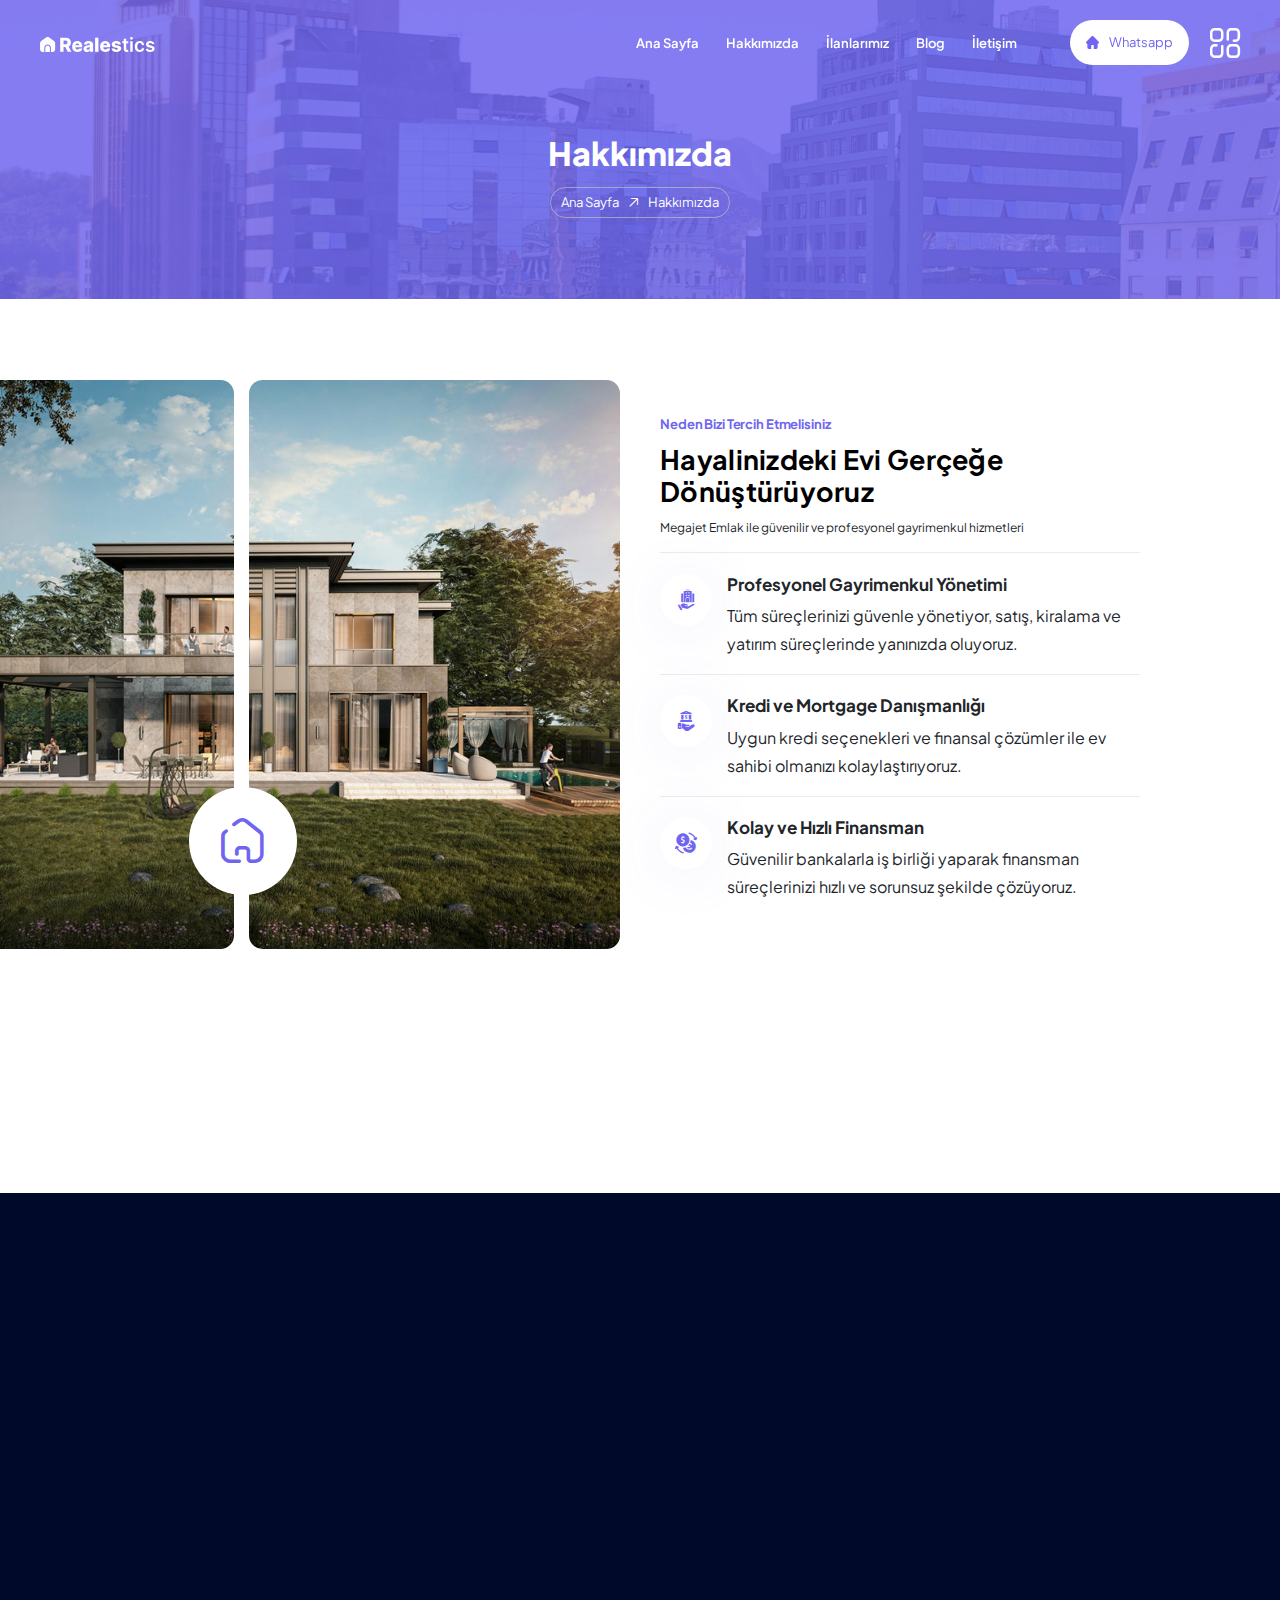
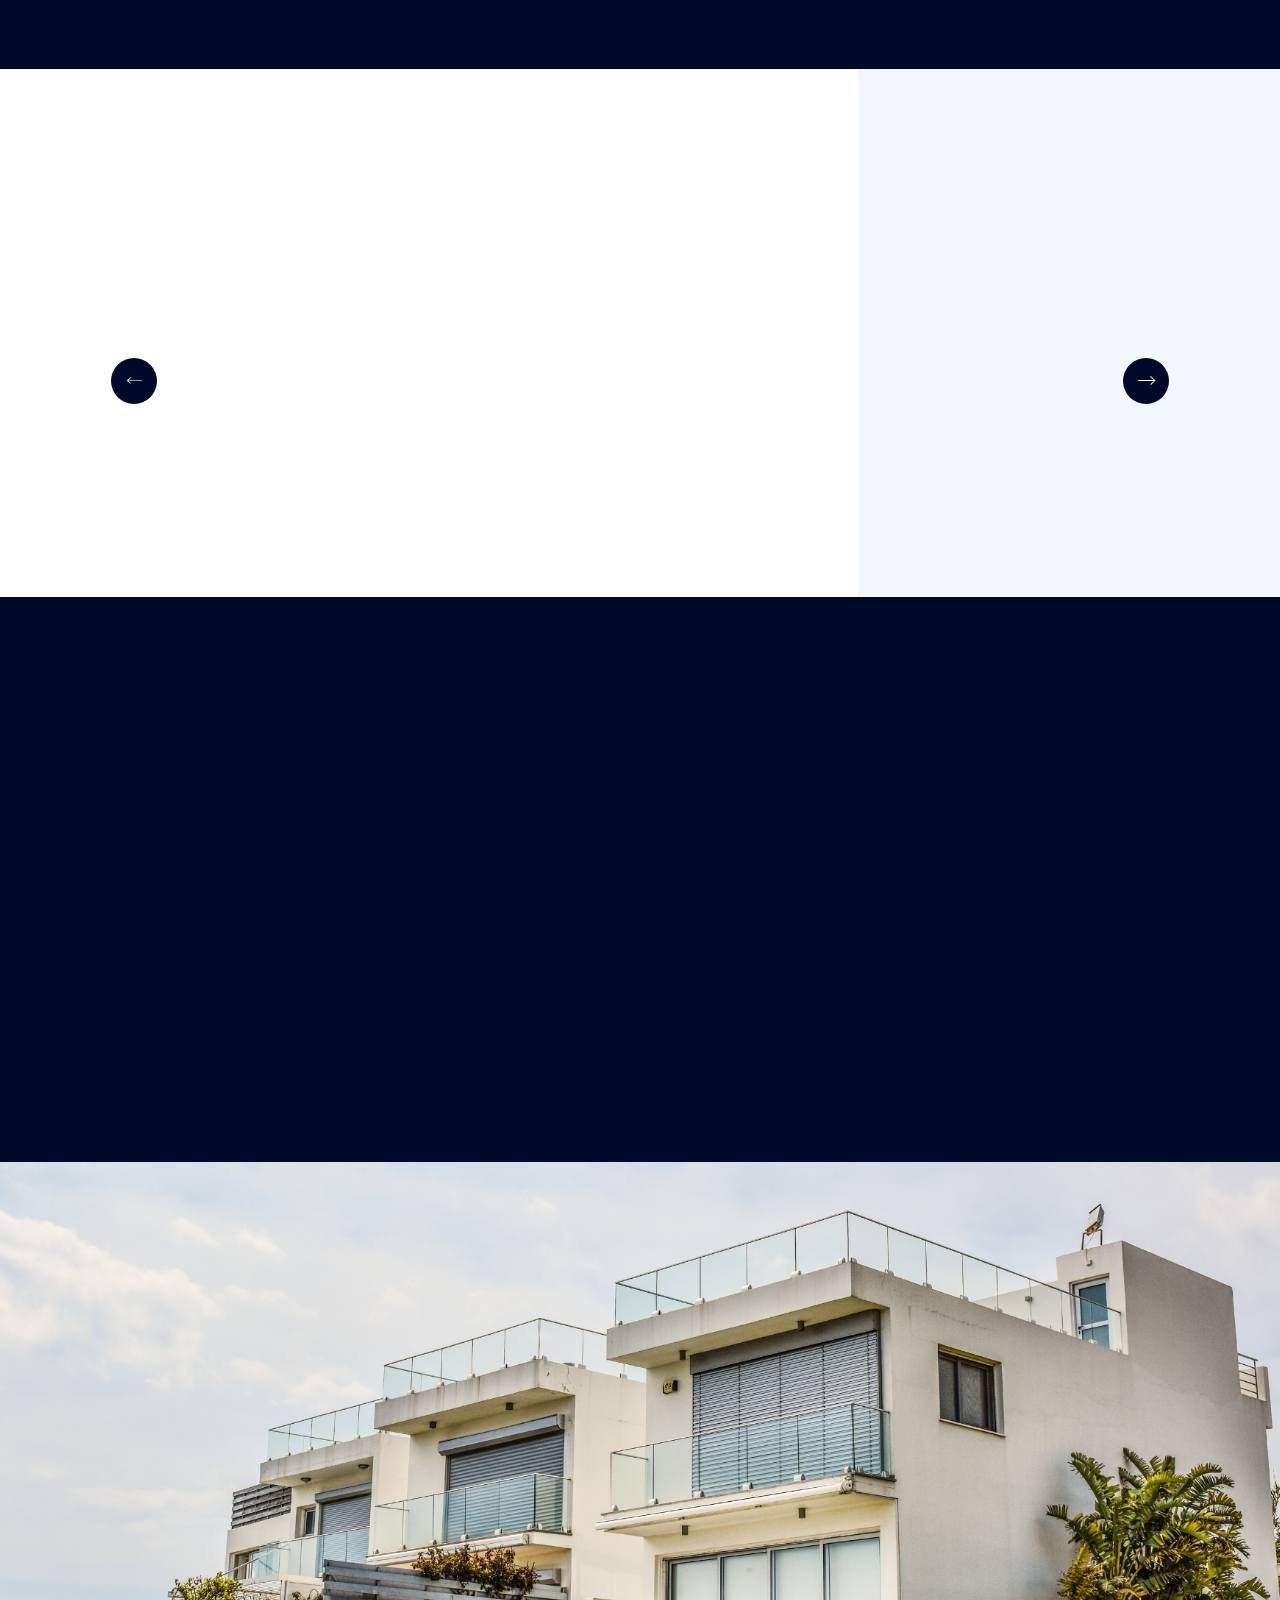
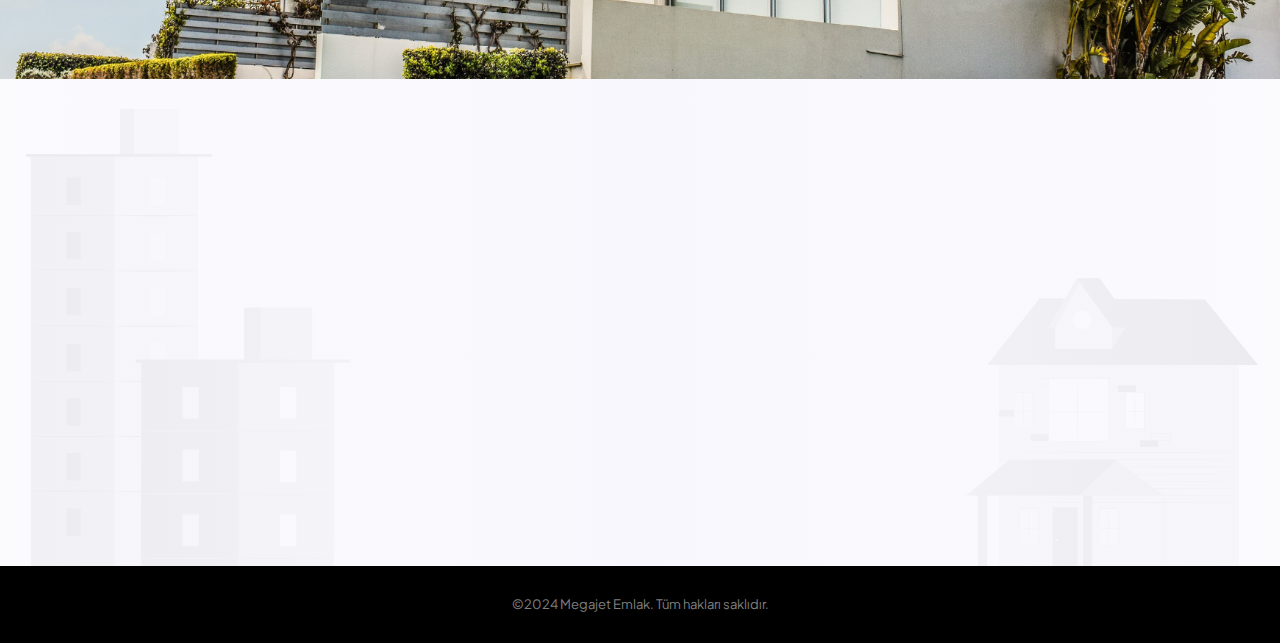
<file: about.html>
<!DOCTYPE html>
<html lang="en">

<head>
    <meta charset="UTF-8">
    <meta name="viewport" content="width=device-width, initial-scale=1.0">
    <title>Megajet - Hakkımızda</title>

    <!-- libraries CSS -->
    <link rel="stylesheet" href="assets/icon/flaticon_real_estate.css">
    <link rel="stylesheet" href="assets/vendor/bootstrap/bootstrap.min.css">
    <link rel="stylesheet" href="assets/vendor/splide/splide.min.css">
    <link rel="stylesheet" href="assets/vendor/swiper/swiper-bundle.min.css">
    <link rel="stylesheet" href="assets/vendor/slim-select/slimselect.css">
    <link rel="stylesheet" href="assets/vendor/animate-wow/animate.min.css">

    <!-- custom CSS -->
    <link rel="stylesheet" href="assets/css/style.css">
</head>

<body>
    <div class="preloader" id="preloader">
        <div class="loader"></div>
    </div>


    <!-- SIDEBAR SECTION START -->
    <div class="ul-sidebar">
      <!-- header -->
      <div class="ul-sidebar-header">
        <div class="ul-sidebar-header-logo">
          <a href="index.html">
            <img src="assets/img/logo-dark.svg" alt="logo" class="logo" />
          </a>
        </div>
        <!-- sidebar closer -->
        <button class="ul-sidebar-closer">
          <i class="flaticon-close"></i>
        </button>
      </div>

      <div class="ul-sidebar-header-nav-wrapper d-block d-lg-none"></div>

      <p class="ul-sidebar-descr d-none d-lg-flex">
        Sakarya, Serdivan merkezli uzman gayrimenkul ofisiniz. Güvenilir, şeffaf
        ve profesyonel yaklaşımımızla; daire, arsa, ofis ve ticari mülklerin
        alım, satım ve kiralama süreçlerinde yanınızdayız. Konumumuz itibarıyla
        kolay erişim sağlarken; engelli dostu ofisimiz, güvenli ve modern hizmet
        sunar.
      </p>

      <div class="ul-sidebar-slider-wrapper d-none d-lg-flex">
        <div class="ul-sidebar-slider-nav ul-slider-nav">
          <button class="prev"><i class="flaticon-arrow"></i></button>
          <button class="next"><i class="flaticon-right-arrow"></i></button>
        </div>

        <div class="slider-wrapper">
          <div class="ul-sidebar-slider swiper">
            <div class="swiper-wrapper">
              <!-- single project -->
              <div class="swiper-slide">
                <div class="ul-project">
                  <div class="ul-project-img">
                    <img src="assets/img/project-3.jpg" alt="Project Image" />
                  </div>
                  <div class="ul-project-txt">
                    <span class="ul-project-tag">2 Gün Önce</span>
                    <div class="top">
                      <div class="left">
                        <span class="ul-project-price"
                          ><span class="number">22.500 TL</span>/Ay</span
                        >
                        <a href="project-details.html" class="ul-project-title"
                          >Kemalpaşa Mah.</a
                        >
                        <p class="ul-project-location">
                          Sakarya / Serdivan / Kemalpaşa Mh.
                        </p>
                      </div>
                      <div class="right">
                        <button class="ul-project-add-to-favorites-btn">
                          <i class="flaticon-heart"></i>
                        </button>
                      </div>
                    </div>

                    <!-- bottom -->
                    <div class="ul-project-infos ul-featured-property-infos">
                      <!-- single info -->
                      <div class="ul-project-info ul-featured-property-info">
                        <span class="icon"
                          ><i class="flaticon-bed-color"></i
                        ></span>
                        <span class="text">2 Yatak Odası</span>
                      </div>
                      <!-- single info -->
                      <div class="ul-project-info ul-featured-property-info">
                        <span class="icon"><i class="flaticon-bath"></i></span>
                        <span class="text">1 Banyo</span>
                      </div>
                    </div>
                  </div>
                </div>
              </div>

              <!-- single project -->
              <div class="swiper-slide">
                <div class="ul-project">
                  <div class="ul-project-img">
                    <img src="assets/img/project-1.jpg" alt="Project Image" />
                  </div>
                  <div class="ul-project-txt">
                    <span class="ul-project-tag">1 Gün Önce</span>
                    <div class="top">
                      <div class="left">
                        <span class="ul-project-price"
                          ><span class="number">25.000 TL</span>/Ay</span
                        >
                        <a href="project-details.html" class="ul-project-title"
                          >Köprübaşı Mah.</a
                        >
                        <p class="ul-project-location">
                           Sakarya / Serdivan / Köprübaşı Mh.
                        </p>
                      </div>
                      <div class="right">
                        <button class="ul-project-add-to-favorites-btn">
                          <i class="flaticon-heart"></i>
                        </button>
                      </div>
                    </div>

                    <!-- bottom -->
                    <div class="ul-project-infos ul-featured-property-infos">
                      <!-- single info -->
                      <div class="ul-project-info ul-featured-property-info">
                        <span class="icon"
                          ><i class="flaticon-bed-color"></i
                        ></span>
                        <span class="text">2 Yatak Odası</span>
                      </div>
                      <!-- single info -->
                      <div class="ul-project-info ul-featured-property-info">
                        <span class="icon"><i class="flaticon-bath"></i></span>
                        <span class="text">1 Banyo</span>
                      </div>
                    </div>
                  </div>
                </div>
              </div>

              <!-- single project -->
              <div class="swiper-slide">
                <div class="ul-project">
                  <div class="ul-project-img">
                    <img src="assets/img/project-4.jpg" alt="Project Image" />
                  </div>
                  <div class="ul-project-txt">
                    <span class="ul-project-tag">2 Gün Önce</span>
                    <div class="top">
                      <div class="left">
                        <span class="ul-project-price"
                          ><span class="number">17.000 TL</span>/Ay</span
                        >
                        <a href="project-details.html" class="ul-project-title"
                          >Kemalpaşa Mah.</a
                        >
                        <p class="ul-project-location">
                          Sakarya / Serdivan / Kemalpaşa Mh.
                        </p>
                      </div>
                      <div class="right">
                        <button class="ul-project-add-to-favorites-btn">
                          <i class="flaticon-heart"></i>
                        </button>
                      </div>
                    </div>

                    <!-- bottom -->
                    <div class="ul-project-infos ul-featured-property-infos">
                      <!-- single info -->
                      <div class="ul-project-info ul-featured-property-info">
                        <span class="icon"
                          ><i class="flaticon-bed-color"></i
                        ></span>
                        <span class="text">1 Yatak Odası</span>
                      </div>
                      <!-- single info -->
                      <div class="ul-project-info ul-featured-property-info">
                        <span class="icon"><i class="flaticon-bath"></i></span>
                        <span class="text">1 Banyo</span>
                      </div>
                    </div>
                  </div>
                </div>
              </div>
            </div>
          </div>
        </div>
      </div>

      <!-- sidebar footer -->
      <div class="ul-sidebar-footer">
        <span class="ul-sidebar-footer-title">Bizi Takip Edin Edin</span>

        <div class="ul-sidebar-footer-social">
          <a href="#"><i class="flaticon-facebook"></i></a>
          <a href="#"><i class="flaticon-twitter"></i></a>
          <a href="#"><i class="flaticon-instagram"></i></a>
          <a href="#"><i class="flaticon-linkedin"></i></a>
        </div>
      </div>
    </div>
    <!-- SIDEBAR SECTION END -->

    <!-- SEARCH MODAL SECTION START -->
    <div class="ul-search-form-wrapper flex-grow-1 flex-shrink-0">
        <button class="ul-search-closer"><i class="flaticon-close"></i></button>

        <form action="#" class="ul-search-form">
            <div class="ul-search-form-right">
                <input type="search" name="search" id="ul-search" placeholder="Search Here">
                <button type="submit"><span class="icon"><i class="flaticon-search"></i></span></button>
            </div>
        </form>
    </div>
    <!-- SEARCH MODAL SECTION END -->

     <!-- HEADER SECTION START -->
    <header class="ul-header ul-header--home">
      <div class="ul-header-bottom">
        <div class="ul-header-bottom-wrapper">
          <!-- header left -->
          <div class="header-bottom-left">
            <div class="logo-container">
              <a href="index.html" class="d-inline-block"
                ><img src="assets/img/logo.svg" alt="logo" class="logo"
              /></a>
            </div>
          </div>

          <!-- header nav -->
          <div class="ul-header-nav-wrapper">
            <div class="to-go-to-sidebar-in-mobile">
              <nav class="ul-header-nav">
                <div class="has-sub-menu">
                  <a href="index.html">Ana Sayfa</a>
                </div>
                <a href="about.html">Hakkımızda</a>
                <div class="has-sub-menu">
                  <a href="projects.html">İlanlarımız</a>
                </div>

                <div class="has-sub-menu">
                  <a href="blog.html">Blog</a>

                </div>
                <a href="contact.html">İletişim</a>
              </nav>
            </div>
          </div>

          <!-- actions -->
          <div class="ul-header-actions">
            
            <a href="#" class="add-property-btn d-xxs-none"
              ><i class="flaticon-home"></i>Whatsapp</a
            >
            <button class="ul-header-sidebar-opener">
              <i class="flaticon-menu-button"></i>
            </button>
          </div>

          <!-- sidebar opener -->
          <div class="d-none">
            <button class="ul-header-sidebar-opener">
              <i class="flaticon-menu-button"></i>
            </button>
          </div>
        </div>
      </div>
    </header>
    <!-- HEADER SECTION END -->


    <main>
        <!-- BREADCRUMB SECTION START -->
        <div class="ul-breadcrumb">
            <div class="wow animate__fadeInUp">
                <h2 class="ul-breadcrumb-title">Hakkımızda</h2>
                <div class="ul-breadcrumb-nav">
                    <a href="index.html">Ana Sayfa</a>
                    <span class="separator"><i class="flaticon-aro-left"></i></span>
                    <span class="current-page">Hakkımızda</span>
                </div>
            </div>
        </div>
        <!-- BREADCRUMB SECTION END -->

        <div class="ul-inner-page-content-wrapper">
            <!-- WHY CHOOSE US SECTION START -->
<section class="ul-why-choose-us wow animate__fadeInUp">
  <div class="ul-inner-page-container">
    <div class="row row-cols-lg-2 row-cols-1 align-items-center">
      <div class="col">
        <div class="ul-why-choose-us-imgs">
          <div class="img">
            <img src="assets/img/why-choose-img-1.jpg" alt="Megajet Emlak">
          </div>
          <div class="img">
            <img src="assets/img/why-choose-img-2.jpg" alt="Megajet Emlak">
            <!-- icon -->
            <div class="icon"><i class="flaticon-home-agreement"></i></div>
          </div>
        </div>
      </div>

      <!-- txt -->
      <div class="col">
        <div class="ul-why-choose-us-txt">
          <span class="ul-section-sub-title">Neden Bizi Tercih Etmelisiniz</span>
          <h2 class="ul-section-title">Hayalinizdeki Evi Gerçeğe Dönüştürüyoruz</h2>
          <p class="ul-why-choose-us-heading-descr">Megajet Emlak ile güvenilir ve profesyonel gayrimenkul hizmetleri</p>

          <div class="ul-why-choose-us-list">
            <div class="ul-why-choose-us-list-item">
              <div class="icon"><i class="flaticon-property"></i></div>
              <div class="txt">
                <h3 class="ul-why-choose-us-list-item-title">Profesyonel Gayrimenkul Yönetimi</h3>
                <p class="ul-why-choose-us-list-item-descr">
                  Tüm süreçlerinizi güvenle yönetiyor, satış, kiralama ve yatırım süreçlerinde yanınızda oluyoruz.
                </p>
              </div>
            </div>

            <div class="ul-why-choose-us-list-item">
              <div class="icon"><i class="flaticon-list-1"></i></div>
              <div class="txt">
                <h3 class="ul-why-choose-us-list-item-title">Kredi ve Mortgage Danışmanlığı</h3>
                <p class="ul-why-choose-us-list-item-descr">
                  Uygun kredi seçenekleri ve finansal çözümler ile ev sahibi olmanızı kolaylaştırıyoruz.
                </p>
              </div>
            </div>

            <div class="ul-why-choose-us-list-item">
              <div class="icon"><i class="flaticon-change"></i></div>
              <div class="txt">
                <h3 class="ul-why-choose-us-list-item-title">Kolay ve Hızlı Finansman</h3>
                <p class="ul-why-choose-us-list-item-descr">
                  Güvenilir bankalarla iş birliği yaparak finansman süreçlerinizi hızlı ve sorunsuz şekilde çözüyoruz.
                </p>
              </div>
            </div>
          </div>
        </div>
      </div>

    </div>
  </div>
</section>
<!-- WHY CHOOSE US SECTION END -->



            <!-- PARTNERS SECTION START -->
            <div class="ul-inner-page-container ul-section-spacing">
                <div class="wow animate__fadeInUp">
                    <div class="ul-partners-slider swiper">
                        <div class="swiper-wrapper align-items-center">
                            <!-- single slide -->
                            <div class="swiper-slide">
                                <img src="assets/img/partner-1.png" alt="Parter Logo">
                            </div>
                            <!-- single slide -->
                            <div class="swiper-slide">
                                <img src="assets/img/partner-2.png" alt="Parter Logo">
                            </div>
                            <!-- single slide -->
                            <div class="swiper-slide">
                                <img src="assets/img/partner-3.png" alt="Parter Logo">
                            </div>
                            <!-- single slide -->
                            <div class="swiper-slide">
                                <img src="assets/img/partner-4.png" alt="Parter Logo">
                            </div>
                            <!-- single slide -->
                            <div class="swiper-slide">
                                <img src="assets/img/partner-5.png" alt="Parter Logo">
                            </div>
                            <!-- single slide -->
                            <div class="swiper-slide">
                                <img src="assets/img/partner-6.png" alt="Parter Logo">
                            </div>
                            <!-- single slide -->
                            <div class="swiper-slide">
                                <img src="assets/img/partner-1.png" alt="Parter Logo">
                            </div>
                        </div>
                    </div>
                </div>
            </div>
            <!-- PARTNERS SECTION END -->


           <!-- ABOUT SECTION START -->
<section class="ul-about ul-inner-about ul-section-spacing">
  <div class="ul-inner-page-container my-0 wow animate__fadeInUp">
    <div class="row row-cols-lg-2 row-cols-1 align-items-center ul-bs-row">
      <!-- txt -->
      <div class="col">
        <div class="ul-about-txt ul-inner-about-txt">
          <h2 class="ul-section-title">Megajet Emlak’a Hoş Geldiniz</h2>
          <div>
            <p>
              Yıllardır sektörde edindiğimiz tecrübemizle, hayalinizdeki evi bulmanız için profesyonel çözümler sunuyoruz. Güvenilir, şeffaf ve müşteri odaklı yaklaşımımız ile sizlere en doğru yatırımı yapmanızda rehberlik ediyoruz.
            </p>
            <p>
              Uzman ekibimiz; satış, kiralama ve yatırım süreçlerinde daima yanınızda olup, ihtiyaçlarınıza uygun en iyi gayrimenkul seçeneklerini sunar. Megajet Emlak ile ev sahibi olmak artık çok daha kolay.
            </p>
          </div>

          <div class="ul-about-txt-bottom ul-inner-about-txt-bottom">
            <ul class="ul-inner-about-list">
              <li><i class="flaticon-read-more-icon"></i> Profesyonel ve güvenilir danışmanlık</li>
              <li><i class="flaticon-read-more-icon"></i> Geniş portföy seçenekleri</li>
              <li><i class="flaticon-read-more-icon"></i> 7/24 destek ve acil çözüm hizmeti</li>
            </ul>

            <div class="ul-about-stats ul-inner-about-stats">
              <div class="ul-about-stat ul-inner-about-stat">
                <span class="number">30k+</span>
                <span class="txt">Mutlu Müşteri</span>
              </div>
              <div class="ul-about-stat ul-inner-about-stat">
                <span class="number">700+</span>
                <span class="txt">Tamamlanan Konut</span>
              </div>
            </div>
          </div>
        </div>
      </div>

      <!-- img -->
      <div class="col">
        <div class="ul-about-img ul-inner-about-img">
          <img src="assets/img/about-img.jpg" alt="Megajet Emlak Hakkımızda">
        </div>
      </div>
    </div>
  </div>
</section>
<!-- ABOUT SECTION END -->



            <!-- TEAM SECTION START -->
<section class="ul-team ul-section-spacing">
  <div class="ul-inner-page-container wow animate__fadeInUp">
    <!-- heading -->
    <div class="ul-section-heading">
      <div class="left">
        <span class="ul-section-sub-title">Uzman Kadromuz</span>
        <h2 class="ul-section-title">Megajet Emlak Ekibimizle Tanışın</h2>
      </div>

      <div class="right flex-shrink-0">
        <a href="team.html" class="ul-btn">Tüm Ekibi Gör</a>
      </div>
    </div>

    <!-- team slider -->
    <div class="ul-team-slider swiper">
      <div class="swiper-wrapper">
        <!-- single team -->
        <div class="swiper-slide">
          <div class="ul-team-card">
            <div class="ul-team-card-img">
              <img src="assets/img/team-1.jpg" alt="Ekip Üyesi">
            </div>

            <div class="ul-team-card-txt">
              <div class="ul-team-card-socials">
                <div class="ul-team-card-socials-links">
                  <a href="#"><i class="flaticon-facebook"></i></a>
                  <a href="#"><i class="flaticon-twitter"></i></a>
                  <a href="#"><i class="flaticon-linkedin"></i></a>
                  <a href="#"><i class="flaticon-instagram"></i></a>
                </div>
                <div class="ul-team-card-socials-icon"><i class="flaticon-share"></i></div>
              </div>
              <h4 class="ul-team-card-title"><a href="team-details.html">Ahmet Yılmaz</a></h4>
              <span class="ul-team-card-subtitle">Tel: <a href="tel:+905555555555">+90 555 555 55 55</a></span>
            </div>
          </div>
        </div>

        <!-- single team -->
        <div class="swiper-slide">
          <div class="ul-team-card">
            <div class="ul-team-card-img">
              <img src="assets/img/team-2.jpg" alt="Ekip Üyesi">
            </div>

            <div class="ul-team-card-txt">
              <div class="ul-team-card-socials">
                <div class="ul-team-card-socials-links">
                  <a href="#"><i class="flaticon-facebook"></i></a>
                  <a href="#"><i class="flaticon-twitter"></i></a>
                  <a href="#"><i class="flaticon-linkedin"></i></a>
                  <a href="#"><i class="flaticon-instagram"></i></a>
                </div>
                <div class="ul-team-card-socials-icon"><i class="flaticon-share"></i></div>
              </div>
              <h4 class="ul-team-card-title"><a href="team-details.html">Elif Demir</a></h4>
              <span class="ul-team-card-subtitle">Tel: <a href="tel:+905444444444">+90 544 444 44 44</a></span>
            </div>
          </div>
        </div>

        <!-- single team -->
        <div class="swiper-slide">
          <div class="ul-team-card">
            <div class="ul-team-card-img">
              <img src="assets/img/team-3.jpg" alt="Ekip Üyesi">
            </div>

            <div class="ul-team-card-txt">
              <div class="ul-team-card-socials">
                <div class="ul-team-card-socials-links">
                  <a href="#"><i class="flaticon-facebook"></i></a>
                  <a href="#"><i class="flaticon-twitter"></i></a>
                  <a href="#"><i class="flaticon-linkedin"></i></a>
                  <a href="#"><i class="flaticon-instagram"></i></a>
                </div>
                <div class="ul-team-card-socials-icon"><i class="flaticon-share"></i></div>
              </div>
              <h4 class="ul-team-card-title"><a href="team-details.html">Mehmet Kaya</a></h4>
              <span class="ul-team-card-subtitle">Tel: <a href="tel:+905333333333">+90 533 333 33 33</a></span>
            </div>
          </div>
        </div>

        <!-- single team -->
        <div class="swiper-slide">
          <div class="ul-team-card">
            <div class="ul-team-card-img">
              <img src="assets/img/team-1.jpg" alt="Ekip Üyesi">
            </div>

            <div class="ul-team-card-txt">
              <div class="ul-team-card-socials">
                <div class="ul-team-card-socials-links">
                  <a href="#"><i class="flaticon-facebook"></i></a>
                  <a href="#"><i class="flaticon-twitter"></i></a>
                  <a href="#"><i class="flaticon-linkedin"></i></a>
                  <a href="#"><i class="flaticon-instagram"></i></a>
                </div>
                <div class="ul-team-card-socials-icon"><i class="flaticon-share"></i></div>
              </div>
              <h4 class="ul-team-card-title"><a href="team-details.html">Ayşe Karaca</a></h4>
              <span class="ul-team-card-subtitle">Tel: <a href="tel:+905322222222">+90 532 222 22 22</a></span>
            </div>
          </div>
        </div>
      </div>

      <!-- team slider nav -->
      <div class="ul-team-slider-nav ul-slider-nav">
        <button class="prev"><i class="flaticon-arrow"></i></button>
        <button class="next"><i class="flaticon-right-arrow"></i></button>
      </div>
    </div>
  </div>

  <!-- vectors -->
  <div class="ul-section-vectors ul-team-vectors">
    <img src="assets/img/team-vector-1.png" alt="vektör" class="wow animate__fadeInLeft">
    <img src="assets/img/team-vector-2.png" alt="vektör" class="wow animate__fadeInRight">
  </div>
</section>
<!-- TEAM SECTION END -->



            <!-- MÜŞTERİ YORUMLARI BÖLÜMÜ START -->
<section class="ul-inner-testimonial overflow-hidden ul-section-spacing">
    <div class="ul-inner-page-container wow animate__fadeInUp">
        <div class="ul-section-heading text-center justify-content-center">
            <div>
                <span class="ul-section-sub-title">Müşteri Yorumları</span>
                <h2 class="ul-section-title">Son Müşteri Geri Bildirimleri</h2>
            </div>
        </div>

        <!-- slider -->
        <div class="ul-inner-testimonial-slider swiper">
            <div class="swiper-wrapper">
                <!-- single review -->
                <div class="swiper-slide">
                    <div class="ul-inner-testimony">
                        <div class="ul-inner-testimony-rating">
                            <i class="flaticon-star"></i>
                            <i class="flaticon-star"></i>
                            <i class="flaticon-star"></i>
                            <i class="flaticon-star"></i>
                            <i class="flaticon-star"></i>
                        </div>
                        <p class="ul-inner-testimony-descr">Megajet Emlak sayesinde hayalimdeki evi çok kısa sürede buldum. Profesyonel ekip her aşamada yanımızdaydı.</p>
                        <div class="ul-inner-testimony-bottom">
                            <div class="ul-inner-testimony-reviewer">
                                <div class="reviewer-image"><img src="assets/img/reviewer-img-2.png" alt="Müşteri Görseli"></div>
                                <div>
                                    <h3 class="reviewer-name">Ahmet Yılmaz</h3>
                                    <span class="reviewer-role">Mühendis</span>
                                </div>
                            </div>
                            <!-- icon -->
                            <div class="ul-inner-testimony-icon"><i class="flaticon-quote"></i></div>
                        </div>
                    </div>
                </div>

                <!-- single review -->
                <div class="swiper-slide">
                    <div class="ul-inner-testimony">
                        <div class="ul-inner-testimony-rating">
                            <i class="flaticon-star"></i>
                            <i class="flaticon-star"></i>
                            <i class="flaticon-star"></i>
                            <i class="flaticon-star"></i>
                            <i class="flaticon-star"></i>
                        </div>
                        <p class="ul-inner-testimony-descr">Güvenilir ve hızlı hizmetleri sayesinde yatırım amaçlı arsa alımımı gönül rahatlığıyla gerçekleştirdim.</p>
                        <div class="ul-inner-testimony-bottom">
                            <div class="ul-inner-testimony-reviewer">
                                <div class="reviewer-image"><img src="assets/img/reviewer-img-3.png" alt="Müşteri Görseli"></div>
                                <div>
                                    <h3 class="reviewer-name">Elif Demir</h3>
                                    <span class="reviewer-role">Öğretmen</span>
                                </div>
                            </div>
                            <!-- icon -->
                            <div class="ul-inner-testimony-icon"><i class="flaticon-quote"></i></div>
                        </div>
                    </div>
                </div>

                <!-- single review -->
                <div class="swiper-slide">
                    <div class="ul-inner-testimony">
                        <div class="ul-inner-testimony-rating">
                            <i class="flaticon-star"></i>
                            <i class="flaticon-star"></i>
                            <i class="flaticon-star"></i>
                            <i class="flaticon-star"></i>
                            <i class="flaticon-star"></i>
                        </div>
                        <p class="ul-inner-testimony-descr">İlk evimizi Megajet Emlak ile aldık. Hem uygun fiyat hem de güvenilir bir süreç yaşadık, teşekkür ederiz.</p>
                        <div class="ul-inner-testimony-bottom">
                            <div class="ul-inner-testimony-reviewer">
                                <div class="reviewer-image"><img src="assets/img/reviewer-img-1.png" alt="Müşteri Görseli"></div>
                                <div>
                                    <h3 class="reviewer-name">Mehmet Kaya</h3>
                                    <span class="reviewer-role">Yazılım Uzmanı</span>
                                </div>
                            </div>
                            <!-- icon -->
                            <div class="ul-inner-testimony-icon"><i class="flaticon-quote"></i></div>
                        </div>
                    </div>
                </div>
            </div>
        </div>

        <!-- pagination -->
        <div class="ul-slider-action-wrapper ul-inner-testimonial-slider-action-wrapper">
            <button class="ul-inner-testimonial-slider-prev">Önceki</button>
            <div class="ul-slider-pagination-progress ul-inner-testimonial-slider-pagination flex-shrink-0"></div>
            <button class="ul-inner-testimonial-slider-next">Sonraki</button>
        </div>
    </div>
</section>
<!-- MÜŞTERİ YORUMLARI BÖLÜMÜ END -->



           <!-- ÖZELLİKLER BÖLÜMÜ START -->
<section class="ul-features ul-section-spacing">
    <div class="ul-inner-page-container">
        <div class="ul-features-content wow animate__fadeInUp">
            <div class="row ul-bs-row">
                <!-- section heading -->
                <div class="col-lg-3">
                    <div class="ul-section-heading ul-features-heading">
                        <div>
                            <span class="ul-section-sub-title">Hizmetlerimiz</span>
                            <h2 class="ul-section-title">Öne Çıkan Özellikler</h2>
                            <a href="projects.html" class="ul-features-heading-btn ul-btn">İlan Ekle</a>
                        </div>

                        <!-- vector -->
                        <img src="assets/img/features-vector.svg" alt="vektör" class="vector wow animate__fadeInLeft">
                    </div>
                </div>

                <!-- features -->
                <div class="col-lg-9">
                    <div class="ul-features-slider swiper">
                        <div class="swiper-wrapper">
                            <!-- single feature -->
                            <div class="swiper-slide">
                                <div class="ul-feature">
                                    <div class="ul-feature-icon"><i class="flaticon-buildings"></i></div>
                                    <div class="ul-feature-txt">
                                        <h3 class="ul-feature-title"><a href="projects.html">Depo & İşyeri</a></h3>
                                        <span class="ul-feature-sub-title">4 İlan</span>
                                    </div>
                                </div>
                            </div>

                            <!-- single feature -->
                            <div class="swiper-slide">
                                <div class="ul-feature">
                                    <div class="ul-feature-icon"><i class="flaticon-building"></i></div>
                                    <div class="ul-feature-txt">
                                        <h3 class="ul-feature-title"><a href="projects.html">Konut Projeleri</a></h3>
                                        <span class="ul-feature-sub-title">5 İlan</span>
                                    </div>
                                </div>
                            </div>

                            <!-- single feature -->
                            <div class="swiper-slide">
                                <div class="ul-feature">
                                    <div class="ul-feature-icon"><i class="flaticon-house-1"></i></div>
                                    <div class="ul-feature-txt">
                                        <h3 class="ul-feature-title"><a href="projects.html">Villa</a></h3>
                                        <span class="ul-feature-sub-title">8 İlan</span>
                                    </div>
                                </div>
                            </div>

                            <!-- single feature -->
                            <div class="swiper-slide">
                                <div class="ul-feature">
                                    <div class="ul-feature-icon"><i class="flaticon-building"></i></div>
                                    <div class="ul-feature-txt">
                                        <h3 class="ul-feature-title"><a href="projects.html">Arsa & Tarla</a></h3>
                                        <span class="ul-feature-sub-title">6 İlan</span>
                                    </div>
                                </div>
                            </div>
                        </div>
                    </div>

                    <!-- slider navigation -->
                    <div class="ul-slider-action-wrapper ul-features-slider-action-wrapper">
                        <button class="ul-features-slider-prev">Önceki</button>
                        <div class="ul-slider-pagination-progress ul-features-slider-pagination flex-shrink-0"></div>
                        <button class="ul-features-slider-next">Sonraki</button>
                    </div>
                </div>
            </div>
        </div>
    </div>
</section>
<!-- ÖZELLİKLER BÖLÜMÜ END -->



            
        </div>
    </main>


    <!-- FOOTER SECTION START -->
<footer class="ul-footer">
  <div class="ul-footer-top">
    <div class="ul-container">
      <div class="ul-footer-top-wrapper wow animate__fadeInUp">

        <!-- Firma Hakkında -->
        <div class="ul-footer-about">
          <a href="index.html">
            <img src="assets/img/logo-dark.svg" alt="Megajet Emlak Logo" />
          </a>
          <p class="ul-footer-about-txt">
            Türkiye’nin dört bir yanında binlerce satış ve kiralık ilanı ile size hayalinizdeki evi bulmanızda yardımcı oluyoruz.
          </p>
          <div class="ul-footer-socials">
            <a href="#"><i class="flaticon-facebook"></i></a>
            <a href="#"><i class="flaticon-instagram"></i></a>
            <a href="#"><i class="flaticon-twitter"></i></a>
            <a href="#"><i class="flaticon-linkedin"></i></a>
          </div>
        </div>

        <!-- Sütun 1 -->
        <div class="single-column">
          <div class="ul-footer-widget">
            <h3 class="ul-footer-widget-title">EV SAT</h3>
            <div class="ul-footer-widget-links">
              <a href="#">Teklif Al</a>
              <a href="pricing.html">Fiyatlandırma</a>
              <a href="#">Müşteri Yorumları</a>
              <a href="#">Başarı Hikayeleri</a>
            </div>
          </div>
          <div class="ul-footer-widget">
            <h3 class="ul-footer-widget-title">EV AL</h3>
            <div class="ul-footer-widget-links">
              <a href="pricing.html">Satılık Evler</a>
              <a href="#">Kredi & Finansman</a>
            </div>
          </div>
        </div>

        <!-- Sütun 2 -->
        <div class="single-column">
          <div class="ul-footer-widget">
            <h3 class="ul-footer-widget-title">AL, SAT VE KİRALA</h3>
            <div class="ul-footer-widget-links">
              <a href="#">Gayrimenkul Al & Sat</a>
              <a href="#">Kiralık Evler</a>
              <a href="#">Yatırım Projeleri</a>
            </div>
          </div>
          <div class="ul-footer-widget">
            <h3 class="ul-footer-widget-title">ŞARTLAR & GİZLİLİK</h3>
            <div class="ul-footer-widget-links">
              <a href="#">Güven & Güvenlik</a>
              <a href="#">Kullanım Şartları</a>
              <a href="#">Gizlilik Politikası</a>
            </div>
          </div>
        </div>

        <!-- Sütun 3 -->
        <div class="single-column">
          <div class="ul-footer-widget">
            <h3 class="ul-footer-widget-title">HAKKIMIZDA</h3>
            <div class="ul-footer-widget-links">
              <a href="#">Şirket</a>
              <a href="how-it-works.html">Nasıl Çalışır</a>
              <a href="contact.html">İletişim</a>
              <a href="#">Yatırımcılar</a>
            </div>
          </div>
          <div class="ul-footer-widget">
            <h3 class="ul-footer-widget-title">KAYNAKLAR</h3>
            <div class="ul-footer-widget-links">
              <a href="blog.html">Blog</a>
              <a href="#">Rehber</a>
              <a href="#">SSS</a>
              <a href="#">Yardım Merkezi</a>
            </div>
          </div>
        </div>

      </div>
    </div>
  </div>

  <!-- footer bottom -->
  <div class="ul-footer-bottom">
    <p class="copyright-txt">
      &copy;2024 Megajet Emlak. Tüm hakları saklıdır.
    </p>
  </div>

  <!-- vector -->
  <div class="ul-footer-vectors">
    <img src="assets/img/footer-vector-img-1.png" alt="Footer Image" class="ul-footer-vector-1"/>
    <img src="assets/img/footer-vector-img-2.png" alt="Footer Image" class="ul-footer-vector-2"/>
  </div>
</footer>
<!-- FOOTER SECTION END -->



    <!-- libraries JS -->
    <script src="assets/vendor/bootstrap/bootstrap.bundle.min.js"></script>
    <script src="assets/vendor/splide/splide.min.js"></script>
    <script src="assets/vendor/splide/splide-extension-auto-scroll.min.js"></script>
    <script src="assets/vendor/swiper/swiper-bundle.min.js"></script>
    <script src="assets/vendor/slim-select/slimselect.min.js"></script>
    <script src="assets/vendor/animate-wow/wow.min.js"></script>
    <script src="assets/vendor/splittype/index.min.js"></script>
    <script src="assets/vendor/mixitup/mixitup.min.js"></script>
    <script src="assets/vendor/fslightbox/fslightbox.js"></script>

    <!-- custom JS -->
    <script src="assets/js/main.js"></script>
</body>

</html>
</file>
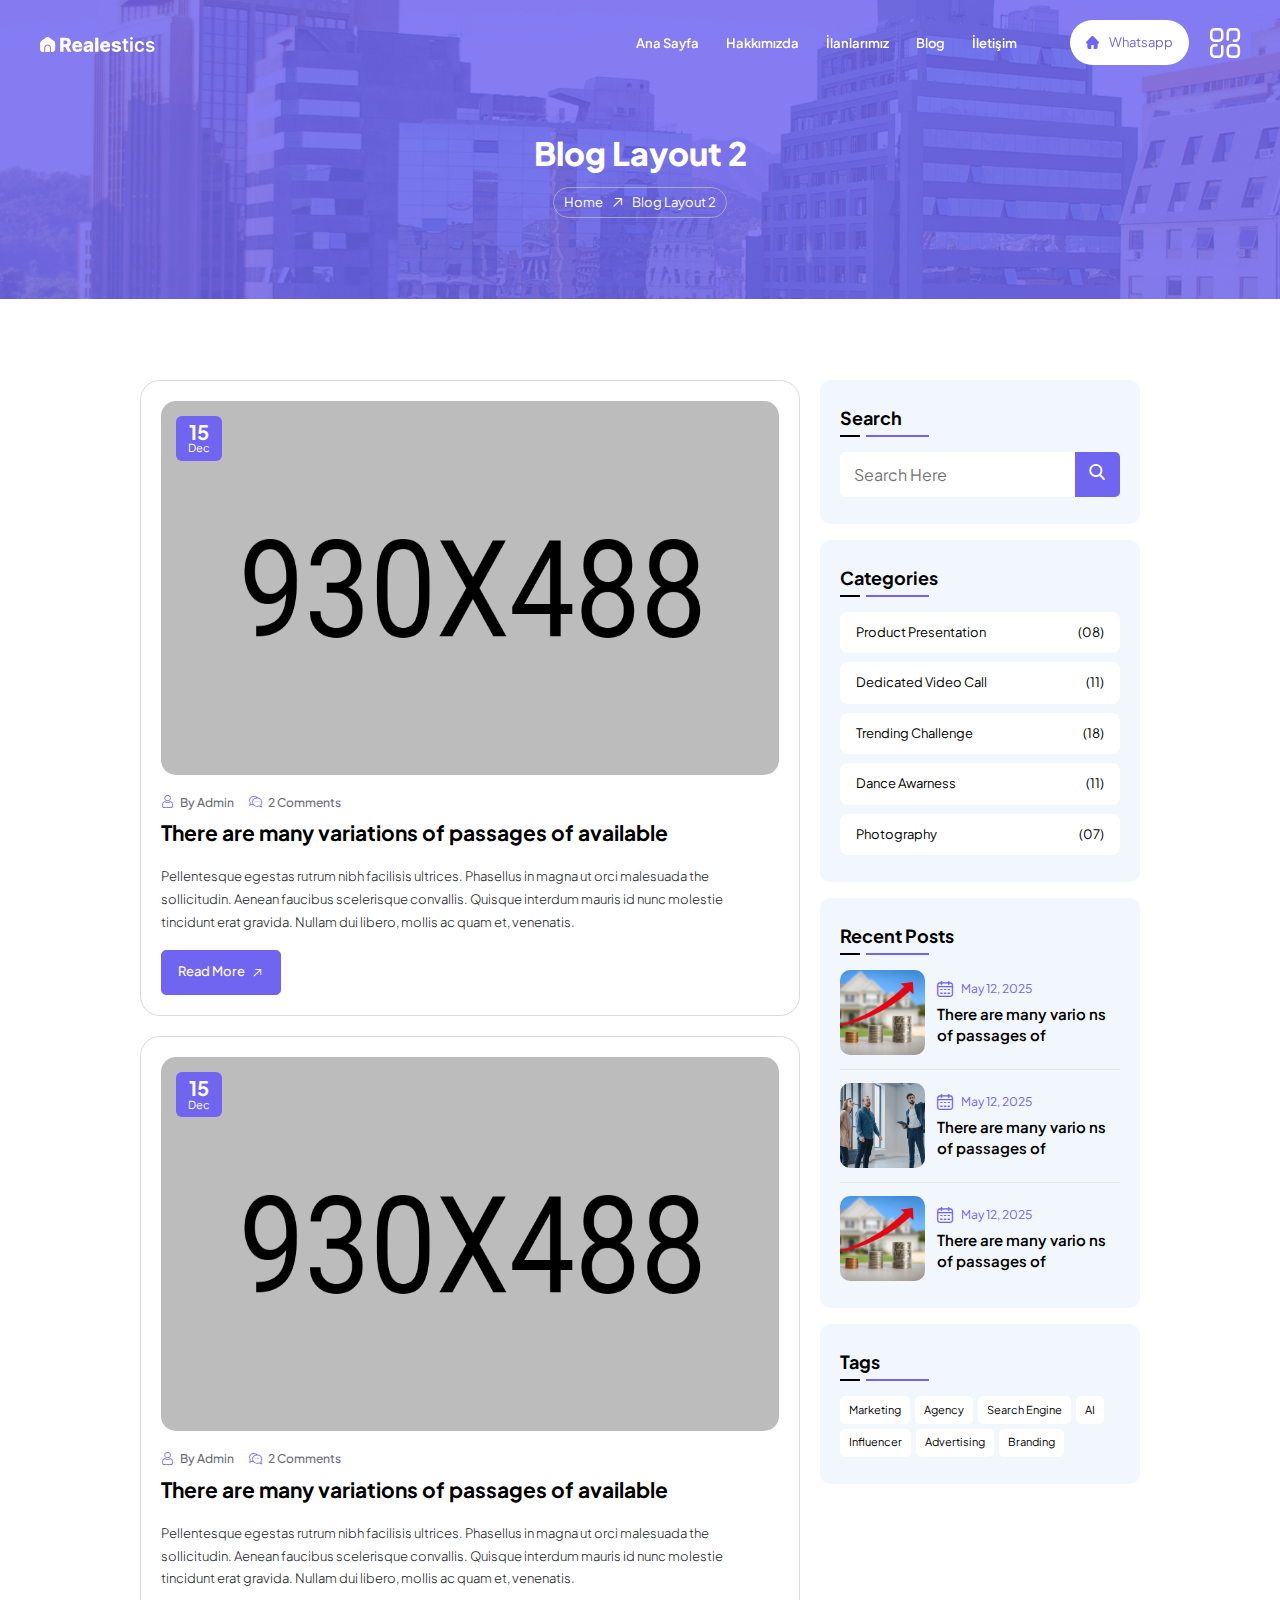
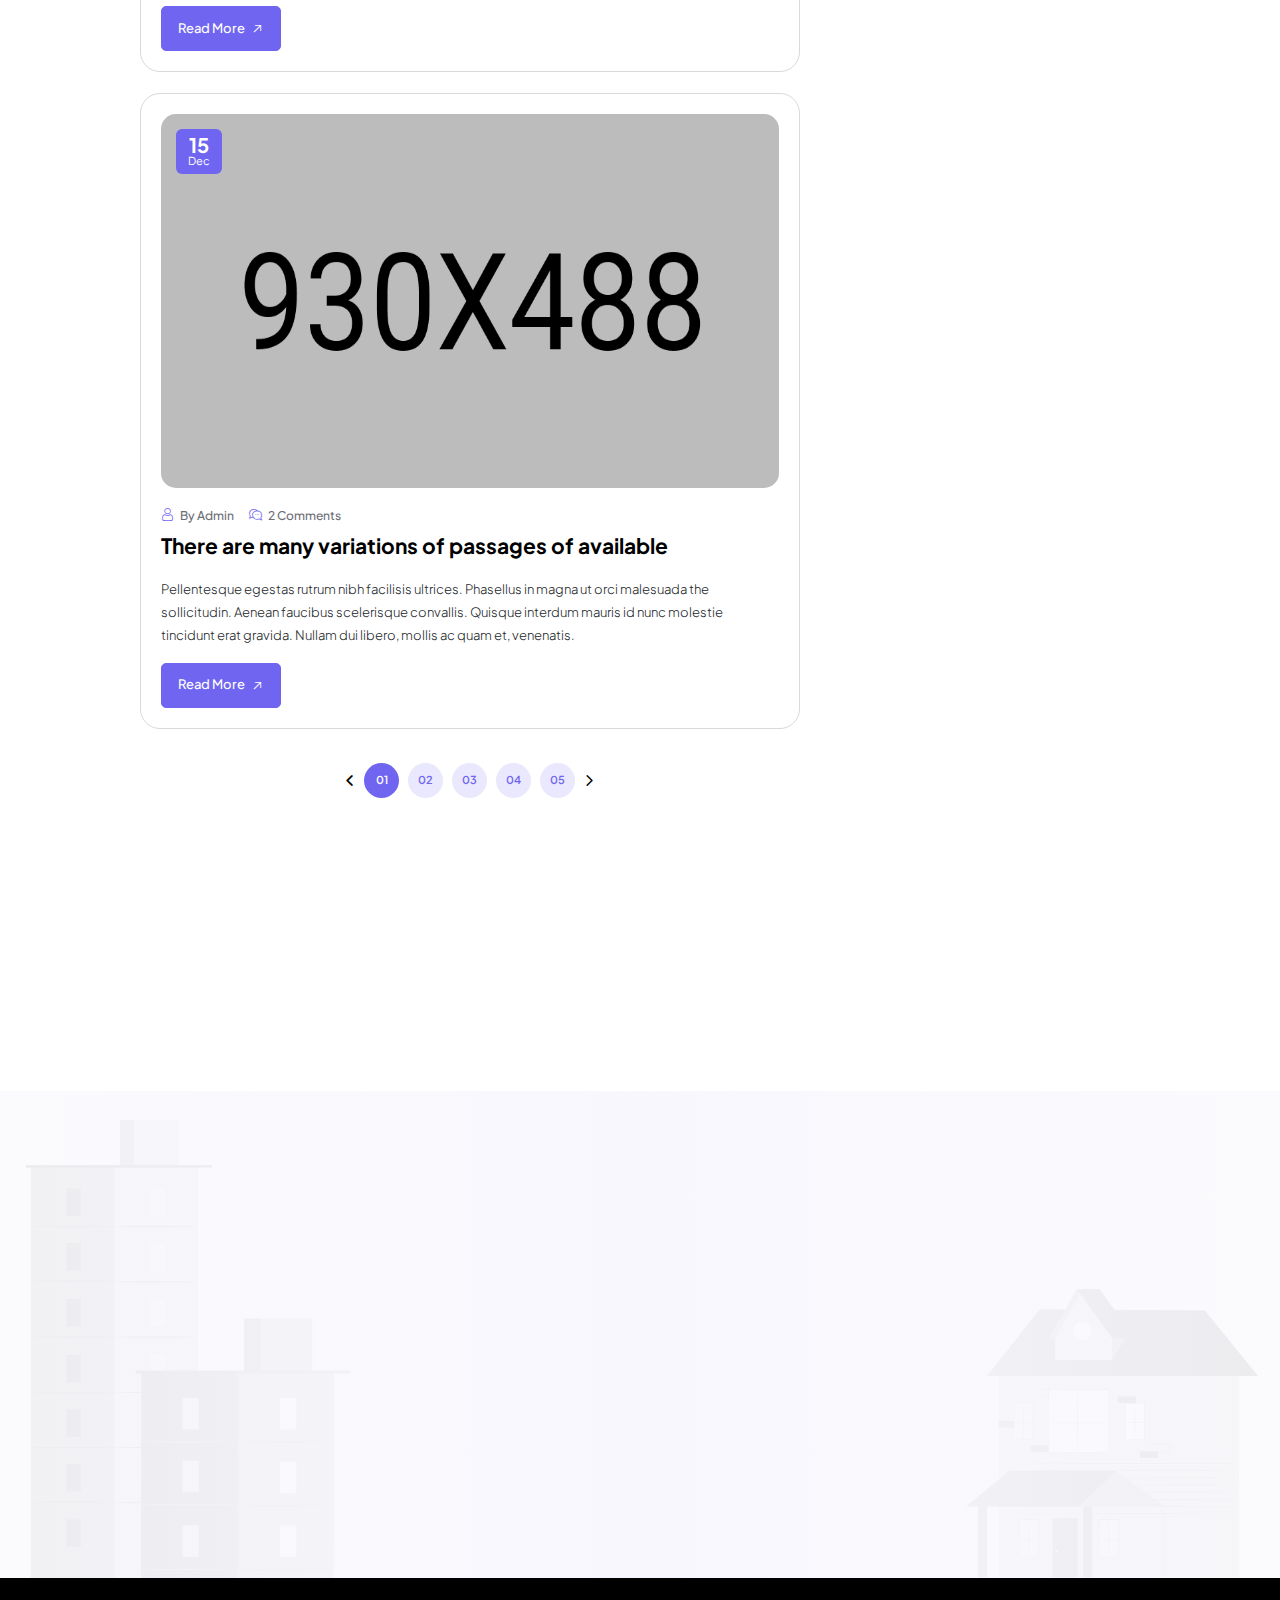
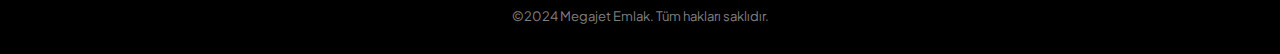
<file: blog-2.html>
<!DOCTYPE html>
<html lang="en">

<head>
    <meta charset="UTF-8">
    <meta name="viewport" content="width=device-width, initial-scale=1.0">
    <title>Realestics - Real Estate HTML Template</title>

    <!-- libraries CSS -->
    <link rel="stylesheet" href="assets/icon/flaticon_real_estate.css">
    <link rel="stylesheet" href="assets/vendor/bootstrap/bootstrap.min.css">
    <link rel="stylesheet" href="assets/vendor/splide/splide.min.css">
    <link rel="stylesheet" href="assets/vendor/swiper/swiper-bundle.min.css">
    <link rel="stylesheet" href="assets/vendor/slim-select/slimselect.css">
    <link rel="stylesheet" href="assets/vendor/animate-wow/animate.min.css">

    <!-- custom CSS -->
    <link rel="stylesheet" href="assets/css/style.css">
</head>

<body>
    <div class="preloader" id="preloader">
        <div class="loader"></div>
    </div>


    <!-- SIDEBAR SECTION START -->
    <div class="ul-sidebar">
      <!-- header -->
      <div class="ul-sidebar-header">
        <div class="ul-sidebar-header-logo">
          <a href="index.html">
            <img src="assets/img/logo-dark.svg" alt="logo" class="logo" />
          </a>
        </div>
        <!-- sidebar closer -->
        <button class="ul-sidebar-closer">
          <i class="flaticon-close"></i>
        </button>
      </div>

      <div class="ul-sidebar-header-nav-wrapper d-block d-lg-none"></div>

      <p class="ul-sidebar-descr d-none d-lg-flex">
        Sakarya, Serdivan merkezli uzman gayrimenkul ofisiniz. Güvenilir, şeffaf
        ve profesyonel yaklaşımımızla; daire, arsa, ofis ve ticari mülklerin
        alım, satım ve kiralama süreçlerinde yanınızdayız. Konumumuz itibarıyla
        kolay erişim sağlarken; engelli dostu ofisimiz, güvenli ve modern hizmet
        sunar.
      </p>

      <div class="ul-sidebar-slider-wrapper d-none d-lg-flex">
        <div class="ul-sidebar-slider-nav ul-slider-nav">
          <button class="prev"><i class="flaticon-arrow"></i></button>
          <button class="next"><i class="flaticon-right-arrow"></i></button>
        </div>

        <div class="slider-wrapper">
          <div class="ul-sidebar-slider swiper">
            <div class="swiper-wrapper">
              <!-- single project -->
              <div class="swiper-slide">
                <div class="ul-project">
                  <div class="ul-project-img">
                    <img src="assets/img/project-3.jpg" alt="Project Image" />
                  </div>
                  <div class="ul-project-txt">
                    <span class="ul-project-tag">2 Gün Önce</span>
                    <div class="top">
                      <div class="left">
                        <span class="ul-project-price"
                          ><span class="number">22.500 TL</span>/Ay</span
                        >
                        <a href="project-details.html" class="ul-project-title"
                          >Kemalpaşa Mah.</a
                        >
                        <p class="ul-project-location">
                          Sakarya / Serdivan / Kemalpaşa Mh.
                        </p>
                      </div>
                      <div class="right">
                        <button class="ul-project-add-to-favorites-btn">
                          <i class="flaticon-heart"></i>
                        </button>
                      </div>
                    </div>

                    <!-- bottom -->
                    <div class="ul-project-infos ul-featured-property-infos">
                      <!-- single info -->
                      <div class="ul-project-info ul-featured-property-info">
                        <span class="icon"
                          ><i class="flaticon-bed-color"></i
                        ></span>
                        <span class="text">2 Yatak Odası</span>
                      </div>
                      <!-- single info -->
                      <div class="ul-project-info ul-featured-property-info">
                        <span class="icon"><i class="flaticon-bath"></i></span>
                        <span class="text">1 Banyo</span>
                      </div>
                    </div>
                  </div>
                </div>
              </div>

              <!-- single project -->
              <div class="swiper-slide">
                <div class="ul-project">
                  <div class="ul-project-img">
                    <img src="assets/img/project-1.jpg" alt="Project Image" />
                  </div>
                  <div class="ul-project-txt">
                    <span class="ul-project-tag">1 Gün Önce</span>
                    <div class="top">
                      <div class="left">
                        <span class="ul-project-price"
                          ><span class="number">25.000 TL</span>/Ay</span
                        >
                        <a href="project-details.html" class="ul-project-title"
                          >Köprübaşı Mah.</a
                        >
                        <p class="ul-project-location">
                           Sakarya / Serdivan / Köprübaşı Mh.
                        </p>
                      </div>
                      <div class="right">
                        <button class="ul-project-add-to-favorites-btn">
                          <i class="flaticon-heart"></i>
                        </button>
                      </div>
                    </div>

                    <!-- bottom -->
                    <div class="ul-project-infos ul-featured-property-infos">
                      <!-- single info -->
                      <div class="ul-project-info ul-featured-property-info">
                        <span class="icon"
                          ><i class="flaticon-bed-color"></i
                        ></span>
                        <span class="text">2 Yatak Odası</span>
                      </div>
                      <!-- single info -->
                      <div class="ul-project-info ul-featured-property-info">
                        <span class="icon"><i class="flaticon-bath"></i></span>
                        <span class="text">1 Banyo</span>
                      </div>
                    </div>
                  </div>
                </div>
              </div>

              <!-- single project -->
              <div class="swiper-slide">
                <div class="ul-project">
                  <div class="ul-project-img">
                    <img src="assets/img/project-4.jpg" alt="Project Image" />
                  </div>
                  <div class="ul-project-txt">
                    <span class="ul-project-tag">2 Gün Önce</span>
                    <div class="top">
                      <div class="left">
                        <span class="ul-project-price"
                          ><span class="number">17.000 TL</span>/Ay</span
                        >
                        <a href="project-details.html" class="ul-project-title"
                          >Kemalpaşa Mah.</a
                        >
                        <p class="ul-project-location">
                          Sakarya / Serdivan / Kemalpaşa Mh.
                        </p>
                      </div>
                      <div class="right">
                        <button class="ul-project-add-to-favorites-btn">
                          <i class="flaticon-heart"></i>
                        </button>
                      </div>
                    </div>

                    <!-- bottom -->
                    <div class="ul-project-infos ul-featured-property-infos">
                      <!-- single info -->
                      <div class="ul-project-info ul-featured-property-info">
                        <span class="icon"
                          ><i class="flaticon-bed-color"></i
                        ></span>
                        <span class="text">1 Yatak Odası</span>
                      </div>
                      <!-- single info -->
                      <div class="ul-project-info ul-featured-property-info">
                        <span class="icon"><i class="flaticon-bath"></i></span>
                        <span class="text">1 Banyo</span>
                      </div>
                    </div>
                  </div>
                </div>
              </div>
            </div>
          </div>
        </div>
      </div>

      <!-- sidebar footer -->
      <div class="ul-sidebar-footer">
        <span class="ul-sidebar-footer-title">Bizi Takip Edin Edin</span>

        <div class="ul-sidebar-footer-social">
          <a href="#"><i class="flaticon-facebook"></i></a>
          <a href="#"><i class="flaticon-twitter"></i></a>
          <a href="#"><i class="flaticon-instagram"></i></a>
          <a href="#"><i class="flaticon-linkedin"></i></a>
        </div>
      </div>
    </div>
    <!-- SIDEBAR SECTION END -->

    <!-- SEARCH MODAL SECTION START -->
    <div class="ul-search-form-wrapper flex-grow-1 flex-shrink-0">
        <button class="ul-search-closer"><i class="flaticon-close"></i></button>

        <form action="#" class="ul-search-form">
            <div class="ul-search-form-right">
                <input type="search" name="search" id="ul-search" placeholder="Search Here">
                <button type="submit"><span class="icon"><i class="flaticon-search"></i></span></button>
            </div>
        </form>
    </div>
    <!-- SEARCH MODAL SECTION END -->

     <!-- HEADER SECTION START -->
    <header class="ul-header ul-header--home">
      <div class="ul-header-bottom">
        <div class="ul-header-bottom-wrapper">
          <!-- header left -->
          <div class="header-bottom-left">
            <div class="logo-container">
              <a href="index.html" class="d-inline-block"
                ><img src="assets/img/logo.svg" alt="logo" class="logo"
              /></a>
            </div>
          </div>

          <!-- header nav -->
          <div class="ul-header-nav-wrapper">
            <div class="to-go-to-sidebar-in-mobile">
              <nav class="ul-header-nav">
                <div class="has-sub-menu">
                  <a href="index.html">Ana Sayfa</a>
                </div>
                <a href="about.html">Hakkımızda</a>
                <div class="has-sub-menu">
                  <a href="projects.html">İlanlarımız</a>
                </div>

                <div class="has-sub-menu">
                  <a href="blog.html">Blog</a>

                </div>
                <a href="contact.html">İletişim</a>
              </nav>
            </div>
          </div>

          <!-- actions -->
          <div class="ul-header-actions">
            
            <a href="#" class="add-property-btn d-xxs-none"
              ><i class="flaticon-home"></i>Whatsapp</a
            >
            <button class="ul-header-sidebar-opener">
              <i class="flaticon-menu-button"></i>
            </button>
          </div>

          <!-- sidebar opener -->
          <div class="d-none">
            <button class="ul-header-sidebar-opener">
              <i class="flaticon-menu-button"></i>
            </button>
          </div>
        </div>
      </div>
    </header>
    <!-- HEADER SECTION END -->


    <main>
        <!-- BREADCRUMB SECTION START -->
        <div class="ul-breadcrumb">
            <div class="wow animate__fadeInUp">
                <h2 class="ul-breadcrumb-title">Blog Layout 2</h2>
                <div class="ul-breadcrumb-nav">
                    <a href="index.html">Home</a>
                    <span class="separator"><i class="flaticon-aro-left"></i></span>
                    <span class="current-page">Blog Layout 2</span>
                </div>
            </div>
        </div>
        <!-- BREADCRUMB SECTION END -->


        <!-- BLOG SECTION START -->
        <div class="ul-inner-page-container">
            <div class="ul-inner-page-content-wrapper">
                <div class="row ul-bs-row gy-5">
                    <!-- left/blogs -->
                    <div class="col-lg-8 col-md-7">
                        <!-- blogs -->
                        <div>
                            <!-- single blog -->
                            <div class="ul-blog-wrapper ul-blog--inner-2">
                                <div class="ul-blog">
                                    <div class="ul-blog-img">
                                        <img src="assets/img/project-details-img-big-4.jpg" alt="Blog Image">
                                        <!-- date -->
                                        <div class="date">
                                            <span class="number">15</span>
                                            <span class="txt">Dec</span>
                                        </div>
                                    </div>

                                    <div class="ul-blog-txt">
                                        <div class="ul-blog-infos">
                                            <!-- single info -->
                                            <div class="ul-blog-info">
                                                <span class="icon"><i class="flaticon-user-1"></i></span>
                                                <span class="text">By Admin</span>
                                            </div>
                                            <!-- single info -->
                                            <div class="ul-blog-info">
                                                <span class="icon"><i class="flaticon-bubble-chat"></i></span>
                                                <span class="text">2 Comments</span>
                                            </div>
                                        </div>
                                        <a href="blog-details.html" class="ul-blog-title">There are many variations of passages of available</a>
                                        <p class="ul-blog-excerpt">Pellentesque egestas rutrum nibh facilisis ultrices. Phasellus in magna ut orci malesuada the sollicitudin. Aenean faucibus scelerisque convallis. Quisque interdum mauris id nunc molestie tincidunt erat gravida. Nullam dui libero, mollis ac quam et, venenatis.</p>
                                        <a href="blog-details.html" class="ul-btn ul-blog-btn">Read More <span class="icon"><i class="flaticon-aro-left"></i></span></a>
                                    </div>
                                </div>
                            </div>
                            <!-- single blog -->
                            <div class="ul-blog-wrapper ul-blog--inner-2">
                                <div class="ul-blog">
                                    <div class="ul-blog-img">
                                        <img src="assets/img/project-details-img-big-3.jpg" alt="Blog Image">
                                        <!-- date -->
                                        <div class="date">
                                            <span class="number">15</span>
                                            <span class="txt">Dec</span>
                                        </div>
                                    </div>

                                    <div class="ul-blog-txt">
                                        <div class="ul-blog-infos">
                                            <!-- single info -->
                                            <div class="ul-blog-info">
                                                <span class="icon"><i class="flaticon-user-1"></i></span>
                                                <span class="text">By Admin</span>
                                            </div>
                                            <!-- single info -->
                                            <div class="ul-blog-info">
                                                <span class="icon"><i class="flaticon-bubble-chat"></i></span>
                                                <span class="text">2 Comments</span>
                                            </div>
                                        </div>
                                        <a href="blog-details.html" class="ul-blog-title">There are many variations of passages of available</a>
                                        <p class="ul-blog-excerpt">Pellentesque egestas rutrum nibh facilisis ultrices. Phasellus in magna ut orci malesuada the sollicitudin. Aenean faucibus scelerisque convallis. Quisque interdum mauris id nunc molestie tincidunt erat gravida. Nullam dui libero, mollis ac quam et, venenatis.</p>
                                        <a href="blog-details.html" class="ul-btn ul-blog-btn">Read More <span class="icon"><i class="flaticon-aro-left"></i></span></a>
                                    </div>
                                </div>
                            </div>
                            <!-- single blog -->
                            <div class="ul-blog-wrapper ul-blog--inner-2">
                                <div class="ul-blog">
                                    <div class="ul-blog-img">
                                        <img src="assets/img/project-details-img-big-1.jpg" alt="Blog Image">
                                        <!-- date -->
                                        <div class="date">
                                            <span class="number">15</span>
                                            <span class="txt">Dec</span>
                                        </div>
                                    </div>

                                    <div class="ul-blog-txt">
                                        <div class="ul-blog-infos">
                                            <!-- single info -->
                                            <div class="ul-blog-info">
                                                <span class="icon"><i class="flaticon-user-1"></i></span>
                                                <span class="text">By Admin</span>
                                            </div>
                                            <!-- single info -->
                                            <div class="ul-blog-info">
                                                <span class="icon"><i class="flaticon-bubble-chat"></i></span>
                                                <span class="text">2 Comments</span>
                                            </div>
                                        </div>
                                        <a href="blog-details.html" class="ul-blog-title">There are many variations of passages of available</a>
                                        <p class="ul-blog-excerpt">Pellentesque egestas rutrum nibh facilisis ultrices. Phasellus in magna ut orci malesuada the sollicitudin. Aenean faucibus scelerisque convallis. Quisque interdum mauris id nunc molestie tincidunt erat gravida. Nullam dui libero, mollis ac quam et, venenatis.</p>
                                        <a href="blog-details.html" class="ul-btn ul-blog-btn">Read More <span class="icon"><i class="flaticon-aro-left"></i></span></a>
                                    </div>
                                </div>
                            </div>
                        </div>

                        <!-- pagination -->
                        <div class="ul-pagination mt-0 border-top-0">
                            <ul>
                                <li><a href="#"><i class="flaticon-left-arrow"></i></a></li>
                                <li class="pages">
                                    <a href="#" class="active">01</a>
                                    <a href="#">02</a>
                                    <a href="#">03</a>
                                    <a href="#">04</a>
                                    <a href="#">05</a>
                                </li>
                                <li><a href="#"><i class="flaticon-next-1"></i></a></li>
                            </ul>
                        </div>
                    </div>

                    <!-- sidebar -->
                    <div class="col-lg-4 col-md-5">
                        <div class="ul-blog-sidebar">
                            <!-- single widget /search -->
                            <div class="ul-blog-sidebar-widget ul-blog-sidebar-search">
                                <h3 class="ul-blog-sidebar-widget-title ul-service-details-sidebar-widget-title">Search</h3>
                                <div class="ul-blog-sidebar-widget-content">
                                    <form action="#" class="ul-blog-search-form">
                                        <input type="search" name="blog-search" id="ul-blog-search" placeholder="Search Here">
                                        <button type="submit"><span class="icon"><i class="flaticon-search"></i></span></button>
                                    </form>
                                </div>
                            </div>

                            <!-- single widget / Categories -->
                            <div class="ul-blog-sidebar-widget categories">
                                <h3 class="ul-blog-sidebar-widget-title ul-service-details-sidebar-widget-title">Categories</h3>
                                <div class="ul-blog-sidebar-widget-content">
                                    <div class="ul-blog-sidebar-categories">
                                        <a href="blog.html">Product Presentation <span>(08)</span></a>
                                        <a href="blog.html">Dedicated Video Call <span>(11)</span></a>
                                        <a href="blog.html">Trending Challenge <span>(18)</span></a>
                                        <a href="blog.html">Dance Awarness <span>(11)</span></a>
                                        <a href="blog.html">Photography <span>(07)</span></a>
                                    </div>
                                </div>
                            </div>

                            <!-- single widget / Recent Posts -->
                            <div class="ul-blog-sidebar-widget posts">
                                <h3 class="ul-blog-sidebar-widget-title ul-service-details-sidebar-widget-title">Recent Posts</h3>
                                <div class="ul-blog-sidebar-widget-content">
                                    <div class="ul-blog-sidebar-posts">
                                        <!-- single post -->
                                        <div class="ul-blog-sidebar-post">
                                            <div class="img">
                                                <img src="assets/img/blog-2.jpg" alt="Post Image">
                                            </div>

                                            <div class="txt">
                                                <span class="date">
                                                    <span class="icon"><i class="flaticon-calendar"></i></span>
                                                    <span>May 12, 2025</span>
                                                </span>

                                                <h4 class="title"><a href="blog-details.html">There are many vario ns of passages of</a></h4>
                                            </div>
                                        </div>

                                        <!-- single post -->
                                        <div class="ul-blog-sidebar-post">
                                            <div class="img">
                                                <img src="assets/img/blog-1.jpg" alt="Post Image">
                                            </div>

                                            <div class="txt">
                                                <span class="date">
                                                    <span class="icon"><i class="flaticon-calendar"></i></span>
                                                    <span>May 12, 2025</span>
                                                </span>

                                                <h4 class="title"><a href="blog-details.html">There are many vario ns of passages of</a></h4>
                                            </div>
                                        </div>

                                        <!-- single post -->
                                        <div class="ul-blog-sidebar-post">
                                            <div class="img">
                                                <img src="assets/img/blog-2.jpg" alt="Post Image">
                                            </div>

                                            <div class="txt">
                                                <span class="date">
                                                    <span class="icon"><i class="flaticon-calendar"></i></span>
                                                    <span>May 12, 2025</span>
                                                </span>

                                                <h4 class="title"><a href="blog-details.html">There are many vario ns of passages of</a></h4>
                                            </div>
                                        </div>
                                    </div>
                                </div>
                            </div>

                            <!-- single widget / Recommended Topics -->
                            <div class="ul-blog-sidebar-widget tags">
                                <h3 class="ul-blog-sidebar-widget-title ul-service-details-sidebar-widget-title">Tags</h3>
                                <div class="ul-blog-sidebar-widget-content">
                                    <div class="ul-blog-sidebar-tags">
                                        <a href="blog-2.html">Marketing</a>
                                        <a href="blog-2.html">Agency</a>
                                        <a href="blog-2.html">Search Engine</a>
                                        <a href="blog-2.html">AI</a>
                                        <a href="blog-2.html">Influencer</a>
                                        <a href="blog-2.html">Advertising</a>
                                        <a href="blog-2.html">Branding</a>
                                    </div>
                                </div>
                            </div>
                        </div>
                    </div>
                </div>
            </div>
        </div>
        <!-- BLOG SECTION END -->



        <!-- APP AD SECTION START -->
        <div class="ul-app-ad wow animate__fadeInUp">
            <div class="ul-app-ad-container">
                <div class="ul-app-ad-content">
                    <div class="row align-items-start gy-5">
                        <!-- txt -->
                        <div class="col-lg-7">
                            <div class="ul-app-ad-txt">
                                <span class="ul-section-sub-title">Download App</span>
                                <h2 class="ul-section-title">Download Our Real Estate Mobile App <span class="colored">15% Off</span></h2>
                                <div class="ul-app-ad-btns">
                                    <button>
                                        <i class="flaticon-play"></i>
                                        <span>
                                            <span class="sub-title">Get in on</span>
                                            <span class="title">Apps Store</span>
                                        </span>
                                    </button>
                                    <button>
                                        <i class="flaticon-play"></i>
                                        <span>
                                            <span class="sub-title">Get in on</span>
                                            <span class="title">Google Play</span>
                                        </span>
                                    </button>
                                </div>
                            </div>
                        </div>

                        <!-- img -->
                        <div class="col-lg-5">
                            <div class="ul-app-ad-imgs">
                                <div class="ul-app-ad-img">
                                    <!-- qr code -->
                                    <img src="assets/img/app-ad-qr-code.jpg" alt="QR Code" class="ul-app-ad-qr-code">
                                    <!-- app screenshot 1 -->
                                    <img src="assets/img/app-ad-ss-1.png" alt="App screenshot" class="ul-app-ad-ss-1">
                                </div>
                                <div class="ul-app-ad-img">
                                    <!-- app screenshot 2 -->
                                    <img src="assets/img/app-ad-ss-2.png" alt="App Screenshot" class="ul-app-ad-ss-2">
                                </div>

                                <!-- vector -->
                                <img src="assets/img/app-ad-img-vector.svg" alt="vector" class="vector">
                            </div>
                        </div>
                    </div>
                </div>
            </div>
        </div>
        <!-- APP AD SECTION END -->
    </main>


    <!-- FOOTER SECTION START -->
<footer class="ul-footer">
  <div class="ul-footer-top">
    <div class="ul-container">
      <div class="ul-footer-top-wrapper wow animate__fadeInUp">

        <!-- Firma Hakkında -->
        <div class="ul-footer-about">
          <a href="index.html">
            <img src="assets/img/logo-dark.svg" alt="Megajet Emlak Logo" />
          </a>
          <p class="ul-footer-about-txt">
            Türkiye’nin dört bir yanında binlerce satış ve kiralık ilanı ile size hayalinizdeki evi bulmanızda yardımcı oluyoruz.
          </p>
          <div class="ul-footer-socials">
            <a href="#"><i class="flaticon-facebook"></i></a>
            <a href="#"><i class="flaticon-instagram"></i></a>
            <a href="#"><i class="flaticon-twitter"></i></a>
            <a href="#"><i class="flaticon-linkedin"></i></a>
          </div>
        </div>

        <!-- Sütun 1 -->
        <div class="single-column">
          <div class="ul-footer-widget">
            <h3 class="ul-footer-widget-title">EV SAT</h3>
            <div class="ul-footer-widget-links">
              <a href="#">Teklif Al</a>
              <a href="pricing.html">Fiyatlandırma</a>
              <a href="#">Müşteri Yorumları</a>
              <a href="#">Başarı Hikayeleri</a>
            </div>
          </div>
          <div class="ul-footer-widget">
            <h3 class="ul-footer-widget-title">EV AL</h3>
            <div class="ul-footer-widget-links">
              <a href="pricing.html">Satılık Evler</a>
              <a href="#">Kredi & Finansman</a>
            </div>
          </div>
        </div>

        <!-- Sütun 2 -->
        <div class="single-column">
          <div class="ul-footer-widget">
            <h3 class="ul-footer-widget-title">AL, SAT VE KİRALA</h3>
            <div class="ul-footer-widget-links">
              <a href="#">Gayrimenkul Al & Sat</a>
              <a href="#">Kiralık Evler</a>
              <a href="#">Yatırım Projeleri</a>
            </div>
          </div>
          <div class="ul-footer-widget">
            <h3 class="ul-footer-widget-title">ŞARTLAR & GİZLİLİK</h3>
            <div class="ul-footer-widget-links">
              <a href="#">Güven & Güvenlik</a>
              <a href="#">Kullanım Şartları</a>
              <a href="#">Gizlilik Politikası</a>
            </div>
          </div>
        </div>

        <!-- Sütun 3 -->
        <div class="single-column">
          <div class="ul-footer-widget">
            <h3 class="ul-footer-widget-title">HAKKIMIZDA</h3>
            <div class="ul-footer-widget-links">
              <a href="#">Şirket</a>
              <a href="how-it-works.html">Nasıl Çalışır</a>
              <a href="contact.html">İletişim</a>
              <a href="#">Yatırımcılar</a>
            </div>
          </div>
          <div class="ul-footer-widget">
            <h3 class="ul-footer-widget-title">KAYNAKLAR</h3>
            <div class="ul-footer-widget-links">
              <a href="blog.html">Blog</a>
              <a href="#">Rehber</a>
              <a href="#">SSS</a>
              <a href="#">Yardım Merkezi</a>
            </div>
          </div>
        </div>

      </div>
    </div>
  </div>

  <!-- footer bottom -->
  <div class="ul-footer-bottom">
    <p class="copyright-txt">
      &copy;2024 Megajet Emlak. Tüm hakları saklıdır.
    </p>
  </div>

  <!-- vector -->
  <div class="ul-footer-vectors">
    <img src="assets/img/footer-vector-img-1.png" alt="Footer Image" class="ul-footer-vector-1"/>
    <img src="assets/img/footer-vector-img-2.png" alt="Footer Image" class="ul-footer-vector-2"/>
  </div>
</footer>
<!-- FOOTER SECTION END -->



    <!-- libraries JS -->
    <script src="assets/vendor/bootstrap/bootstrap.bundle.min.js"></script>
    <script src="assets/vendor/splide/splide.min.js"></script>
    <script src="assets/vendor/splide/splide-extension-auto-scroll.min.js"></script>
    <script src="assets/vendor/swiper/swiper-bundle.min.js"></script>
    <script src="assets/vendor/slim-select/slimselect.min.js"></script>
    <script src="assets/vendor/animate-wow/wow.min.js"></script>
    <script src="assets/vendor/splittype/index.min.js"></script>
    <script src="assets/vendor/mixitup/mixitup.min.js"></script>
    <script src="assets/vendor/fslightbox/fslightbox.js"></script>

    <!-- custom JS -->
    <script src="assets/js/main.js"></script>
</body>

</html>
</file>
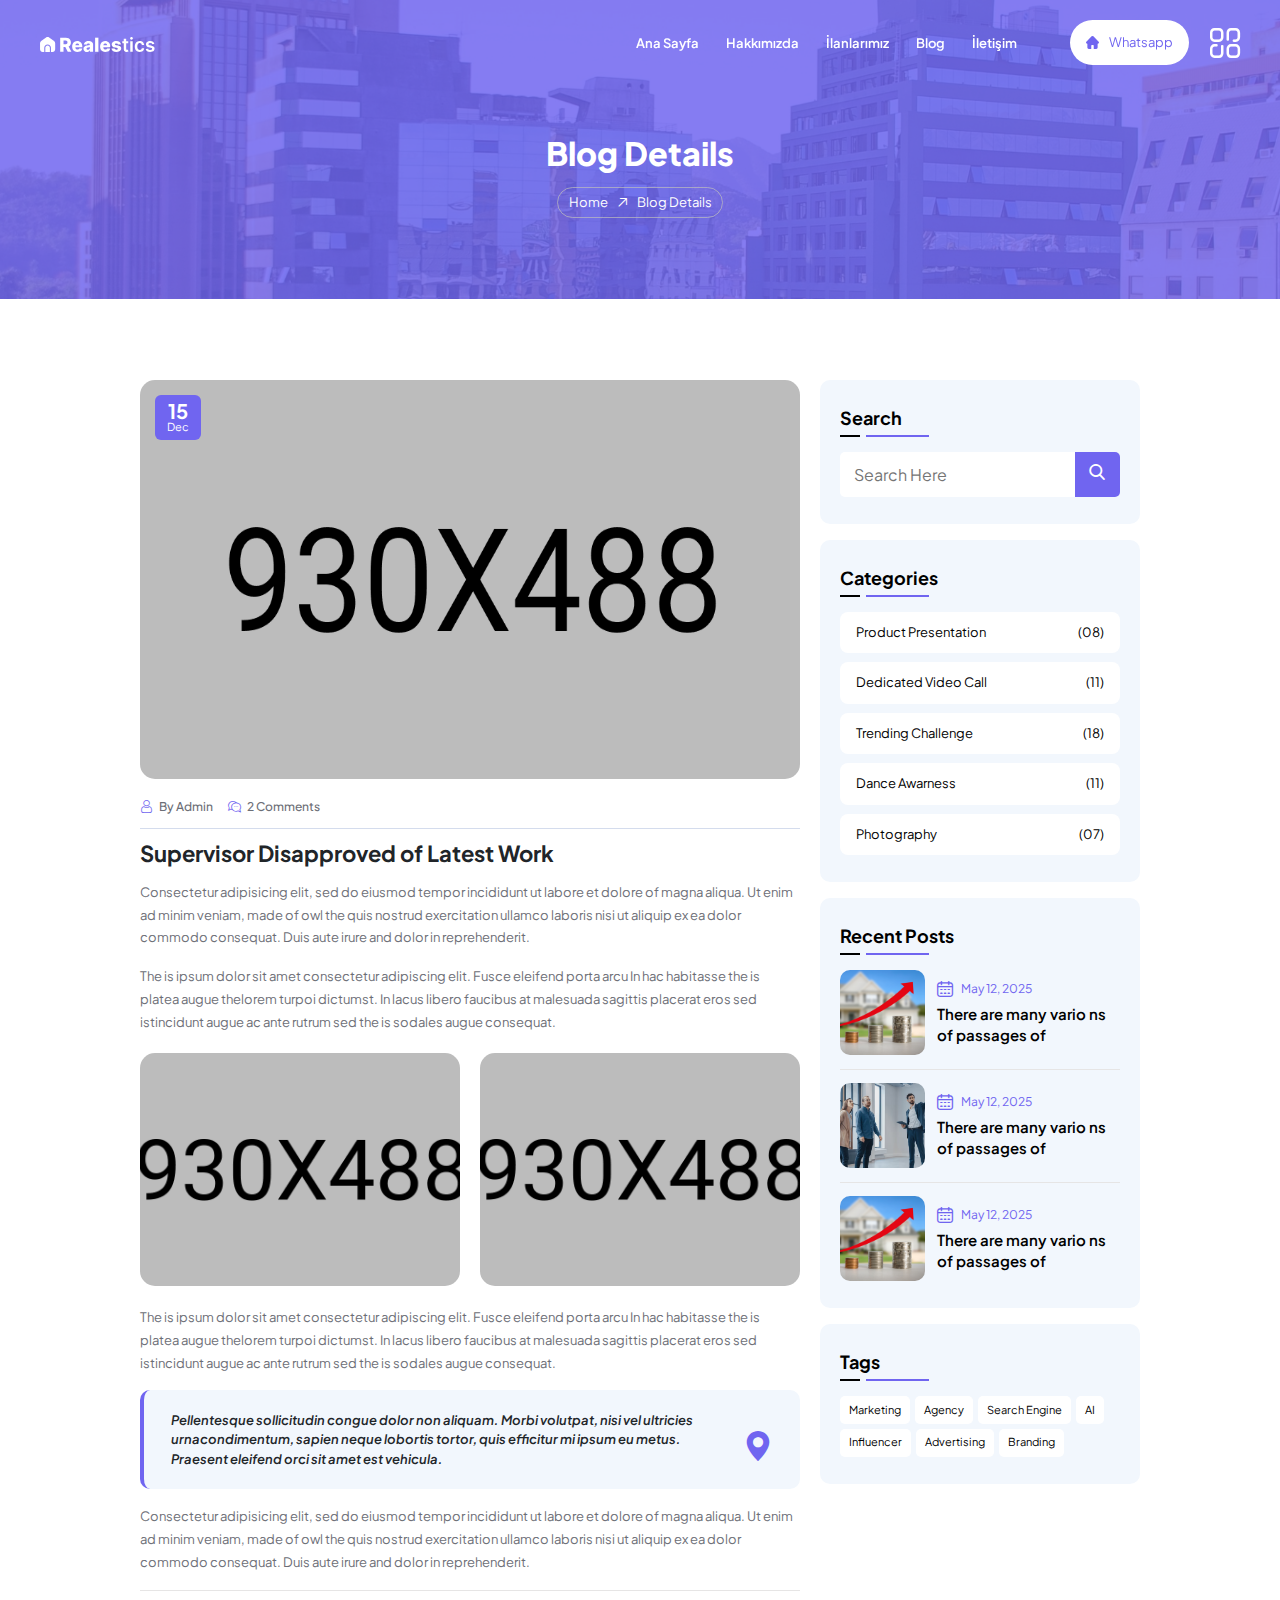
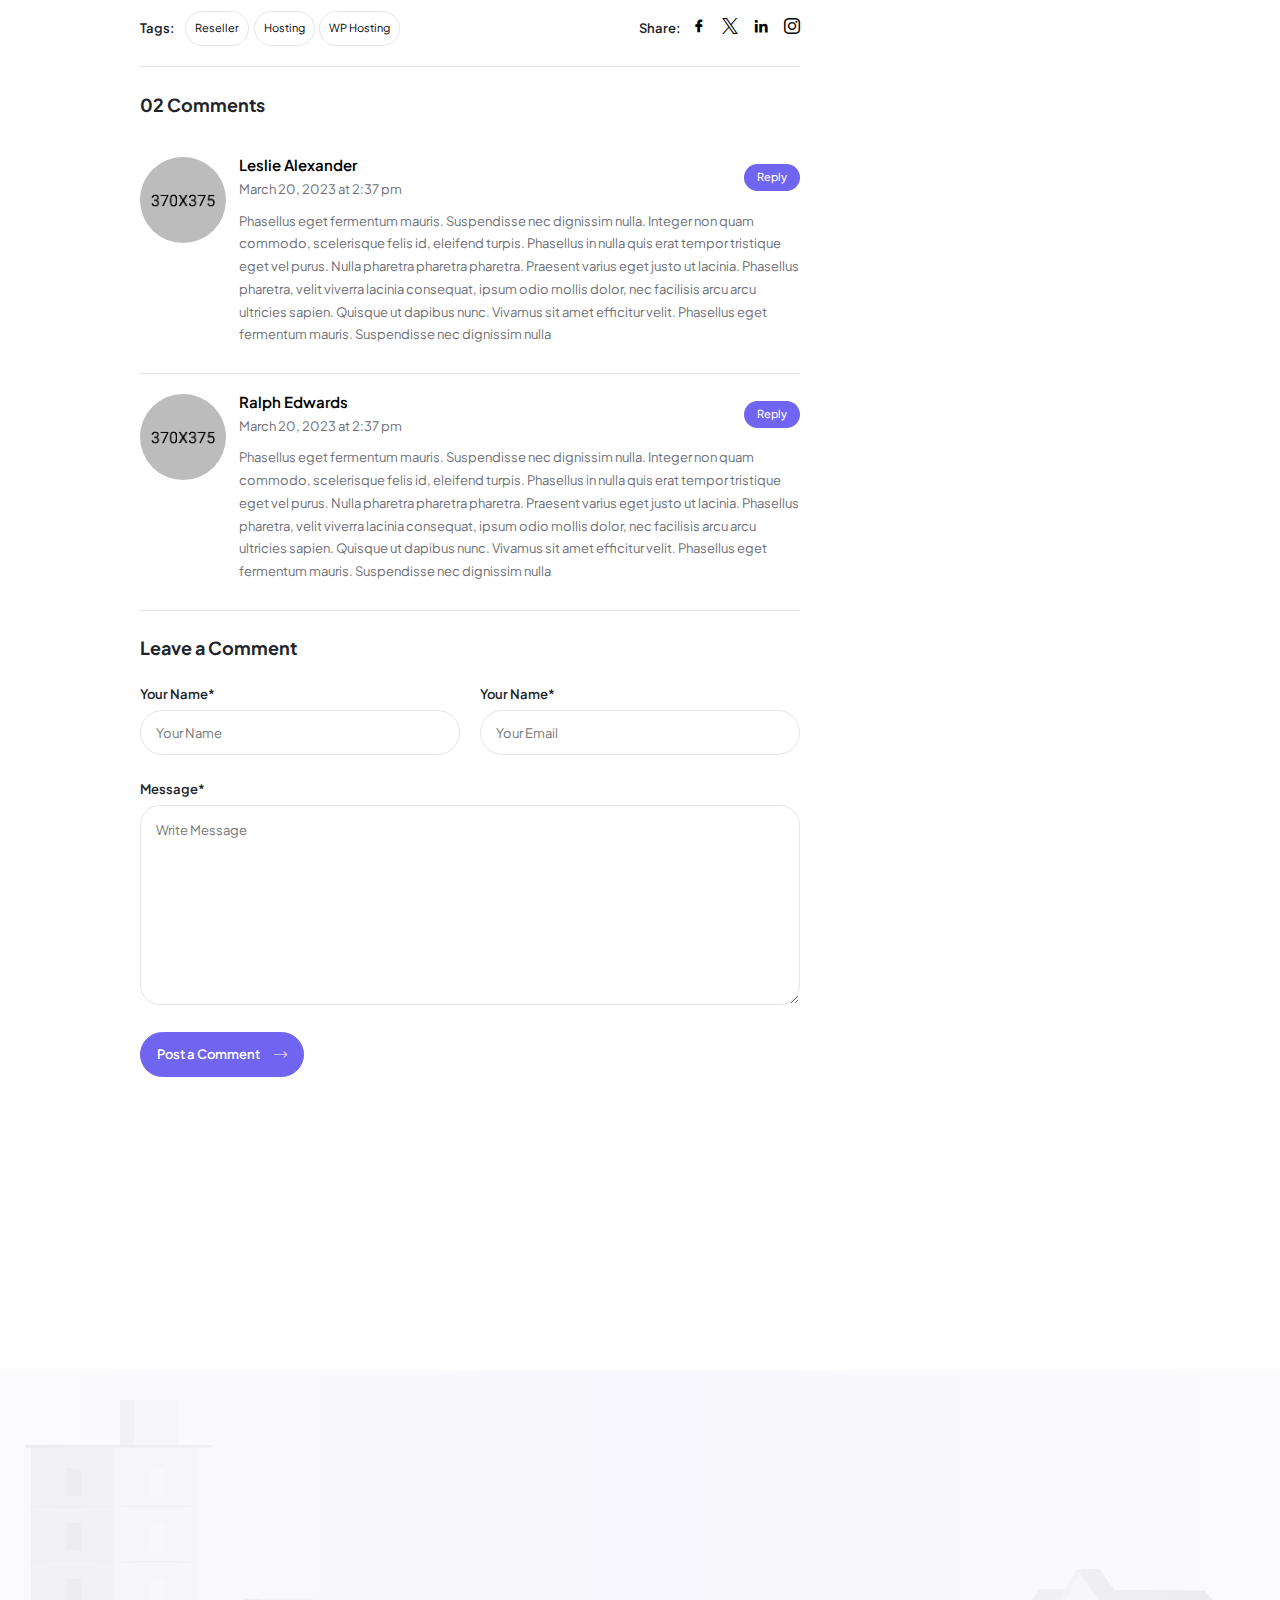
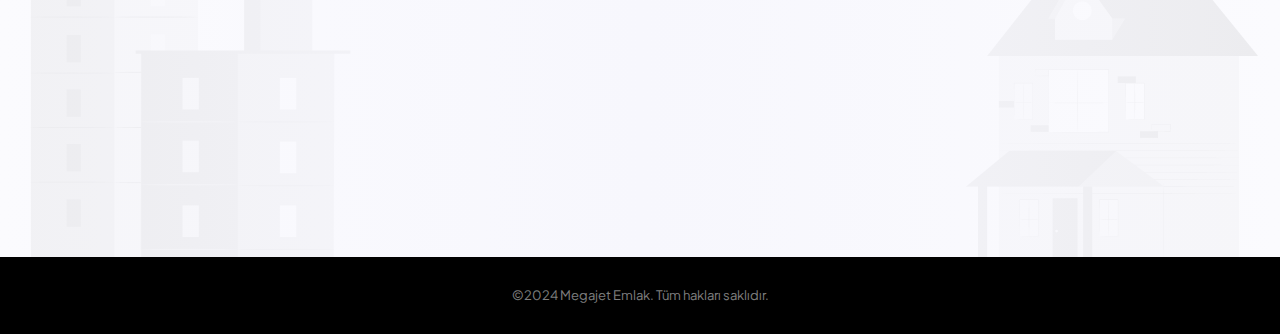
<file: blog-details.html>
<!DOCTYPE html>
<html lang="en">

<head>
    <meta charset="UTF-8">
    <meta name="viewport" content="width=device-width, initial-scale=1.0">
    <title>Realestics - Real Estate HTML Template</title>

    <!-- libraries CSS -->
    <link rel="stylesheet" href="assets/icon/flaticon_real_estate.css">
    <link rel="stylesheet" href="assets/vendor/bootstrap/bootstrap.min.css">
    <link rel="stylesheet" href="assets/vendor/splide/splide.min.css">
    <link rel="stylesheet" href="assets/vendor/swiper/swiper-bundle.min.css">
    <link rel="stylesheet" href="assets/vendor/slim-select/slimselect.css">
    <link rel="stylesheet" href="assets/vendor/animate-wow/animate.min.css">

    <!-- custom CSS -->
    <link rel="stylesheet" href="assets/css/style.css">
</head>

<body>
    <div class="preloader" id="preloader">
        <div class="loader"></div>
    </div>


    <!-- SIDEBAR SECTION START -->
    <div class="ul-sidebar">
      <!-- header -->
      <div class="ul-sidebar-header">
        <div class="ul-sidebar-header-logo">
          <a href="index.html">
            <img src="assets/img/logo-dark.svg" alt="logo" class="logo" />
          </a>
        </div>
        <!-- sidebar closer -->
        <button class="ul-sidebar-closer">
          <i class="flaticon-close"></i>
        </button>
      </div>

      <div class="ul-sidebar-header-nav-wrapper d-block d-lg-none"></div>

      <p class="ul-sidebar-descr d-none d-lg-flex">
        Sakarya, Serdivan merkezli uzman gayrimenkul ofisiniz. Güvenilir, şeffaf
        ve profesyonel yaklaşımımızla; daire, arsa, ofis ve ticari mülklerin
        alım, satım ve kiralama süreçlerinde yanınızdayız. Konumumuz itibarıyla
        kolay erişim sağlarken; engelli dostu ofisimiz, güvenli ve modern hizmet
        sunar.
      </p>

      <div class="ul-sidebar-slider-wrapper d-none d-lg-flex">
        <div class="ul-sidebar-slider-nav ul-slider-nav">
          <button class="prev"><i class="flaticon-arrow"></i></button>
          <button class="next"><i class="flaticon-right-arrow"></i></button>
        </div>

        <div class="slider-wrapper">
          <div class="ul-sidebar-slider swiper">
            <div class="swiper-wrapper">
              <!-- single project -->
              <div class="swiper-slide">
                <div class="ul-project">
                  <div class="ul-project-img">
                    <img src="assets/img/project-3.jpg" alt="Project Image" />
                  </div>
                  <div class="ul-project-txt">
                    <span class="ul-project-tag">2 Gün Önce</span>
                    <div class="top">
                      <div class="left">
                        <span class="ul-project-price"
                          ><span class="number">22.500 TL</span>/Ay</span
                        >
                        <a href="project-details.html" class="ul-project-title"
                          >Kemalpaşa Mah.</a
                        >
                        <p class="ul-project-location">
                          Sakarya / Serdivan / Kemalpaşa Mh.
                        </p>
                      </div>
                      <div class="right">
                        <button class="ul-project-add-to-favorites-btn">
                          <i class="flaticon-heart"></i>
                        </button>
                      </div>
                    </div>

                    <!-- bottom -->
                    <div class="ul-project-infos ul-featured-property-infos">
                      <!-- single info -->
                      <div class="ul-project-info ul-featured-property-info">
                        <span class="icon"
                          ><i class="flaticon-bed-color"></i
                        ></span>
                        <span class="text">2 Yatak Odası</span>
                      </div>
                      <!-- single info -->
                      <div class="ul-project-info ul-featured-property-info">
                        <span class="icon"><i class="flaticon-bath"></i></span>
                        <span class="text">1 Banyo</span>
                      </div>
                    </div>
                  </div>
                </div>
              </div>

              <!-- single project -->
              <div class="swiper-slide">
                <div class="ul-project">
                  <div class="ul-project-img">
                    <img src="assets/img/project-1.jpg" alt="Project Image" />
                  </div>
                  <div class="ul-project-txt">
                    <span class="ul-project-tag">1 Gün Önce</span>
                    <div class="top">
                      <div class="left">
                        <span class="ul-project-price"
                          ><span class="number">25.000 TL</span>/Ay</span
                        >
                        <a href="project-details.html" class="ul-project-title"
                          >Köprübaşı Mah.</a
                        >
                        <p class="ul-project-location">
                           Sakarya / Serdivan / Köprübaşı Mh.
                        </p>
                      </div>
                      <div class="right">
                        <button class="ul-project-add-to-favorites-btn">
                          <i class="flaticon-heart"></i>
                        </button>
                      </div>
                    </div>

                    <!-- bottom -->
                    <div class="ul-project-infos ul-featured-property-infos">
                      <!-- single info -->
                      <div class="ul-project-info ul-featured-property-info">
                        <span class="icon"
                          ><i class="flaticon-bed-color"></i
                        ></span>
                        <span class="text">2 Yatak Odası</span>
                      </div>
                      <!-- single info -->
                      <div class="ul-project-info ul-featured-property-info">
                        <span class="icon"><i class="flaticon-bath"></i></span>
                        <span class="text">1 Banyo</span>
                      </div>
                    </div>
                  </div>
                </div>
              </div>

              <!-- single project -->
              <div class="swiper-slide">
                <div class="ul-project">
                  <div class="ul-project-img">
                    <img src="assets/img/project-4.jpg" alt="Project Image" />
                  </div>
                  <div class="ul-project-txt">
                    <span class="ul-project-tag">2 Gün Önce</span>
                    <div class="top">
                      <div class="left">
                        <span class="ul-project-price"
                          ><span class="number">17.000 TL</span>/Ay</span
                        >
                        <a href="project-details.html" class="ul-project-title"
                          >Kemalpaşa Mah.</a
                        >
                        <p class="ul-project-location">
                          Sakarya / Serdivan / Kemalpaşa Mh.
                        </p>
                      </div>
                      <div class="right">
                        <button class="ul-project-add-to-favorites-btn">
                          <i class="flaticon-heart"></i>
                        </button>
                      </div>
                    </div>

                    <!-- bottom -->
                    <div class="ul-project-infos ul-featured-property-infos">
                      <!-- single info -->
                      <div class="ul-project-info ul-featured-property-info">
                        <span class="icon"
                          ><i class="flaticon-bed-color"></i
                        ></span>
                        <span class="text">1 Yatak Odası</span>
                      </div>
                      <!-- single info -->
                      <div class="ul-project-info ul-featured-property-info">
                        <span class="icon"><i class="flaticon-bath"></i></span>
                        <span class="text">1 Banyo</span>
                      </div>
                    </div>
                  </div>
                </div>
              </div>
            </div>
          </div>
        </div>
      </div>

      <!-- sidebar footer -->
      <div class="ul-sidebar-footer">
        <span class="ul-sidebar-footer-title">Bizi Takip Edin Edin</span>

        <div class="ul-sidebar-footer-social">
          <a href="#"><i class="flaticon-facebook"></i></a>
          <a href="#"><i class="flaticon-twitter"></i></a>
          <a href="#"><i class="flaticon-instagram"></i></a>
          <a href="#"><i class="flaticon-linkedin"></i></a>
        </div>
      </div>
    </div>
    <!-- SIDEBAR SECTION END -->

    <!-- SEARCH MODAL SECTION START -->
    <div class="ul-search-form-wrapper flex-grow-1 flex-shrink-0">
        <button class="ul-search-closer"><i class="flaticon-close"></i></button>

        <form action="#" class="ul-search-form">
            <div class="ul-search-form-right">
                <input type="search" name="search" id="ul-search" placeholder="Search Here">
                <button type="submit"><span class="icon"><i class="flaticon-search"></i></span></button>
            </div>
        </form>
    </div>
    <!-- SEARCH MODAL SECTION END -->

     <!-- HEADER SECTION START -->
    <header class="ul-header ul-header--home">
      <div class="ul-header-bottom">
        <div class="ul-header-bottom-wrapper">
          <!-- header left -->
          <div class="header-bottom-left">
            <div class="logo-container">
              <a href="index.html" class="d-inline-block"
                ><img src="assets/img/logo.svg" alt="logo" class="logo"
              /></a>
            </div>
          </div>

          <!-- header nav -->
          <div class="ul-header-nav-wrapper">
            <div class="to-go-to-sidebar-in-mobile">
              <nav class="ul-header-nav">
                <div class="has-sub-menu">
                  <a href="index.html">Ana Sayfa</a>
                </div>
                <a href="about.html">Hakkımızda</a>
                <div class="has-sub-menu">
                  <a href="projects.html">İlanlarımız</a>
                </div>

                <div class="has-sub-menu">
                  <a href="blog.html">Blog</a>

                </div>
                <a href="contact.html">İletişim</a>
              </nav>
            </div>
          </div>

          <!-- actions -->
          <div class="ul-header-actions">
            
            <a href="#" class="add-property-btn d-xxs-none"
              ><i class="flaticon-home"></i>Whatsapp</a
            >
            <button class="ul-header-sidebar-opener">
              <i class="flaticon-menu-button"></i>
            </button>
          </div>

          <!-- sidebar opener -->
          <div class="d-none">
            <button class="ul-header-sidebar-opener">
              <i class="flaticon-menu-button"></i>
            </button>
          </div>
        </div>
      </div>
    </header>
    <!-- HEADER SECTION END -->


    <main>
        <!-- BREADCRUMB SECTION START -->
        <div class="ul-breadcrumb">
            <div class="wow animate__fadeInUp">
                <h2 class="ul-breadcrumb-title">Blog Details</h2>
                <div class="ul-breadcrumb-nav">
                    <a href="index.html">Home</a>
                    <span class="separator"><i class="flaticon-aro-left"></i></span>
                    <span class="current-page">Blog Details</span>
                </div>
            </div>
        </div>
        <!-- BREADCRUMB SECTION END -->


        <!-- BLOG SECTION START -->
        <div class="ul-inner-page-container">
            <div class="ul-inner-page-content-wrapper">
                <div class="row ul-bs-row gy-5">
                    <!-- left/blog details -->
                    <div class="col-lg-8 col-md-7">
                        <div class="ul-blog-details ul-blog--inner-2 mb-0">
                            <div class="ul-blog">
                                <div class="ul-blog-img">
                                    <img src="assets/img/project-details-img-big-4.jpg" alt="Blog Image">
                                    <!-- date -->
                                    <div class="date">
                                        <span class="number">15</span>
                                        <span class="txt">Dec</span>
                                    </div>
                                </div>

                                <div class="ul-blog-txt">
                                    <div class="ul-blog-infos">
                                        <!-- single info -->
                                        <div class="ul-blog-info">
                                            <span class="icon"><i class="flaticon-user-1"></i></span>
                                            <span class="text">By Admin</span>
                                        </div>
                                        <!-- single info -->
                                        <div class="ul-blog-info">
                                            <span class="icon"><i class="flaticon-bubble-chat"></i></span>
                                            <span class="text">2 Comments</span>
                                        </div>
                                    </div>
                                    <h3 class="ul-blog-details-title">Supervisor Disapproved of Latest Work</h3>
                                    <p class="ul-blog-details-descr">Consectetur adipisicing elit, sed do eiusmod tempor incididunt ut labore et dolore of magna aliqua. Ut enim ad minim veniam, made of owl the quis nostrud exercitation ullamco laboris nisi ut aliquip ex ea dolor commodo consequat. Duis aute irure and dolor in reprehenderit.</p>
                                    <p class="ul-blog-details-descr">The is ipsum dolor sit amet consectetur adipiscing elit. Fusce eleifend porta arcu In hac habitasse the is platea augue thelorem turpoi dictumst. In lacus libero faucibus at malesuada sagittis placerat eros sed istincidunt augue ac ante rutrum sed the is sodales augue consequat.</p>
                                    <div class="ul-blog-details-inner-img">
                                        <img src="assets/img/project-details-img-big-2.jpg" alt="Image">
                                        <img src="assets/img/project-details-img-big-3.jpg" alt="Image">
                                    </div>
                                    <p>The is ipsum dolor sit amet consectetur adipiscing elit. Fusce eleifend porta arcu In hac habitasse the is platea augue thelorem turpoi dictumst. In lacus libero faucibus at malesuada sagittis placerat eros sed istincidunt augue ac ante rutrum sed the is sodales augue consequat.</p>
                                    <blockquote>Pellentesque sollicitudin congue dolor non aliquam. Morbi volutpat, nisi vel ultricies urnacondimentum, sapien neque lobortis tortor, quis efficitur mi ipsum eu metus. Praesent eleifend orci sit amet est vehicula.</blockquote>
                                    <p>Consectetur adipisicing elit, sed do eiusmod tempor incididunt ut labore et dolore of magna aliqua. Ut enim ad minim veniam, made of owl the quis nostrud exercitation ullamco laboris nisi ut aliquip ex ea dolor commodo consequat. Duis aute irure and dolor in reprehenderit.</p>
                                </div>

                                <!-- actions -->
                                <div class="ul-blog-details-actions">
                                    <!-- tags -->
                                    <div class="tags-wrapper">
                                        <h4 class="actions-title">Tags: </h4>
                                        <div class="ul-blog-sidebar-tags tags">
                                            <a href="#">Reseller</a>
                                            <a href="#">Hosting</a>
                                            <a href="#">WP Hosting</a>
                                        </div>
                                    </div>

                                    <!-- share -->
                                    <div class="shares-wrapper">
                                        <h4 class="actions-title">Share: </h4>
                                        <div class="share-options">
                                            <a href="#"><i class="flaticon-facebook"></i></a>
                                            <a href="#"><i class="flaticon-twitter"></i></a>
                                            <a href="#"><i class="flaticon-linkedin"></i></a>
                                            <a href="#"><i class="flaticon-instagram"></i></a>
                                        </div>
                                    </div>
                                </div>

                                <div class="ul-blog-details-bottom">
                                    <!-- reviews -->
                                    <div class="ul-blog-details-reviews">
                                        <h3 class="ul-blog-details-inner-title">02 Comments</h3>

                                        <!-- single review -->
                                        <div class="ul-blog-details-review">
                                            <!-- reviewer image -->
                                            <div class="ul-blog-details-review-reviewer-img">
                                                <img src="assets/img/team-1.jpg" alt="Reviewer Image">
                                            </div>

                                            <div class="ul-blog-details-review-txt">
                                                <div class="header">
                                                    <div class="left">
                                                        <h4 class="reviewer-name">Leslie Alexander</h4>
                                                        <h5 class="review-date">March 20, 2023 at 2:37 pm</h5>
                                                    </div>

                                                    <div class="right"><button class="ul-blog-details-review-reply-btn">Reply</button></div>
                                                </div>

                                                <p>Phasellus eget fermentum mauris. Suspendisse nec dignissim nulla. Integer non quam commodo, scelerisque felis id, eleifend turpis. Phasellus in nulla quis erat tempor tristique eget vel purus. Nulla pharetra pharetra pharetra. Praesent varius eget justo ut lacinia. Phasellus pharetra, velit viverra lacinia consequat, ipsum odio mollis dolor, nec facilisis arcu arcu ultricies sapien. Quisque ut dapibus nunc. Vivamus sit amet efficitur velit. Phasellus eget fermentum mauris. Suspendisse nec dignissim nulla</p>
                                            </div>
                                        </div>

                                        <!-- single review -->
                                        <div class="ul-blog-details-review">
                                            <!-- reviewer image -->
                                            <div class="ul-blog-details-review-reviewer-img">
                                                <img src="assets/img/team-2.jpg" alt="Reviewer Image">
                                            </div>

                                            <div class="ul-blog-details-review-txt">
                                                <div class="header">
                                                    <div class="left">
                                                        <h4 class="reviewer-name">Ralph Edwards</h4>
                                                        <h5 class="review-date">March 20, 2023 at 2:37 pm</h5>
                                                    </div>

                                                    <div class="right">
                                                        <button class="ul-blog-details-review-reply-btn">Reply</button>
                                                    </div>
                                                </div>

                                                <p>Phasellus eget fermentum mauris. Suspendisse nec dignissim nulla. Integer non quam commodo, scelerisque felis id, eleifend turpis. Phasellus in nulla quis erat tempor tristique eget vel purus. Nulla pharetra pharetra pharetra. Praesent varius eget justo ut lacinia. Phasellus pharetra, velit viverra lacinia consequat, ipsum odio mollis dolor, nec facilisis arcu arcu ultricies sapien. Quisque ut dapibus nunc. Vivamus sit amet efficitur velit. Phasellus eget fermentum mauris. Suspendisse nec dignissim nulla</p>
                                            </div>
                                        </div>
                                    </div>

                                    <!-- review form -->
                                    <div class="ul-blog-details-review-form-wrapper">
                                        <h3 class="ul-blog-details-inner-title ul-blog-details-comment-form-title">Leave a Comment</h3>

                                        <form class="ul-blog-details-review-form">
                                            <div class="row row-cols-2 row-cols-xxs-1 ul-bs-row">
                                                <div class="form-group">
                                                    <label for="comment-name">Your Name*</label>
                                                    <input type="text" name="comment-name" id="comment-name" placeholder="Your Name">
                                                </div>

                                                <div class="form-group">
                                                    <label for="comment-email">Your Name*</label>
                                                    <input type="email" name="comment-email" id="comment-email" placeholder="Your Email">
                                                </div>

                                                <div class="form-group col-12">
                                                    <label for="comment-message">Message*</label>
                                                    <textarea name="comment-message" id="comment-message" placeholder="Write Message"></textarea>
                                                </div>
                                            </div>

                                            <div class="form-group">
                                                <button type="submit" class="ul-btn">Post a Comment <i class="flaticon-right-arrow"></i></button>
                                            </div>
                                        </form>
                                    </div>
                                </div>
                            </div>
                        </div>
                    </div>

                    <!-- sidebar -->
                    <div class="col-lg-4 col-md-5">
                        <div class="ul-blog-sidebar">
                            <!-- single widget /search -->
                            <div class="ul-blog-sidebar-widget ul-blog-sidebar-search">
                                <h3 class="ul-blog-sidebar-widget-title ul-service-details-sidebar-widget-title">Search</h3>
                                <div class="ul-blog-sidebar-widget-content">
                                    <form action="#" class="ul-blog-search-form">
                                        <input type="search" name="blog-search" id="ul-blog-search" placeholder="Search Here">
                                        <button type="submit"><span class="icon"><i class="flaticon-search"></i></span></button>
                                    </form>
                                </div>
                            </div>

                            <!-- single widget / Categories -->
                            <div class="ul-blog-sidebar-widget categories">
                                <h3 class="ul-blog-sidebar-widget-title ul-service-details-sidebar-widget-title">Categories</h3>
                                <div class="ul-blog-sidebar-widget-content">
                                    <div class="ul-blog-sidebar-categories">
                                        <a href="blog.html">Product Presentation <span>(08)</span></a>
                                        <a href="blog.html">Dedicated Video Call <span>(11)</span></a>
                                        <a href="blog.html">Trending Challenge <span>(18)</span></a>
                                        <a href="blog.html">Dance Awarness <span>(11)</span></a>
                                        <a href="blog.html">Photography <span>(07)</span></a>
                                    </div>
                                </div>
                            </div>

                            <!-- single widget / Recent Posts -->
                            <div class="ul-blog-sidebar-widget posts">
                                <h3 class="ul-blog-sidebar-widget-title ul-service-details-sidebar-widget-title">Recent Posts</h3>
                                <div class="ul-blog-sidebar-widget-content">
                                    <div class="ul-blog-sidebar-posts">
                                        <!-- single post -->
                                        <div class="ul-blog-sidebar-post">
                                            <div class="img">
                                                <img src="assets/img/blog-2.jpg" alt="Post Image">
                                            </div>

                                            <div class="txt">
                                                <span class="date">
                                                    <span class="icon"><i class="flaticon-calendar"></i></span>
                                                    <span>May 12, 2025</span>
                                                </span>

                                                <h4 class="title"><a href="blog-details.html">There are many vario ns of passages of</a></h4>
                                            </div>
                                        </div>

                                        <!-- single post -->
                                        <div class="ul-blog-sidebar-post">
                                            <div class="img">
                                                <img src="assets/img/blog-1.jpg" alt="Post Image">
                                            </div>

                                            <div class="txt">
                                                <span class="date">
                                                    <span class="icon"><i class="flaticon-calendar"></i></span>
                                                    <span>May 12, 2025</span>
                                                </span>

                                                <h4 class="title"><a href="blog-details.html">There are many vario ns of passages of</a></h4>
                                            </div>
                                        </div>

                                        <!-- single post -->
                                        <div class="ul-blog-sidebar-post">
                                            <div class="img">
                                                <img src="assets/img/blog-2.jpg" alt="Post Image">
                                            </div>

                                            <div class="txt">
                                                <span class="date">
                                                    <span class="icon"><i class="flaticon-calendar"></i></span>
                                                    <span>May 12, 2025</span>
                                                </span>

                                                <h4 class="title"><a href="blog-details.html">There are many vario ns of passages of</a></h4>
                                            </div>
                                        </div>
                                    </div>
                                </div>
                            </div>

                            <!-- single widget / Recommended Topics -->
                            <div class="ul-blog-sidebar-widget tags">
                                <h3 class="ul-blog-sidebar-widget-title ul-service-details-sidebar-widget-title">Tags</h3>
                                <div class="ul-blog-sidebar-widget-content">
                                    <div class="ul-blog-sidebar-tags">
                                        <a href="blog-2.html">Marketing</a>
                                        <a href="blog-2.html">Agency</a>
                                        <a href="blog-2.html">Search Engine</a>
                                        <a href="blog-2.html">AI</a>
                                        <a href="blog-2.html">Influencer</a>
                                        <a href="blog-2.html">Advertising</a>
                                        <a href="blog-2.html">Branding</a>
                                    </div>
                                </div>
                            </div>
                        </div>
                    </div>
                </div>
            </div>
        </div>
        <!-- BLOG SECTION END -->



        <!-- APP AD SECTION START -->
        <div class="ul-app-ad wow animate__fadeInUp">
            <div class="ul-app-ad-container">
                <div class="ul-app-ad-content">
                    <div class="row align-items-start gy-5">
                        <!-- txt -->
                        <div class="col-lg-7">
                            <div class="ul-app-ad-txt">
                                <span class="ul-section-sub-title">Download App</span>
                                <h2 class="ul-section-title">Download Our Real Estate Mobile App <span class="colored">15% Off</span></h2>
                                <div class="ul-app-ad-btns">
                                    <button>
                                        <i class="flaticon-play"></i>
                                        <span>
                                            <span class="sub-title">Get in on</span>
                                            <span class="title">Apps Store</span>
                                        </span>
                                    </button>
                                    <button>
                                        <i class="flaticon-play"></i>
                                        <span>
                                            <span class="sub-title">Get in on</span>
                                            <span class="title">Google Play</span>
                                        </span>
                                    </button>
                                </div>
                            </div>
                        </div>

                        <!-- img -->
                        <div class="col-lg-5">
                            <div class="ul-app-ad-imgs">
                                <div class="ul-app-ad-img">
                                    <!-- qr code -->
                                    <img src="assets/img/app-ad-qr-code.jpg" alt="QR Code" class="ul-app-ad-qr-code">
                                    <!-- app screenshot 1 -->
                                    <img src="assets/img/app-ad-ss-1.png" alt="App screenshot" class="ul-app-ad-ss-1">
                                </div>
                                <div class="ul-app-ad-img">
                                    <!-- app screenshot 2 -->
                                    <img src="assets/img/app-ad-ss-2.png" alt="App Screenshot" class="ul-app-ad-ss-2">
                                </div>

                                <!-- vector -->
                                <img src="assets/img/app-ad-img-vector.svg" alt="vector" class="vector">
                            </div>
                        </div>
                    </div>
                </div>
            </div>
        </div>
        <!-- APP AD SECTION END -->
    </main>


    <!-- FOOTER SECTION START -->
<footer class="ul-footer">
  <div class="ul-footer-top">
    <div class="ul-container">
      <div class="ul-footer-top-wrapper wow animate__fadeInUp">

        <!-- Firma Hakkında -->
        <div class="ul-footer-about">
          <a href="index.html">
            <img src="assets/img/logo-dark.svg" alt="Megajet Emlak Logo" />
          </a>
          <p class="ul-footer-about-txt">
            Türkiye’nin dört bir yanında binlerce satış ve kiralık ilanı ile size hayalinizdeki evi bulmanızda yardımcı oluyoruz.
          </p>
          <div class="ul-footer-socials">
            <a href="#"><i class="flaticon-facebook"></i></a>
            <a href="#"><i class="flaticon-instagram"></i></a>
            <a href="#"><i class="flaticon-twitter"></i></a>
            <a href="#"><i class="flaticon-linkedin"></i></a>
          </div>
        </div>

        <!-- Sütun 1 -->
        <div class="single-column">
          <div class="ul-footer-widget">
            <h3 class="ul-footer-widget-title">EV SAT</h3>
            <div class="ul-footer-widget-links">
              <a href="#">Teklif Al</a>
              <a href="pricing.html">Fiyatlandırma</a>
              <a href="#">Müşteri Yorumları</a>
              <a href="#">Başarı Hikayeleri</a>
            </div>
          </div>
          <div class="ul-footer-widget">
            <h3 class="ul-footer-widget-title">EV AL</h3>
            <div class="ul-footer-widget-links">
              <a href="pricing.html">Satılık Evler</a>
              <a href="#">Kredi & Finansman</a>
            </div>
          </div>
        </div>

        <!-- Sütun 2 -->
        <div class="single-column">
          <div class="ul-footer-widget">
            <h3 class="ul-footer-widget-title">AL, SAT VE KİRALA</h3>
            <div class="ul-footer-widget-links">
              <a href="#">Gayrimenkul Al & Sat</a>
              <a href="#">Kiralık Evler</a>
              <a href="#">Yatırım Projeleri</a>
            </div>
          </div>
          <div class="ul-footer-widget">
            <h3 class="ul-footer-widget-title">ŞARTLAR & GİZLİLİK</h3>
            <div class="ul-footer-widget-links">
              <a href="#">Güven & Güvenlik</a>
              <a href="#">Kullanım Şartları</a>
              <a href="#">Gizlilik Politikası</a>
            </div>
          </div>
        </div>

        <!-- Sütun 3 -->
        <div class="single-column">
          <div class="ul-footer-widget">
            <h3 class="ul-footer-widget-title">HAKKIMIZDA</h3>
            <div class="ul-footer-widget-links">
              <a href="#">Şirket</a>
              <a href="how-it-works.html">Nasıl Çalışır</a>
              <a href="contact.html">İletişim</a>
              <a href="#">Yatırımcılar</a>
            </div>
          </div>
          <div class="ul-footer-widget">
            <h3 class="ul-footer-widget-title">KAYNAKLAR</h3>
            <div class="ul-footer-widget-links">
              <a href="blog.html">Blog</a>
              <a href="#">Rehber</a>
              <a href="#">SSS</a>
              <a href="#">Yardım Merkezi</a>
            </div>
          </div>
        </div>

      </div>
    </div>
  </div>

  <!-- footer bottom -->
  <div class="ul-footer-bottom">
    <p class="copyright-txt">
      &copy;2024 Megajet Emlak. Tüm hakları saklıdır.
    </p>
  </div>

  <!-- vector -->
  <div class="ul-footer-vectors">
    <img src="assets/img/footer-vector-img-1.png" alt="Footer Image" class="ul-footer-vector-1"/>
    <img src="assets/img/footer-vector-img-2.png" alt="Footer Image" class="ul-footer-vector-2"/>
  </div>
</footer>
<!-- FOOTER SECTION END -->



    <!-- libraries JS -->
    <script src="assets/vendor/bootstrap/bootstrap.bundle.min.js"></script>
    <script src="assets/vendor/splide/splide.min.js"></script>
    <script src="assets/vendor/splide/splide-extension-auto-scroll.min.js"></script>
    <script src="assets/vendor/swiper/swiper-bundle.min.js"></script>
    <script src="assets/vendor/slim-select/slimselect.min.js"></script>
    <script src="assets/vendor/animate-wow/wow.min.js"></script>
    <script src="assets/vendor/splittype/index.min.js"></script>
    <script src="assets/vendor/mixitup/mixitup.min.js"></script>
    <script src="assets/vendor/fslightbox/fslightbox.js"></script>

    <!-- custom JS -->
    <script src="assets/js/main.js"></script>
</body>

</html>
</file>
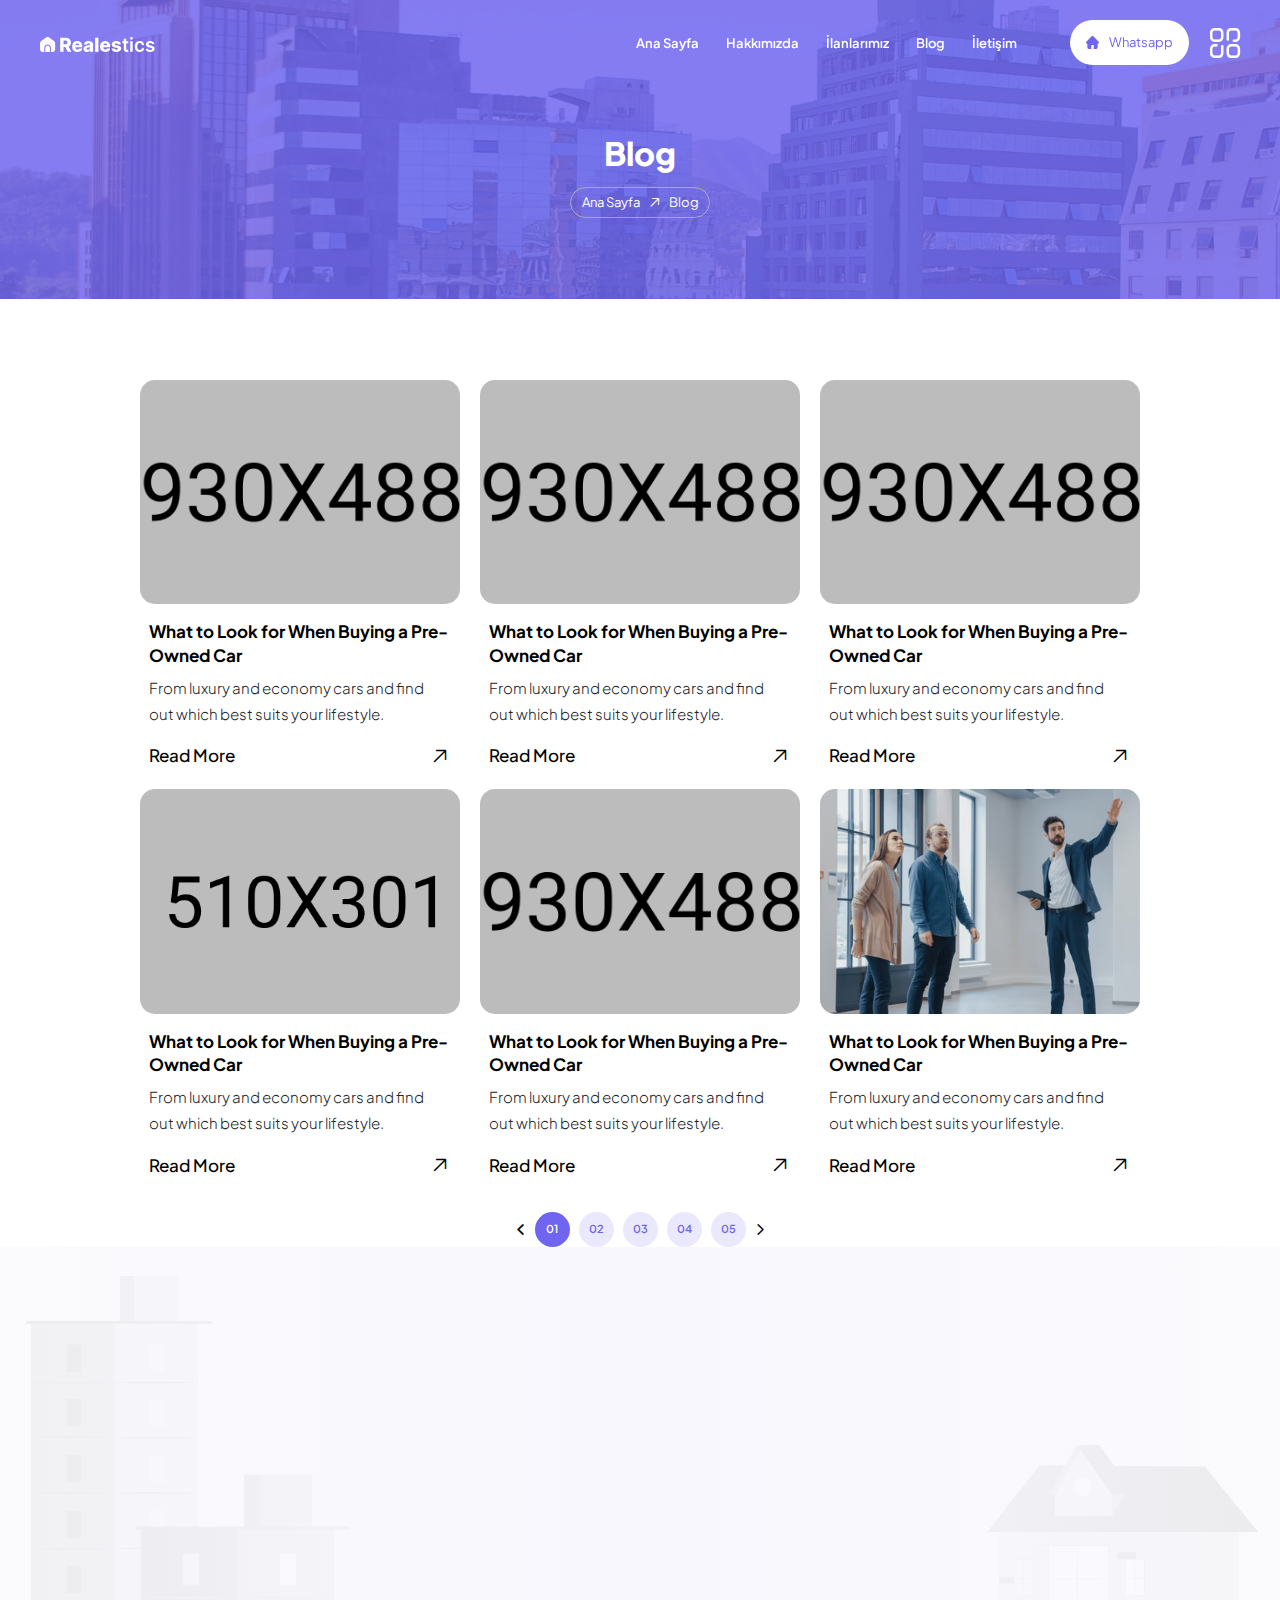
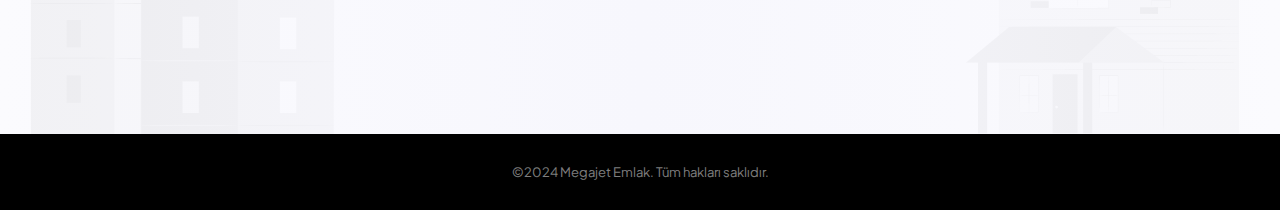
<file: blog.html>
<!DOCTYPE html>
<html lang="en">

<head>
    <meta charset="UTF-8">
    <meta name="viewport" content="width=device-width, initial-scale=1.0">
    <title>Megajet - Blog</title>

    <!-- libraries CSS -->
    <link rel="stylesheet" href="assets/icon/flaticon_real_estate.css">
    <link rel="stylesheet" href="assets/vendor/bootstrap/bootstrap.min.css">
    <link rel="stylesheet" href="assets/vendor/splide/splide.min.css">
    <link rel="stylesheet" href="assets/vendor/swiper/swiper-bundle.min.css">
    <link rel="stylesheet" href="assets/vendor/slim-select/slimselect.css">
    <link rel="stylesheet" href="assets/vendor/animate-wow/animate.min.css">

    <!-- custom CSS -->
    <link rel="stylesheet" href="assets/css/style.css">
</head>

<body>
    <div class="preloader" id="preloader">
        <div class="loader"></div>
    </div>


    <!-- SIDEBAR SECTION START -->
    <div class="ul-sidebar">
      <!-- header -->
      <div class="ul-sidebar-header">
        <div class="ul-sidebar-header-logo">
          <a href="index.html">
            <img src="assets/img/logo-dark.svg" alt="logo" class="logo" />
          </a>
        </div>
        <!-- sidebar closer -->
        <button class="ul-sidebar-closer">
          <i class="flaticon-close"></i>
        </button>
      </div>

      <div class="ul-sidebar-header-nav-wrapper d-block d-lg-none"></div>

      <p class="ul-sidebar-descr d-none d-lg-flex">
        Sakarya, Serdivan merkezli uzman gayrimenkul ofisiniz. Güvenilir, şeffaf
        ve profesyonel yaklaşımımızla; daire, arsa, ofis ve ticari mülklerin
        alım, satım ve kiralama süreçlerinde yanınızdayız. Konumumuz itibarıyla
        kolay erişim sağlarken; engelli dostu ofisimiz, güvenli ve modern hizmet
        sunar.
      </p>

      <div class="ul-sidebar-slider-wrapper d-none d-lg-flex">
        <div class="ul-sidebar-slider-nav ul-slider-nav">
          <button class="prev"><i class="flaticon-arrow"></i></button>
          <button class="next"><i class="flaticon-right-arrow"></i></button>
        </div>

        <div class="slider-wrapper">
          <div class="ul-sidebar-slider swiper">
            <div class="swiper-wrapper">
              <!-- single project -->
              <div class="swiper-slide">
                <div class="ul-project">
                  <div class="ul-project-img">
                    <img src="assets/img/project-3.jpg" alt="Project Image" />
                  </div>
                  <div class="ul-project-txt">
                    <span class="ul-project-tag">2 Gün Önce</span>
                    <div class="top">
                      <div class="left">
                        <span class="ul-project-price"
                          ><span class="number">22.500 TL</span>/Ay</span
                        >
                        <a href="project-details.html" class="ul-project-title"
                          >Kemalpaşa Mah.</a
                        >
                        <p class="ul-project-location">
                          Sakarya / Serdivan / Kemalpaşa Mh.
                        </p>
                      </div>
                      <div class="right">
                        <button class="ul-project-add-to-favorites-btn">
                          <i class="flaticon-heart"></i>
                        </button>
                      </div>
                    </div>

                    <!-- bottom -->
                    <div class="ul-project-infos ul-featured-property-infos">
                      <!-- single info -->
                      <div class="ul-project-info ul-featured-property-info">
                        <span class="icon"
                          ><i class="flaticon-bed-color"></i
                        ></span>
                        <span class="text">2 Yatak Odası</span>
                      </div>
                      <!-- single info -->
                      <div class="ul-project-info ul-featured-property-info">
                        <span class="icon"><i class="flaticon-bath"></i></span>
                        <span class="text">1 Banyo</span>
                      </div>
                    </div>
                  </div>
                </div>
              </div>

              <!-- single project -->
              <div class="swiper-slide">
                <div class="ul-project">
                  <div class="ul-project-img">
                    <img src="assets/img/project-1.jpg" alt="Project Image" />
                  </div>
                  <div class="ul-project-txt">
                    <span class="ul-project-tag">1 Gün Önce</span>
                    <div class="top">
                      <div class="left">
                        <span class="ul-project-price"
                          ><span class="number">25.000 TL</span>/Ay</span
                        >
                        <a href="project-details.html" class="ul-project-title"
                          >Köprübaşı Mah.</a
                        >
                        <p class="ul-project-location">
                           Sakarya / Serdivan / Köprübaşı Mh.
                        </p>
                      </div>
                      <div class="right">
                        <button class="ul-project-add-to-favorites-btn">
                          <i class="flaticon-heart"></i>
                        </button>
                      </div>
                    </div>

                    <!-- bottom -->
                    <div class="ul-project-infos ul-featured-property-infos">
                      <!-- single info -->
                      <div class="ul-project-info ul-featured-property-info">
                        <span class="icon"
                          ><i class="flaticon-bed-color"></i
                        ></span>
                        <span class="text">2 Yatak Odası</span>
                      </div>
                      <!-- single info -->
                      <div class="ul-project-info ul-featured-property-info">
                        <span class="icon"><i class="flaticon-bath"></i></span>
                        <span class="text">1 Banyo</span>
                      </div>
                    </div>
                  </div>
                </div>
              </div>

              <!-- single project -->
              <div class="swiper-slide">
                <div class="ul-project">
                  <div class="ul-project-img">
                    <img src="assets/img/project-4.jpg" alt="Project Image" />
                  </div>
                  <div class="ul-project-txt">
                    <span class="ul-project-tag">2 Gün Önce</span>
                    <div class="top">
                      <div class="left">
                        <span class="ul-project-price"
                          ><span class="number">17.000 TL</span>/Ay</span
                        >
                        <a href="project-details.html" class="ul-project-title"
                          >Kemalpaşa Mah.</a
                        >
                        <p class="ul-project-location">
                          Sakarya / Serdivan / Kemalpaşa Mh.
                        </p>
                      </div>
                      <div class="right">
                        <button class="ul-project-add-to-favorites-btn">
                          <i class="flaticon-heart"></i>
                        </button>
                      </div>
                    </div>

                    <!-- bottom -->
                    <div class="ul-project-infos ul-featured-property-infos">
                      <!-- single info -->
                      <div class="ul-project-info ul-featured-property-info">
                        <span class="icon"
                          ><i class="flaticon-bed-color"></i
                        ></span>
                        <span class="text">1 Yatak Odası</span>
                      </div>
                      <!-- single info -->
                      <div class="ul-project-info ul-featured-property-info">
                        <span class="icon"><i class="flaticon-bath"></i></span>
                        <span class="text">1 Banyo</span>
                      </div>
                    </div>
                  </div>
                </div>
              </div>
            </div>
          </div>
        </div>
      </div>

      <!-- sidebar footer -->
      <div class="ul-sidebar-footer">
        <span class="ul-sidebar-footer-title">Bizi Takip Edin Edin</span>

        <div class="ul-sidebar-footer-social">
          <a href="#"><i class="flaticon-facebook"></i></a>
          <a href="#"><i class="flaticon-twitter"></i></a>
          <a href="#"><i class="flaticon-instagram"></i></a>
          <a href="#"><i class="flaticon-linkedin"></i></a>
        </div>
      </div>
    </div>
    <!-- SIDEBAR SECTION END -->

    <!-- SEARCH MODAL SECTION START -->
    <div class="ul-search-form-wrapper flex-grow-1 flex-shrink-0">
        <button class="ul-search-closer"><i class="flaticon-close"></i></button>

        <form action="#" class="ul-search-form">
            <div class="ul-search-form-right">
                <input type="search" name="search" id="ul-search" placeholder="Search Here">
                <button type="submit"><span class="icon"><i class="flaticon-search"></i></span></button>
            </div>
        </form>
    </div>
    <!-- SEARCH MODAL SECTION END -->

     <!-- HEADER SECTION START -->
    <header class="ul-header ul-header--home">
      <div class="ul-header-bottom">
        <div class="ul-header-bottom-wrapper">
          <!-- header left -->
          <div class="header-bottom-left">
            <div class="logo-container">
              <a href="index.html" class="d-inline-block"
                ><img src="assets/img/logo.svg" alt="logo" class="logo"
              /></a>
            </div>
          </div>

          <!-- header nav -->
          <div class="ul-header-nav-wrapper">
            <div class="to-go-to-sidebar-in-mobile">
              <nav class="ul-header-nav">
                <div class="has-sub-menu">
                  <a href="index.html">Ana Sayfa</a>
                </div>
                <a href="about.html">Hakkımızda</a>
                <div class="has-sub-menu">
                  <a href="projects.html">İlanlarımız</a>
                </div>

                <div class="has-sub-menu">
                  <a href="blog.html">Blog</a>

                </div>
                <a href="contact.html">İletişim</a>
              </nav>
            </div>
          </div>

          <!-- actions -->
          <div class="ul-header-actions">
            
            <a href="#" class="add-property-btn d-xxs-none"
              ><i class="flaticon-home"></i>Whatsapp</a
            >
            <button class="ul-header-sidebar-opener">
              <i class="flaticon-menu-button"></i>
            </button>
          </div>

          <!-- sidebar opener -->
          <div class="d-none">
            <button class="ul-header-sidebar-opener">
              <i class="flaticon-menu-button"></i>
            </button>
          </div>
        </div>
      </div>
    </header>
    <!-- HEADER SECTION END -->


    <main>
        <!-- BREADCRUMB SECTION START -->
        <div class="ul-breadcrumb">
            <div class="wow animate__fadeInUp">
                <h2 class="ul-breadcrumb-title">Blog</h2>
                <div class="ul-breadcrumb-nav">
                    <a href="index.html">Ana Sayfa</a>
                    <span class="separator"><i class="flaticon-aro-left"></i></span>
                    <span class="current-page">Blog</span>
                </div>
            </div>
        </div>
        <!-- BREADCRUMB SECTION END -->


        <!-- BLOG SECTION START -->
        <div class="ul-inner-page-container">
            <div class="ul-inner-page-content-wrapper">
                <!-- blogs -->
                <div class="row ul-bs-row row-cols-md-3 row-cols-2 row-cols-xxs-1">
                    <!-- blog -->
                    <div class="col">
                        <div class="ul-blog ul-blog--inner">
                            <div class="ul-blog-img">
                                <img src="assets/img/project-details-img-big-1.jpg" alt="Article Image">
                            </div>
                            <div class="ul-blog-txt">
                                <h3 class="ul-blog-title"><a href="blog-details.html">What to Look for When Buying a Pre-Owned Car</a></h3>
                                <p class="ul-blog-descr">From luxury and economy cars and find out which best suits your lifestyle.</p>
                                <a href="blog-details.html" class="ul-blog-btn"><span class="txt">Read More</span> <span class="icon"><i class="flaticon-aro-left"></i></span></a>
                            </div>
                        </div>
                    </div>
                    <!-- blog -->
                    <div class="col">
                        <div class="ul-blog ul-blog--inner">
                            <div class="ul-blog-img">
                                <img src="assets/img/project-details-img-big-2.jpg" alt="Article Image">
                            </div>
                            <div class="ul-blog-txt">
                                <h3 class="ul-blog-title"><a href="blog-details.html">What to Look for When Buying a Pre-Owned Car</a></h3>
                                <p class="ul-blog-descr">From luxury and economy cars and find out which best suits your lifestyle.</p>
                                <a href="blog-details.html" class="ul-blog-btn"><span class="txt">Read More</span> <span class="icon"><i class="flaticon-aro-left"></i></span></a>
                            </div>
                        </div>
                    </div>
                    <!-- blog -->
                    <div class="col">
                        <div class="ul-blog ul-blog--inner">
                            <div class="ul-blog-img">
                                <img src="assets/img/project-details-img-big-3.jpg" alt="Article Image">
                            </div>
                            <div class="ul-blog-txt">
                                <h3 class="ul-blog-title"><a href="blog-details.html">What to Look for When Buying a Pre-Owned Car</a></h3>
                                <p class="ul-blog-descr">From luxury and economy cars and find out which best suits your lifestyle.</p>
                                <a href="blog-details.html" class="ul-blog-btn"><span class="txt">Read More</span> <span class="icon"><i class="flaticon-aro-left"></i></span></a>
                            </div>
                        </div>
                    </div>
                    <!-- blog -->
                    <div class="col">
                        <div class="ul-blog ul-blog--inner">
                            <div class="ul-blog-img">
                                <img src="assets/img/service-details-2.jpg" alt="Article Image">
                            </div>
                            <div class="ul-blog-txt">
                                <h3 class="ul-blog-title"><a href="blog-details.html">What to Look for When Buying a Pre-Owned Car</a></h3>
                                <p class="ul-blog-descr">From luxury and economy cars and find out which best suits your lifestyle.</p>
                                <a href="blog-details.html" class="ul-blog-btn"><span class="txt">Read More</span> <span class="icon"><i class="flaticon-aro-left"></i></span></a>
                            </div>
                        </div>
                    </div>
                    <!-- blog -->
                    <div class="col">
                        <div class="ul-blog ul-blog--inner">
                            <div class="ul-blog-img">
                                <img src="assets/img/project-details-img-big-4.jpg" alt="Article Image">
                            </div>
                            <div class="ul-blog-txt">
                                <h3 class="ul-blog-title"><a href="blog-details.html">What to Look for When Buying a Pre-Owned Car</a></h3>
                                <p class="ul-blog-descr">From luxury and economy cars and find out which best suits your lifestyle.</p>
                                <a href="blog-details.html" class="ul-blog-btn"><span class="txt">Read More</span> <span class="icon"><i class="flaticon-aro-left"></i></span></a>
                            </div>
                        </div>
                    </div>
                    <!-- blog -->
                    <div class="col">
                        <div class="ul-blog ul-blog--inner">
                            <div class="ul-blog-img">
                                <img src="assets/img/blog-1.jpg" alt="Article Image">
                            </div>
                            <div class="ul-blog-txt">
                                <h3 class="ul-blog-title"><a href="blog-details.html">What to Look for When Buying a Pre-Owned Car</a></h3>
                                <p class="ul-blog-descr">From luxury and economy cars and find out which best suits your lifestyle.</p>
                                <a href="blog-details.html" class="ul-blog-btn"><span class="txt">Read More</span> <span class="icon"><i class="flaticon-aro-left"></i></span></a>
                            </div>
                        </div>
                    </div>
                </div>

                <!-- pagination -->
                <div class="ul-pagination mt-0 border-top-0">
                    <ul>
                        <li><a href="#"><i class="flaticon-left-arrow"></i></a></li>
                        <li class="pages">
                            <a href="#" class="active">01</a>
                            <a href="#">02</a>
                            <a href="#">03</a>
                            <a href="#">04</a>
                            <a href="#">05</a>
                        </li>
                        <li><a href="#"><i class="flaticon-next-1"></i></a></li>
                    </ul>
                </div>
            </div>
        </div>
        <!-- BLOG SECTION END -->



        
    </main>


    <!-- FOOTER SECTION START -->
<footer class="ul-footer">
  <div class="ul-footer-top">
    <div class="ul-container">
      <div class="ul-footer-top-wrapper wow animate__fadeInUp">

        <!-- Firma Hakkında -->
        <div class="ul-footer-about">
          <a href="index.html">
            <img src="assets/img/logo-dark.svg" alt="Megajet Emlak Logo" />
          </a>
          <p class="ul-footer-about-txt">
            Türkiye’nin dört bir yanında binlerce satış ve kiralık ilanı ile size hayalinizdeki evi bulmanızda yardımcı oluyoruz.
          </p>
          <div class="ul-footer-socials">
            <a href="#"><i class="flaticon-facebook"></i></a>
            <a href="#"><i class="flaticon-instagram"></i></a>
            <a href="#"><i class="flaticon-twitter"></i></a>
            <a href="#"><i class="flaticon-linkedin"></i></a>
          </div>
        </div>

        <!-- Sütun 1 -->
        <div class="single-column">
          <div class="ul-footer-widget">
            <h3 class="ul-footer-widget-title">EV SAT</h3>
            <div class="ul-footer-widget-links">
              <a href="#">Teklif Al</a>
              <a href="pricing.html">Fiyatlandırma</a>
              <a href="#">Müşteri Yorumları</a>
              <a href="#">Başarı Hikayeleri</a>
            </div>
          </div>
          <div class="ul-footer-widget">
            <h3 class="ul-footer-widget-title">EV AL</h3>
            <div class="ul-footer-widget-links">
              <a href="pricing.html">Satılık Evler</a>
              <a href="#">Kredi & Finansman</a>
            </div>
          </div>
        </div>

        <!-- Sütun 2 -->
        <div class="single-column">
          <div class="ul-footer-widget">
            <h3 class="ul-footer-widget-title">AL, SAT VE KİRALA</h3>
            <div class="ul-footer-widget-links">
              <a href="#">Gayrimenkul Al & Sat</a>
              <a href="#">Kiralık Evler</a>
              <a href="#">Yatırım Projeleri</a>
            </div>
          </div>
          <div class="ul-footer-widget">
            <h3 class="ul-footer-widget-title">ŞARTLAR & GİZLİLİK</h3>
            <div class="ul-footer-widget-links">
              <a href="#">Güven & Güvenlik</a>
              <a href="#">Kullanım Şartları</a>
              <a href="#">Gizlilik Politikası</a>
            </div>
          </div>
        </div>

        <!-- Sütun 3 -->
        <div class="single-column">
          <div class="ul-footer-widget">
            <h3 class="ul-footer-widget-title">HAKKIMIZDA</h3>
            <div class="ul-footer-widget-links">
              <a href="#">Şirket</a>
              <a href="how-it-works.html">Nasıl Çalışır</a>
              <a href="contact.html">İletişim</a>
              <a href="#">Yatırımcılar</a>
            </div>
          </div>
          <div class="ul-footer-widget">
            <h3 class="ul-footer-widget-title">KAYNAKLAR</h3>
            <div class="ul-footer-widget-links">
              <a href="blog.html">Blog</a>
              <a href="#">Rehber</a>
              <a href="#">SSS</a>
              <a href="#">Yardım Merkezi</a>
            </div>
          </div>
        </div>

      </div>
    </div>
  </div>

  <!-- footer bottom -->
  <div class="ul-footer-bottom">
    <p class="copyright-txt">
      &copy;2024 Megajet Emlak. Tüm hakları saklıdır.
    </p>
  </div>

  <!-- vector -->
  <div class="ul-footer-vectors">
    <img src="assets/img/footer-vector-img-1.png" alt="Footer Image" class="ul-footer-vector-1"/>
    <img src="assets/img/footer-vector-img-2.png" alt="Footer Image" class="ul-footer-vector-2"/>
  </div>
</footer>
<!-- FOOTER SECTION END -->



    <!-- libraries JS -->
    <script src="assets/vendor/bootstrap/bootstrap.bundle.min.js"></script>
    <script src="assets/vendor/splide/splide.min.js"></script>
    <script src="assets/vendor/splide/splide-extension-auto-scroll.min.js"></script>
    <script src="assets/vendor/swiper/swiper-bundle.min.js"></script>
    <script src="assets/vendor/slim-select/slimselect.min.js"></script>
    <script src="assets/vendor/animate-wow/wow.min.js"></script>
    <script src="assets/vendor/splittype/index.min.js"></script>
    <script src="assets/vendor/mixitup/mixitup.min.js"></script>
    <script src="assets/vendor/fslightbox/fslightbox.js"></script>

    <!-- custom JS -->
    <script src="assets/js/main.js"></script>
</body>

</html>
</file>
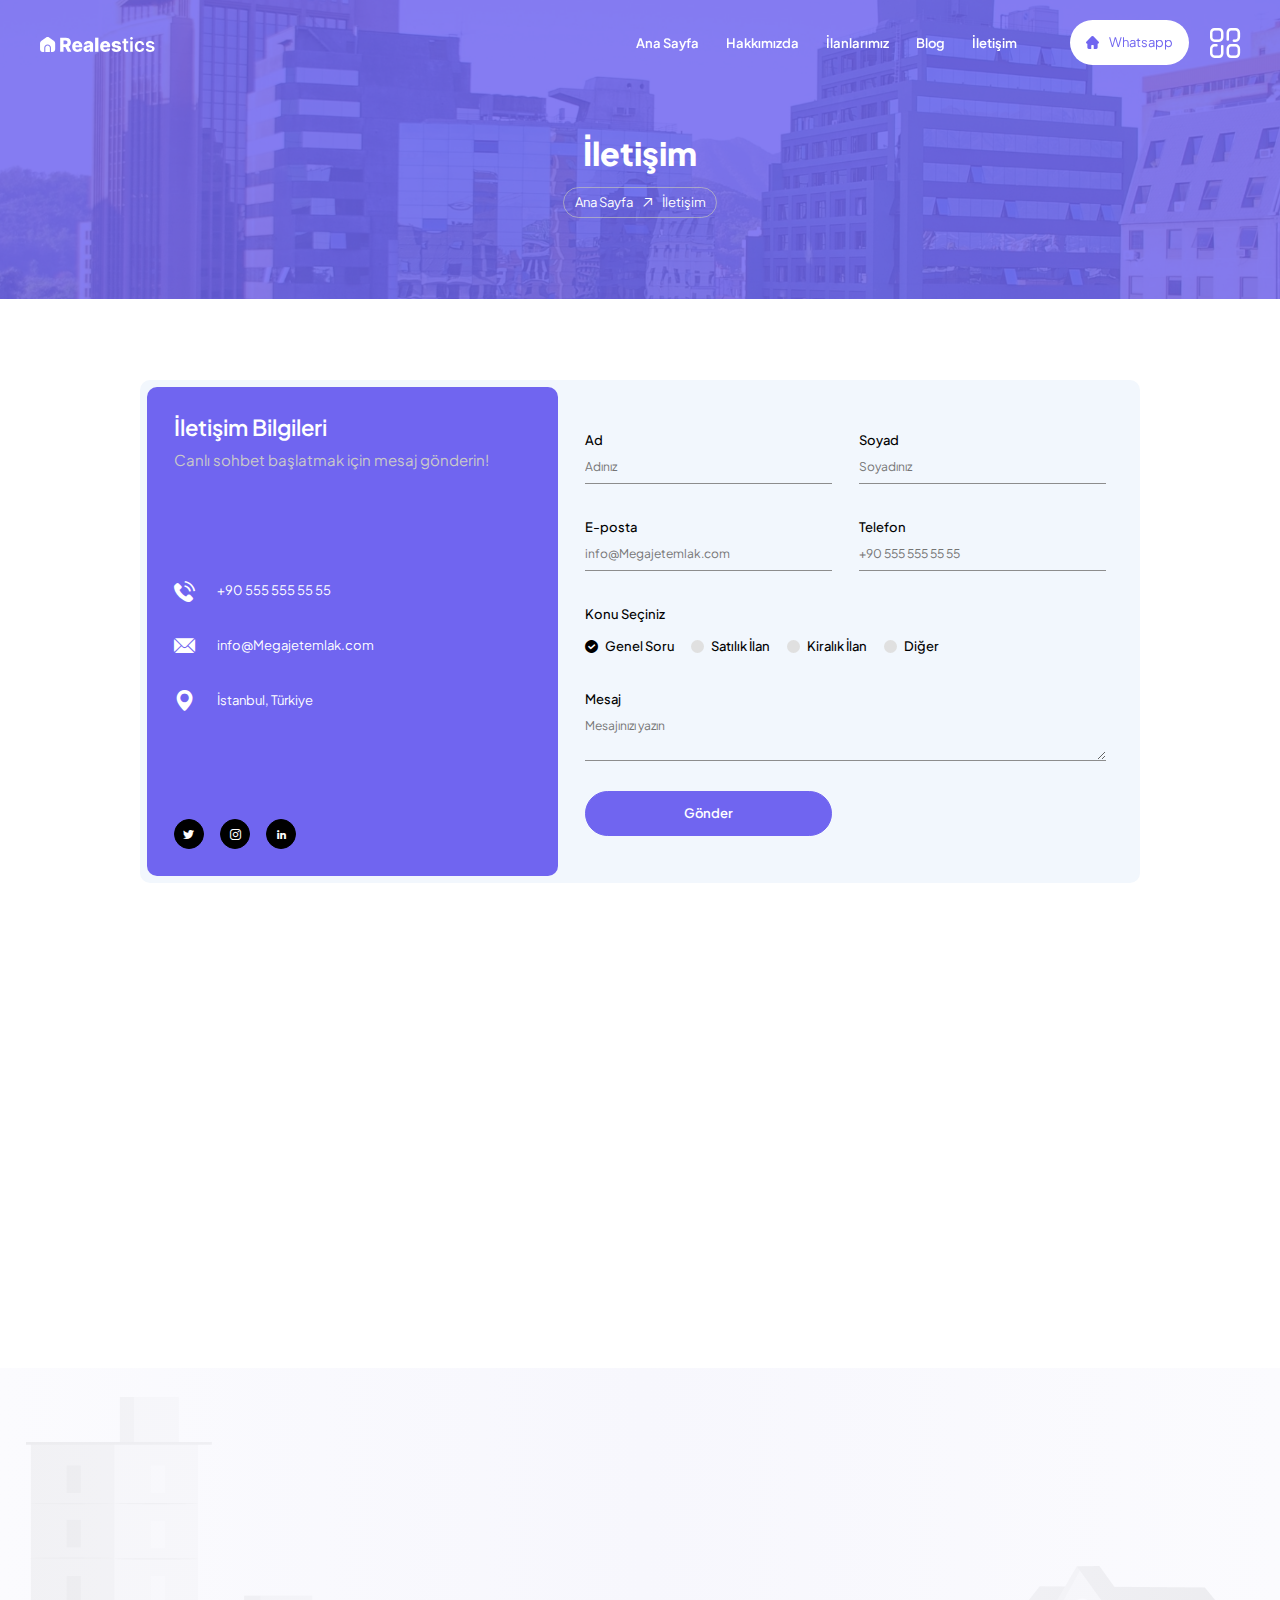
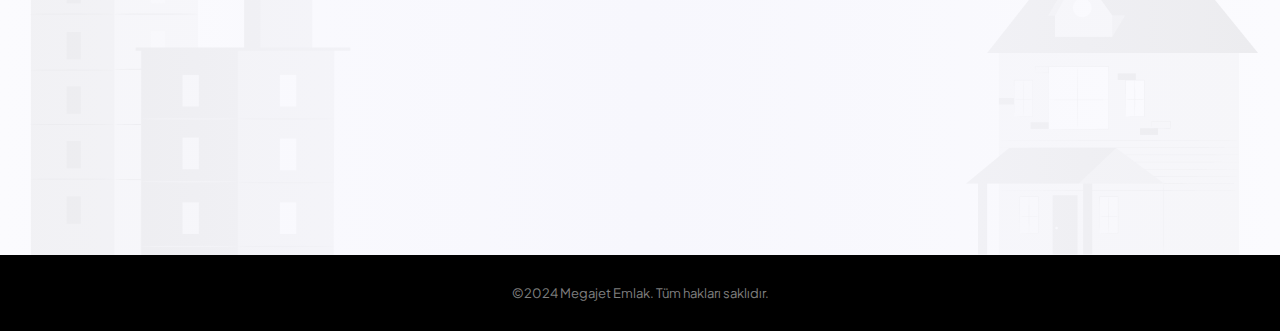
<file: contact.html>
<!DOCTYPE html>
<html lang="en">

<head>
    <meta charset="UTF-8">
    <meta name="viewport" content="width=device-width, initial-scale=1.0">
    <title>Megajet - İletişim</title>

    <!-- libraries CSS -->
    <link rel="stylesheet" href="assets/icon/flaticon_real_estate.css">
    <link rel="stylesheet" href="assets/vendor/bootstrap/bootstrap.min.css">
    <link rel="stylesheet" href="assets/vendor/splide/splide.min.css">
    <link rel="stylesheet" href="assets/vendor/swiper/swiper-bundle.min.css">
    <link rel="stylesheet" href="assets/vendor/slim-select/slimselect.css">
    <link rel="stylesheet" href="assets/vendor/animate-wow/animate.min.css">

    <!-- custom CSS -->
    <link rel="stylesheet" href="assets/css/style.css">
</head>

<body>
    <div class="preloader" id="preloader">
        <div class="loader"></div>
    </div>


    <!-- SIDEBAR SECTION START -->
    <div class="ul-sidebar">
      <!-- header -->
      <div class="ul-sidebar-header">
        <div class="ul-sidebar-header-logo">
          <a href="index.html">
            <img src="assets/img/logo-dark.svg" alt="logo" class="logo" />
          </a>
        </div>
        <!-- sidebar closer -->
        <button class="ul-sidebar-closer">
          <i class="flaticon-close"></i>
        </button>
      </div>

      <div class="ul-sidebar-header-nav-wrapper d-block d-lg-none"></div>

      <p class="ul-sidebar-descr d-none d-lg-flex">
        Sakarya, Serdivan merkezli uzman gayrimenkul ofisiniz. Güvenilir, şeffaf
        ve profesyonel yaklaşımımızla; daire, arsa, ofis ve ticari mülklerin
        alım, satım ve kiralama süreçlerinde yanınızdayız. Konumumuz itibarıyla
        kolay erişim sağlarken; engelli dostu ofisimiz, güvenli ve modern hizmet
        sunar.
      </p>

      <div class="ul-sidebar-slider-wrapper d-none d-lg-flex">
        <div class="ul-sidebar-slider-nav ul-slider-nav">
          <button class="prev"><i class="flaticon-arrow"></i></button>
          <button class="next"><i class="flaticon-right-arrow"></i></button>
        </div>

        <div class="slider-wrapper">
          <div class="ul-sidebar-slider swiper">
            <div class="swiper-wrapper">
              <!-- single project -->
              <div class="swiper-slide">
                <div class="ul-project">
                  <div class="ul-project-img">
                    <img src="assets/img/project-3.jpg" alt="Project Image" />
                  </div>
                  <div class="ul-project-txt">
                    <span class="ul-project-tag">2 Gün Önce</span>
                    <div class="top">
                      <div class="left">
                        <span class="ul-project-price"
                          ><span class="number">22.500 TL</span>/Ay</span
                        >
                        <a href="project-details.html" class="ul-project-title"
                          >Kemalpaşa Mah.</a
                        >
                        <p class="ul-project-location">
                          Sakarya / Serdivan / Kemalpaşa Mh.
                        </p>
                      </div>
                      <div class="right">
                        <button class="ul-project-add-to-favorites-btn">
                          <i class="flaticon-heart"></i>
                        </button>
                      </div>
                    </div>

                    <!-- bottom -->
                    <div class="ul-project-infos ul-featured-property-infos">
                      <!-- single info -->
                      <div class="ul-project-info ul-featured-property-info">
                        <span class="icon"
                          ><i class="flaticon-bed-color"></i
                        ></span>
                        <span class="text">2 Yatak Odası</span>
                      </div>
                      <!-- single info -->
                      <div class="ul-project-info ul-featured-property-info">
                        <span class="icon"><i class="flaticon-bath"></i></span>
                        <span class="text">1 Banyo</span>
                      </div>
                    </div>
                  </div>
                </div>
              </div>

              <!-- single project -->
              <div class="swiper-slide">
                <div class="ul-project">
                  <div class="ul-project-img">
                    <img src="assets/img/project-1.jpg" alt="Project Image" />
                  </div>
                  <div class="ul-project-txt">
                    <span class="ul-project-tag">1 Gün Önce</span>
                    <div class="top">
                      <div class="left">
                        <span class="ul-project-price"
                          ><span class="number">25.000 TL</span>/Ay</span
                        >
                        <a href="project-details.html" class="ul-project-title"
                          >Köprübaşı Mah.</a
                        >
                        <p class="ul-project-location">
                           Sakarya / Serdivan / Köprübaşı Mh.
                        </p>
                      </div>
                      <div class="right">
                        <button class="ul-project-add-to-favorites-btn">
                          <i class="flaticon-heart"></i>
                        </button>
                      </div>
                    </div>

                    <!-- bottom -->
                    <div class="ul-project-infos ul-featured-property-infos">
                      <!-- single info -->
                      <div class="ul-project-info ul-featured-property-info">
                        <span class="icon"
                          ><i class="flaticon-bed-color"></i
                        ></span>
                        <span class="text">2 Yatak Odası</span>
                      </div>
                      <!-- single info -->
                      <div class="ul-project-info ul-featured-property-info">
                        <span class="icon"><i class="flaticon-bath"></i></span>
                        <span class="text">1 Banyo</span>
                      </div>
                    </div>
                  </div>
                </div>
              </div>

              <!-- single project -->
              <div class="swiper-slide">
                <div class="ul-project">
                  <div class="ul-project-img">
                    <img src="assets/img/project-4.jpg" alt="Project Image" />
                  </div>
                  <div class="ul-project-txt">
                    <span class="ul-project-tag">2 Gün Önce</span>
                    <div class="top">
                      <div class="left">
                        <span class="ul-project-price"
                          ><span class="number">17.000 TL</span>/Ay</span
                        >
                        <a href="project-details.html" class="ul-project-title"
                          >Kemalpaşa Mah.</a
                        >
                        <p class="ul-project-location">
                          Sakarya / Serdivan / Kemalpaşa Mh.
                        </p>
                      </div>
                      <div class="right">
                        <button class="ul-project-add-to-favorites-btn">
                          <i class="flaticon-heart"></i>
                        </button>
                      </div>
                    </div>

                    <!-- bottom -->
                    <div class="ul-project-infos ul-featured-property-infos">
                      <!-- single info -->
                      <div class="ul-project-info ul-featured-property-info">
                        <span class="icon"
                          ><i class="flaticon-bed-color"></i
                        ></span>
                        <span class="text">1 Yatak Odası</span>
                      </div>
                      <!-- single info -->
                      <div class="ul-project-info ul-featured-property-info">
                        <span class="icon"><i class="flaticon-bath"></i></span>
                        <span class="text">1 Banyo</span>
                      </div>
                    </div>
                  </div>
                </div>
              </div>
            </div>
          </div>
        </div>
      </div>

      <!-- sidebar footer -->
      <div class="ul-sidebar-footer">
        <span class="ul-sidebar-footer-title">Bizi Takip Edin Edin</span>

        <div class="ul-sidebar-footer-social">
          <a href="#"><i class="flaticon-facebook"></i></a>
          <a href="#"><i class="flaticon-twitter"></i></a>
          <a href="#"><i class="flaticon-instagram"></i></a>
          <a href="#"><i class="flaticon-linkedin"></i></a>
        </div>
      </div>
    </div>
    <!-- SIDEBAR SECTION END -->

    <!-- SEARCH MODAL SECTION START -->
    <div class="ul-search-form-wrapper flex-grow-1 flex-shrink-0">
        <button class="ul-search-closer"><i class="flaticon-close"></i></button>

        <form action="#" class="ul-search-form">
            <div class="ul-search-form-right">
                <input type="search" name="search" id="ul-search" placeholder="Search Here">
                <button type="submit"><span class="icon"><i class="flaticon-search"></i></span></button>
            </div>
        </form>
    </div>
    <!-- SEARCH MODAL SECTION END -->

     <!-- HEADER SECTION START -->
    <header class="ul-header ul-header--home">
      <div class="ul-header-bottom">
        <div class="ul-header-bottom-wrapper">
          <!-- header left -->
          <div class="header-bottom-left">
            <div class="logo-container">
              <a href="index.html" class="d-inline-block"
                ><img src="assets/img/logo.svg" alt="logo" class="logo"
              /></a>
            </div>
          </div>

          <!-- header nav -->
          <div class="ul-header-nav-wrapper">
            <div class="to-go-to-sidebar-in-mobile">
              <nav class="ul-header-nav">
                <div class="has-sub-menu">
                  <a href="index.html">Ana Sayfa</a>
                </div>
                <a href="about.html">Hakkımızda</a>
                <div class="has-sub-menu">
                  <a href="projects.html">İlanlarımız</a>
                </div>

                <div class="has-sub-menu">
                  <a href="blog.html">Blog</a>

                </div>
                <a href="contact.html">İletişim</a>
              </nav>
            </div>
          </div>

          <!-- actions -->
          <div class="ul-header-actions">
            
            <a href="#" class="add-property-btn d-xxs-none"
              ><i class="flaticon-home"></i>Whatsapp</a
            >
            <button class="ul-header-sidebar-opener">
              <i class="flaticon-menu-button"></i>
            </button>
          </div>

          <!-- sidebar opener -->
          <div class="d-none">
            <button class="ul-header-sidebar-opener">
              <i class="flaticon-menu-button"></i>
            </button>
          </div>
        </div>
      </div>
    </header>
    <!-- HEADER SECTION END -->


    <main>
        <!-- BREADCRUMB SECTION START -->
        <div class="ul-breadcrumb">
            <div class="wow animate__fadeInUp">
                <h2 class="ul-breadcrumb-title">İletişim</h2>
                <div class="ul-breadcrumb-nav">
                    <a href="index.html">Ana Sayfa</a>
                    <span class="separator"><i class="flaticon-aro-left"></i></span>
                    <span class="current-page">İletişim</span>
                </div>
            </div>
        </div>
        <!-- BREADCRUMB SECTION END -->


        <!-- İLETİŞİM BÖLÜMÜ START -->
<div class="ul-inner-page-content-wrapper">
    <div class="ul-inner-page-container">
        <div class="ul-contact">
            <div class="row g-0">
                <!-- iletişim bilgileri -->
                <div class="col-md-5">
                    <div class="ul-contact-infos-wrapper">
                        <div class="heading">
                            <h3 class="ul-contact-infos-title">İletişim Bilgileri</h3>
                            <span class="ul-contact-infos-sub-title">Canlı sohbet başlatmak için mesaj gönderin!</span>
                        </div>

                        <!-- bilgiler -->
                        <div class="ul-contact-infos">
                            <a href="tel:+905555555555" class="ul-contact-info"><i class="flaticon-telephone"></i> +90 555 555 55 55</a>
                            <a href="mailto:info@Megajetemlak.com" class="ul-contact-info"><i class="flaticon-mail"></i> info@Megajetemlak.com</a>
                            <div class="ul-contact-info">
                                <i class="flaticon-location-pin"></i>
                                <span class="txt">İstanbul, Türkiye</span>
                            </div>
                        </div>

                        <!-- sosyal medya -->
                        <div class="ul-contact-socials">
                            <a href="#"><i class="flaticon-twitter-1"></i></a>
                            <a href="#"><i class="flaticon-instagram"></i></a>
                            <a href="#"><i class="flaticon-linkedin"></i></a>
                        </div>
                    </div>
                </div>

                <!-- form -->
                <div class="col-md-7">
                    <div class="ul-contact-form-wrapper">
                        <form action="#">
                            <div class="form-group">
                                <label for="contact-first-name">Ad</label>
                                <input type="text" name="contact-first-name" id="contact-first-name" placeholder="Adınız">
                            </div>

                            <div class="form-group">
                                <label for="contact-last-name">Soyad</label>
                                <input type="text" name="contact-last-name" id="contact-last-name" placeholder="Soyadınız">
                            </div>

                            <div class="form-group">
                                <label for="contact-email">E-posta</label>
                                <input type="email" name="contact-email" id="contact-email" placeholder="info@Megajetemlak.com">
                            </div>

                            <div class="form-group">
                                <label for="contact-phone">Telefon</label>
                                <input type="tel" name="contact-phone" id="contact-phone" placeholder="+90 555 555 55 55">
                            </div>

                            <div class="form-group">
                                <span class="contact-inner-title">Konu Seçiniz</span>
                                <div class="ul-contact-form-subjects">
                                    <div class="ul-radio">
                                        <label for="contact-subject-1">
                                            <input type="radio" name="contact-subject" id="contact-subject-1" checked>
                                            <span class="checkmark"><i class="flaticon-check-2"></i></span>
                                            <span class="txt">Genel Soru</span>
                                        </label>
                                    </div>
                                    <div class="ul-radio">
                                        <label for="contact-subject-2">
                                            <input type="radio" name="contact-subject" id="contact-subject-2">
                                            <span class="checkmark"><i class="flaticon-check-2"></i></span>
                                            <span class="txt">Satılık İlan</span>
                                        </label>
                                    </div>
                                    <div class="ul-radio">
                                        <label for="contact-subject-3">
                                            <input type="radio" name="contact-subject" id="contact-subject-3">
                                            <span class="checkmark"><i class="flaticon-check-2"></i></span>
                                            <span class="txt">Kiralık İlan</span>
                                        </label>
                                    </div>
                                    <div class="ul-radio">
                                        <label for="contact-subject-4">
                                            <input type="radio" name="contact-subject" id="contact-subject-4">
                                            <span class="checkmark"><i class="flaticon-check-2"></i></span>
                                            <span class="txt">Diğer</span>
                                        </label>
                                    </div>
                                </div>
                            </div>

                            <div class="form-group">
                                <label for="contact-message">Mesaj</label>
                                <textarea name="contact-message" id="contact-message" placeholder="Mesajınızı yazın"></textarea>
                            </div>

                            <button class="ul-btn">Gönder</button>
                        </form>
                    </div>
                </div>
            </div>
        </div>
    </div>
</div>

<!-- Google Maps iframe -->
<iframe 
    src="https://www.google.com/maps/embed?pb=!1m18!1m12!1m3!1d3021.537208676815!2d30.318299415204967!3d40.78280177932437!2m3!1f0!2f0!3f0!3m2!1i1024!2i768!4f13.1!3m3!1m2!1s0x14ccad1b5f163f3d%3A0xfde55d9e67a6865c!2sSerdivan%2C%20Sakarya!5e0!3m2!1str!2str!4v1732511385236!5m2!1str!2str" 
    allowfullscreen="" 
    loading="lazy" 
    referrerpolicy="no-referrer-when-downgrade" 
    class="ul-contact-map">
</iframe>
<!-- İLETİŞİM BÖLÜMÜ END -->





        
    </main>


    <!-- FOOTER SECTION START -->
<footer class="ul-footer">
  <div class="ul-footer-top">
    <div class="ul-container">
      <div class="ul-footer-top-wrapper wow animate__fadeInUp">

        <!-- Firma Hakkında -->
        <div class="ul-footer-about">
          <a href="index.html">
            <img src="assets/img/logo-dark.svg" alt="Megajet Emlak Logo" />
          </a>
          <p class="ul-footer-about-txt">
            Türkiye’nin dört bir yanında binlerce satış ve kiralık ilanı ile size hayalinizdeki evi bulmanızda yardımcı oluyoruz.
          </p>
          <div class="ul-footer-socials">
            <a href="#"><i class="flaticon-facebook"></i></a>
            <a href="#"><i class="flaticon-instagram"></i></a>
            <a href="#"><i class="flaticon-twitter"></i></a>
            <a href="#"><i class="flaticon-linkedin"></i></a>
          </div>
        </div>

        <!-- Sütun 1 -->
        <div class="single-column">
          <div class="ul-footer-widget">
            <h3 class="ul-footer-widget-title">EV SAT</h3>
            <div class="ul-footer-widget-links">
              <a href="#">Teklif Al</a>
              <a href="pricing.html">Fiyatlandırma</a>
              <a href="#">Müşteri Yorumları</a>
              <a href="#">Başarı Hikayeleri</a>
            </div>
          </div>
          <div class="ul-footer-widget">
            <h3 class="ul-footer-widget-title">EV AL</h3>
            <div class="ul-footer-widget-links">
              <a href="pricing.html">Satılık Evler</a>
              <a href="#">Kredi & Finansman</a>
            </div>
          </div>
        </div>

        <!-- Sütun 2 -->
        <div class="single-column">
          <div class="ul-footer-widget">
            <h3 class="ul-footer-widget-title">AL, SAT VE KİRALA</h3>
            <div class="ul-footer-widget-links">
              <a href="#">Gayrimenkul Al & Sat</a>
              <a href="#">Kiralık Evler</a>
              <a href="#">Yatırım Projeleri</a>
            </div>
          </div>
          <div class="ul-footer-widget">
            <h3 class="ul-footer-widget-title">ŞARTLAR & GİZLİLİK</h3>
            <div class="ul-footer-widget-links">
              <a href="#">Güven & Güvenlik</a>
              <a href="#">Kullanım Şartları</a>
              <a href="#">Gizlilik Politikası</a>
            </div>
          </div>
        </div>

        <!-- Sütun 3 -->
        <div class="single-column">
          <div class="ul-footer-widget">
            <h3 class="ul-footer-widget-title">HAKKIMIZDA</h3>
            <div class="ul-footer-widget-links">
              <a href="#">Şirket</a>
              <a href="how-it-works.html">Nasıl Çalışır</a>
              <a href="contact.html">İletişim</a>
              <a href="#">Yatırımcılar</a>
            </div>
          </div>
          <div class="ul-footer-widget">
            <h3 class="ul-footer-widget-title">KAYNAKLAR</h3>
            <div class="ul-footer-widget-links">
              <a href="blog.html">Blog</a>
              <a href="#">Rehber</a>
              <a href="#">SSS</a>
              <a href="#">Yardım Merkezi</a>
            </div>
          </div>
        </div>

      </div>
    </div>
  </div>

  <!-- footer bottom -->
  <div class="ul-footer-bottom">
    <p class="copyright-txt">
      &copy;2024 Megajet Emlak. Tüm hakları saklıdır.
    </p>
  </div>

  <!-- vector -->
  <div class="ul-footer-vectors">
    <img src="assets/img/footer-vector-img-1.png" alt="Footer Image" class="ul-footer-vector-1"/>
    <img src="assets/img/footer-vector-img-2.png" alt="Footer Image" class="ul-footer-vector-2"/>
  </div>
</footer>
<!-- FOOTER SECTION END -->



    <!-- libraries JS -->
    <script src="assets/vendor/bootstrap/bootstrap.bundle.min.js"></script>
    <script src="assets/vendor/splide/splide.min.js"></script>
    <script src="assets/vendor/splide/splide-extension-auto-scroll.min.js"></script>
    <script src="assets/vendor/swiper/swiper-bundle.min.js"></script>
    <script src="assets/vendor/slim-select/slimselect.min.js"></script>
    <script src="assets/vendor/animate-wow/wow.min.js"></script>
    <script src="assets/vendor/splittype/index.min.js"></script>
    <script src="assets/vendor/mixitup/mixitup.min.js"></script>
    <script src="assets/vendor/fslightbox/fslightbox.js"></script>

    <!-- custom JS -->
    <script src="assets/js/main.js"></script>
</body>

</html>
</file>
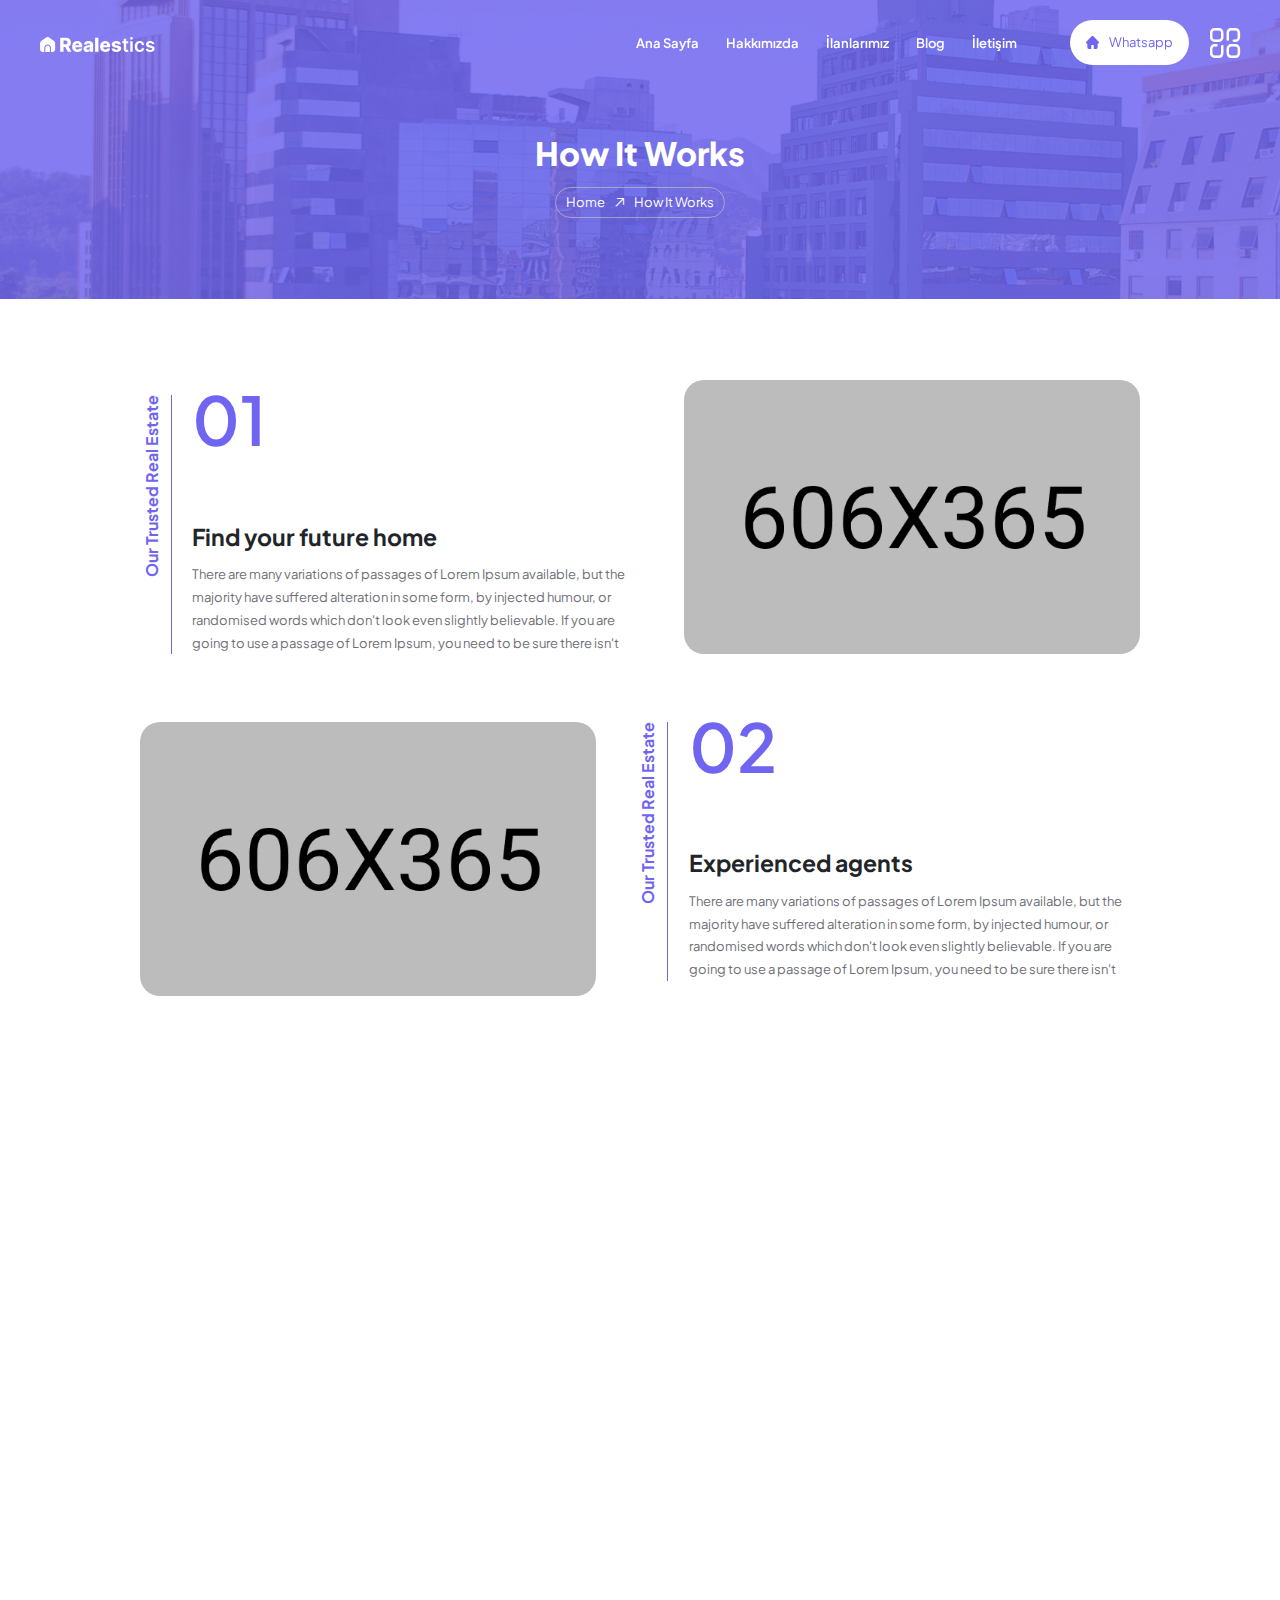
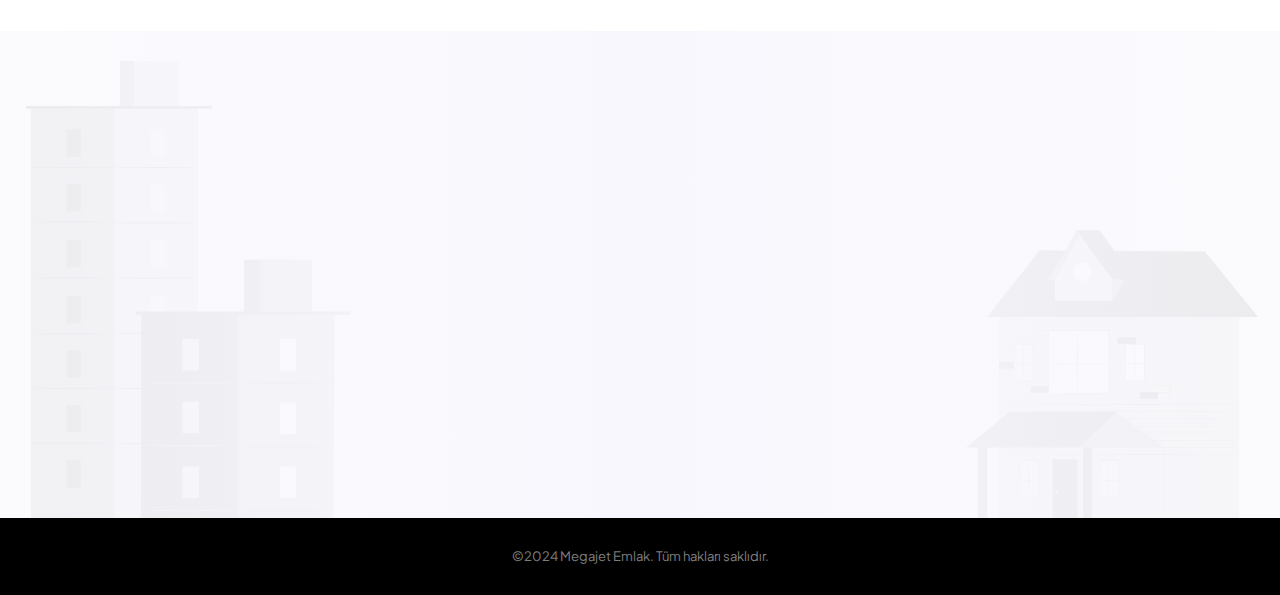
<file: how-it-works.html>
<!DOCTYPE html>
<html lang="en">

<head>
    <meta charset="UTF-8">
    <meta name="viewport" content="width=device-width, initial-scale=1.0">
    <title>Realestics - Real Estate HTML Template</title>

    <!-- libraries CSS -->
    <link rel="stylesheet" href="assets/icon/flaticon_real_estate.css">
    <link rel="stylesheet" href="assets/vendor/bootstrap/bootstrap.min.css">
    <link rel="stylesheet" href="assets/vendor/splide/splide.min.css">
    <link rel="stylesheet" href="assets/vendor/swiper/swiper-bundle.min.css">
    <link rel="stylesheet" href="assets/vendor/slim-select/slimselect.css">
    <link rel="stylesheet" href="assets/vendor/animate-wow/animate.min.css">

    <!-- custom CSS -->
    <link rel="stylesheet" href="assets/css/style.css">
</head>

<body>
    <div class="preloader" id="preloader">
        <div class="loader"></div>
    </div>


    <!-- SIDEBAR SECTION START -->
    <div class="ul-sidebar">
      <!-- header -->
      <div class="ul-sidebar-header">
        <div class="ul-sidebar-header-logo">
          <a href="index.html">
            <img src="assets/img/logo-dark.svg" alt="logo" class="logo" />
          </a>
        </div>
        <!-- sidebar closer -->
        <button class="ul-sidebar-closer">
          <i class="flaticon-close"></i>
        </button>
      </div>

      <div class="ul-sidebar-header-nav-wrapper d-block d-lg-none"></div>

      <p class="ul-sidebar-descr d-none d-lg-flex">
        Sakarya, Serdivan merkezli uzman gayrimenkul ofisiniz. Güvenilir, şeffaf
        ve profesyonel yaklaşımımızla; daire, arsa, ofis ve ticari mülklerin
        alım, satım ve kiralama süreçlerinde yanınızdayız. Konumumuz itibarıyla
        kolay erişim sağlarken; engelli dostu ofisimiz, güvenli ve modern hizmet
        sunar.
      </p>

      <div class="ul-sidebar-slider-wrapper d-none d-lg-flex">
        <div class="ul-sidebar-slider-nav ul-slider-nav">
          <button class="prev"><i class="flaticon-arrow"></i></button>
          <button class="next"><i class="flaticon-right-arrow"></i></button>
        </div>

        <div class="slider-wrapper">
          <div class="ul-sidebar-slider swiper">
            <div class="swiper-wrapper">
              <!-- single project -->
              <div class="swiper-slide">
                <div class="ul-project">
                  <div class="ul-project-img">
                    <img src="assets/img/project-3.jpg" alt="Project Image" />
                  </div>
                  <div class="ul-project-txt">
                    <span class="ul-project-tag">2 Gün Önce</span>
                    <div class="top">
                      <div class="left">
                        <span class="ul-project-price"
                          ><span class="number">22.500 TL</span>/Ay</span
                        >
                        <a href="project-details.html" class="ul-project-title"
                          >Kemalpaşa Mah.</a
                        >
                        <p class="ul-project-location">
                          Sakarya / Serdivan / Kemalpaşa Mh.
                        </p>
                      </div>
                      <div class="right">
                        <button class="ul-project-add-to-favorites-btn">
                          <i class="flaticon-heart"></i>
                        </button>
                      </div>
                    </div>

                    <!-- bottom -->
                    <div class="ul-project-infos ul-featured-property-infos">
                      <!-- single info -->
                      <div class="ul-project-info ul-featured-property-info">
                        <span class="icon"
                          ><i class="flaticon-bed-color"></i
                        ></span>
                        <span class="text">2 Yatak Odası</span>
                      </div>
                      <!-- single info -->
                      <div class="ul-project-info ul-featured-property-info">
                        <span class="icon"><i class="flaticon-bath"></i></span>
                        <span class="text">1 Banyo</span>
                      </div>
                    </div>
                  </div>
                </div>
              </div>

              <!-- single project -->
              <div class="swiper-slide">
                <div class="ul-project">
                  <div class="ul-project-img">
                    <img src="assets/img/project-1.jpg" alt="Project Image" />
                  </div>
                  <div class="ul-project-txt">
                    <span class="ul-project-tag">1 Gün Önce</span>
                    <div class="top">
                      <div class="left">
                        <span class="ul-project-price"
                          ><span class="number">25.000 TL</span>/Ay</span
                        >
                        <a href="project-details.html" class="ul-project-title"
                          >Köprübaşı Mah.</a
                        >
                        <p class="ul-project-location">
                           Sakarya / Serdivan / Köprübaşı Mh.
                        </p>
                      </div>
                      <div class="right">
                        <button class="ul-project-add-to-favorites-btn">
                          <i class="flaticon-heart"></i>
                        </button>
                      </div>
                    </div>

                    <!-- bottom -->
                    <div class="ul-project-infos ul-featured-property-infos">
                      <!-- single info -->
                      <div class="ul-project-info ul-featured-property-info">
                        <span class="icon"
                          ><i class="flaticon-bed-color"></i
                        ></span>
                        <span class="text">2 Yatak Odası</span>
                      </div>
                      <!-- single info -->
                      <div class="ul-project-info ul-featured-property-info">
                        <span class="icon"><i class="flaticon-bath"></i></span>
                        <span class="text">1 Banyo</span>
                      </div>
                    </div>
                  </div>
                </div>
              </div>

              <!-- single project -->
              <div class="swiper-slide">
                <div class="ul-project">
                  <div class="ul-project-img">
                    <img src="assets/img/project-4.jpg" alt="Project Image" />
                  </div>
                  <div class="ul-project-txt">
                    <span class="ul-project-tag">2 Gün Önce</span>
                    <div class="top">
                      <div class="left">
                        <span class="ul-project-price"
                          ><span class="number">17.000 TL</span>/Ay</span
                        >
                        <a href="project-details.html" class="ul-project-title"
                          >Kemalpaşa Mah.</a
                        >
                        <p class="ul-project-location">
                          Sakarya / Serdivan / Kemalpaşa Mh.
                        </p>
                      </div>
                      <div class="right">
                        <button class="ul-project-add-to-favorites-btn">
                          <i class="flaticon-heart"></i>
                        </button>
                      </div>
                    </div>

                    <!-- bottom -->
                    <div class="ul-project-infos ul-featured-property-infos">
                      <!-- single info -->
                      <div class="ul-project-info ul-featured-property-info">
                        <span class="icon"
                          ><i class="flaticon-bed-color"></i
                        ></span>
                        <span class="text">1 Yatak Odası</span>
                      </div>
                      <!-- single info -->
                      <div class="ul-project-info ul-featured-property-info">
                        <span class="icon"><i class="flaticon-bath"></i></span>
                        <span class="text">1 Banyo</span>
                      </div>
                    </div>
                  </div>
                </div>
              </div>
            </div>
          </div>
        </div>
      </div>

      <!-- sidebar footer -->
      <div class="ul-sidebar-footer">
        <span class="ul-sidebar-footer-title">Bizi Takip Edin Edin</span>

        <div class="ul-sidebar-footer-social">
          <a href="#"><i class="flaticon-facebook"></i></a>
          <a href="#"><i class="flaticon-twitter"></i></a>
          <a href="#"><i class="flaticon-instagram"></i></a>
          <a href="#"><i class="flaticon-linkedin"></i></a>
        </div>
      </div>
    </div>
    <!-- SIDEBAR SECTION END -->

    <!-- SEARCH MODAL SECTION START -->
    <div class="ul-search-form-wrapper flex-grow-1 flex-shrink-0">
        <button class="ul-search-closer"><i class="flaticon-close"></i></button>

        <form action="#" class="ul-search-form">
            <div class="ul-search-form-right">
                <input type="search" name="search" id="ul-search" placeholder="Search Here">
                <button type="submit"><span class="icon"><i class="flaticon-search"></i></span></button>
            </div>
        </form>
    </div>
    <!-- SEARCH MODAL SECTION END -->

     <!-- HEADER SECTION START -->
    <header class="ul-header ul-header--home">
      <div class="ul-header-bottom">
        <div class="ul-header-bottom-wrapper">
          <!-- header left -->
          <div class="header-bottom-left">
            <div class="logo-container">
              <a href="index.html" class="d-inline-block"
                ><img src="assets/img/logo.svg" alt="logo" class="logo"
              /></a>
            </div>
          </div>

          <!-- header nav -->
          <div class="ul-header-nav-wrapper">
            <div class="to-go-to-sidebar-in-mobile">
              <nav class="ul-header-nav">
                <div class="has-sub-menu">
                  <a href="index.html">Ana Sayfa</a>
                </div>
                <a href="about.html">Hakkımızda</a>
                <div class="has-sub-menu">
                  <a href="projects.html">İlanlarımız</a>
                </div>

                <div class="has-sub-menu">
                  <a href="blog.html">Blog</a>

                </div>
                <a href="contact.html">İletişim</a>
              </nav>
            </div>
          </div>

          <!-- actions -->
          <div class="ul-header-actions">
            
            <a href="#" class="add-property-btn d-xxs-none"
              ><i class="flaticon-home"></i>Whatsapp</a
            >
            <button class="ul-header-sidebar-opener">
              <i class="flaticon-menu-button"></i>
            </button>
          </div>

          <!-- sidebar opener -->
          <div class="d-none">
            <button class="ul-header-sidebar-opener">
              <i class="flaticon-menu-button"></i>
            </button>
          </div>
        </div>
      </div>
    </header>
    <!-- HEADER SECTION END -->


    <main>
        <!-- BREADCRUMB SECTION START -->
        <div class="ul-breadcrumb">
            <div class="wow animate__fadeInUp">
                <h2 class="ul-breadcrumb-title">How It Works</h2>
                <div class="ul-breadcrumb-nav">
                    <a href="index.html">Home</a>
                    <span class="separator"><i class="flaticon-aro-left"></i></span>
                    <span class="current-page">How It Works</span>
                </div>
            </div>
        </div>
        <!-- BREADCRUMB SECTION END -->

        <div class="ul-inner-page-content-wrapper">
            <div class="ul-inner-page-container">
                <!-- single step -->
                <div class="ul-hiw-step wow animate__fadeInUp">
                    <!-- txt -->
                    <div class="ul-hiw-step-txt">
                        <div class="ul-hiw-step-txt-wrapper">
                            <span class="ul-hiw-step-vertical-txt">Our Trusted Real Estate</span>
                            <div class="ul-hiw-step-txt-right">
                                <span class="ul-hiw-step-number">01</span>
                                <h3 class="ul-hiw-step-title">Find your future home</h3>
                                <p class="ul-hiw-step-descr">There are many variations of passages of Lorem Ipsum available, but the majority have suffered alteration in some form, by injected humour, or randomised words which don't look even slightly believable. If you are going to use a passage of Lorem Ipsum, you need to be sure there isn't</p>
                            </div>
                        </div>
                    </div>

                    <!-- img -->
                    <div class="ul-hiw-step-img"><img src="assets/img/hiw-1.jpg" alt="Process Image"></div>
                </div>

                <!-- single step -->
                <div class="ul-hiw-step wow animate__fadeInUp">
                    <!-- txt -->
                    <div class="ul-hiw-step-txt">
                        <div class="ul-hiw-step-txt-wrapper">
                            <span class="ul-hiw-step-vertical-txt">Our Trusted Real Estate</span>
                            <div class="ul-hiw-step-txt-right">
                                <span class="ul-hiw-step-number">02</span>
                                <h3 class="ul-hiw-step-title">Experienced agents</h3>
                                <p class="ul-hiw-step-descr">There are many variations of passages of Lorem Ipsum available, but the majority have suffered alteration in some form, by injected humour, or randomised words which don't look even slightly believable. If you are going to use a passage of Lorem Ipsum, you need to be sure there isn't</p>
                            </div>
                        </div>
                    </div>

                    <!-- img -->
                    <div class="ul-hiw-step-img"><img src="assets/img/hiw-2.jpg" alt="Process Image"></div>
                </div>

                <!-- single step -->
                <div class="ul-hiw-step wow animate__fadeInUp">
                    <!-- txt -->
                    <div class="ul-hiw-step-txt">
                        <div class="ul-hiw-step-txt-wrapper">
                            <span class="ul-hiw-step-vertical-txt">Our Trusted Real Estate</span>
                            <div class="ul-hiw-step-txt-right">
                                <span class="ul-hiw-step-number">03</span>
                                <h3 class="ul-hiw-step-title">Buy or rent homes</h3>
                                <p class="ul-hiw-step-descr">There are many variations of passages of Lorem Ipsum available, but the majority have suffered alteration in some form, by injected humour, or randomised words which don't look even slightly believable. If you are going to use a passage of Lorem Ipsum, you need to be sure there isn't</p>
                            </div>
                        </div>
                    </div>

                    <!-- img -->
                    <div class="ul-hiw-step-img"><img src="assets/img/hiw-3.jpg" alt="Process Image"></div>
                </div>
            </div>
        </div>



        <!-- APP AD SECTION START -->
        <div class="ul-app-ad wow animate__fadeInUp">
            <div class="ul-app-ad-container">
                <div class="ul-app-ad-content">
                    <div class="row align-items-start gy-5">
                        <!-- txt -->
                        <div class="col-lg-7">
                            <div class="ul-app-ad-txt">
                                <span class="ul-section-sub-title">Download App</span>
                                <h2 class="ul-section-title">Download Our Real Estate Mobile App <span class="colored">15% Off</span></h2>
                                <div class="ul-app-ad-btns">
                                    <button>
                                        <i class="flaticon-play"></i>
                                        <span>
                                            <span class="sub-title">Get in on</span>
                                            <span class="title">Apps Store</span>
                                        </span>
                                    </button>
                                    <button>
                                        <i class="flaticon-play"></i>
                                        <span>
                                            <span class="sub-title">Get in on</span>
                                            <span class="title">Google Play</span>
                                        </span>
                                    </button>
                                </div>
                            </div>
                        </div>

                        <!-- img -->
                        <div class="col-lg-5">
                            <div class="ul-app-ad-imgs">
                                <div class="ul-app-ad-img">
                                    <!-- qr code -->
                                    <img src="assets/img/app-ad-qr-code.jpg" alt="QR Code" class="ul-app-ad-qr-code">
                                    <!-- app screenshot 1 -->
                                    <img src="assets/img/app-ad-ss-1.png" alt="App screenshot" class="ul-app-ad-ss-1">
                                </div>
                                <div class="ul-app-ad-img">
                                    <!-- app screenshot 2 -->
                                    <img src="assets/img/app-ad-ss-2.png" alt="App Screenshot" class="ul-app-ad-ss-2">
                                </div>

                                <!-- vector -->
                                <img src="assets/img/app-ad-img-vector.svg" alt="vector" class="vector">
                            </div>
                        </div>
                    </div>
                </div>
            </div>
        </div>
        <!-- APP AD SECTION END -->
    </main>


    <!-- FOOTER SECTION START -->
<footer class="ul-footer">
  <div class="ul-footer-top">
    <div class="ul-container">
      <div class="ul-footer-top-wrapper wow animate__fadeInUp">

        <!-- Firma Hakkında -->
        <div class="ul-footer-about">
          <a href="index.html">
            <img src="assets/img/logo-dark.svg" alt="Megajet Emlak Logo" />
          </a>
          <p class="ul-footer-about-txt">
            Türkiye’nin dört bir yanında binlerce satış ve kiralık ilanı ile size hayalinizdeki evi bulmanızda yardımcı oluyoruz.
          </p>
          <div class="ul-footer-socials">
            <a href="#"><i class="flaticon-facebook"></i></a>
            <a href="#"><i class="flaticon-instagram"></i></a>
            <a href="#"><i class="flaticon-twitter"></i></a>
            <a href="#"><i class="flaticon-linkedin"></i></a>
          </div>
        </div>

        <!-- Sütun 1 -->
        <div class="single-column">
          <div class="ul-footer-widget">
            <h3 class="ul-footer-widget-title">EV SAT</h3>
            <div class="ul-footer-widget-links">
              <a href="#">Teklif Al</a>
              <a href="pricing.html">Fiyatlandırma</a>
              <a href="#">Müşteri Yorumları</a>
              <a href="#">Başarı Hikayeleri</a>
            </div>
          </div>
          <div class="ul-footer-widget">
            <h3 class="ul-footer-widget-title">EV AL</h3>
            <div class="ul-footer-widget-links">
              <a href="pricing.html">Satılık Evler</a>
              <a href="#">Kredi & Finansman</a>
            </div>
          </div>
        </div>

        <!-- Sütun 2 -->
        <div class="single-column">
          <div class="ul-footer-widget">
            <h3 class="ul-footer-widget-title">AL, SAT VE KİRALA</h3>
            <div class="ul-footer-widget-links">
              <a href="#">Gayrimenkul Al & Sat</a>
              <a href="#">Kiralık Evler</a>
              <a href="#">Yatırım Projeleri</a>
            </div>
          </div>
          <div class="ul-footer-widget">
            <h3 class="ul-footer-widget-title">ŞARTLAR & GİZLİLİK</h3>
            <div class="ul-footer-widget-links">
              <a href="#">Güven & Güvenlik</a>
              <a href="#">Kullanım Şartları</a>
              <a href="#">Gizlilik Politikası</a>
            </div>
          </div>
        </div>

        <!-- Sütun 3 -->
        <div class="single-column">
          <div class="ul-footer-widget">
            <h3 class="ul-footer-widget-title">HAKKIMIZDA</h3>
            <div class="ul-footer-widget-links">
              <a href="#">Şirket</a>
              <a href="how-it-works.html">Nasıl Çalışır</a>
              <a href="contact.html">İletişim</a>
              <a href="#">Yatırımcılar</a>
            </div>
          </div>
          <div class="ul-footer-widget">
            <h3 class="ul-footer-widget-title">KAYNAKLAR</h3>
            <div class="ul-footer-widget-links">
              <a href="blog.html">Blog</a>
              <a href="#">Rehber</a>
              <a href="#">SSS</a>
              <a href="#">Yardım Merkezi</a>
            </div>
          </div>
        </div>

      </div>
    </div>
  </div>

  <!-- footer bottom -->
  <div class="ul-footer-bottom">
    <p class="copyright-txt">
      &copy;2024 Megajet Emlak. Tüm hakları saklıdır.
    </p>
  </div>

  <!-- vector -->
  <div class="ul-footer-vectors">
    <img src="assets/img/footer-vector-img-1.png" alt="Footer Image" class="ul-footer-vector-1"/>
    <img src="assets/img/footer-vector-img-2.png" alt="Footer Image" class="ul-footer-vector-2"/>
  </div>
</footer>
<!-- FOOTER SECTION END -->



    <!-- libraries JS -->
    <script src="assets/vendor/bootstrap/bootstrap.bundle.min.js"></script>
    <script src="assets/vendor/splide/splide.min.js"></script>
    <script src="assets/vendor/splide/splide-extension-auto-scroll.min.js"></script>
    <script src="assets/vendor/swiper/swiper-bundle.min.js"></script>
    <script src="assets/vendor/slim-select/slimselect.min.js"></script>
    <script src="assets/vendor/animate-wow/wow.min.js"></script>
    <script src="assets/vendor/splittype/index.min.js"></script>
    <script src="assets/vendor/mixitup/mixitup.min.js"></script>
    <script src="assets/vendor/fslightbox/fslightbox.js"></script>

    <!-- custom JS -->
    <script src="assets/js/main.js"></script>
</body>

</html>
</file>
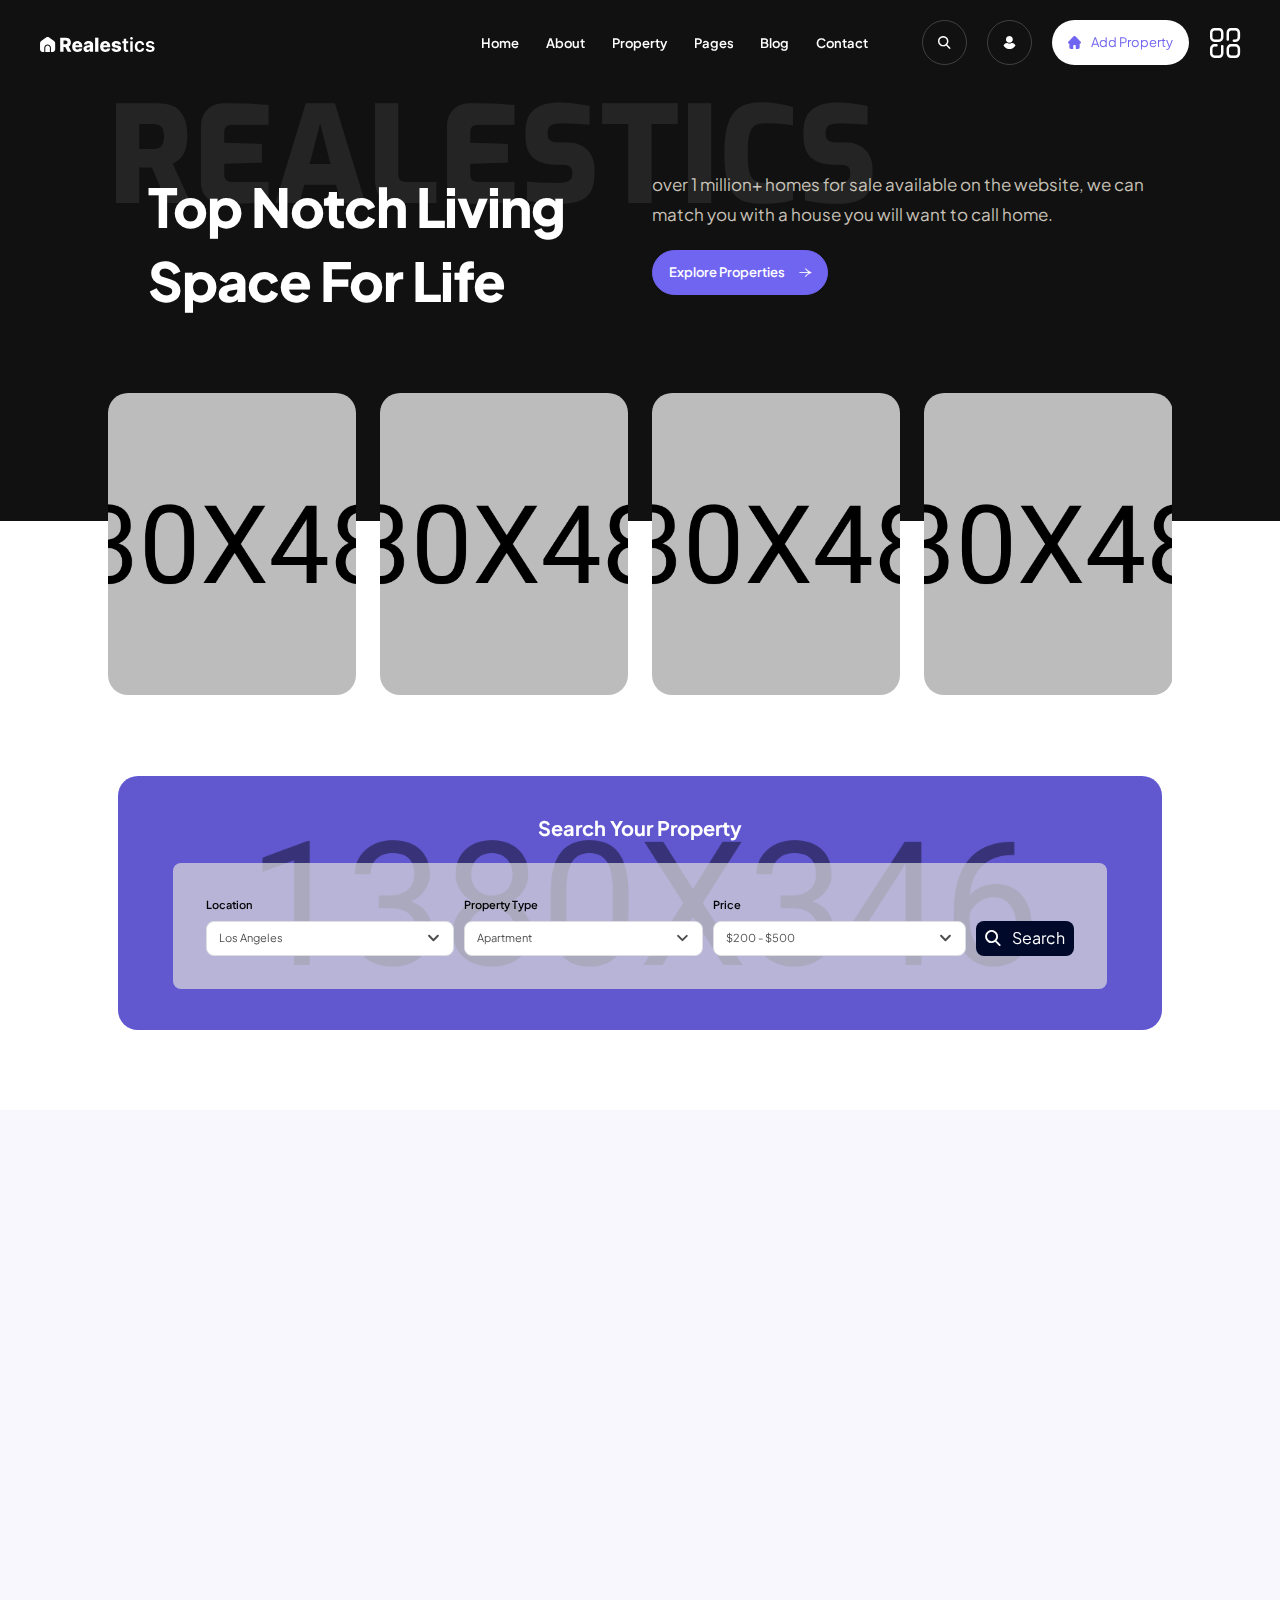
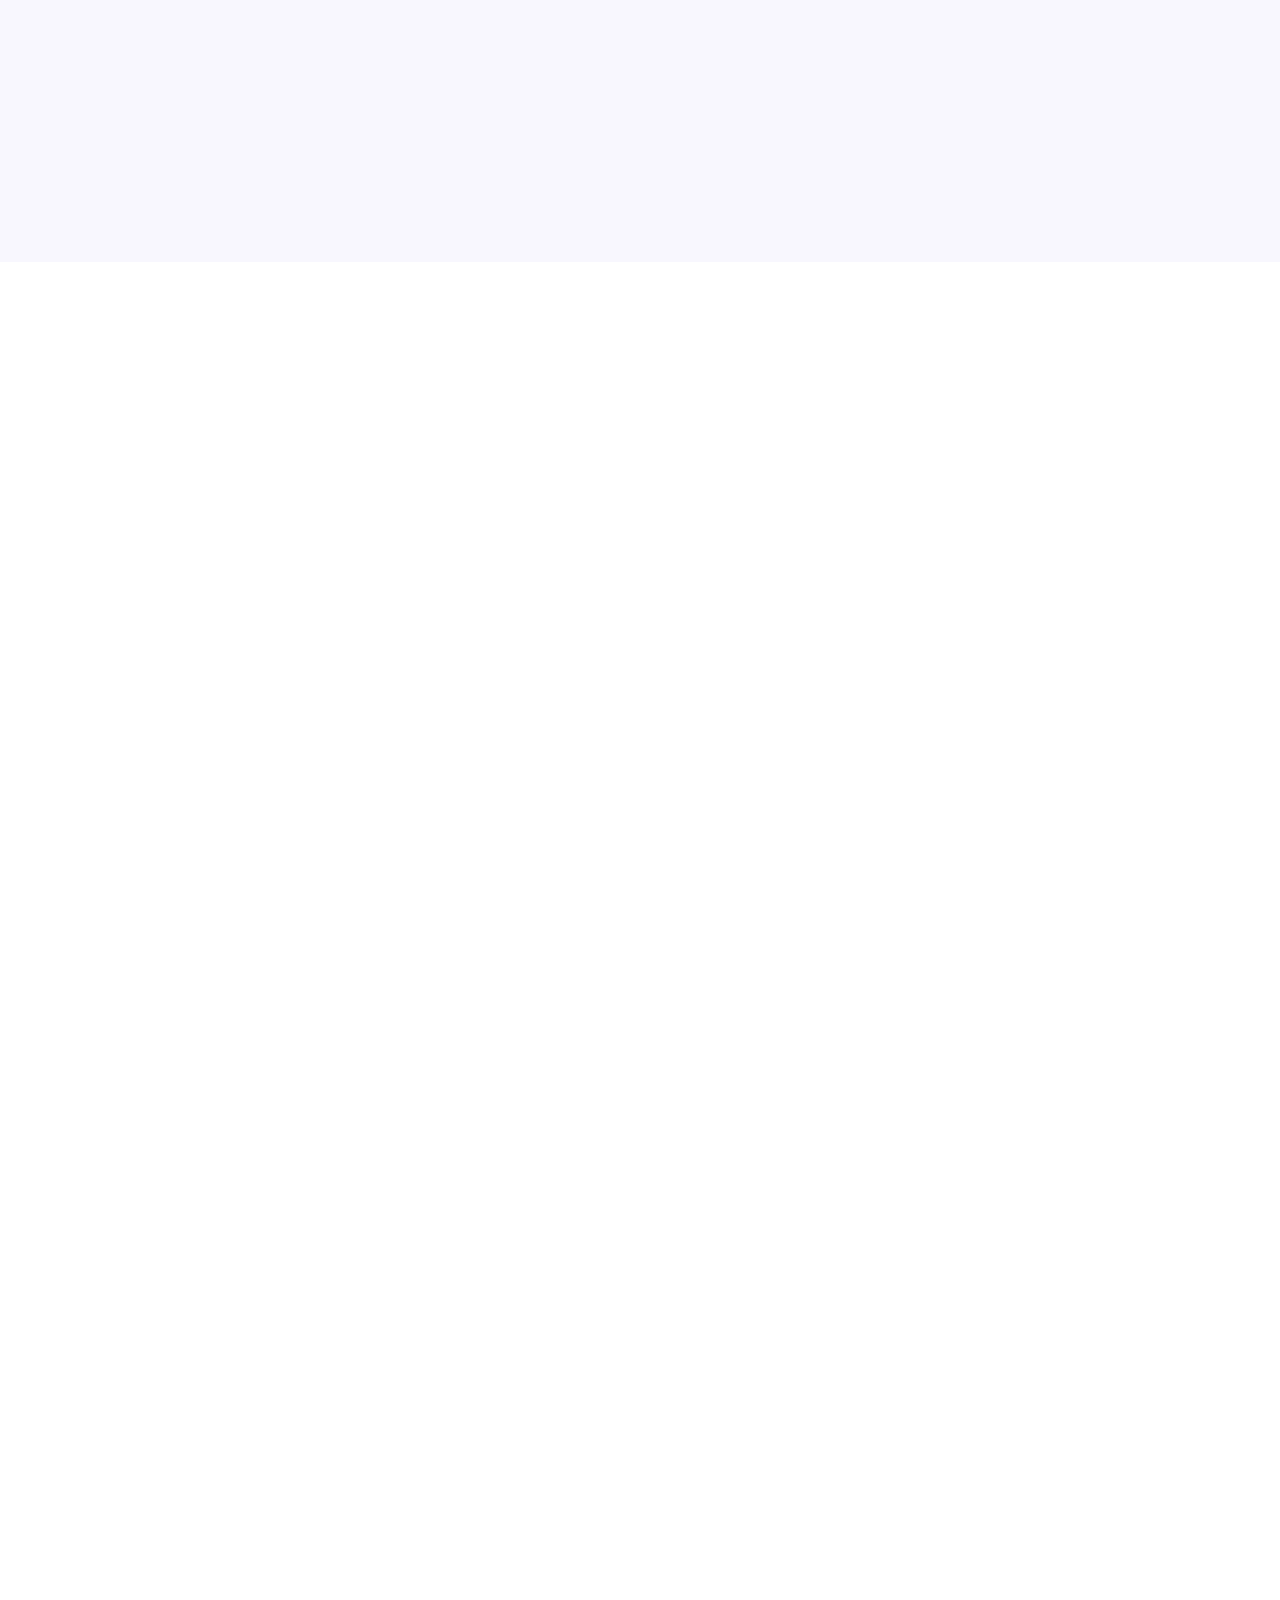
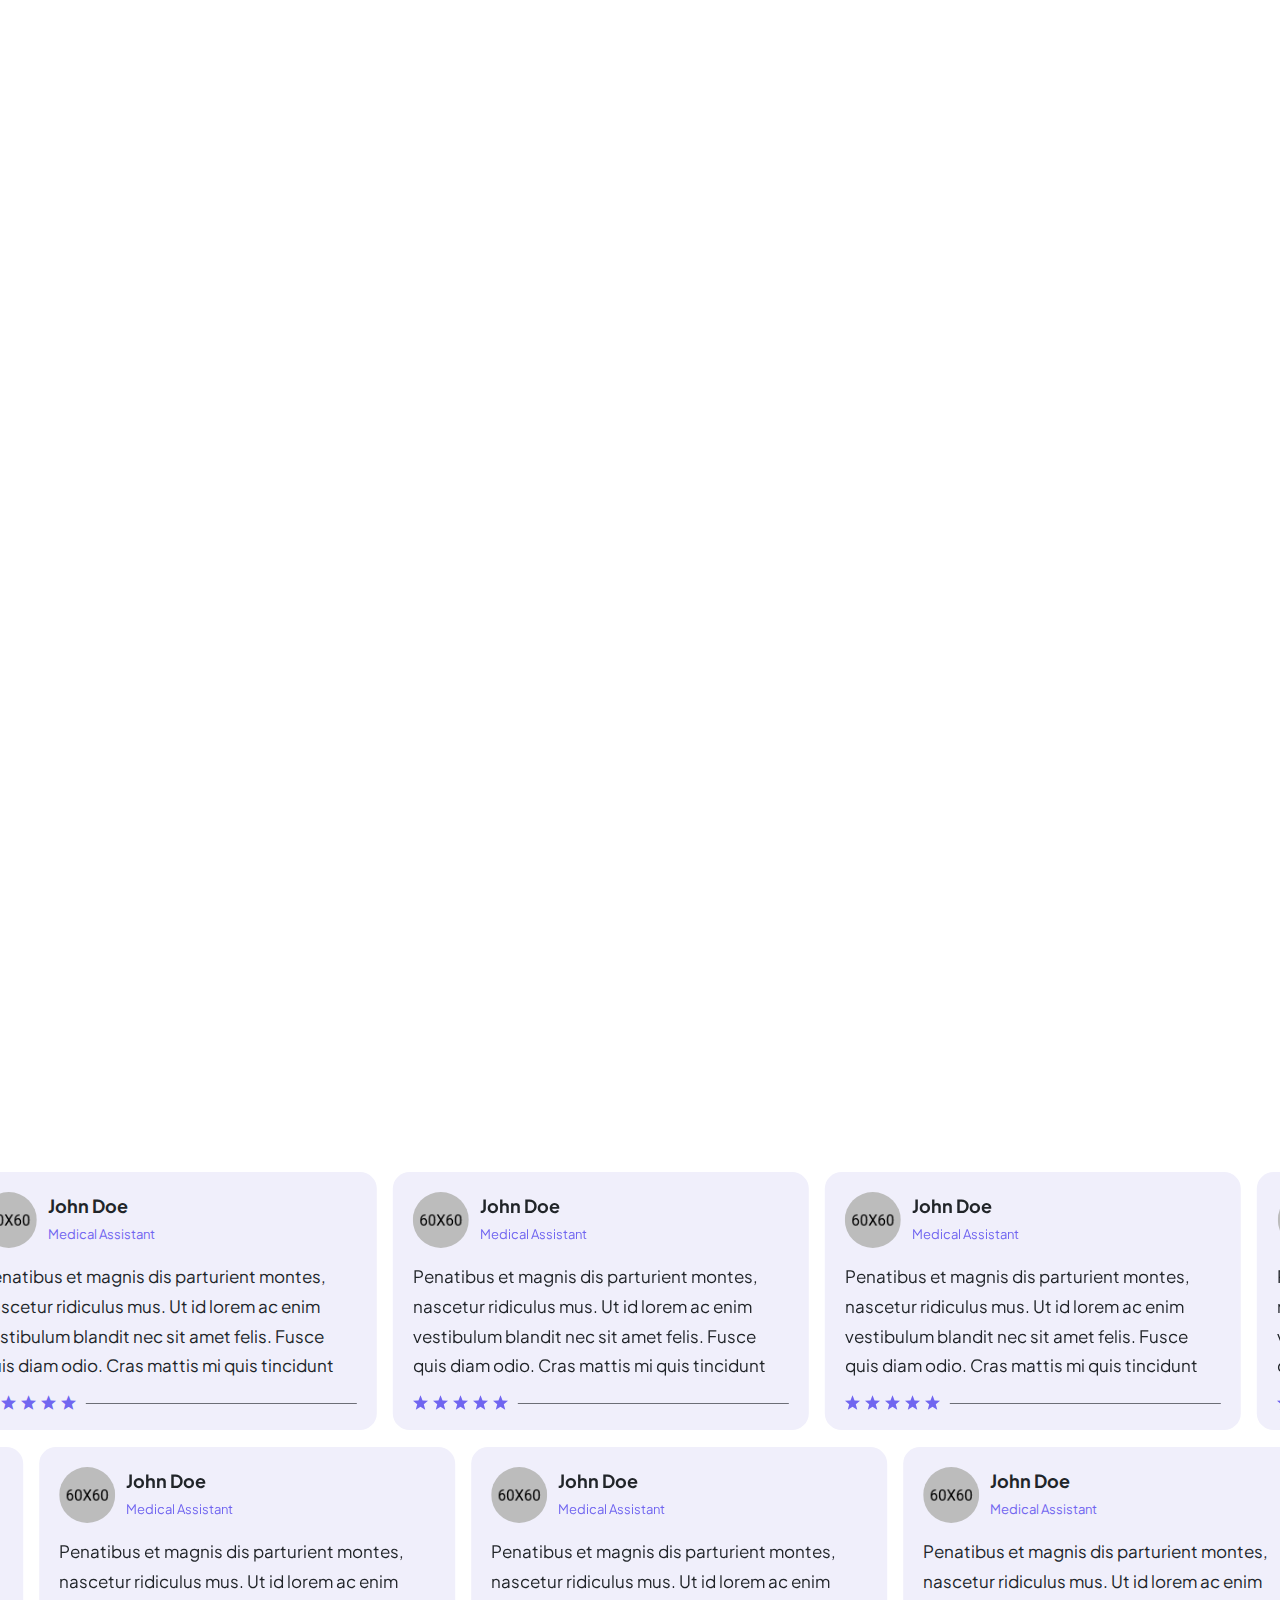
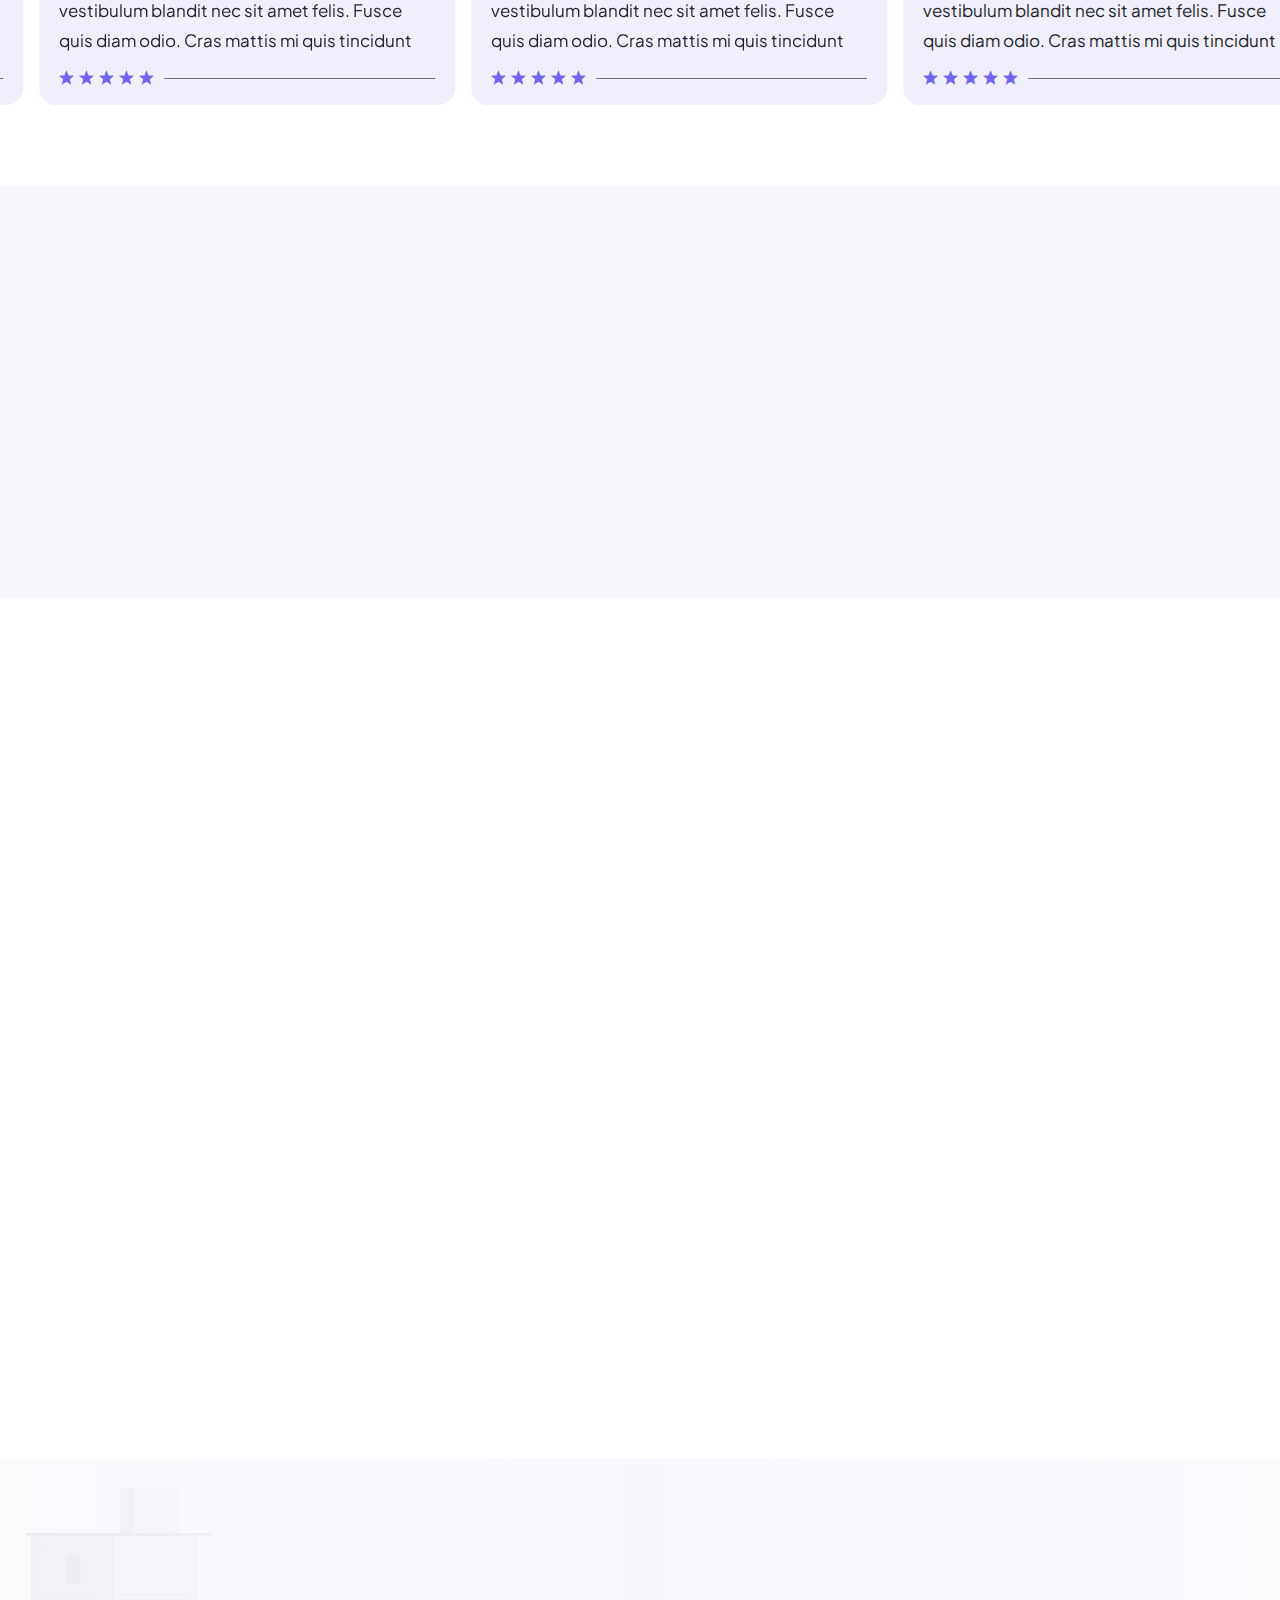
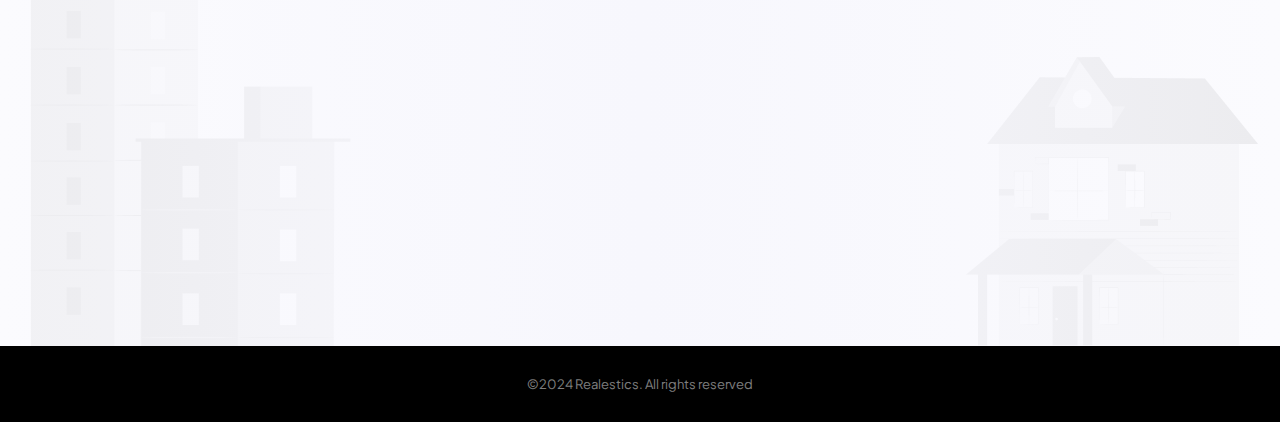
<file: index-2.html>
<!DOCTYPE html>
<html lang="en">
  <head>
    <meta charset="UTF-8" />
    <meta name="viewport" content="width=device-width, initial-scale=1.0" />
    <title>Realestics - Real Estate HTML Template</title>

    <!-- libraries CSS -->
    <link rel="stylesheet" href="assets/icon/flaticon_real_estate.css" />
    <link rel="stylesheet" href="assets/vendor/bootstrap/bootstrap.min.css" />
    <link rel="stylesheet" href="assets/vendor/splide/splide.min.css" />
    <link rel="stylesheet" href="assets/vendor/swiper/swiper-bundle.min.css" />
    <link rel="stylesheet" href="assets/vendor/slim-select/slimselect.css" />
    <link rel="stylesheet" href="assets/vendor/animate-wow/animate.min.css" />

    <!-- custom CSS -->
    <link rel="stylesheet" href="assets/css/style.css" />
  </head>

  <body>
    <div class="preloader" id="preloader">
      <div class="loader"></div>
    </div>

    <!-- SIDEBAR SECTION START -->
    <div class="ul-sidebar">
      <!-- header -->
      <div class="ul-sidebar-header">
        <div class="ul-sidebar-header-logo">
          <a href="index.html">
            <img src="assets/img/logo-dark.svg" alt="logo" class="logo" />
          </a>
        </div>
        <!-- sidebar closer -->
        <button class="ul-sidebar-closer">
          <i class="flaticon-close"></i>
        </button>
      </div>

      <div class="ul-sidebar-header-nav-wrapper d-block d-lg-none"></div>

      <p class="ul-sidebar-descr d-none d-lg-flex">
        Lorem ipsum dolor sit amet consectetur adipisicing elit. Quo magni quis
        illum iste, omnis sapiente, voluptatum tempora id culpa exercitationem
        sint sequi officia labore inventore corporis consequuntur dolor numquam,
        ea cupiditate ipsa dignissimos nostrum. Laboriosam voluptatem qui
        assumenda nostrum nesciunt, illum iste id nulla unde facilis, explicabo
        officia. Quae, officia.
      </p>

      <div class="ul-sidebar-slider-wrapper d-none d-lg-flex">
        <div class="ul-sidebar-slider-nav ul-slider-nav">
          <button class="prev"><i class="flaticon-arrow"></i></button>
          <button class="next"><i class="flaticon-right-arrow"></i></button>
        </div>

        <div class="slider-wrapper">
          <div class="ul-sidebar-slider swiper">
            <div class="swiper-wrapper">
              <!-- single project -->
              <div class="swiper-slide">
                <div class="ul-project">
                  <div class="ul-project-img">
                    <img src="assets/img/project-3.jpg" alt="Project Image" />
                  </div>
                  <div class="ul-project-txt">
                    <span class="ul-project-tag">Popular</span>
                    <div class="top">
                      <div class="left">
                        <span class="ul-project-price"
                          ><span class="number">$4,500</span>/Month</span
                        >
                        <a href="project-details.html" class="ul-project-title"
                          >Faulkner Ave</a
                        >
                        <p class="ul-project-location">
                          2821 Lake Sevilla, Palm Harbor, TX
                        </p>
                      </div>
                      <div class="right">
                        <button class="ul-project-add-to-favorites-btn">
                          <i class="flaticon-heart"></i>
                        </button>
                      </div>
                    </div>

                    <!-- bottom -->
                    <div class="ul-project-infos ul-featured-property-infos">
                      <!-- single info -->
                      <div class="ul-project-info ul-featured-property-info">
                        <span class="icon"
                          ><i class="flaticon-bed-color"></i
                        ></span>
                        <span class="text">3 Beds</span>
                      </div>
                      <!-- single info -->
                      <div class="ul-project-info ul-featured-property-info">
                        <span class="icon"><i class="flaticon-bath"></i></span>
                        <span class="text">2 Bathrooms</span>
                      </div>
                    </div>
                  </div>
                </div>
              </div>

              <!-- single project -->
              <div class="swiper-slide">
                <div class="ul-project">
                  <div class="ul-project-img">
                    <img src="assets/img/project-1.jpg" alt="Project Image" />
                  </div>
                  <div class="ul-project-txt">
                    <span class="ul-project-tag">Popular</span>
                    <div class="top">
                      <div class="left">
                        <span class="ul-project-price"
                          ><span class="number">$4,500</span>/Month</span
                        >
                        <a href="project-details.html" class="ul-project-title"
                          >Palm Harbor</a
                        >
                        <p class="ul-project-location">
                          2821 Lake Sevilla, Palm Harbor, TX
                        </p>
                      </div>
                      <div class="right">
                        <button class="ul-project-add-to-favorites-btn">
                          <i class="flaticon-heart"></i>
                        </button>
                      </div>
                    </div>

                    <!-- bottom -->
                    <div class="ul-project-infos ul-featured-property-infos">
                      <!-- single info -->
                      <div class="ul-project-info ul-featured-property-info">
                        <span class="icon"
                          ><i class="flaticon-bed-color"></i
                        ></span>
                        <span class="text">3 Beds</span>
                      </div>
                      <!-- single info -->
                      <div class="ul-project-info ul-featured-property-info">
                        <span class="icon"><i class="flaticon-bath"></i></span>
                        <span class="text">2 Bathrooms</span>
                      </div>
                    </div>
                  </div>
                </div>
              </div>

              <!-- single project -->
              <div class="swiper-slide">
                <div class="ul-project">
                  <div class="ul-project-img">
                    <img src="assets/img/project-4.jpg" alt="Project Image" />
                  </div>
                  <div class="ul-project-txt">
                    <span class="ul-project-tag">Popular</span>
                    <div class="top">
                      <div class="left">
                        <span class="ul-project-price"
                          ><span class="number">$4,500</span>/Month</span
                        >
                        <a href="project-details.html" class="ul-project-title"
                          >St. Crystal</a
                        >
                        <p class="ul-project-location">
                          2821 Lake Sevilla, Palm Harbor, TX
                        </p>
                      </div>
                      <div class="right">
                        <button class="ul-project-add-to-favorites-btn">
                          <i class="flaticon-heart"></i>
                        </button>
                      </div>
                    </div>

                    <!-- bottom -->
                    <div class="ul-project-infos ul-featured-property-infos">
                      <!-- single info -->
                      <div class="ul-project-info ul-featured-property-info">
                        <span class="icon"
                          ><i class="flaticon-bed-color"></i
                        ></span>
                        <span class="text">3 Beds</span>
                      </div>
                      <!-- single info -->
                      <div class="ul-project-info ul-featured-property-info">
                        <span class="icon"><i class="flaticon-bath"></i></span>
                        <span class="text">2 Bathrooms</span>
                      </div>
                    </div>
                  </div>
                </div>
              </div>
            </div>
          </div>
        </div>
      </div>

      <!-- sidebar footer -->
      <div class="ul-sidebar-footer">
        <span class="ul-sidebar-footer-title">Follow us</span>

        <div class="ul-sidebar-footer-social">
          <a href="#"><i class="flaticon-facebook"></i></a>
          <a href="#"><i class="flaticon-twitter"></i></a>
          <a href="#"><i class="flaticon-instagram"></i></a>
          <a href="#"><i class="flaticon-linkedin"></i></a>
        </div>
      </div>
    </div>
    <!-- SIDEBAR SECTION END -->

    <!-- SEARCH MODAL SECTION START -->
    <div class="ul-search-form-wrapper flex-grow-1 flex-shrink-0">
      <button class="ul-search-closer"><i class="flaticon-close"></i></button>

      <form action="#" class="ul-search-form">
        <div class="ul-search-form-right">
          <input
            type="search"
            name="search"
            id="ul-search"
            placeholder="Search Here"
          />
          <button type="submit">
            <span class="icon"><i class="flaticon-search"></i></span>
          </button>
        </div>
      </form>
    </div>
    <!-- SEARCH MODAL SECTION END -->

    <!-- HEADER SECTION START -->
    <header class="ul-header ul-header--home">
      <div class="ul-header-bottom">
        <div class="ul-header-bottom-wrapper">
          <!-- header left -->
          <div class="header-bottom-left">
            <div class="logo-container">
              <a href="index.html" class="d-inline-block"
                ><img src="assets/img/logo.svg" alt="logo" class="logo"
              /></a>
            </div>
          </div>

          <!-- header nav -->
          <div class="ul-header-nav-wrapper">
            <div class="to-go-to-sidebar-in-mobile">
              <nav class="ul-header-nav">
                <div class="has-sub-menu">
                  <a role="button">Home</a>

                  <div class="ul-header-submenu">
                    <ul>
                      <li><a href="index.html">Home 1</a></li>
                      <li><a href="index-2.html">Home 2</a></li>
                    </ul>
                  </div>
                </div>
                <a href="about.html">About</a>
                <div class="has-sub-menu">
                  <a role="button">Property</a>

                  <div class="ul-header-submenu">
                    <ul>
                      <li><a href="projects.html">Properties</a></li>
                      <li>
                        <a href="project-details.html">Property Details</a>
                      </li>
                    </ul>
                  </div>
                </div>

                <div class="has-sub-menu">
                  <a role="button">Pages</a>

                  <div class="ul-header-submenu">
                    <ul>
                      <li><a href="services.html">Services</a></li>
                      <li>
                        <a href="service-details.html">Service Details</a>
                      </li>
                      <li><a href="team.html">Team</a></li>
                      <li><a href="team-details.html">Team Details</a></li>
                      <li><a href="how-it-works.html">How it works Page</a></li>
                      <li><a href="pricing.html">Pricing Page</a></li>
                    </ul>
                  </div>
                </div>
                <div class="has-sub-menu">
                  <a role="button">Blog</a>

                  <div class="ul-header-submenu">
                    <ul>
                      <li><a href="blog.html">Blogs</a></li>
                      <li><a href="blog-2.html">Blog layout 2</a></li>
                      <li><a href="blog-details.html">Blog Details</a></li>
                    </ul>
                  </div>
                </div>
                <a href="contact.html">Contact</a>
              </nav>
            </div>
          </div>

          <!-- actions -->
          <div class="ul-header-actions">
            <button class="ul-header-search-opener">
              <i class="flaticon-search"></i>
            </button>
            <button><i class="flaticon-user"></i></button>
            <a href="#" class="add-property-btn d-xxs-none"
              ><i class="flaticon-home"></i> Add Property</a
            >
            <button class="ul-header-sidebar-opener">
              <i class="flaticon-menu-button"></i>
            </button>
          </div>

          <!-- sidebar opener -->
          <div class="d-none">
            <button class="ul-header-sidebar-opener">
              <i class="flaticon-menu-button"></i>
            </button>
          </div>
        </div>
      </div>
    </header>
    <!-- HEADER SECTION END -->

    <main>
      <!-- BANNER SECTION START -->
      <section class="ul-banner ul-2-banner">
        <div class="ul-2-banner-container">
          <!-- top -->
          <div class="ul-2-banner-txt wow animate__fadeInUp">
            <div class="row align-items-xxl-end align-items-center">
              <div class="col-xxl-7 col-md-6">
                <h1 class="ul-2-banner-title mb-0">
                  Top Notch Living Space For Life
                </h1>
                <span class="ul-2-banner-shadow-title">REALESTICS</span>
              </div>

              <div class="col-xxl-5 col-md-6">
                <p class="ul-2-banner-descr">
                  over 1 million+ homes for sale available on the website, we
                  can match you with a house you will want to call home.
                </p>
                <a href="#" class="ul-btn"
                  >Explore Properties <i class="flaticon-read-more-icon"></i
                ></a>
              </div>
            </div>
          </div>

          <!-- bottom -->
          <div class="ul-2-banner-slider swiper wow animate__fadeInUp">
            <div class="swiper-wrapper">
              <!-- single slide -->
              <div class="swiper-slide">
                <div class="ul-2-banner-slide">
                  <img
                    src="assets/img/project-details-img-big-1.jpg"
                    alt="Image"
                  />
                  <a href="project-details.html"
                    ><i class="flaticon-read-more-icon"></i
                  ></a>
                </div>
              </div>
              <!-- single slide -->
              <div class="swiper-slide">
                <div class="ul-2-banner-slide">
                  <img
                    src="assets/img/project-details-img-big-2.jpg"
                    alt="Image"
                  />
                  <a href="project-details.html"
                    ><i class="flaticon-read-more-icon"></i
                  ></a>
                </div>
              </div>
              <!-- single slide -->
              <div class="swiper-slide">
                <div class="ul-2-banner-slide">
                  <img
                    src="assets/img/project-details-img-big-3.jpg"
                    alt="Image"
                  />
                  <a href="project-details.html"
                    ><i class="flaticon-read-more-icon"></i
                  ></a>
                </div>
              </div>
              <!-- single slide -->
              <div class="swiper-slide">
                <div class="ul-2-banner-slide">
                  <img
                    src="assets/img/project-details-img-big-4.jpg"
                    alt="Image"
                  />
                  <a href="project-details.html"
                    ><i class="flaticon-read-more-icon"></i
                  ></a>
                </div>
              </div>
              <!-- single slide -->
              <div class="swiper-slide">
                <div class="ul-2-banner-slide">
                  <img
                    src="assets/img/featured-properties-bg.jpg"
                    alt="Image"
                  />
                  <a href="project-details.html"
                    ><i class="flaticon-read-more-icon"></i
                  ></a>
                </div>
              </div>
            </div>
          </div>
        </div>
      </section>
      <!-- BANNER SECTION END -->

      <!-- PROPERTY FILTER SEARCH SECTION START -->
      <section class="ul-property-filter-search ul-section-spacing">
        <div class="ul-property-filter-search-container">
          <h3
            class="ul-property-filter-search-title text-center wow animate__fadeInUp"
          >
            Search Your Property
          </h3>
          <form
            action="#"
            class="ul-property-filter-search-form wow animate__fadeInUp"
          >
            <div class="form-group">
              <label for="filter-location">Location</label>
              <select name="location" id="filter-location">
                <option value="los-angeles">Los Angeles</option>
                <option value="new-york">New York</option>
                <option value="san-francisco">San Francisco</option>
                <option value="san-diego">San Diego</option>
                <option value="san-jose">San Jose</option>
                <option value="san-bernardino">San Bernardino</option>
              </select>
            </div>
            <div class="form-group">
              <label for="filter-property-type">Property Type</label>
              <select name="property-type" id="filter-property-type">
                <option value="apartment">Apartment</option>
                <option value="office">Office</option>
                <option value="villa">Villa</option>
              </select>
            </div>
            <div class="form-group">
              <label for="filter-price">Price</label>
              <select name="price" id="filter-price">
                <option value="200-500">$200 - $500</option>
                <option value="500-1000">$500 - $1000</option>
                <option value="1000-1500">$1000 - $1500</option>
              </select>
            </div>

            <button type="submit">
              <span class="icon"><i class="flaticon-search"></i></span> Search
            </button>
          </form>
        </div>
      </section>
      <!-- PROPERTY FILTER SEARCH SECTION END -->

      <!-- ABOUT SECTION START -->
      <section class="ul-2-about ul-section-spacing">
        <div class="ul-container">
          <!-- about stats -->
          <div class="ul-2-about-stats wow animate__fadeInUp">
            <div class="ul-2-about-stat">
              <span class="number">1200+</span>
              <span class="txt">Total Construction</span>
            </div>
            <div class="ul-2-about-stat">
              <span class="number">110+</span>
              <span class="txt">Apartio Rooms</span>
            </div>
            <div class="ul-2-about-stat">
              <span class="number">190+</span>
              <span class="txt">Apartments Sold</span>
            </div>
            <div class="ul-2-about-stat">
              <span class="number">560+</span>
              <span class="txt">Total Area Sq</span>
            </div>
          </div>

          <!-- about content -->
          <div
            class="row row-cols-lg-2 row-cols-1 align-items-end wow animate__fadeInUp"
          >
            <div class="col">
              <div class="ul-2-about-txt">
                <!-- section heading -->
                <div
                  class="ul-section-heading ul-2-section-heading align-items-end"
                >
                  <div class="left">
                    <span class="ul-2-section-sub-title">ABOUT US</span>
                    <h2 class="ul-2-section-title">
                      We Bring Dream Homes To Reality
                    </h2>
                    <p class="ul-section-descr">
                      We offer perfect real estate services
                    </p>
                  </div>
                </div>
                <div class="ul-2-about-points">
                  <!-- single point -->
                  <div class="ul-2-about-point">
                    <div class="ul-2-about-point-icon">
                      <i class="flaticon-property"></i>
                    </div>
                    <div class="ul-2-about-point-txt">
                      <h3 class="ul-2-about-point-title">
                        Property Management
                      </h3>
                      <p class="ul-2-about-point-descr">
                        Nullam sollicitudin blandit eros eu pretium. Nullam
                        maximus ultricies auctor.
                      </p>
                    </div>
                  </div>
                  <!-- single point -->
                  <div class="ul-2-about-point">
                    <div class="ul-2-about-point-icon">
                      <i class="flaticon-list-1"></i>
                    </div>
                    <div class="ul-2-about-point-txt">
                      <h3 class="ul-2-about-point-title">Mortgage Services</h3>
                      <p class="ul-2-about-point-descr">
                        Nullam sollicitudin blandit eros eu pretium. Nullam
                        maximus ultricies auctor.
                      </p>
                    </div>
                  </div>
                  <!-- single point -->
                  <div class="ul-2-about-point">
                    <div class="ul-2-about-point-icon">
                      <i class="flaticon-change"></i>
                    </div>
                    <div class="ul-2-about-point-txt">
                      <h3 class="ul-2-about-point-title">
                        Financing made easy
                      </h3>
                      <p class="ul-2-about-point-descr">
                        Nullam sollicitudin blandit eros eu pretium. Nullam
                        maximus ultricies auctor.
                      </p>
                    </div>
                  </div>
                </div>
              </div>
            </div>

            <!-- img -->
            <div class="col">
              <div class="ul-2-about-img">
                <img
                  src="assets/img/featured-properties-bg.jpg"
                  alt="Image"
                  class="main-img"
                />
                <div class="ul-2-about-img-stats">
                  <span class="number">2097+</span>
                  <span class="text">Satisfied Clients</span>
                  <div class="client-imgs">
                    <img src="assets/img/team-1.jpg" alt="Client Image" />
                    <img src="assets/img/team-2.jpg" alt="Client Image" />
                    <img src="assets/img/team-3.jpg" alt="Client Image" />
                    <div class="icon"><i class="flaticon-aro-left"></i></div>
                  </div>
                </div>
              </div>
            </div>
          </div>
        </div>
      </section>
      <!-- ABOUT SECTION END -->

      <!-- PROPERTIES SECTION START -->
      <section class="ul-2-properties ul-section-spacing pb-0">
        <div class="ul-container">
          <!-- section heading -->
          <div
            class="ul-section-heading ul-2-section-heading align-items-end wow animate__fadeInUp"
          >
            <div class="left">
              <span class="ul-2-section-sub-title">OUR PROPERTY</span>
              <h2 class="ul-2-section-title">
                We Bring Dream Homes To Reality
              </h2>
            </div>

            <div class="right">
              <a href="blog.html" class="ul-btn ul-2-blogs-heading-btn"
                >Explore Properties <i class="flaticon-read-more-icon"></i
              ></a>
            </div>
          </div>

          <!-- properties -->
          <div class="ul-2-properties-wrapper">
            <!-- single property -->
            <div class="ul-2-property wow animate__fadeInUp">
              <div class="ul-2-property-img">
                <img
                  src="assets/img/project-details-img-big-1.jpg"
                  alt="Image"
                />
              </div>
              <div class="ul-2-property-txt">
                <div class="left">
                  <h3 class="ul-2-property-title">
                    <a href="project-details.html">Blue Horizon Residences</a>
                  </h3>
                  <p class="ul-2-property-location">
                    2821 Lake Sevilla, Palm Harbor, TX
                  </p>
                  <div
                    class="ul-project-infos ul-featured-property-infos justify-content-start"
                  >
                    <!-- single info -->
                    <div class="ul-project-info">
                      <span class="icon"
                        ><i class="flaticon-bed-color"></i
                      ></span>
                      <span class="text">3 Beds</span>
                    </div>
                    <!-- single info -->
                    <div class="ul-project-info">
                      <span class="icon"><i class="flaticon-bath"></i></span>
                      <span class="text">2 Bathrooms</span>
                    </div>
                    <!-- single info -->
                    <div class="ul-project-info">
                      <span class="icon"><i class="flaticon-scale"></i></span>
                      <span class="text">6x7.5 m²</span>
                    </div>
                  </div>
                </div>

                <div class="right">
                  <div class="ul-2-property-price">
                    <span class="title">Price</span>
                    <span class="number">$102500</span>
                  </div>
                </div>
              </div>
            </div>

            <!-- single property -->
            <div class="ul-2-property wow animate__fadeInUp">
              <div class="ul-2-property-img">
                <img
                  src="assets/img/project-details-img-big-2.jpg"
                  alt="Image"
                />
              </div>
              <div class="ul-2-property-txt">
                <div class="left">
                  <h3 class="ul-2-property-title">
                    <a href="project-details.html">Blue Horizon Residences</a>
                  </h3>
                  <p class="ul-2-property-location">
                    2821 Lake Sevilla, Palm Harbor, TX
                  </p>
                  <div
                    class="ul-project-infos ul-featured-property-infos justify-content-start"
                  >
                    <!-- single info -->
                    <div class="ul-project-info">
                      <span class="icon"
                        ><i class="flaticon-bed-color"></i
                      ></span>
                      <span class="text">3 Beds</span>
                    </div>
                    <!-- single info -->
                    <div class="ul-project-info">
                      <span class="icon"><i class="flaticon-bath"></i></span>
                      <span class="text">2 Bathrooms</span>
                    </div>
                    <!-- single info -->
                    <div class="ul-project-info">
                      <span class="icon"><i class="flaticon-scale"></i></span>
                      <span class="text">6x7.5 m²</span>
                    </div>
                  </div>
                </div>

                <div class="right">
                  <div class="ul-2-property-price">
                    <span class="title">Price</span>
                    <span class="number">$102500</span>
                  </div>
                </div>
              </div>
            </div>

            <!-- single property -->
            <div class="ul-2-property wow animate__fadeInUp">
              <div class="ul-2-property-img">
                <img
                  src="assets/img/project-details-img-big-3.jpg"
                  alt="Image"
                />
              </div>
              <div class="ul-2-property-txt">
                <div class="left">
                  <h3 class="ul-2-property-title">
                    <a href="project-details.html">Blue Horizon Residences</a>
                  </h3>
                  <p class="ul-2-property-location">
                    2821 Lake Sevilla, Palm Harbor, TX
                  </p>
                  <div
                    class="ul-project-infos ul-featured-property-infos justify-content-start"
                  >
                    <!-- single info -->
                    <div class="ul-project-info">
                      <span class="icon"
                        ><i class="flaticon-bed-color"></i
                      ></span>
                      <span class="text">3 Beds</span>
                    </div>
                    <!-- single info -->
                    <div class="ul-project-info">
                      <span class="icon"><i class="flaticon-bath"></i></span>
                      <span class="text">2 Bathrooms</span>
                    </div>
                    <!-- single info -->
                    <div class="ul-project-info">
                      <span class="icon"><i class="flaticon-scale"></i></span>
                      <span class="text">6x7.5 m²</span>
                    </div>
                  </div>
                </div>

                <div class="right">
                  <div class="ul-2-property-price">
                    <span class="title">Price</span>
                    <span class="number">$102500</span>
                  </div>
                </div>
              </div>
            </div>

            <!-- single property -->
            <div class="ul-2-property wow animate__fadeInUp">
              <div class="ul-2-property-img">
                <img
                  src="assets/img/project-details-img-big-4.jpg"
                  alt="Image"
                />
              </div>
              <div class="ul-2-property-txt">
                <div class="left">
                  <h3 class="ul-2-property-title">
                    <a href="project-details.html">Blue Horizon Residences</a>
                  </h3>
                  <p class="ul-2-property-location">
                    2821 Lake Sevilla, Palm Harbor, TX
                  </p>
                  <div
                    class="ul-project-infos ul-featured-property-infos justify-content-start"
                  >
                    <!-- single info -->
                    <div class="ul-project-info">
                      <span class="icon"
                        ><i class="flaticon-bed-color"></i
                      ></span>
                      <span class="text">3 Beds</span>
                    </div>
                    <!-- single info -->
                    <div class="ul-project-info">
                      <span class="icon"><i class="flaticon-bath"></i></span>
                      <span class="text">2 Bathrooms</span>
                    </div>
                    <!-- single info -->
                    <div class="ul-project-info">
                      <span class="icon"><i class="flaticon-scale"></i></span>
                      <span class="text">6x7.5 m²</span>
                    </div>
                  </div>
                </div>

                <div class="right">
                  <div class="ul-2-property-price">
                    <span class="title">Price</span>
                    <span class="number">$102500</span>
                  </div>
                </div>
              </div>
            </div>
          </div>
        </div>
      </section>
      <!-- PROPERTIES SECTION END -->

      <!-- TESTIMONIAL SECTION START -->
      <section
        class="ul-2-testimonial ul-section-spacing wow animate__fadeInUp"
      >
        <!-- section heading -->
        <div class="ul-container">
          <div class="ul-section-heading ul-2-section-heading align-items-end">
            <div class="left">
              <span class="ul-2-section-sub-title">TESTIMONIALS</span>
              <h2 class="ul-2-section-title">What Our Clients Say?</h2>
            </div>

            <div class="right ul-2-testimonial-rating">
              <span class="title">1200+ Clients Rating</span>
              <div class="rating">
                <span class="average">4.9</span>
                <div class="stars">
                  <i class="flaticon-star"></i>
                  <i class="flaticon-star"></i>
                  <i class="flaticon-star"></i>
                  <i class="flaticon-star"></i>
                  <i class="flaticon-star"></i>
                </div>
              </div>
            </div>
          </div>
        </div>

        <!-- testimonial slider -->
        <div class="splide" id="ul-2-testimonial-slider">
          <div class="splide__track">
            <ul class="splide__list">
              <!-- single testimonial -->
              <li class="splide__slide">
                <div class="ul-2-testimony">
                  <div class="ul-2-testimony-reviewer">
                    <div class="reviewer-img">
                      <img
                        src="assets/img/reviewer-img-1.png"
                        alt="Testimonial Image"
                      />
                    </div>
                    <div class="reviewer-info">
                      <span class="reviewer-name">John Doe</span>
                      <span class="reviewer-label">Medical Assistant</span>
                    </div>
                  </div>
                  <p class="ul-2-testimony-descr">
                    Penatibus et magnis dis parturient montes, nascetur
                    ridiculus mus. Ut id lorem ac enim vestibulum blandit nec
                    sit amet felis. Fusce quis diam odio. Cras mattis mi quis
                    tincidunt
                  </p>
                  <div class="ul-2-testimony-rating">
                    <i class="flaticon-star"></i>
                    <i class="flaticon-star"></i>
                    <i class="flaticon-star"></i>
                    <i class="flaticon-star"></i>
                    <i class="flaticon-star"></i>
                  </div>
                </div>
              </li>
              <!-- single testimonial -->
              <li class="splide__slide">
                <div class="ul-2-testimony">
                  <div class="ul-2-testimony-reviewer">
                    <div class="reviewer-img">
                      <img
                        src="assets/img/reviewer-img-2.png"
                        alt="Testimonial Image"
                      />
                    </div>
                    <div class="reviewer-info">
                      <span class="reviewer-name">John Doe</span>
                      <span class="reviewer-label">Medical Assistant</span>
                    </div>
                  </div>
                  <p class="ul-2-testimony-descr">
                    Penatibus et magnis dis parturient montes, nascetur
                    ridiculus mus. Ut id lorem ac enim vestibulum blandit nec
                    sit amet felis. Fusce quis diam odio. Cras mattis mi quis
                    tincidunt
                  </p>
                  <div class="ul-2-testimony-rating">
                    <i class="flaticon-star"></i>
                    <i class="flaticon-star"></i>
                    <i class="flaticon-star"></i>
                    <i class="flaticon-star"></i>
                    <i class="flaticon-star"></i>
                  </div>
                </div>
              </li>
              <!-- single testimonial -->
              <li class="splide__slide">
                <div class="ul-2-testimony">
                  <div class="ul-2-testimony-reviewer">
                    <div class="reviewer-img">
                      <img
                        src="assets/img/reviewer-img-3.png"
                        alt="Testimonial Image"
                      />
                    </div>
                    <div class="reviewer-info">
                      <span class="reviewer-name">John Doe</span>
                      <span class="reviewer-label">Medical Assistant</span>
                    </div>
                  </div>
                  <p class="ul-2-testimony-descr">
                    Penatibus et magnis dis parturient montes, nascetur
                    ridiculus mus. Ut id lorem ac enim vestibulum blandit nec
                    sit amet felis. Fusce quis diam odio. Cras mattis mi quis
                    tincidunt
                  </p>
                  <div class="ul-2-testimony-rating">
                    <i class="flaticon-star"></i>
                    <i class="flaticon-star"></i>
                    <i class="flaticon-star"></i>
                    <i class="flaticon-star"></i>
                    <i class="flaticon-star"></i>
                  </div>
                </div>
              </li>
            </ul>
          </div>
        </div>

        <!-- testimonial slider right to left -->
        <div class="splide" id="ul-2-testimonial-slider-2">
          <div class="splide__track">
            <ul class="splide__list">
              <!-- single testimonial -->
              <li class="splide__slide">
                <div class="ul-2-testimony">
                  <div class="ul-2-testimony-reviewer">
                    <div class="reviewer-img">
                      <img
                        src="assets/img/reviewer-img-1.png"
                        alt="Testimonial Image"
                      />
                    </div>
                    <div class="reviewer-info">
                      <span class="reviewer-name">John Doe</span>
                      <span class="reviewer-label">Medical Assistant</span>
                    </div>
                  </div>
                  <p class="ul-2-testimony-descr">
                    Penatibus et magnis dis parturient montes, nascetur
                    ridiculus mus. Ut id lorem ac enim vestibulum blandit nec
                    sit amet felis. Fusce quis diam odio. Cras mattis mi quis
                    tincidunt
                  </p>
                  <div class="ul-2-testimony-rating">
                    <i class="flaticon-star"></i>
                    <i class="flaticon-star"></i>
                    <i class="flaticon-star"></i>
                    <i class="flaticon-star"></i>
                    <i class="flaticon-star"></i>
                  </div>
                </div>
              </li>
              <!-- single testimonial -->
              <li class="splide__slide">
                <div class="ul-2-testimony">
                  <div class="ul-2-testimony-reviewer">
                    <div class="reviewer-img">
                      <img
                        src="assets/img/reviewer-img-2.png"
                        alt="Testimonial Image"
                      />
                    </div>
                    <div class="reviewer-info">
                      <span class="reviewer-name">John Doe</span>
                      <span class="reviewer-label">Medical Assistant</span>
                    </div>
                  </div>
                  <p class="ul-2-testimony-descr">
                    Penatibus et magnis dis parturient montes, nascetur
                    ridiculus mus. Ut id lorem ac enim vestibulum blandit nec
                    sit amet felis. Fusce quis diam odio. Cras mattis mi quis
                    tincidunt
                  </p>
                  <div class="ul-2-testimony-rating">
                    <i class="flaticon-star"></i>
                    <i class="flaticon-star"></i>
                    <i class="flaticon-star"></i>
                    <i class="flaticon-star"></i>
                    <i class="flaticon-star"></i>
                  </div>
                </div>
              </li>
              <!-- single testimonial -->
              <li class="splide__slide">
                <div class="ul-2-testimony">
                  <div class="ul-2-testimony-reviewer">
                    <div class="reviewer-img">
                      <img
                        src="assets/img/reviewer-img-3.png"
                        alt="Testimonial Image"
                      />
                    </div>
                    <div class="reviewer-info">
                      <span class="reviewer-name">John Doe</span>
                      <span class="reviewer-label">Medical Assistant</span>
                    </div>
                  </div>
                  <p class="ul-2-testimony-descr">
                    Penatibus et magnis dis parturient montes, nascetur
                    ridiculus mus. Ut id lorem ac enim vestibulum blandit nec
                    sit amet felis. Fusce quis diam odio. Cras mattis mi quis
                    tincidunt
                  </p>
                  <div class="ul-2-testimony-rating">
                    <i class="flaticon-star"></i>
                    <i class="flaticon-star"></i>
                    <i class="flaticon-star"></i>
                    <i class="flaticon-star"></i>
                    <i class="flaticon-star"></i>
                  </div>
                </div>
              </li>
            </ul>
          </div>
        </div>
      </section>
      <!-- TESTIMONIAL SECTION END -->

      <!-- STATS SECTION START -->
      <div class="ul-stats ul-2-stats ul-section-spacing">
        <!-- <div class="ul-container"> -->
        <div class="ul-stats-wrapper wow animate__fadeInUp">
          <div class="ul-stats-item">
            <i class="flaticon-excavator"></i>
            <span class="number">260+</span>
            <span class="txt">Total Construction</span>
          </div>
          <div class="ul-stats-item">
            <i class="flaticon-interior-design"></i>
            <span class="number">110+</span>
            <span class="txt">Apartio Rooms</span>
          </div>
          <div class="ul-stats-item">
            <i class="flaticon-buildings"></i>
            <span class="number">190+</span>
            <span class="txt">Apartments Sold</span>
          </div>
          <div class="ul-stats-item">
            <i class="flaticon-map"></i>
            <span class="number">560+</span>
            <span class="txt">Total Area Sq</span>
          </div>
        </div>
        <!-- </div> -->
      </div>
      <!-- STATS SECTION END -->

      <!-- BLOG SECTION START -->
      <section class="ul-2-blogs ul-section-spacing pb-0">
        <div class="ul-container wow animate__fadeInUp">
          <!-- section heading -->
          <div class="ul-section-heading ul-2-section-heading align-items-end">
            <div class="left">
              <span class="ul-2-section-sub-title">Latest News</span>
              <h2 class="ul-2-section-title">Our Latest News & Blog</h2>
            </div>

            <div class="right">
              <a href="blog.html" class="ul-btn ul-2-blogs-heading-btn"
                >View All News <i class="flaticon-read-more-icon"></i
              ></a>
            </div>
          </div>

          <div class="row row-cols-md-3 row-cols-2 row-cols-xxs-1 ul-bs-row">
            <!-- single blog -->
            <div class="col">
              <div class="ul-2-blog">
                <div class="ul-2-blog-img">
                  <img
                    src="assets/img/project-details-img-big-1.jpg"
                    alt="Blog Image"
                  />
                </div>
                <div class="ul-2-blog-content">
                  <div class="ul-2-blog-meta">
                    <span class="ul-2-blog-author"
                      ><i class="flaticon-user-1"></i> Admin</span
                    >
                    <span class="ul-2-blog-date"
                      ><i class="flaticon-calendar"></i> May 25, 2021</span
                    >
                  </div>
                  <h3 class="ul-2-blog-title">
                    <a href="blog-details.html"
                      >What to Look for When Buying a Pre-Owned Car.</a
                    >
                  </h3>
                  <a class="ul-2-blog-btn" href="blog-details.html"
                    >Read More <i class="flaticon-read-more-icon"></i
                  ></a>
                </div>
              </div>
            </div>

            <!-- single blog -->
            <div class="col">
              <div class="ul-2-blog">
                <div class="ul-2-blog-img">
                  <img
                    src="assets/img/project-details-img-big-2.jpg"
                    alt="Blog Image"
                  />
                </div>
                <div class="ul-2-blog-content">
                  <div class="ul-2-blog-meta">
                    <span class="ul-2-blog-author"
                      ><i class="flaticon-user-1"></i> Admin</span
                    >
                    <span class="ul-2-blog-date"
                      ><i class="flaticon-calendar"></i> May 25, 2021</span
                    >
                  </div>
                  <h3 class="ul-2-blog-title">
                    <a href="blog-details.html"
                      >What to Look for When Buying a Pre-Owned Car.</a
                    >
                  </h3>
                  <a class="ul-2-blog-btn" href="blog-details.html"
                    >Read More <i class="flaticon-read-more-icon"></i
                  ></a>
                </div>
              </div>
            </div>

            <!-- single blog -->
            <div class="col">
              <div class="ul-2-blog">
                <div class="ul-2-blog-img">
                  <img
                    src="assets/img/project-details-img-big-3.jpg"
                    alt="Blog Image"
                  />
                </div>
                <div class="ul-2-blog-content">
                  <div class="ul-2-blog-meta">
                    <span class="ul-2-blog-author"
                      ><i class="flaticon-user-1"></i> Admin</span
                    >
                    <span class="ul-2-blog-date"
                      ><i class="flaticon-calendar"></i> May 25, 2021</span
                    >
                  </div>
                  <h3 class="ul-2-blog-title">
                    <a href="blog-details.html"
                      >What to Look for When Buying a Pre-Owned Car.</a
                    >
                  </h3>
                  <a class="ul-2-blog-btn" href="blog-details.html"
                    >Read More <i class="flaticon-read-more-icon"></i
                  ></a>
                </div>
              </div>
            </div>
          </div>
        </div>
      </section>
      <!-- BLOG SECTION END -->

      <!-- APP AD SECTION START -->
      <div class="ul-app-ad wow animate__fadeInUp">
        <div class="ul-app-ad-container">
          <div class="ul-app-ad-content">
            <div class="row align-items-start gy-5">
              <!-- txt -->
              <div class="col-lg-7">
                <div class="ul-app-ad-txt">
                  <span class="ul-section-sub-title">Download App</span>
                  <h2 class="ul-section-title">
                    Download Our Real Estate Mobile App
                    <span class="colored">15% Off</span>
                  </h2>
                  <div class="ul-app-ad-btns">
                    <button>
                      <i class="flaticon-play"></i>
                      <span>
                        <span class="sub-title">Get in on</span>
                        <span class="title">Apps Store</span>
                      </span>
                    </button>
                    <button>
                      <i class="flaticon-play"></i>
                      <span>
                        <span class="sub-title">Get in on</span>
                        <span class="title">Google Play</span>
                      </span>
                    </button>
                  </div>
                </div>
              </div>

              <!-- img -->
              <div class="col-lg-5">
                <div class="ul-app-ad-imgs">
                  <div class="ul-app-ad-img">
                    <!-- qr code -->
                    <img
                      src="assets/img/app-ad-qr-code.jpg"
                      alt="QR Code"
                      class="ul-app-ad-qr-code"
                    />
                    <!-- app screenshot 1 -->
                    <img
                      src="assets/img/app-ad-ss-1.png"
                      alt="App screenshot"
                      class="ul-app-ad-ss-1"
                    />
                  </div>
                  <div class="ul-app-ad-img">
                    <!-- app screenshot 2 -->
                    <img
                      src="assets/img/app-ad-ss-2.png"
                      alt="App Screenshot"
                      class="ul-app-ad-ss-2"
                    />
                  </div>

                  <!-- vector -->
                  <img
                    src="assets/img/app-ad-img-vector.svg"
                    alt="vector"
                    class="vector"
                  />
                </div>
              </div>
            </div>
          </div>
        </div>
      </div>
      <!-- APP AD SECTION END -->
    </main>

    <!-- FOOTER SECTION START -->
    <footer class="ul-footer">
      <div class="ul-footer-top">
        <div class="ul-container">
          <div class="ul-footer-top-wrapper wow animate__fadeInUp">
            <!-- <div class="row ul-bs-row"> -->
            <!-- <div class="col-4"> -->
            <div class="ul-footer-about">
              <a href="index.html"
                ><img src="assets/img/logo-dark.svg" alt="logo"
              /></a>
              <p class="ul-footer-about-txt">
                over 1 million+ homes for sale available on the website, we can
                match you with a house you will want to call home.
              </p>
              <div class="ul-footer-socials">
                <a href="#"><i class="flaticon-facebook"></i></a>
                <a href="#"><i class="flaticon-instagram"></i></a>
                <a href="#"><i class="flaticon-twitter"></i></a>
                <a href="#"><i class="flaticon-linkedin"></i></a>
              </div>
            </div>
            <!-- </div> -->

            <!-- <div class="col-7"> -->
            <div class="single-column">
              <div class="ul-footer-widget">
                <h3 class="ul-footer-widget-title">SELL A HOME</h3>

                <div class="ul-footer-widget-links">
                  <a href="#">Request an offer</a>
                  <a href="pricing.html">Pricing</a>
                  <a href="#">Reviews</a>
                  <a href="#">Stories</a>
                </div>
              </div>
              <div class="ul-footer-widget">
                <h3 class="ul-footer-widget-title">BUY A HOME</h3>

                <div class="ul-footer-widget-links">
                  <a href="pricing.html">Buy</a>
                  <a href="#">Finance</a>
                </div>
              </div>
            </div>
            <div class="single-column">
              <div class="ul-footer-widget">
                <h3 class="ul-footer-widget-title">BUY, RENT AND SELL</h3>

                <div class="ul-footer-widget-links">
                  <a href="#">Buy and sell properties</a>
                  <a href="#">Rent home</a>
                  <a href="#">Builder trade-up</a>
                </div>
              </div>
              <div class="ul-footer-widget">
                <h3 class="ul-footer-widget-title">TERMS & PRIVACY</h3>

                <div class="ul-footer-widget-links">
                  <a href="#">Trust & Safety</a>
                  <a href="#">Terms of Service</a>
                  <a href="#">Privacy Policy</a>
                </div>
              </div>
            </div>
            <div class="single-column">
              <div class="ul-footer-widget">
                <h3 class="ul-footer-widget-title">ABOUT</h3>

                <div class="ul-footer-widget-links">
                  <a href="#">Company</a>
                  <a href="how-it-works.html">How it works</a>
                  <a href="contact.html">Contact</a>
                  <a href="#">Investors</a>
                </div>
              </div>
              <div class="ul-footer-widget">
                <h3 class="ul-footer-widget-title">RESOURCES</h3>

                <div class="ul-footer-widget-links">
                  <a href="blog.html">Blog</a>
                  <a href="#">Guide</a>
                  <a href="#">FAQ</a>
                  <a href="#">Help Center</a>
                </div>
              </div>
            </div>
            <!-- </div> -->
            <!-- </div> -->
          </div>
        </div>
      </div>

      <!-- footer bottom -->
      <div class="ul-footer-bottom">
        <p class="copyright-txt">&copy;2024 Realestics. All rights reserved</p>
      </div>

      <!-- vector -->
      <div class="ul-footer-vectors">
        <img
          src="assets/img/footer-vector-img-1.png"
          alt="Footer Image"
          class="ul-footer-vector-1"
        />
        <img
          src="assets/img/footer-vector-img-2.png"
          alt="Footer Image"
          class="ul-footer-vector-2"
        />
      </div>
    </footer>
    <!-- FOOTER SECTION END -->

    <!-- libraries JS -->
    <script src="assets/vendor/bootstrap/bootstrap.bundle.min.js"></script>
    <script src="assets/vendor/splide/splide.min.js"></script>
    <script src="assets/vendor/splide/splide-extension-auto-scroll.min.js"></script>
    <script src="assets/vendor/swiper/swiper-bundle.min.js"></script>
    <script src="assets/vendor/slim-select/slimselect.min.js"></script>
    <script src="assets/vendor/animate-wow/wow.min.js"></script>
    <script src="assets/vendor/splittype/index.min.js"></script>
    <script src="assets/vendor/mixitup/mixitup.min.js"></script>
    <script src="assets/vendor/fslightbox/fslightbox.js"></script>

    <!-- custom JS -->
    <script src="assets/js/main.js"></script>
    <script src="assets/js/tab.js"></script>
    <!-- <script src="assets/js/countdown.js"></script> -->
  </body>
</html>
</file>
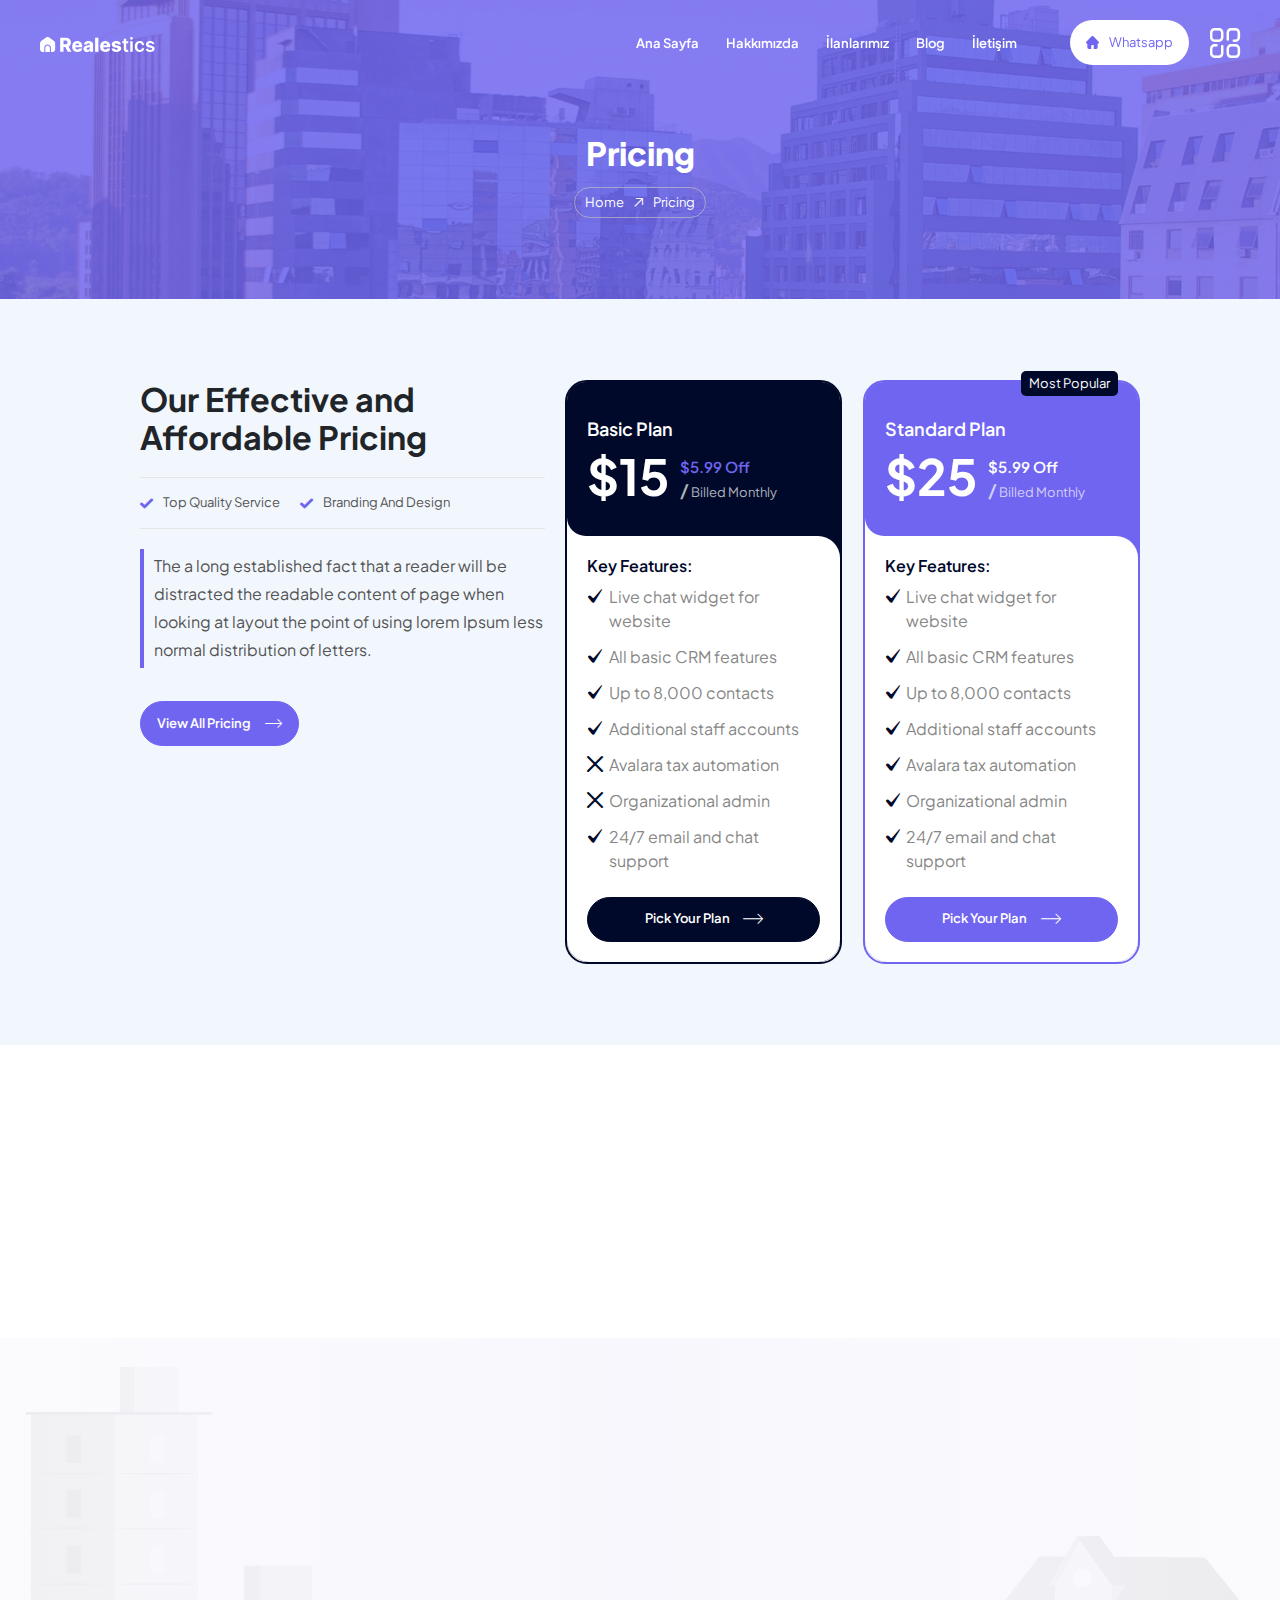
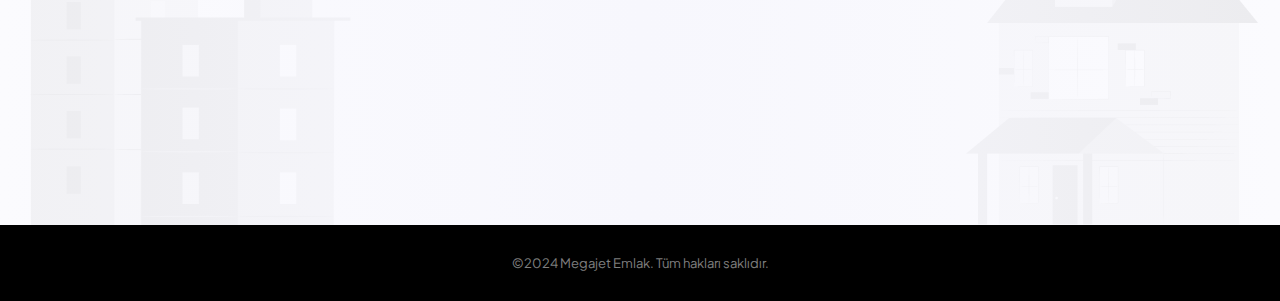
<file: pricing.html>
<!DOCTYPE html>
<html lang="en">

<head>
    <meta charset="UTF-8">
    <meta name="viewport" content="width=device-width, initial-scale=1.0">
    <title>Realestics - Real Estate HTML Template</title>

    <!-- libraries CSS -->
    <link rel="stylesheet" href="assets/icon/flaticon_real_estate.css">
    <link rel="stylesheet" href="assets/vendor/bootstrap/bootstrap.min.css">
    <link rel="stylesheet" href="assets/vendor/splide/splide.min.css">
    <link rel="stylesheet" href="assets/vendor/swiper/swiper-bundle.min.css">
    <link rel="stylesheet" href="assets/vendor/slim-select/slimselect.css">
    <link rel="stylesheet" href="assets/vendor/animate-wow/animate.min.css">

    <!-- custom CSS -->
    <link rel="stylesheet" href="assets/css/style.css">
</head>

<body>
    <div class="preloader" id="preloader">
        <div class="loader"></div>
    </div>


    <!-- SIDEBAR SECTION START -->
    <div class="ul-sidebar">
      <!-- header -->
      <div class="ul-sidebar-header">
        <div class="ul-sidebar-header-logo">
          <a href="index.html">
            <img src="assets/img/logo-dark.svg" alt="logo" class="logo" />
          </a>
        </div>
        <!-- sidebar closer -->
        <button class="ul-sidebar-closer">
          <i class="flaticon-close"></i>
        </button>
      </div>

      <div class="ul-sidebar-header-nav-wrapper d-block d-lg-none"></div>

      <p class="ul-sidebar-descr d-none d-lg-flex">
        Sakarya, Serdivan merkezli uzman gayrimenkul ofisiniz. Güvenilir, şeffaf
        ve profesyonel yaklaşımımızla; daire, arsa, ofis ve ticari mülklerin
        alım, satım ve kiralama süreçlerinde yanınızdayız. Konumumuz itibarıyla
        kolay erişim sağlarken; engelli dostu ofisimiz, güvenli ve modern hizmet
        sunar.
      </p>

      <div class="ul-sidebar-slider-wrapper d-none d-lg-flex">
        <div class="ul-sidebar-slider-nav ul-slider-nav">
          <button class="prev"><i class="flaticon-arrow"></i></button>
          <button class="next"><i class="flaticon-right-arrow"></i></button>
        </div>

        <div class="slider-wrapper">
          <div class="ul-sidebar-slider swiper">
            <div class="swiper-wrapper">
              <!-- single project -->
              <div class="swiper-slide">
                <div class="ul-project">
                  <div class="ul-project-img">
                    <img src="assets/img/project-3.jpg" alt="Project Image" />
                  </div>
                  <div class="ul-project-txt">
                    <span class="ul-project-tag">2 Gün Önce</span>
                    <div class="top">
                      <div class="left">
                        <span class="ul-project-price"
                          ><span class="number">22.500 TL</span>/Ay</span
                        >
                        <a href="project-details.html" class="ul-project-title"
                          >Kemalpaşa Mah.</a
                        >
                        <p class="ul-project-location">
                          Sakarya / Serdivan / Kemalpaşa Mh.
                        </p>
                      </div>
                      <div class="right">
                        <button class="ul-project-add-to-favorites-btn">
                          <i class="flaticon-heart"></i>
                        </button>
                      </div>
                    </div>

                    <!-- bottom -->
                    <div class="ul-project-infos ul-featured-property-infos">
                      <!-- single info -->
                      <div class="ul-project-info ul-featured-property-info">
                        <span class="icon"
                          ><i class="flaticon-bed-color"></i
                        ></span>
                        <span class="text">2 Yatak Odası</span>
                      </div>
                      <!-- single info -->
                      <div class="ul-project-info ul-featured-property-info">
                        <span class="icon"><i class="flaticon-bath"></i></span>
                        <span class="text">1 Banyo</span>
                      </div>
                    </div>
                  </div>
                </div>
              </div>

              <!-- single project -->
              <div class="swiper-slide">
                <div class="ul-project">
                  <div class="ul-project-img">
                    <img src="assets/img/project-1.jpg" alt="Project Image" />
                  </div>
                  <div class="ul-project-txt">
                    <span class="ul-project-tag">1 Gün Önce</span>
                    <div class="top">
                      <div class="left">
                        <span class="ul-project-price"
                          ><span class="number">25.000 TL</span>/Ay</span
                        >
                        <a href="project-details.html" class="ul-project-title"
                          >Köprübaşı Mah.</a
                        >
                        <p class="ul-project-location">
                           Sakarya / Serdivan / Köprübaşı Mh.
                        </p>
                      </div>
                      <div class="right">
                        <button class="ul-project-add-to-favorites-btn">
                          <i class="flaticon-heart"></i>
                        </button>
                      </div>
                    </div>

                    <!-- bottom -->
                    <div class="ul-project-infos ul-featured-property-infos">
                      <!-- single info -->
                      <div class="ul-project-info ul-featured-property-info">
                        <span class="icon"
                          ><i class="flaticon-bed-color"></i
                        ></span>
                        <span class="text">2 Yatak Odası</span>
                      </div>
                      <!-- single info -->
                      <div class="ul-project-info ul-featured-property-info">
                        <span class="icon"><i class="flaticon-bath"></i></span>
                        <span class="text">1 Banyo</span>
                      </div>
                    </div>
                  </div>
                </div>
              </div>

              <!-- single project -->
              <div class="swiper-slide">
                <div class="ul-project">
                  <div class="ul-project-img">
                    <img src="assets/img/project-4.jpg" alt="Project Image" />
                  </div>
                  <div class="ul-project-txt">
                    <span class="ul-project-tag">2 Gün Önce</span>
                    <div class="top">
                      <div class="left">
                        <span class="ul-project-price"
                          ><span class="number">17.000 TL</span>/Ay</span
                        >
                        <a href="project-details.html" class="ul-project-title"
                          >Kemalpaşa Mah.</a
                        >
                        <p class="ul-project-location">
                          Sakarya / Serdivan / Kemalpaşa Mh.
                        </p>
                      </div>
                      <div class="right">
                        <button class="ul-project-add-to-favorites-btn">
                          <i class="flaticon-heart"></i>
                        </button>
                      </div>
                    </div>

                    <!-- bottom -->
                    <div class="ul-project-infos ul-featured-property-infos">
                      <!-- single info -->
                      <div class="ul-project-info ul-featured-property-info">
                        <span class="icon"
                          ><i class="flaticon-bed-color"></i
                        ></span>
                        <span class="text">1 Yatak Odası</span>
                      </div>
                      <!-- single info -->
                      <div class="ul-project-info ul-featured-property-info">
                        <span class="icon"><i class="flaticon-bath"></i></span>
                        <span class="text">1 Banyo</span>
                      </div>
                    </div>
                  </div>
                </div>
              </div>
            </div>
          </div>
        </div>
      </div>

      <!-- sidebar footer -->
      <div class="ul-sidebar-footer">
        <span class="ul-sidebar-footer-title">Bizi Takip Edin Edin</span>

        <div class="ul-sidebar-footer-social">
          <a href="#"><i class="flaticon-facebook"></i></a>
          <a href="#"><i class="flaticon-twitter"></i></a>
          <a href="#"><i class="flaticon-instagram"></i></a>
          <a href="#"><i class="flaticon-linkedin"></i></a>
        </div>
      </div>
    </div>
    <!-- SIDEBAR SECTION END -->

    <!-- SEARCH MODAL SECTION START -->
    <div class="ul-search-form-wrapper flex-grow-1 flex-shrink-0">
        <button class="ul-search-closer"><i class="flaticon-close"></i></button>

        <form action="#" class="ul-search-form">
            <div class="ul-search-form-right">
                <input type="search" name="search" id="ul-search" placeholder="Search Here">
                <button type="submit"><span class="icon"><i class="flaticon-search"></i></span></button>
            </div>
        </form>
    </div>
    <!-- SEARCH MODAL SECTION END -->

     <!-- HEADER SECTION START -->
    <header class="ul-header ul-header--home">
      <div class="ul-header-bottom">
        <div class="ul-header-bottom-wrapper">
          <!-- header left -->
          <div class="header-bottom-left">
            <div class="logo-container">
              <a href="index.html" class="d-inline-block"
                ><img src="assets/img/logo.svg" alt="logo" class="logo"
              /></a>
            </div>
          </div>

          <!-- header nav -->
          <div class="ul-header-nav-wrapper">
            <div class="to-go-to-sidebar-in-mobile">
              <nav class="ul-header-nav">
                <div class="has-sub-menu">
                  <a href="index.html">Ana Sayfa</a>
                </div>
                <a href="about.html">Hakkımızda</a>
                <div class="has-sub-menu">
                  <a href="projects.html">İlanlarımız</a>
                </div>

                <div class="has-sub-menu">
                  <a href="blog.html">Blog</a>

                </div>
                <a href="contact.html">İletişim</a>
              </nav>
            </div>
          </div>

          <!-- actions -->
          <div class="ul-header-actions">
            
            <a href="#" class="add-property-btn d-xxs-none"
              ><i class="flaticon-home"></i>Whatsapp</a
            >
            <button class="ul-header-sidebar-opener">
              <i class="flaticon-menu-button"></i>
            </button>
          </div>

          <!-- sidebar opener -->
          <div class="d-none">
            <button class="ul-header-sidebar-opener">
              <i class="flaticon-menu-button"></i>
            </button>
          </div>
        </div>
      </div>
    </header>
    <!-- HEADER SECTION END -->


    <main>
        <!-- BREADCRUMB SECTION START -->
        <div class="ul-breadcrumb">
            <div class="wow animate__fadeInUp">
                <h2 class="ul-breadcrumb-title">Pricing</h2>
                <div class="ul-breadcrumb-nav">
                    <a href="index.html">Home</a>
                    <span class="separator"><i class="flaticon-aro-left"></i></span>
                    <span class="current-page">Pricing</span>
                </div>
            </div>
        </div>
        <!-- BREADCRUMB SECTION END -->


        <!-- PRICING section START -->
        <section class="ul-pricing ul-section-spacing">
            <div class="ul-inner-page-container">
                <div class="row ul-bs-row">
                    <!-- text -->
                    <div class="col-lg-5">
                        <div class="ul-pricing-txt">
                            <h2 class="ul-pricing-title">Our Effective and Affordable Pricing</h2>
                            <ul class="ul-pricing-checks">
                                <li class="ul-pricing-check"><i class="flaticon-check"></i> Top Quality Service</li>
                                <li class="ul-pricing-check"><i class="flaticon-check"></i> Branding And Design</li>
                            </ul>
                            <p class="ul-pricing-descr">The a long established fact that a reader will be distracted the readable content of page when looking at layout the point of using lorem Ipsum less normal distribution of letters.</p>
                            <a href="#" class="ul-btn">View All Pricing <i class="flaticon-right-arrow"></i></a>
                        </div>
                    </div>

                    <!-- packages  -->
                    <div class="col-lg-7">
                        <div class="ul-pricing-packages">
                            <!-- single package -->
                            <div class="ul-pricing-package">
                                <!-- heading -->
                                <div class="ul-pricing-package-heading">
                                    <span class="ul-pricing-package-name">Basic Plan</span>
                                    <div class="ul-pricing-package-heading-bottom">
                                        <h3 class="ul-pricing-package-price">$15</h3>
                                        <div class="right">
                                            <span class="ul-pricing-package-discount">$5.99 Off</span>
                                            <span class="ul-pricing-package-duration"><span class="divider">/</span> Billed Monthly</span>
                                        </div>
                                    </div>
                                </div>

                                <!-- body -->
                                <div class="ul-pricing-package-body">
                                    <h4 class="ul-pricing-package-body-title">Key Features: </h4>
                                    <ul class="ul-pricing-package-body-list">
                                        <li><i class="flaticon-check-mark-1"></i>Live chat widget for website</li>
                                        <li><i class="flaticon-check-mark-1"></i>All basic CRM features</li>
                                        <li><i class="flaticon-check-mark-1"></i>Up to 8,000 contacts</li>
                                        <li><i class="flaticon-check-mark-1"></i>Additional staff accounts</li>
                                        <li class="not-available"><i class="flaticon-close"></i> Avalara tax automation</li>
                                        <li class="not-available"><i class="flaticon-close"></i> Organizational admin</li>
                                        <li><i class="flaticon-check-mark-1"></i> 24/7 email and chat support</li>
                                    </ul>

                                    <a href="#" class="ul-btn ul-pricing-package-btn">Pick Your Plan <i class="flaticon-right-arrow"></i></a>
                                </div>
                            </div>

                            <!-- single package -->
                            <div class="ul-pricing-package popular">
                                <!-- heading -->
                                <div class="ul-pricing-package-heading">
                                    <span class="ul-pricing-package-name">Standard Plan</span>
                                    <div class="ul-pricing-package-heading-bottom">
                                        <h3 class="ul-pricing-package-price">$25</h3>
                                        <div class="right">
                                            <span class="ul-pricing-package-discount">$5.99 Off</span>
                                            <span class="ul-pricing-package-duration"><span class="divider">/</span> Billed Monthly</span>
                                        </div>
                                    </div>
                                    <span class="tag">Most Popular</span>
                                </div>

                                <!-- body -->
                                <div class="ul-pricing-package-body">
                                    <h4 class="ul-pricing-package-body-title">Key Features:</h4>
                                    <ul class="ul-pricing-package-body-list">
                                        <li><i class="flaticon-check-mark-1"></i>Live chat widget for website</li>
                                        <li><i class="flaticon-check-mark-1"></i>All basic CRM features</li>
                                        <li><i class="flaticon-check-mark-1"></i>Up to 8,000 contacts</li>
                                        <li><i class="flaticon-check-mark-1"></i>Additional staff accounts</li>
                                        <li><i class="flaticon-check-mark-1"></i> Avalara tax automation</li>
                                        <li><i class="flaticon-check-mark-1"></i> Organizational admin</li>
                                        <li><i class="flaticon-check-mark-1"></i> 24/7 email and chat support</li>
                                    </ul>

                                    <a href="#" class="ul-btn ul-pricing-package-btn">Pick Your Plan <i class="flaticon-right-arrow"></i></a>
                                </div>
                            </div>
                        </div>
                    </div>
                </div>
            </div>
        </section>
        <!-- PRICING section END -->




        <!-- APP AD SECTION START -->
        <div class="ul-app-ad wow animate__fadeInUp">
            <div class="ul-app-ad-container">
                <div class="ul-app-ad-content">
                    <div class="row align-items-start gy-5">
                        <!-- txt -->
                        <div class="col-lg-7">
                            <div class="ul-app-ad-txt">
                                <span class="ul-section-sub-title">Download App</span>
                                <h2 class="ul-section-title">Download Our Real Estate Mobile App <span class="colored">15% Off</span></h2>
                                <div class="ul-app-ad-btns">
                                    <button>
                                        <i class="flaticon-play"></i>
                                        <span>
                                            <span class="sub-title">Get in on</span>
                                            <span class="title">Apps Store</span>
                                        </span>
                                    </button>
                                    <button>
                                        <i class="flaticon-play"></i>
                                        <span>
                                            <span class="sub-title">Get in on</span>
                                            <span class="title">Google Play</span>
                                        </span>
                                    </button>
                                </div>
                            </div>
                        </div>

                        <!-- img -->
                        <div class="col-lg-5">
                            <div class="ul-app-ad-imgs">
                                <div class="ul-app-ad-img">
                                    <!-- qr code -->
                                    <img src="assets/img/app-ad-qr-code.jpg" alt="QR Code" class="ul-app-ad-qr-code">
                                    <!-- app screenshot 1 -->
                                    <img src="assets/img/app-ad-ss-1.png" alt="App screenshot" class="ul-app-ad-ss-1">
                                </div>
                                <div class="ul-app-ad-img">
                                    <!-- app screenshot 2 -->
                                    <img src="assets/img/app-ad-ss-2.png" alt="App Screenshot" class="ul-app-ad-ss-2">
                                </div>

                                <!-- vector -->
                                <img src="assets/img/app-ad-img-vector.svg" alt="vector" class="vector">
                            </div>
                        </div>
                    </div>
                </div>
            </div>
        </div>
        <!-- APP AD SECTION END -->
    </main>


    <!-- FOOTER SECTION START -->
<footer class="ul-footer">
  <div class="ul-footer-top">
    <div class="ul-container">
      <div class="ul-footer-top-wrapper wow animate__fadeInUp">

        <!-- Firma Hakkında -->
        <div class="ul-footer-about">
          <a href="index.html">
            <img src="assets/img/logo-dark.svg" alt="Megajet Emlak Logo" />
          </a>
          <p class="ul-footer-about-txt">
            Türkiye’nin dört bir yanında binlerce satış ve kiralık ilanı ile size hayalinizdeki evi bulmanızda yardımcı oluyoruz.
          </p>
          <div class="ul-footer-socials">
            <a href="#"><i class="flaticon-facebook"></i></a>
            <a href="#"><i class="flaticon-instagram"></i></a>
            <a href="#"><i class="flaticon-twitter"></i></a>
            <a href="#"><i class="flaticon-linkedin"></i></a>
          </div>
        </div>

        <!-- Sütun 1 -->
        <div class="single-column">
          <div class="ul-footer-widget">
            <h3 class="ul-footer-widget-title">EV SAT</h3>
            <div class="ul-footer-widget-links">
              <a href="#">Teklif Al</a>
              <a href="pricing.html">Fiyatlandırma</a>
              <a href="#">Müşteri Yorumları</a>
              <a href="#">Başarı Hikayeleri</a>
            </div>
          </div>
          <div class="ul-footer-widget">
            <h3 class="ul-footer-widget-title">EV AL</h3>
            <div class="ul-footer-widget-links">
              <a href="pricing.html">Satılık Evler</a>
              <a href="#">Kredi & Finansman</a>
            </div>
          </div>
        </div>

        <!-- Sütun 2 -->
        <div class="single-column">
          <div class="ul-footer-widget">
            <h3 class="ul-footer-widget-title">AL, SAT VE KİRALA</h3>
            <div class="ul-footer-widget-links">
              <a href="#">Gayrimenkul Al & Sat</a>
              <a href="#">Kiralık Evler</a>
              <a href="#">Yatırım Projeleri</a>
            </div>
          </div>
          <div class="ul-footer-widget">
            <h3 class="ul-footer-widget-title">ŞARTLAR & GİZLİLİK</h3>
            <div class="ul-footer-widget-links">
              <a href="#">Güven & Güvenlik</a>
              <a href="#">Kullanım Şartları</a>
              <a href="#">Gizlilik Politikası</a>
            </div>
          </div>
        </div>

        <!-- Sütun 3 -->
        <div class="single-column">
          <div class="ul-footer-widget">
            <h3 class="ul-footer-widget-title">HAKKIMIZDA</h3>
            <div class="ul-footer-widget-links">
              <a href="#">Şirket</a>
              <a href="how-it-works.html">Nasıl Çalışır</a>
              <a href="contact.html">İletişim</a>
              <a href="#">Yatırımcılar</a>
            </div>
          </div>
          <div class="ul-footer-widget">
            <h3 class="ul-footer-widget-title">KAYNAKLAR</h3>
            <div class="ul-footer-widget-links">
              <a href="blog.html">Blog</a>
              <a href="#">Rehber</a>
              <a href="#">SSS</a>
              <a href="#">Yardım Merkezi</a>
            </div>
          </div>
        </div>

      </div>
    </div>
  </div>

  <!-- footer bottom -->
  <div class="ul-footer-bottom">
    <p class="copyright-txt">
      &copy;2024 Megajet Emlak. Tüm hakları saklıdır.
    </p>
  </div>

  <!-- vector -->
  <div class="ul-footer-vectors">
    <img src="assets/img/footer-vector-img-1.png" alt="Footer Image" class="ul-footer-vector-1"/>
    <img src="assets/img/footer-vector-img-2.png" alt="Footer Image" class="ul-footer-vector-2"/>
  </div>
</footer>
<!-- FOOTER SECTION END -->



    <!-- libraries JS -->
    <script src="assets/vendor/bootstrap/bootstrap.bundle.min.js"></script>
    <script src="assets/vendor/splide/splide.min.js"></script>
    <script src="assets/vendor/splide/splide-extension-auto-scroll.min.js"></script>
    <script src="assets/vendor/swiper/swiper-bundle.min.js"></script>
    <script src="assets/vendor/slim-select/slimselect.min.js"></script>
    <script src="assets/vendor/animate-wow/wow.min.js"></script>
    <script src="assets/vendor/splittype/index.min.js"></script>
    <script src="assets/vendor/mixitup/mixitup.min.js"></script>
    <script src="assets/vendor/fslightbox/fslightbox.js"></script>

    <!-- custom JS -->
    <script src="assets/js/main.js"></script>
</body>

</html>
</file>
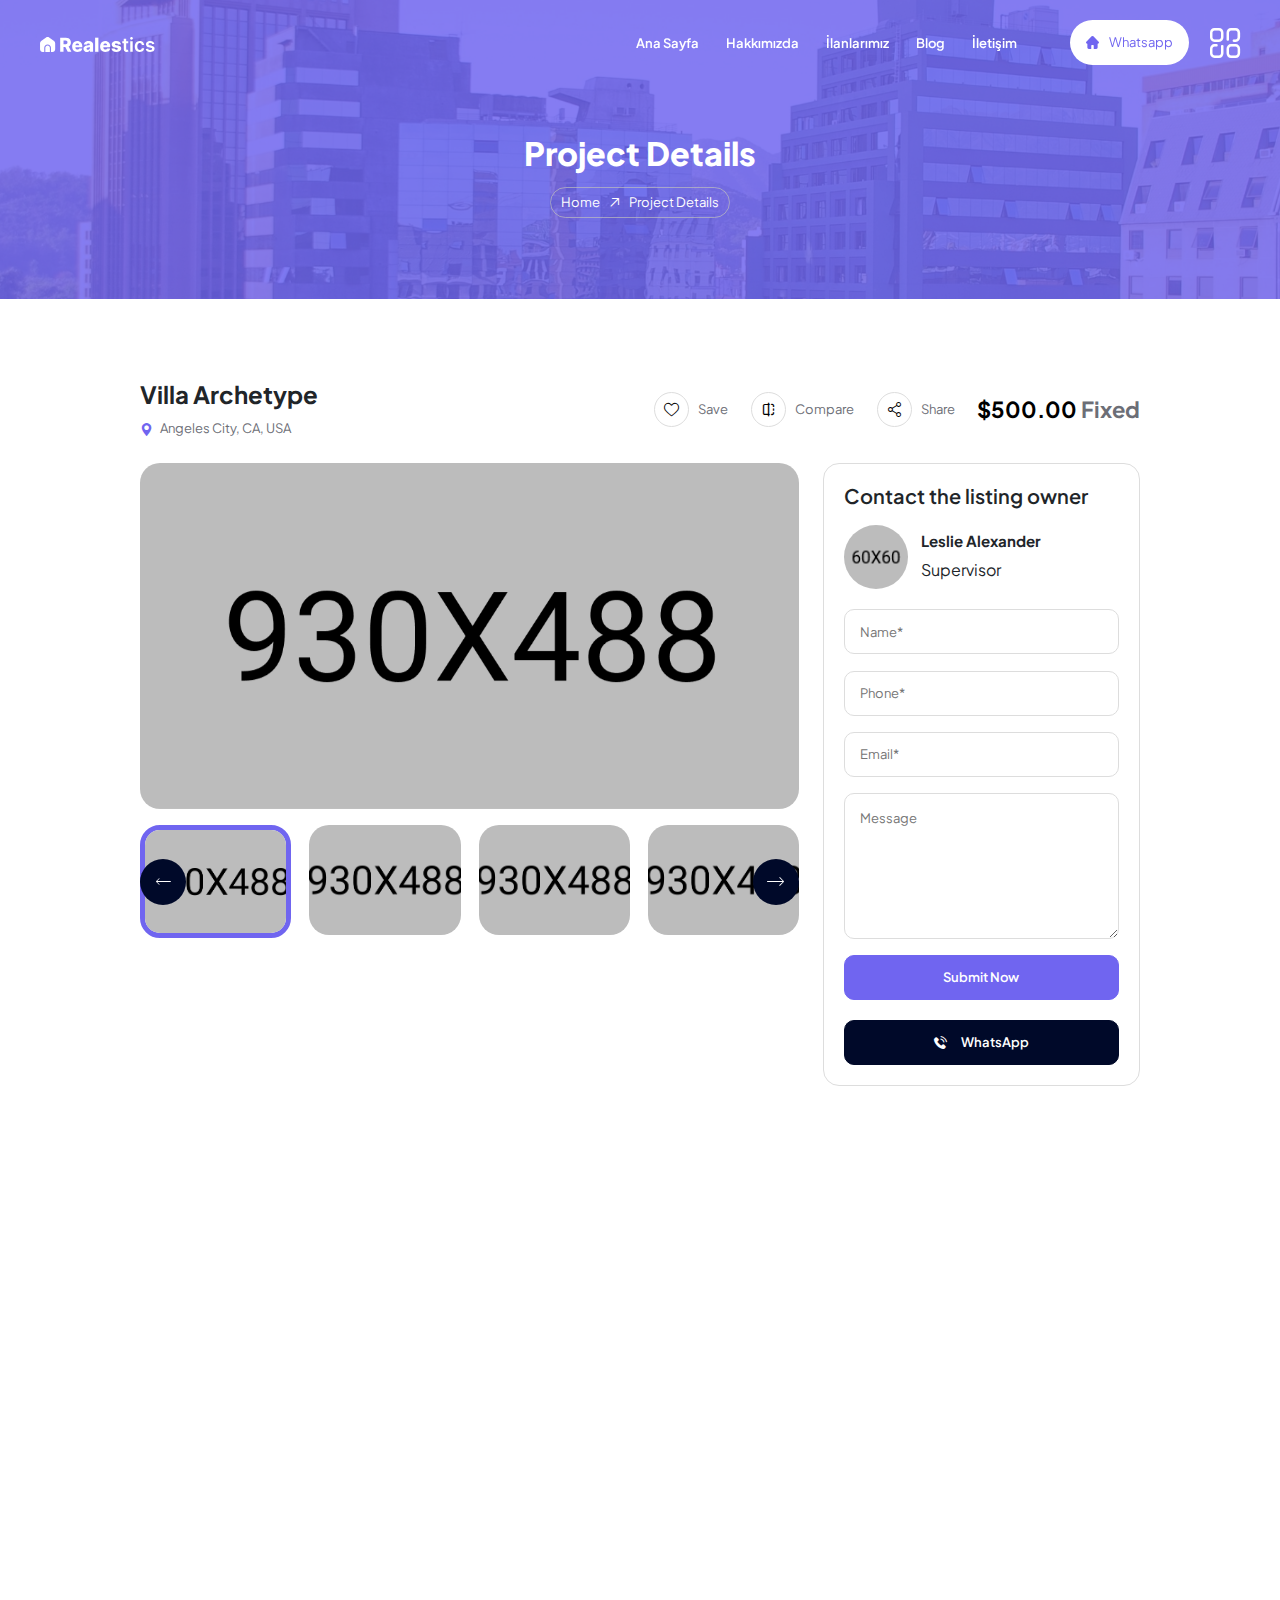
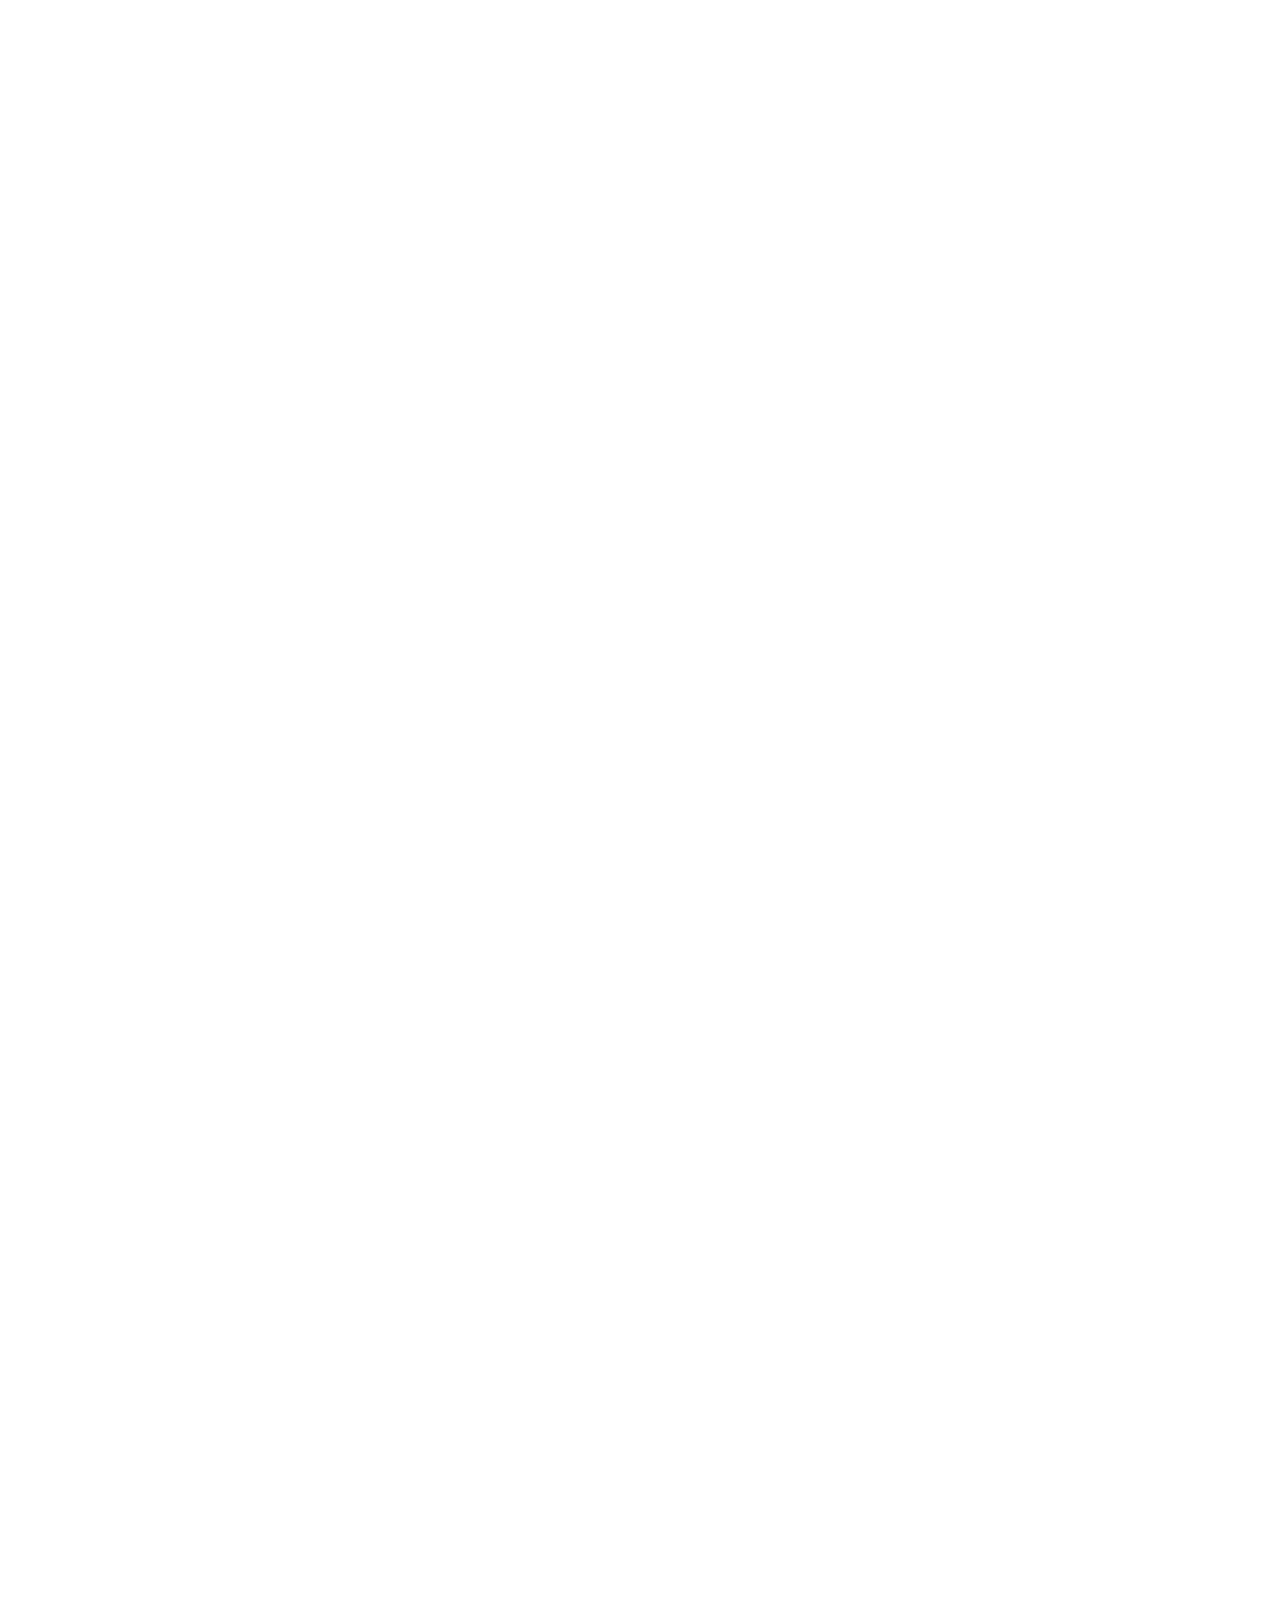
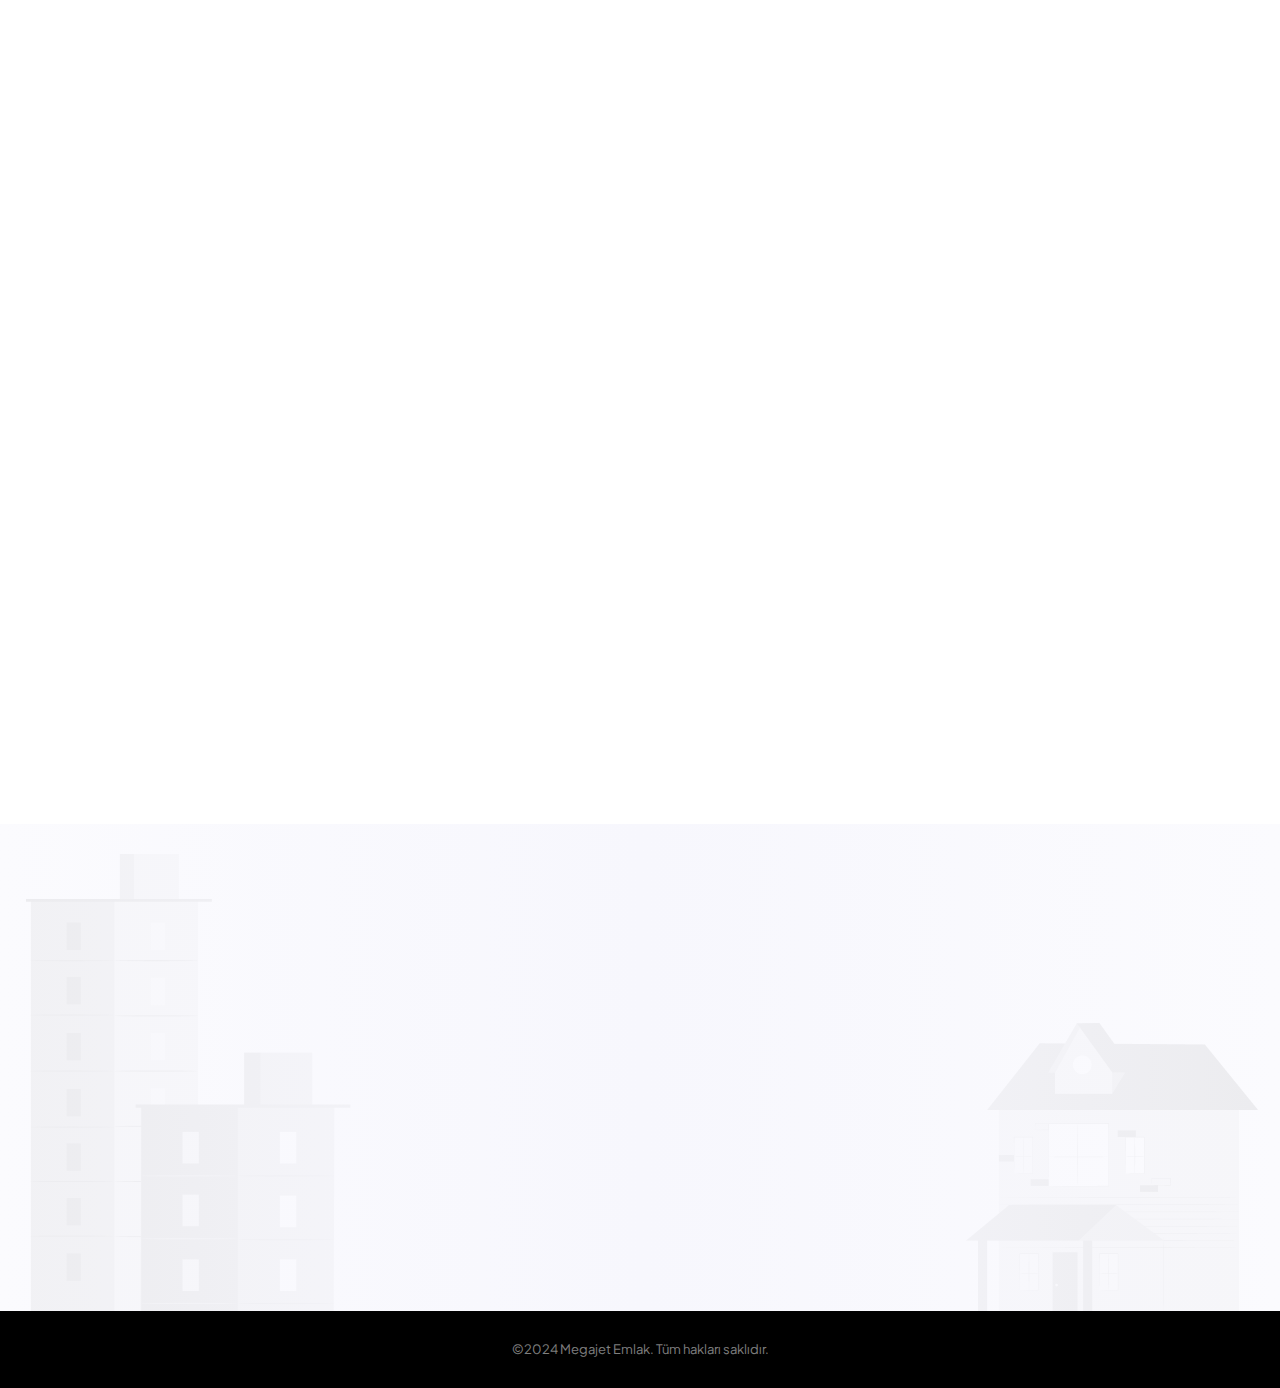
<file: project-details.html>
<!DOCTYPE html>
<html lang="en">

<head>
    <meta charset="UTF-8">
    <meta name="viewport" content="width=device-width, initial-scale=1.0">
    <title>Realestics - Real Estate HTML Template</title>

    <!-- libraries CSS -->
    <link rel="stylesheet" href="assets/icon/flaticon_real_estate.css">
    <link rel="stylesheet" href="assets/vendor/bootstrap/bootstrap.min.css">
    <link rel="stylesheet" href="assets/vendor/splide/splide.min.css">
    <link rel="stylesheet" href="assets/vendor/swiper/swiper-bundle.min.css">
    <link rel="stylesheet" href="assets/vendor/slim-select/slimselect.css">
    <link rel="stylesheet" href="assets/vendor/animate-wow/animate.min.css">

    <!-- custom CSS -->
    <link rel="stylesheet" href="assets/css/style.css">
</head>

<body>
    <div class="preloader" id="preloader">
        <div class="loader"></div>
    </div>


    <!-- SIDEBAR SECTION START -->
    <div class="ul-sidebar">
      <!-- header -->
      <div class="ul-sidebar-header">
        <div class="ul-sidebar-header-logo">
          <a href="index.html">
            <img src="assets/img/logo-dark.svg" alt="logo" class="logo" />
          </a>
        </div>
        <!-- sidebar closer -->
        <button class="ul-sidebar-closer">
          <i class="flaticon-close"></i>
        </button>
      </div>

      <div class="ul-sidebar-header-nav-wrapper d-block d-lg-none"></div>

      <p class="ul-sidebar-descr d-none d-lg-flex">
        Sakarya, Serdivan merkezli uzman gayrimenkul ofisiniz. Güvenilir, şeffaf
        ve profesyonel yaklaşımımızla; daire, arsa, ofis ve ticari mülklerin
        alım, satım ve kiralama süreçlerinde yanınızdayız. Konumumuz itibarıyla
        kolay erişim sağlarken; engelli dostu ofisimiz, güvenli ve modern hizmet
        sunar.
      </p>

      <div class="ul-sidebar-slider-wrapper d-none d-lg-flex">
        <div class="ul-sidebar-slider-nav ul-slider-nav">
          <button class="prev"><i class="flaticon-arrow"></i></button>
          <button class="next"><i class="flaticon-right-arrow"></i></button>
        </div>

        <div class="slider-wrapper">
          <div class="ul-sidebar-slider swiper">
            <div class="swiper-wrapper">
              <!-- single project -->
              <div class="swiper-slide">
                <div class="ul-project">
                  <div class="ul-project-img">
                    <img src="assets/img/project-3.jpg" alt="Project Image" />
                  </div>
                  <div class="ul-project-txt">
                    <span class="ul-project-tag">2 Gün Önce</span>
                    <div class="top">
                      <div class="left">
                        <span class="ul-project-price"
                          ><span class="number">22.500 TL</span>/Ay</span
                        >
                        <a href="project-details.html" class="ul-project-title"
                          >Kemalpaşa Mah.</a
                        >
                        <p class="ul-project-location">
                          Sakarya / Serdivan / Kemalpaşa Mh.
                        </p>
                      </div>
                      <div class="right">
                        <button class="ul-project-add-to-favorites-btn">
                          <i class="flaticon-heart"></i>
                        </button>
                      </div>
                    </div>

                    <!-- bottom -->
                    <div class="ul-project-infos ul-featured-property-infos">
                      <!-- single info -->
                      <div class="ul-project-info ul-featured-property-info">
                        <span class="icon"
                          ><i class="flaticon-bed-color"></i
                        ></span>
                        <span class="text">2 Yatak Odası</span>
                      </div>
                      <!-- single info -->
                      <div class="ul-project-info ul-featured-property-info">
                        <span class="icon"><i class="flaticon-bath"></i></span>
                        <span class="text">1 Banyo</span>
                      </div>
                    </div>
                  </div>
                </div>
              </div>

              <!-- single project -->
              <div class="swiper-slide">
                <div class="ul-project">
                  <div class="ul-project-img">
                    <img src="assets/img/project-1.jpg" alt="Project Image" />
                  </div>
                  <div class="ul-project-txt">
                    <span class="ul-project-tag">1 Gün Önce</span>
                    <div class="top">
                      <div class="left">
                        <span class="ul-project-price"
                          ><span class="number">25.000 TL</span>/Ay</span
                        >
                        <a href="project-details.html" class="ul-project-title"
                          >Köprübaşı Mah.</a
                        >
                        <p class="ul-project-location">
                           Sakarya / Serdivan / Köprübaşı Mh.
                        </p>
                      </div>
                      <div class="right">
                        <button class="ul-project-add-to-favorites-btn">
                          <i class="flaticon-heart"></i>
                        </button>
                      </div>
                    </div>

                    <!-- bottom -->
                    <div class="ul-project-infos ul-featured-property-infos">
                      <!-- single info -->
                      <div class="ul-project-info ul-featured-property-info">
                        <span class="icon"
                          ><i class="flaticon-bed-color"></i
                        ></span>
                        <span class="text">2 Yatak Odası</span>
                      </div>
                      <!-- single info -->
                      <div class="ul-project-info ul-featured-property-info">
                        <span class="icon"><i class="flaticon-bath"></i></span>
                        <span class="text">1 Banyo</span>
                      </div>
                    </div>
                  </div>
                </div>
              </div>

              <!-- single project -->
              <div class="swiper-slide">
                <div class="ul-project">
                  <div class="ul-project-img">
                    <img src="assets/img/project-4.jpg" alt="Project Image" />
                  </div>
                  <div class="ul-project-txt">
                    <span class="ul-project-tag">2 Gün Önce</span>
                    <div class="top">
                      <div class="left">
                        <span class="ul-project-price"
                          ><span class="number">17.000 TL</span>/Ay</span
                        >
                        <a href="project-details.html" class="ul-project-title"
                          >Kemalpaşa Mah.</a
                        >
                        <p class="ul-project-location">
                          Sakarya / Serdivan / Kemalpaşa Mh.
                        </p>
                      </div>
                      <div class="right">
                        <button class="ul-project-add-to-favorites-btn">
                          <i class="flaticon-heart"></i>
                        </button>
                      </div>
                    </div>

                    <!-- bottom -->
                    <div class="ul-project-infos ul-featured-property-infos">
                      <!-- single info -->
                      <div class="ul-project-info ul-featured-property-info">
                        <span class="icon"
                          ><i class="flaticon-bed-color"></i
                        ></span>
                        <span class="text">1 Yatak Odası</span>
                      </div>
                      <!-- single info -->
                      <div class="ul-project-info ul-featured-property-info">
                        <span class="icon"><i class="flaticon-bath"></i></span>
                        <span class="text">1 Banyo</span>
                      </div>
                    </div>
                  </div>
                </div>
              </div>
            </div>
          </div>
        </div>
      </div>

      <!-- sidebar footer -->
      <div class="ul-sidebar-footer">
        <span class="ul-sidebar-footer-title">Bizi Takip Edin Edin</span>

        <div class="ul-sidebar-footer-social">
          <a href="#"><i class="flaticon-facebook"></i></a>
          <a href="#"><i class="flaticon-twitter"></i></a>
          <a href="#"><i class="flaticon-instagram"></i></a>
          <a href="#"><i class="flaticon-linkedin"></i></a>
        </div>
      </div>
    </div>
    <!-- SIDEBAR SECTION END -->

    <!-- SEARCH MODAL SECTION START -->
    <div class="ul-search-form-wrapper flex-grow-1 flex-shrink-0">
        <button class="ul-search-closer"><i class="flaticon-close"></i></button>

        <form action="#" class="ul-search-form">
            <div class="ul-search-form-right">
                <input type="search" name="search" id="ul-search" placeholder="Search Here">
                <button type="submit"><span class="icon"><i class="flaticon-search"></i></span></button>
            </div>
        </form>
    </div>
    <!-- SEARCH MODAL SECTION END -->

     <!-- HEADER SECTION START -->
    <header class="ul-header ul-header--home">
      <div class="ul-header-bottom">
        <div class="ul-header-bottom-wrapper">
          <!-- header left -->
          <div class="header-bottom-left">
            <div class="logo-container">
              <a href="index.html" class="d-inline-block"
                ><img src="assets/img/logo.svg" alt="logo" class="logo"
              /></a>
            </div>
          </div>

          <!-- header nav -->
          <div class="ul-header-nav-wrapper">
            <div class="to-go-to-sidebar-in-mobile">
              <nav class="ul-header-nav">
                <div class="has-sub-menu">
                  <a href="index.html">Ana Sayfa</a>
                </div>
                <a href="about.html">Hakkımızda</a>
                <div class="has-sub-menu">
                  <a href="projects.html">İlanlarımız</a>
                </div>

                <div class="has-sub-menu">
                  <a href="blog.html">Blog</a>

                </div>
                <a href="contact.html">İletişim</a>
              </nav>
            </div>
          </div>

          <!-- actions -->
          <div class="ul-header-actions">
            
            <a href="#" class="add-property-btn d-xxs-none"
              ><i class="flaticon-home"></i>Whatsapp</a
            >
            <button class="ul-header-sidebar-opener">
              <i class="flaticon-menu-button"></i>
            </button>
          </div>

          <!-- sidebar opener -->
          <div class="d-none">
            <button class="ul-header-sidebar-opener">
              <i class="flaticon-menu-button"></i>
            </button>
          </div>
        </div>
      </div>
    </header>
    <!-- HEADER SECTION END -->


    <main>
        <!-- BREADCRUMB SECTION START -->
        <div class="ul-breadcrumb">
            <div class="wow animate__fadeInUp">
                <h2 class="ul-breadcrumb-title">Project Details</h2>
                <div class="ul-breadcrumb-nav">
                    <a href="index.html">Home</a>
                    <span class="separator"><i class="flaticon-aro-left"></i></span>
                    <span class="current-page">Project Details</span>
                </div>
            </div>
        </div>
        <!-- BREADCRUMB SECTION END -->

        <div class="ul-inner-page-content-wrapper">
            <div class="ul-inner-page-container">
                <!-- heading -->
                <div class="ul-project-details-heading">
                    <div class="left">
                        <h3 class="ul-project-details-title">Villa Archetype</h3>
                        <span class="ul-project-details-location"><span class="icon"><i class="flaticon-maps-and-flags"></i></span>Angeles City, CA, USA</span>
                    </div>

                    <div class="right">
                        <div class="ul-project-details-actions">
                            <!-- share -->
                            <button class="ul-project-details-action">
                                <span class="icon"><i class="flaticon-heart"></i></span>
                                <span>Save</span>
                            </button>
                            <!-- share -->
                            <button class="ul-project-details-action">
                                <span class="icon"><i class="flaticon-compare-2"></i></span>
                                <span>Compare</span>
                            </button>
                            <!-- share -->
                            <button class="ul-project-details-action">
                                <span class="icon"><i class="flaticon-share-1"></i></span>
                                <span>Share</span>
                            </button>
                        </div>

                        <div class="ul-project-details-price"><span class="number">$500.00</span> Fixed</div>
                    </div>
                </div>

                <!-- body -->
                <div class="ul-project-details-body">
                    <div class="row gy-5">
                        <!-- left -->
                        <div class="col-lg-8">
                            <!-- img slider -->
                            <div class="ul-project-details-slider-wrapper wow animate__fadeInUp">
                                <div class="swiper ul-project-details-img-slider">
                                    <div class="swiper-wrapper">
                                        <div class="swiper-slide">
                                            <img src="assets/img/project-details-img-big-1.jpg" alt="Project Image">
                                        </div>
                                        <div class="swiper-slide">
                                            <img src="assets/img/project-details-img-big-2.jpg" alt="Project Image">
                                        </div>
                                        <div class="swiper-slide">
                                            <img src="assets/img/project-details-img-big-3.jpg" alt="Project Image">
                                        </div>
                                        <div class="swiper-slide">
                                            <img src="assets/img/project-details-img-big-4.jpg" alt="Project Image">
                                        </div>
                                        <div class="swiper-slide">
                                            <img src="assets/img/project-details-img-big-1.jpg" alt="Project Image">
                                        </div>
                                    </div>
                                </div>

                                <div class="swiper ul-project-details-img-slider-thumb">
                                    <div class="swiper-wrapper">
                                        <div class="swiper-slide">
                                            <img src="assets/img/project-details-img-big-1.jpg" alt="Project Image">
                                        </div>
                                        <div class="swiper-slide">
                                            <img src="assets/img/project-details-img-big-2.jpg" alt="Project Image">
                                        </div>
                                        <div class="swiper-slide">
                                            <img src="assets/img/project-details-img-big-3.jpg" alt="Project Image">
                                        </div>
                                        <div class="swiper-slide">
                                            <img src="assets/img/project-details-img-big-4.jpg" alt="Project Image">
                                        </div>
                                        <div class="swiper-slide">
                                            <img src="assets/img/project-details-img-big-1.jpg" alt="Project Image">
                                        </div>
                                    </div>

                                    <!-- navigation -->
                                    <div class="ul-slider-nav ul-project-details-img-slider-thumb-nav">
                                        <button class="prev"><i class="flaticon-arrow"></i></button>
                                        <button class="next"><i class="flaticon-right-arrow"></i></button>
                                    </div>
                                </div>
                            </div>

                            <!-- description -->
                            <div class="ul-project-details-block wow animate__fadeIn">
                                <h3 class="ul-project-details-title">Description</h3>
                                <p>Consectetur adipiscing elit. Pellentesque sed elit tempus, consectetur augue vel, venenatis neque. Suspendisse potenti. Nunc convallis nulla fringilla tellus dapibus lobortis. Nam in bibendum mi, at molestie tellus. Quisque molestie vel elit nec ultrices. Pellentesque a ex id lectus sagittis bibendum. Mauris ante nunc, eleifend sed consectetur non, rutrum quis diam. Suspendisse ultricies molestie tellus dapibus maximus. Quisque interdum accumsan velit ac pellentesque. Nam est risus, auctor ut diam in, mollis lobortis tellus.</p>
                                <p>Suspendisse potenti. Nunc convallis nulla fringilla tellus dapibus lobortis. Nam in bibendum mi, at molestie tellus. Quisque molestie vel elit nec ultrices. Pellentesque a ex id lectus sagittis bibendum. Mauris ante nunc, eleifend sed consectetur non, rutrum quis diam. Suspendisse ultricies molestie tellus dapibus maximus. Quisque interdum accumsan velit ac pellentesque. Nam est risus, auctor ut diam in, mollis lobortis tellus.</p>
                            </div>

                            <!-- overview -->
                            <div class="ul-project-details-block wow animate__fadeIn">
                                <h3 class="ul-project-details-title">Overview</h3>
                                <div class="ul-project-details-overview-infos wow animate__fadeInUp">
                                    <div class="row row-cols-xl-5 row-cols-sm-4 row-cols-3 row-cols-xxs-2 ul-bs-row">
                                        <div class="col">
                                            <div class="ul-project-details-overview-info">
                                                <div class="icon"><i class="flaticon-buildings"></i></div>
                                                <div class="txt">
                                                    <span class="key">ID NO.</span>
                                                    <span class="value">#1253</span>
                                                </div>
                                            </div>
                                        </div>

                                        <div class="col">
                                            <div class="ul-project-details-overview-info">
                                                <div class="icon"><i class="flaticon-home-tik-mark"></i></div>
                                                <div class="txt">
                                                    <span class="key">Type</span>
                                                    <span class="value">Apartment</span>
                                                </div>
                                            </div>
                                        </div>

                                        <div class="col">
                                            <div class="ul-project-details-overview-info">
                                                <div class="icon"><i class="flaticon-bed-color"></i></div>
                                                <div class="txt">
                                                    <span class="key">Bedroom</span>
                                                    <span class="value">4</span>
                                                </div>
                                            </div>
                                        </div>

                                        <div class="col">
                                            <div class="ul-project-details-overview-info">
                                                <div class="icon"><i class="flaticon-bath"></i></div>
                                                <div class="txt">
                                                    <span class="key">Bath</span>
                                                    <span class="value">3</span>
                                                </div>
                                            </div>
                                        </div>

                                        <div class="col">
                                            <div class="ul-project-details-overview-info">
                                                <div class="icon"><i class="flaticon-buildings"></i></div>
                                                <div class="txt">
                                                    <span class="key">Sqft</span>
                                                    <span class="value">1950</span>
                                                </div>
                                            </div>
                                        </div>

                                        <div class="col">
                                            <div class="ul-project-details-overview-info">
                                                <div class="icon"><i class="flaticon-house-1"></i></div>
                                                <div class="txt">
                                                    <span class="key">Purpose</span>
                                                    <span class="value">For Sell</span>
                                                </div>
                                            </div>
                                        </div>

                                        <div class="col">
                                            <div class="ul-project-details-overview-info">
                                                <div class="icon"><i class="flaticon-wifi"></i></div>
                                                <div class="txt">
                                                    <span class="key">Wi-Fi</span>
                                                    <span class="value">Yes</span>
                                                </div>
                                            </div>
                                        </div>

                                        <div class="col">
                                            <div class="ul-project-details-overview-info">
                                                <div class="icon"><i class="flaticon-tv-1"></i></div>
                                                <div class="txt">
                                                    <span class="key">Smart TV</span>
                                                    <span class="value">Yes</span>
                                                </div>
                                            </div>
                                        </div>

                                        <div class="col">
                                            <div class="ul-project-details-overview-info">
                                                <div class="icon"><i class="flaticon-parking"></i></div>
                                                <div class="txt">
                                                    <span class="key">Parking</span>
                                                    <span class="value">Yes</span>
                                                </div>
                                            </div>
                                        </div>

                                        <div class="col">
                                            <div class="ul-project-details-overview-info">
                                                <div class="icon"><i class="flaticon-tools"></i></div>
                                                <div class="txt">
                                                    <span class="key">Build Year</span>
                                                    <span class="value">2023</span>
                                                </div>
                                            </div>
                                        </div>
                                    </div>
                                </div>
                            </div>

                            <!-- preview video -->
                            <div class="ul-project-details-block wow animate__fadeIn">
                                <h3 class="ul-project-details-title">Video Preview</h3>
                                <div class="ul-project-details-video wow animate__fadeInUp">
                                    <img src="assets/img/project-video-cover.jpg" alt="Video Cover" class="video-cover">
                                    <a href="https://youtu.be/4jnzf1yj48M?si=tSUQuTCnqTSjrab8" data-fslightbox="video"><i class="flaticon-play"></i></a>
                                </div>
                            </div>

                            <!-- Features & aminities -->
                            <div class="ul-project-details-block wow animate__fadeIn">
                                <h3 class="ul-project-details-title">Features & Aminities</h3>
                                <div class="ul-project-details-features wow animate__fadeInUp">
                                    <span class="feature"><span class="icon"><i class="flaticon-check-4"></i></span><span class="txt">Air Conditioning</span></span>
                                    <span class="feature"><span class="icon"><i class="flaticon-check-4"></i></span><span class="txt">Barbeque</span></span>
                                    <span class="feature"><span class="icon"><i class="flaticon-check-4"></i></span><span class="txt">Washer and dryer</span></span>
                                    <span class="feature"><span class="icon"><i class="flaticon-check-4"></i></span><span class="txt">Refrigerator</span></span>
                                    <span class="feature"><span class="icon"><i class="flaticon-check-4"></i></span><span class="txt">Gym</span></span>
                                    <span class="feature"><span class="icon"><i class="flaticon-check-4"></i></span><span class="txt">Recreation</span></span>
                                    <span class="feature"><span class="icon"><i class="flaticon-check-4"></i></span><span class="txt">Ventilation</span></span>
                                    <span class="feature"><span class="icon"><i class="flaticon-check-4"></i></span><span class="txt">Ventilation</span></span>
                                    <span class="feature"><span class="icon"><i class="flaticon-check-4"></i></span><span class="txt">Microwave</span></span>
                                    <span class="feature"><span class="icon"><i class="flaticon-check-4"></i></span><span class="txt">Microwave</span></span>
                                    <span class="feature"><span class="icon"><i class="flaticon-check-4"></i></span><span class="txt">Electricity</span></span>
                                    <span class="feature"><span class="icon"><i class="flaticon-check-4"></i></span><span class="txt">Front Yard</span></span>
                                    <span class="feature"><span class="icon"><i class="flaticon-check-4"></i></span><span class="txt">Swimming Pool</span></span>
                                    <span class="feature"><span class="icon"><i class="flaticon-check-4"></i></span><span class="txt">Basketball</span></span>
                                    <span class="feature"><span class="icon"><i class="flaticon-check-4"></i></span><span class="txt">Window Coverings</span></span>
                                    <span class="feature"><span class="icon"><i class="flaticon-check-4"></i></span><span class="txt">Heating</span></span>
                                    <span class="feature"><span class="icon"><i class="flaticon-check-4"></i></span><span class="txt">Laundry</span></span>
                                    <span class="feature"><span class="icon"><i class="flaticon-check-4"></i></span><span class="txt">Fireplace</span></span>
                                    <span class="feature"><span class="icon"><i class="flaticon-check-4"></i></span><span class="txt">24x7 Security</span></span>
                                    <span class="feature"><span class="icon"><i class="flaticon-check-4"></i></span><span class="txt">Natural Gas</span></span>
                                    <span class="feature"><span class="icon"><i class="flaticon-check-4"></i></span><span class="txt">Media Room</span></span>
                                    <span class="feature"><span class="icon"><i class="flaticon-check-4"></i></span><span class="txt">Media Room</span></span>
                                    <span class="feature"><span class="icon"><i class="flaticon-check-4"></i></span><span class="txt">Indoor Game</span></span>
                                    <span class="feature"><span class="icon"><i class="flaticon-check-4"></i></span><span class="txt">Central Air</span></span>
                                    <span class="feature"><span class="icon"><i class="flaticon-check-4"></i></span><span class="txt">Equipped Kitchen</span></span>
                                    <span class="feature"><span class="icon"><i class="flaticon-check-4"></i></span><span class="txt">Suspendisse Potenti.</span></span>
                                    <span class="feature"><span class="icon"><i class="flaticon-check-4"></i></span><span class="txt">Smoke Detectors</span></span>
                                    <span class="feature"><span class="icon"><i class="flaticon-check-4"></i></span><span class="txt">Elevator</span></span>
                                </div>
                            </div>

                            <!-- location -->
                            <div class="ul-project-details-block wow animate__fadeIn">
                                <h3 class="ul-project-details-title">Location</h3>
                                <div class="ul-project-details-map wow animate__fadeInUp">
                                    <iframe src="https://www.google.com/maps/embed?pb=!1m18!1m12!1m3!1d2170.7025865590476!2d90.41431874020503!3d23.79468996086054!2m3!1f0!2f0!3f0!3m2!1i1024!2i768!4f13.1!3m3!1m2!1s0x3755c7a494861707%3A0x59ab371b6ff2e0fd!2zR3Vsc2hhbiBTcXVhcmUg4KaX4KeB4Kay4Ka24Ka-4KaoIOCmuOCnjeCmleCmr-CmvOCmvuCmsA!5e0!3m2!1sen!2sbd!4v1730960865419!5m2!1sen!2sbd" allowfullscreen="" loading="lazy" referrerpolicy="no-referrer-when-downgrade"></iframe>
                                </div>
                            </div>

                            <!-- floor plan -->
                            <div class="ul-project-details-block wow animate__fadeIn">
                                <h3 class="ul-project-details-title">Floor Plan</h3>
                                <div class="ul-project-details-floor-plan wow animate__fadeInUp">
                                    <div class="row ul-bs-row">
                                        <div class="col-md-5">
                                            <div class="ul-project-details-floor-plan-img">
                                                <img src="assets/img/floor-plan-img.png" alt="Floor Plan Image">
                                            </div>
                                        </div>

                                        <div class="col-md-7">
                                            <div class="ul-project-details-floor-plan-tabs-wrapper">
                                                <div class="ul-project-details-floor-plan-tab-navs">
                                                    <button class="ul-btn tab-nav active" data-tab="tab-first-floor">First Floor</button>
                                                    <button class="ul-btn tab-nav" data-tab="tab-second-floor">Second Floor</button>
                                                    <button class="ul-btn tab-nav" data-tab="tab-third-floor">Third Floor</button>
                                                </div>

                                                <div>
                                                    <!-- 1st tab -->
                                                    <div class="ul-tab active" id="tab-first-floor">
                                                        <p>Consectetur adipiscing elit. Pellentesque sed elit tempus, consectetur augue vel, venenatis neque. Suspendisse potenti. Nunc convallis nulla fringilla tellus dapibus lobortis. Nam in bibendum mi, at molestie tellus. Quisque molestie</p>
                                                        <p>Consectetur adipiscing elit. Pellentesque sed elit tempus, consectetur augue vel, venenatis neque. Suspendisse potenti. Nunc convallis nulla fringilla tellus dapibus lobortis. Nam in bibendum mi, at molestie tellus. Quisque molestie</p>
                                                    </div>
                                                    <!-- 2nd tab -->
                                                    <div class="ul-tab" id="tab-second-floor">
                                                        <p>Lorem ipsum dolor sit amet consectetur adipisicing elit. Enim, eius! Sit mollitia quisquam et officiis aliquam quam suscipit dicta facere beatae qui nam harum, aspernatur unde repudiandae reprehenderit minima odio.</p>
                                                        <p>Lorem ipsum dolor sit amet consectetur adipisicing elit. Minima optio minus in assumenda corrupti ratione. Libero iusto architecto incidunt suscipit.</p>
                                                    </div>
                                                    <!-- 3rd tab -->
                                                    <div class="ul-tab" id="tab-third-floor">
                                                        <p>Lorem ipsum dolor sit amet consectetur adipisicing elit. Et perspiciatis quia numquam incidunt consequuntur laboriosam esse impedit nesciunt, illo architecto id aliquid at laudantium autem cupiditate voluptates, accusamus dolore quod.</p>
                                                        <p>Lorem ipsum dolor, sit amet consectetur adipisicing elit. Facilis repudiandae id blanditiis voluptates tempore optio, doloribus obcaecati eligendi quam alias.</p>
                                                    </div>
                                                </div>
                                            </div>
                                        </div>
                                    </div>
                                </div>
                            </div>

                            <!-- customer review -->
                            <div class="ul-project-details-block wow animate__fadeIn">
                                <h3 class="ul-project-details-title">Customer Review</h3>
                                <div class="wow animate__fadeInUp">
                                    <!-- single review -->
                                    <div class="ul-project-details-review">
                                        <!-- reviewer image -->
                                        <div class="ul-project-details-review-reviewer-img">
                                            <img src="assets/img/reviewer-img-1.png" alt="Reviewer Image">
                                        </div>

                                        <div class="ul-project-details-review-txt">
                                            <div class="header">
                                                <div class="left">
                                                    <h4 class="reviewer-name">Leslie Alexander</h4>
                                                    <h5 class="review-date">March 20, 2023 at 2:37 pm</h5>
                                                </div>

                                                <div class="right">
                                                    <div class="rating">
                                                        <i class="flaticon-star"></i>
                                                        <i class="flaticon-star"></i>
                                                        <i class="flaticon-star"></i>
                                                        <i class="flaticon-star"></i>
                                                        <i class="flaticon-star"></i>
                                                    </div>
                                                </div>
                                            </div>

                                            <p>Phasellus eget fermentum mauris. Suspendisse nec dignissim nulla. Integer non quam commodo, scelerisque felis id, eleifend turpis. Phasellus in nulla quis erat tempor tristique eget vel purus.</p>
                                        </div>
                                    </div>

                                    <!-- single review -->
                                    <div class="ul-project-details-review">
                                        <!-- reviewer image -->
                                        <div class="ul-project-details-review-reviewer-img">
                                            <img src="assets/img/reviewer-img-2.png" alt="Reviewer Image">
                                        </div>

                                        <div class="ul-project-details-review-txt">
                                            <div class="header">
                                                <div class="left">
                                                    <h4 class="reviewer-name">Leslie Alexander</h4>
                                                    <h5 class="review-date">March 20, 2023 at 2:37 pm</h5>
                                                </div>

                                                <div class="right">
                                                    <div class="rating">
                                                        <i class="flaticon-star"></i>
                                                        <i class="flaticon-star"></i>
                                                        <i class="flaticon-star"></i>
                                                        <i class="flaticon-star"></i>
                                                        <i class="flaticon-star"></i>
                                                    </div>
                                                </div>
                                            </div>

                                            <p>Phasellus eget fermentum mauris. Suspendisse nec dignissim nulla. Integer non quam commodo, scelerisque felis id, eleifend turpis. Phasellus in nulla quis erat tempor tristique eget vel purus.</p>
                                        </div>
                                    </div>
                                </div>
                            </div>

                            <!-- Add a review -->
                            <div class="ul-project-details-block ul-project-details-review-form-wrapper wow animate__fadeIn">
                                <h3 class="ul-project-details-title">Add a Review</h3>
                                <form class="ul-project-details-review-form wow animate__fadeInUp">
                                    <div class="form-group rating-field-wrapper">
                                        <span class="title">Your Rating:</span>
                                        <div class="rating-field">
                                            <button type="button"><i class="flaticon-star-1"></i></button>
                                            <button type="button"><i class="flaticon-star-1"></i></button>
                                            <button type="button"><i class="flaticon-star-1"></i></button>
                                            <button type="button"><i class="flaticon-star-1"></i></button>
                                            <button type="button"><i class="flaticon-star-1"></i></button>
                                        </div>
                                    </div>

                                    <div class="row row-cols-2 row-cols-xxs-1 ul-bs-row">
                                        <div class="form-group">
                                            <input type="text" name="review-name" id="review-name" placeholder="Your Name">
                                        </div>

                                        <div class="form-group">
                                            <input type="email" name="review-email" id="review-email" placeholder="Your Email">
                                        </div>

                                        <div class="form-group col-12">
                                            <div class="review-highlight-point">
                                                <select name="highlight-point" id="highlight-point">
                                                    <option value="1">Customer Support</option>
                                                    <option value="2">Flexibility</option>
                                                    <option value="3">Design Quality</option>
                                                    <option value="4">Feature Availability</option>
                                                </select>
                                            </div>
                                        </div>

                                        <div class="form-group col-12">
                                            <textarea name="review-message" id="review-message" placeholder="Your Review"></textarea>
                                        </div>
                                    </div>

                                    <div class="form-group">
                                        <button type="submit" class="ul-btn"><i class="flaticon-house-1"></i> Submit Message</button>
                                    </div>
                                </form>
                            </div>
                        </div>

                        <!-- right sidebar -->
                        <div class="col-lg-4">
                            <div class="ul-project-details-sidebar wow animate__fadeInUp">
                                <h3 class="ul-project-details-sidebar-title">Contact the listing owner</h3>

                                <div class="ul-project-details-listing-owner">
                                    <div class="ul-project-details-listing-owner-img">
                                        <img src="assets/img/reviewer-img-3.png" alt="Listing Owner Image">
                                    </div>
                                    <div class="ul-project-details-listing-owner-txt">
                                        <h4 class="ul-project-details-listing-owner-name">Leslie Alexander</h4>
                                        <span class="contact-infos d-block">Supervisor</span>
                                        <div class="contact-infos d-none">
                                            <a href="tel:+406-555-0120">+406- 555-0120</a>
                                            <a href="mailto:JqkZ0@example.com">JqkZ0@example.com</a>
                                        </div>
                                    </div>
                                </div>

                                <form action="#" class="ul-project-details-owner-contact-form">
                                    <div class="form-group">
                                        <input type="text" name="name" id="name" placeholder="Name*">
                                    </div>
                                    <div class="form-group">
                                        <input type="tel" name="phone" id="phone" placeholder="Phone*">
                                    </div>
                                    <div class="form-group">
                                        <input type="email" name="email" id="email" placeholder="Email*">
                                    </div>
                                    <div class="form-group">
                                        <textarea name="message" id="message" placeholder="Message"></textarea>
                                    </div>
                                    <div class="form-group">
                                        <button class="ul-btn">Submit Now</button>
                                    </div>
                                </form>

                                <button class="ul-btn ul-project-details-wa-btn"><i class="flaticon-telephone"></i>WhatsApp</button>
                            </div>
                        </div>
                    </div>
                </div>
            </div>
        </div>


        <!-- APP AD SECTION START -->
        <div class="ul-app-ad wow animate__fadeInUp">
            <div class="ul-app-ad-container">
                <div class="ul-app-ad-content">
                    <div class="row align-items-start gy-5">
                        <!-- txt -->
                        <div class="col-lg-7">
                            <div class="ul-app-ad-txt">
                                <span class="ul-section-sub-title">Download App</span>
                                <h2 class="ul-section-title">Download Our Real Estate Mobile App <span class="colored">15% Off</span></h2>
                                <div class="ul-app-ad-btns">
                                    <button>
                                        <i class="flaticon-play"></i>
                                        <span>
                                            <span class="sub-title">Get in on</span>
                                            <span class="title">Apps Store</span>
                                        </span>
                                    </button>
                                    <button>
                                        <i class="flaticon-play"></i>
                                        <span>
                                            <span class="sub-title">Get in on</span>
                                            <span class="title">Google Play</span>
                                        </span>
                                    </button>
                                </div>
                            </div>
                        </div>

                        <!-- img -->
                        <div class="col-lg-5">
                            <div class="ul-app-ad-imgs">
                                <div class="ul-app-ad-img">
                                    <!-- qr code -->
                                    <img src="assets/img/app-ad-qr-code.jpg" alt="QR Code" class="ul-app-ad-qr-code">
                                    <!-- app screenshot 1 -->
                                    <img src="assets/img/app-ad-ss-1.png" alt="App screenshot" class="ul-app-ad-ss-1">
                                </div>
                                <div class="ul-app-ad-img">
                                    <!-- app screenshot 2 -->
                                    <img src="assets/img/app-ad-ss-2.png" alt="App Screenshot" class="ul-app-ad-ss-2">
                                </div>

                                <!-- vector -->
                                <img src="assets/img/app-ad-img-vector.svg" alt="vector" class="vector">
                            </div>
                        </div>
                    </div>
                </div>
            </div>
        </div>
        <!-- APP AD SECTION END -->
    </main>


    <!-- FOOTER SECTION START -->
<footer class="ul-footer">
  <div class="ul-footer-top">
    <div class="ul-container">
      <div class="ul-footer-top-wrapper wow animate__fadeInUp">

        <!-- Firma Hakkında -->
        <div class="ul-footer-about">
          <a href="index.html">
            <img src="assets/img/logo-dark.svg" alt="Megajet Emlak Logo" />
          </a>
          <p class="ul-footer-about-txt">
            Türkiye’nin dört bir yanında binlerce satış ve kiralık ilanı ile size hayalinizdeki evi bulmanızda yardımcı oluyoruz.
          </p>
          <div class="ul-footer-socials">
            <a href="#"><i class="flaticon-facebook"></i></a>
            <a href="#"><i class="flaticon-instagram"></i></a>
            <a href="#"><i class="flaticon-twitter"></i></a>
            <a href="#"><i class="flaticon-linkedin"></i></a>
          </div>
        </div>

        <!-- Sütun 1 -->
        <div class="single-column">
          <div class="ul-footer-widget">
            <h3 class="ul-footer-widget-title">EV SAT</h3>
            <div class="ul-footer-widget-links">
              <a href="#">Teklif Al</a>
              <a href="pricing.html">Fiyatlandırma</a>
              <a href="#">Müşteri Yorumları</a>
              <a href="#">Başarı Hikayeleri</a>
            </div>
          </div>
          <div class="ul-footer-widget">
            <h3 class="ul-footer-widget-title">EV AL</h3>
            <div class="ul-footer-widget-links">
              <a href="pricing.html">Satılık Evler</a>
              <a href="#">Kredi & Finansman</a>
            </div>
          </div>
        </div>

        <!-- Sütun 2 -->
        <div class="single-column">
          <div class="ul-footer-widget">
            <h3 class="ul-footer-widget-title">AL, SAT VE KİRALA</h3>
            <div class="ul-footer-widget-links">
              <a href="#">Gayrimenkul Al & Sat</a>
              <a href="#">Kiralık Evler</a>
              <a href="#">Yatırım Projeleri</a>
            </div>
          </div>
          <div class="ul-footer-widget">
            <h3 class="ul-footer-widget-title">ŞARTLAR & GİZLİLİK</h3>
            <div class="ul-footer-widget-links">
              <a href="#">Güven & Güvenlik</a>
              <a href="#">Kullanım Şartları</a>
              <a href="#">Gizlilik Politikası</a>
            </div>
          </div>
        </div>

        <!-- Sütun 3 -->
        <div class="single-column">
          <div class="ul-footer-widget">
            <h3 class="ul-footer-widget-title">HAKKIMIZDA</h3>
            <div class="ul-footer-widget-links">
              <a href="#">Şirket</a>
              <a href="how-it-works.html">Nasıl Çalışır</a>
              <a href="contact.html">İletişim</a>
              <a href="#">Yatırımcılar</a>
            </div>
          </div>
          <div class="ul-footer-widget">
            <h3 class="ul-footer-widget-title">KAYNAKLAR</h3>
            <div class="ul-footer-widget-links">
              <a href="blog.html">Blog</a>
              <a href="#">Rehber</a>
              <a href="#">SSS</a>
              <a href="#">Yardım Merkezi</a>
            </div>
          </div>
        </div>

      </div>
    </div>
  </div>

  <!-- footer bottom -->
  <div class="ul-footer-bottom">
    <p class="copyright-txt">
      &copy;2024 Megajet Emlak. Tüm hakları saklıdır.
    </p>
  </div>

  <!-- vector -->
  <div class="ul-footer-vectors">
    <img src="assets/img/footer-vector-img-1.png" alt="Footer Image" class="ul-footer-vector-1"/>
    <img src="assets/img/footer-vector-img-2.png" alt="Footer Image" class="ul-footer-vector-2"/>
  </div>
</footer>
<!-- FOOTER SECTION END -->



    <!-- libraries JS -->
    <script src="assets/vendor/bootstrap/bootstrap.bundle.min.js"></script>
    <script src="assets/vendor/splide/splide.min.js"></script>
    <script src="assets/vendor/splide/splide-extension-auto-scroll.min.js"></script>
    <script src="assets/vendor/swiper/swiper-bundle.min.js"></script>
    <script src="assets/vendor/slim-select/slimselect.min.js"></script>
    <script src="assets/vendor/animate-wow/wow.min.js"></script>
    <script src="assets/vendor/splittype/index.min.js"></script>
    <script src="assets/vendor/mixitup/mixitup.min.js"></script>
    <script src="assets/vendor/fslightbox/fslightbox.js"></script>

    <!-- custom JS -->
    <script src="assets/js/main.js"></script>
    <script src="assets/js/tab.js"></script>
</body>

</html>
</file>
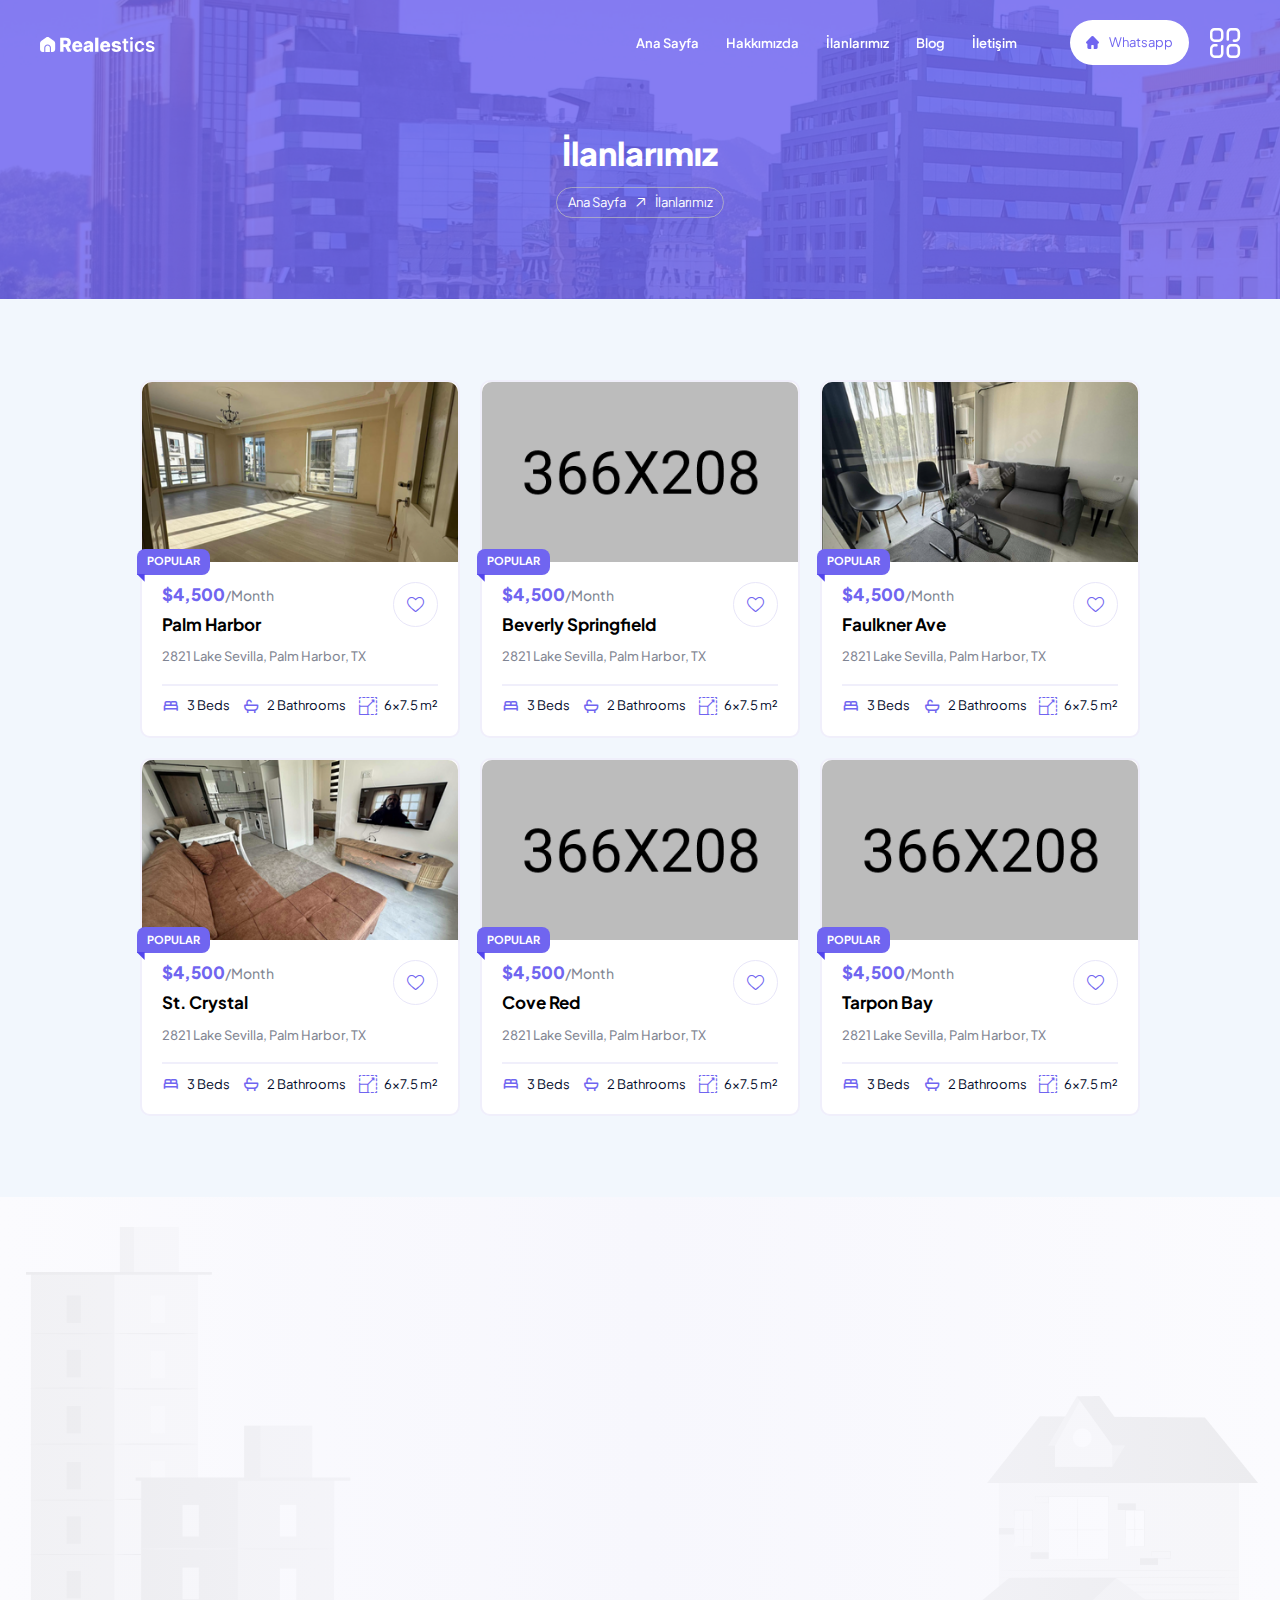
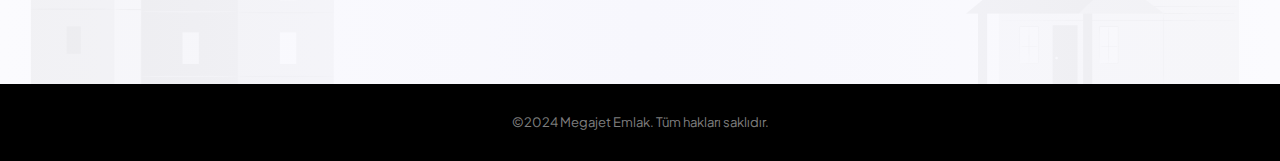
<file: projects.html>
<!DOCTYPE html>
<html lang="en">

<head>
    <meta charset="UTF-8">
    <meta name="viewport" content="width=device-width, initial-scale=1.0">
    <title>Megajet - İlanlarımız</title>

    <!-- libraries CSS -->
    <link rel="stylesheet" href="assets/icon/flaticon_real_estate.css">
    <link rel="stylesheet" href="assets/vendor/bootstrap/bootstrap.min.css">
    <link rel="stylesheet" href="assets/vendor/splide/splide.min.css">
    <link rel="stylesheet" href="assets/vendor/swiper/swiper-bundle.min.css">
    <link rel="stylesheet" href="assets/vendor/slim-select/slimselect.css">
    <link rel="stylesheet" href="assets/vendor/animate-wow/animate.min.css">

    <!-- custom CSS -->
    <link rel="stylesheet" href="assets/css/style.css">
</head>

<body>
    <div class="preloader" id="preloader">
        <div class="loader"></div>
    </div>


    <!-- SIDEBAR SECTION START -->
    <div class="ul-sidebar">
      <!-- header -->
      <div class="ul-sidebar-header">
        <div class="ul-sidebar-header-logo">
          <a href="index.html">
            <img src="assets/img/logo-dark.svg" alt="logo" class="logo" />
          </a>
        </div>
        <!-- sidebar closer -->
        <button class="ul-sidebar-closer">
          <i class="flaticon-close"></i>
        </button>
      </div>

      <div class="ul-sidebar-header-nav-wrapper d-block d-lg-none"></div>

      <p class="ul-sidebar-descr d-none d-lg-flex">
        Sakarya, Serdivan merkezli uzman gayrimenkul ofisiniz. Güvenilir, şeffaf
        ve profesyonel yaklaşımımızla; daire, arsa, ofis ve ticari mülklerin
        alım, satım ve kiralama süreçlerinde yanınızdayız. Konumumuz itibarıyla
        kolay erişim sağlarken; engelli dostu ofisimiz, güvenli ve modern hizmet
        sunar.
      </p>

      <div class="ul-sidebar-slider-wrapper d-none d-lg-flex">
        <div class="ul-sidebar-slider-nav ul-slider-nav">
          <button class="prev"><i class="flaticon-arrow"></i></button>
          <button class="next"><i class="flaticon-right-arrow"></i></button>
        </div>

        <div class="slider-wrapper">
          <div class="ul-sidebar-slider swiper">
            <div class="swiper-wrapper">
              <!-- single project -->
              <div class="swiper-slide">
                <div class="ul-project">
                  <div class="ul-project-img">
                    <img src="assets/img/project-3.jpg" alt="Project Image" />
                  </div>
                  <div class="ul-project-txt">
                    <span class="ul-project-tag">2 Gün Önce</span>
                    <div class="top">
                      <div class="left">
                        <span class="ul-project-price"
                          ><span class="number">22.500 TL</span>/Ay</span
                        >
                        <a href="project-details.html" class="ul-project-title"
                          >Kemalpaşa Mah.</a
                        >
                        <p class="ul-project-location">
                          Sakarya / Serdivan / Kemalpaşa Mh.
                        </p>
                      </div>
                      <div class="right">
                        <button class="ul-project-add-to-favorites-btn">
                          <i class="flaticon-heart"></i>
                        </button>
                      </div>
                    </div>

                    <!-- bottom -->
                    <div class="ul-project-infos ul-featured-property-infos">
                      <!-- single info -->
                      <div class="ul-project-info ul-featured-property-info">
                        <span class="icon"
                          ><i class="flaticon-bed-color"></i
                        ></span>
                        <span class="text">2 Yatak Odası</span>
                      </div>
                      <!-- single info -->
                      <div class="ul-project-info ul-featured-property-info">
                        <span class="icon"><i class="flaticon-bath"></i></span>
                        <span class="text">1 Banyo</span>
                      </div>
                    </div>
                  </div>
                </div>
              </div>

              <!-- single project -->
              <div class="swiper-slide">
                <div class="ul-project">
                  <div class="ul-project-img">
                    <img src="assets/img/project-1.jpg" alt="Project Image" />
                  </div>
                  <div class="ul-project-txt">
                    <span class="ul-project-tag">1 Gün Önce</span>
                    <div class="top">
                      <div class="left">
                        <span class="ul-project-price"
                          ><span class="number">25.000 TL</span>/Ay</span
                        >
                        <a href="project-details.html" class="ul-project-title"
                          >Köprübaşı Mah.</a
                        >
                        <p class="ul-project-location">
                           Sakarya / Serdivan / Köprübaşı Mh.
                        </p>
                      </div>
                      <div class="right">
                        <button class="ul-project-add-to-favorites-btn">
                          <i class="flaticon-heart"></i>
                        </button>
                      </div>
                    </div>

                    <!-- bottom -->
                    <div class="ul-project-infos ul-featured-property-infos">
                      <!-- single info -->
                      <div class="ul-project-info ul-featured-property-info">
                        <span class="icon"
                          ><i class="flaticon-bed-color"></i
                        ></span>
                        <span class="text">2 Yatak Odası</span>
                      </div>
                      <!-- single info -->
                      <div class="ul-project-info ul-featured-property-info">
                        <span class="icon"><i class="flaticon-bath"></i></span>
                        <span class="text">1 Banyo</span>
                      </div>
                    </div>
                  </div>
                </div>
              </div>

              <!-- single project -->
              <div class="swiper-slide">
                <div class="ul-project">
                  <div class="ul-project-img">
                    <img src="assets/img/project-4.jpg" alt="Project Image" />
                  </div>
                  <div class="ul-project-txt">
                    <span class="ul-project-tag">2 Gün Önce</span>
                    <div class="top">
                      <div class="left">
                        <span class="ul-project-price"
                          ><span class="number">17.000 TL</span>/Ay</span
                        >
                        <a href="project-details.html" class="ul-project-title"
                          >Kemalpaşa Mah.</a
                        >
                        <p class="ul-project-location">
                          Sakarya / Serdivan / Kemalpaşa Mh.
                        </p>
                      </div>
                      <div class="right">
                        <button class="ul-project-add-to-favorites-btn">
                          <i class="flaticon-heart"></i>
                        </button>
                      </div>
                    </div>

                    <!-- bottom -->
                    <div class="ul-project-infos ul-featured-property-infos">
                      <!-- single info -->
                      <div class="ul-project-info ul-featured-property-info">
                        <span class="icon"
                          ><i class="flaticon-bed-color"></i
                        ></span>
                        <span class="text">1 Yatak Odası</span>
                      </div>
                      <!-- single info -->
                      <div class="ul-project-info ul-featured-property-info">
                        <span class="icon"><i class="flaticon-bath"></i></span>
                        <span class="text">1 Banyo</span>
                      </div>
                    </div>
                  </div>
                </div>
              </div>
            </div>
          </div>
        </div>
      </div>

      <!-- sidebar footer -->
      <div class="ul-sidebar-footer">
        <span class="ul-sidebar-footer-title">Bizi Takip Edin Edin</span>

        <div class="ul-sidebar-footer-social">
          <a href="#"><i class="flaticon-facebook"></i></a>
          <a href="#"><i class="flaticon-twitter"></i></a>
          <a href="#"><i class="flaticon-instagram"></i></a>
          <a href="#"><i class="flaticon-linkedin"></i></a>
        </div>
      </div>
    </div>
    <!-- SIDEBAR SECTION END -->

    <!-- SEARCH MODAL SECTION START -->
    <div class="ul-search-form-wrapper flex-grow-1 flex-shrink-0">
        <button class="ul-search-closer"><i class="flaticon-close"></i></button>

        <form action="#" class="ul-search-form">
            <div class="ul-search-form-right">
                <input type="search" name="search" id="ul-search" placeholder="Search Here">
                <button type="submit"><span class="icon"><i class="flaticon-search"></i></span></button>
            </div>
        </form>
    </div>
    <!-- SEARCH MODAL SECTION END -->

     <!-- HEADER SECTION START -->
    <header class="ul-header ul-header--home">
      <div class="ul-header-bottom">
        <div class="ul-header-bottom-wrapper">
          <!-- header left -->
          <div class="header-bottom-left">
            <div class="logo-container">
              <a href="index.html" class="d-inline-block"
                ><img src="assets/img/logo.svg" alt="logo" class="logo"
              /></a>
            </div>
          </div>

          <!-- header nav -->
          <div class="ul-header-nav-wrapper">
            <div class="to-go-to-sidebar-in-mobile">
              <nav class="ul-header-nav">
                <div class="has-sub-menu">
                  <a href="index.html">Ana Sayfa</a>
                </div>
                <a href="about.html">Hakkımızda</a>
                <div class="has-sub-menu">
                  <a href="projects.html">İlanlarımız</a>
                </div>

                <div class="has-sub-menu">
                  <a href="blog.html">Blog</a>

                </div>
                <a href="contact.html">İletişim</a>
              </nav>
            </div>
          </div>

          <!-- actions -->
          <div class="ul-header-actions">
            
            <a href="#" class="add-property-btn d-xxs-none"
              ><i class="flaticon-home"></i>Whatsapp</a
            >
            <button class="ul-header-sidebar-opener">
              <i class="flaticon-menu-button"></i>
            </button>
          </div>

          <!-- sidebar opener -->
          <div class="d-none">
            <button class="ul-header-sidebar-opener">
              <i class="flaticon-menu-button"></i>
            </button>
          </div>
        </div>
      </div>
    </header>
    <!-- HEADER SECTION END -->


    <main>
        <!-- BREADCRUMB SECTION START -->
        <div class="ul-breadcrumb">
            <div class="wow animate__fadeInUp">
                <h2 class="ul-breadcrumb-title">İlanlarımız</h2>
                <div class="ul-breadcrumb-nav">
                    <a href="index.html">Ana Sayfa</a>
                    <span class="separator"><i class="flaticon-aro-left"></i></span>
                    <span class="current-page">İlanlarımız</span>
                </div>
            </div>
        </div>
        <!-- BREADCRUMB SECTION END -->

        <div class="ul-inner-page-content-wrapper ul-projects-page-content-wrapper">
            <div class="ul-inner-page-container">
                
                

                <!-- project cards grid -->
                <div class="row row-cols-md-3 row-cols-2 row-cols-xxs-1 ul-bs-row">
                    <!-- single project -->
                    <div class="col wow animate__fadeInUp">
                        <div class="ul-project">
                            <div class="ul-project-img"><img src="assets/img/project-1.jpg" alt="Project Image"></div>
                            <div class="ul-project-txt">
                                <span class="ul-project-tag">Popular</span>
                                <div class="top">
                                    <div class="left">
                                        <span class="ul-project-price"><span class="number">$4,500</span>/Month</span>
                                        <a href="project-details.html" class="ul-project-title">Palm Harbor</a>
                                        <p class="ul-project-location">2821 Lake Sevilla, Palm Harbor, TX</p>
                                    </div>
                                    <div class="right">
                                        <button class="ul-project-add-to-favorites-btn"><i class="flaticon-heart"></i></button>
                                    </div>
                                </div>

                                <!-- bottom -->
                                <div class="ul-project-infos">
                                    <!-- single info -->
                                    <div class="ul-project-info">
                                        <span class="icon"><i class="flaticon-bed-color"></i></span>
                                        <span class="text">3 Beds</span>
                                    </div>
                                    <!-- single info -->
                                    <div class="ul-project-info">
                                        <span class="icon"><i class="flaticon-bath"></i></span>
                                        <span class="text">2 Bathrooms</span>
                                    </div>
                                    <!-- single info -->
                                    <div class="ul-project-info">
                                        <span class="icon"><i class="flaticon-scale"></i></span>
                                        <span class="text">6x7.5 m²</span>
                                    </div>
                                </div>
                            </div>
                        </div>
                    </div>

                    <!-- single project -->
                    <div class="col wow animate__fadeInUp">
                        <div class="ul-project">
                            <div class="ul-project-img"><img src="assets/img/project-2.jpg" alt="Project Image"></div>
                            <div class="ul-project-txt">
                                <span class="ul-project-tag">Popular</span>
                                <div class="top">
                                    <div class="left">
                                        <span class="ul-project-price"><span class="number">$4,500</span>/Month</span>
                                        <a href="project-details.html" class="ul-project-title">Beverly Springfield</a>
                                        <p class="ul-project-location">2821 Lake Sevilla, Palm Harbor, TX</p>
                                    </div>
                                    <div class="right">
                                        <button class="ul-project-add-to-favorites-btn"><i class="flaticon-heart"></i></button>
                                    </div>
                                </div>

                                <!-- bottom -->
                                <div class="ul-project-infos">
                                    <!-- single info -->
                                    <div class="ul-project-info">
                                        <span class="icon"><i class="flaticon-bed-color"></i></span>
                                        <span class="text">3 Beds</span>
                                    </div>
                                    <!-- single info -->
                                    <div class="ul-project-info">
                                        <span class="icon"><i class="flaticon-bath"></i></span>
                                        <span class="text">2 Bathrooms</span>
                                    </div>
                                    <!-- single info -->
                                    <div class="ul-project-info">
                                        <span class="icon"><i class="flaticon-scale"></i></span>
                                        <span class="text">6x7.5 m²</span>
                                    </div>
                                </div>
                            </div>
                        </div>
                    </div>

                    <!-- single project -->
                    <div class="col wow animate__fadeInUp">
                        <div class="ul-project">
                            <div class="ul-project-img"><img src="assets/img/project-3.jpg" alt="Project Image"></div>
                            <div class="ul-project-txt">
                                <span class="ul-project-tag">Popular</span>
                                <div class="top">
                                    <div class="left">
                                        <span class="ul-project-price"><span class="number">$4,500</span>/Month</span>
                                        <a href="project-details.html" class="ul-project-title">Faulkner Ave</a>
                                        <p class="ul-project-location">2821 Lake Sevilla, Palm Harbor, TX</p>
                                    </div>
                                    <div class="right">
                                        <button class="ul-project-add-to-favorites-btn"><i class="flaticon-heart"></i></button>
                                    </div>
                                </div>

                                <!-- bottom -->
                                <div class="ul-project-infos">
                                    <!-- single info -->
                                    <div class="ul-project-info">
                                        <span class="icon"><i class="flaticon-bed-color"></i></span>
                                        <span class="text">3 Beds</span>
                                    </div>
                                    <!-- single info -->
                                    <div class="ul-project-info">
                                        <span class="icon"><i class="flaticon-bath"></i></span>
                                        <span class="text">2 Bathrooms</span>
                                    </div>
                                    <!-- single info -->
                                    <div class="ul-project-info">
                                        <span class="icon"><i class="flaticon-scale"></i></span>
                                        <span class="text">6x7.5 m²</span>
                                    </div>
                                </div>
                            </div>
                        </div>
                    </div>

                    <!-- single project -->
                    <div class="col wow animate__fadeInUp">
                        <div class="ul-project">
                            <div class="ul-project-img"><img src="assets/img/project-4.jpg" alt="Project Image"></div>
                            <div class="ul-project-txt">
                                <span class="ul-project-tag">Popular</span>
                                <div class="top">
                                    <div class="left">
                                        <span class="ul-project-price"><span class="number">$4,500</span>/Month</span>
                                        <a href="project-details.html" class="ul-project-title">St. Crystal</a>
                                        <p class="ul-project-location">2821 Lake Sevilla, Palm Harbor, TX</p>
                                    </div>
                                    <div class="right">
                                        <button class="ul-project-add-to-favorites-btn"><i class="flaticon-heart"></i></button>
                                    </div>
                                </div>

                                <!-- bottom -->
                                <div class="ul-project-infos">
                                    <!-- single info -->
                                    <div class="ul-project-info">
                                        <span class="icon"><i class="flaticon-bed-color"></i></span>
                                        <span class="text">3 Beds</span>
                                    </div>
                                    <!-- single info -->
                                    <div class="ul-project-info">
                                        <span class="icon"><i class="flaticon-bath"></i></span>
                                        <span class="text">2 Bathrooms</span>
                                    </div>
                                    <!-- single info -->
                                    <div class="ul-project-info">
                                        <span class="icon"><i class="flaticon-scale"></i></span>
                                        <span class="text">6x7.5 m²</span>
                                    </div>
                                </div>
                            </div>
                        </div>
                    </div>

                    <!-- single project -->
                    <div class="col wow animate__fadeInUp">
                        <div class="ul-project">
                            <div class="ul-project-img"><img src="assets/img/project-5.jpg" alt="Project Image"></div>
                            <div class="ul-project-txt">
                                <span class="ul-project-tag">Popular</span>
                                <div class="top">
                                    <div class="left">
                                        <span class="ul-project-price"><span class="number">$4,500</span>/Month</span>
                                        <a href="project-details.html" class="ul-project-title">Cove Red</a>
                                        <p class="ul-project-location">2821 Lake Sevilla, Palm Harbor, TX</p>
                                    </div>
                                    <div class="right">
                                        <button class="ul-project-add-to-favorites-btn"><i class="flaticon-heart"></i></button>
                                    </div>
                                </div>

                                <!-- bottom -->
                                <div class="ul-project-infos">
                                    <!-- single info -->
                                    <div class="ul-project-info">
                                        <span class="icon"><i class="flaticon-bed-color"></i></span>
                                        <span class="text">3 Beds</span>
                                    </div>
                                    <!-- single info -->
                                    <div class="ul-project-info">
                                        <span class="icon"><i class="flaticon-bath"></i></span>
                                        <span class="text">2 Bathrooms</span>
                                    </div>
                                    <!-- single info -->
                                    <div class="ul-project-info">
                                        <span class="icon"><i class="flaticon-scale"></i></span>
                                        <span class="text">6x7.5 m²</span>
                                    </div>
                                </div>
                            </div>
                        </div>
                    </div>

                    <!-- single project -->
                    <div class="col wow animate__fadeInUp">
                        <div class="ul-project">
                            <div class="ul-project-img"><img src="assets/img/project-6.jpg" alt="Project Image"></div>
                            <div class="ul-project-txt">
                                <span class="ul-project-tag">Popular</span>
                                <div class="top">
                                    <div class="left">
                                        <span class="ul-project-price"><span class="number">$4,500</span>/Month</span>
                                        <a href="project-details.html" class="ul-project-title">Tarpon Bay</a>
                                        <p class="ul-project-location">2821 Lake Sevilla, Palm Harbor, TX</p>
                                    </div>
                                    <div class="right">
                                        <button class="ul-project-add-to-favorites-btn"><i class="flaticon-heart"></i></button>
                                    </div>
                                </div>

                                <!-- bottom -->
                                <div class="ul-project-infos">
                                    <!-- single info -->
                                    <div class="ul-project-info">
                                        <span class="icon"><i class="flaticon-bed-color"></i></span>
                                        <span class="text">3 Beds</span>
                                    </div>
                                    <!-- single info -->
                                    <div class="ul-project-info">
                                        <span class="icon"><i class="flaticon-bath"></i></span>
                                        <span class="text">2 Bathrooms</span>
                                    </div>
                                    <!-- single info -->
                                    <div class="ul-project-info">
                                        <span class="icon"><i class="flaticon-scale"></i></span>
                                        <span class="text">6x7.5 m²</span>
                                    </div>
                                </div>
                            </div>
                        </div>
                    </div>
                </div>
            </div>
        </div>



        
    </main>


    <!-- FOOTER SECTION START -->
<footer class="ul-footer">
  <div class="ul-footer-top">
    <div class="ul-container">
      <div class="ul-footer-top-wrapper wow animate__fadeInUp">

        <!-- Firma Hakkında -->
        <div class="ul-footer-about">
          <a href="index.html">
            <img src="assets/img/logo-dark.svg" alt="Megajet Emlak Logo" />
          </a>
          <p class="ul-footer-about-txt">
            Türkiye’nin dört bir yanında binlerce satış ve kiralık ilanı ile size hayalinizdeki evi bulmanızda yardımcı oluyoruz.
          </p>
          <div class="ul-footer-socials">
            <a href="#"><i class="flaticon-facebook"></i></a>
            <a href="#"><i class="flaticon-instagram"></i></a>
            <a href="#"><i class="flaticon-twitter"></i></a>
            <a href="#"><i class="flaticon-linkedin"></i></a>
          </div>
        </div>

        <!-- Sütun 1 -->
        <div class="single-column">
          <div class="ul-footer-widget">
            <h3 class="ul-footer-widget-title">EV SAT</h3>
            <div class="ul-footer-widget-links">
              <a href="#">Teklif Al</a>
              <a href="pricing.html">Fiyatlandırma</a>
              <a href="#">Müşteri Yorumları</a>
              <a href="#">Başarı Hikayeleri</a>
            </div>
          </div>
          <div class="ul-footer-widget">
            <h3 class="ul-footer-widget-title">EV AL</h3>
            <div class="ul-footer-widget-links">
              <a href="pricing.html">Satılık Evler</a>
              <a href="#">Kredi & Finansman</a>
            </div>
          </div>
        </div>

        <!-- Sütun 2 -->
        <div class="single-column">
          <div class="ul-footer-widget">
            <h3 class="ul-footer-widget-title">AL, SAT VE KİRALA</h3>
            <div class="ul-footer-widget-links">
              <a href="#">Gayrimenkul Al & Sat</a>
              <a href="#">Kiralık Evler</a>
              <a href="#">Yatırım Projeleri</a>
            </div>
          </div>
          <div class="ul-footer-widget">
            <h3 class="ul-footer-widget-title">ŞARTLAR & GİZLİLİK</h3>
            <div class="ul-footer-widget-links">
              <a href="#">Güven & Güvenlik</a>
              <a href="#">Kullanım Şartları</a>
              <a href="#">Gizlilik Politikası</a>
            </div>
          </div>
        </div>

        <!-- Sütun 3 -->
        <div class="single-column">
          <div class="ul-footer-widget">
            <h3 class="ul-footer-widget-title">HAKKIMIZDA</h3>
            <div class="ul-footer-widget-links">
              <a href="#">Şirket</a>
              <a href="how-it-works.html">Nasıl Çalışır</a>
              <a href="contact.html">İletişim</a>
              <a href="#">Yatırımcılar</a>
            </div>
          </div>
          <div class="ul-footer-widget">
            <h3 class="ul-footer-widget-title">KAYNAKLAR</h3>
            <div class="ul-footer-widget-links">
              <a href="blog.html">Blog</a>
              <a href="#">Rehber</a>
              <a href="#">SSS</a>
              <a href="#">Yardım Merkezi</a>
            </div>
          </div>
        </div>

      </div>
    </div>
  </div>

  <!-- footer bottom -->
  <div class="ul-footer-bottom">
    <p class="copyright-txt">
      &copy;2024 Megajet Emlak. Tüm hakları saklıdır.
    </p>
  </div>

  <!-- vector -->
  <div class="ul-footer-vectors">
    <img src="assets/img/footer-vector-img-1.png" alt="Footer Image" class="ul-footer-vector-1"/>
    <img src="assets/img/footer-vector-img-2.png" alt="Footer Image" class="ul-footer-vector-2"/>
  </div>
</footer>
<!-- FOOTER SECTION END -->



    <!-- libraries JS -->
    <script src="assets/vendor/bootstrap/bootstrap.bundle.min.js"></script>
    <script src="assets/vendor/splide/splide.min.js"></script>
    <script src="assets/vendor/splide/splide-extension-auto-scroll.min.js"></script>
    <script src="assets/vendor/swiper/swiper-bundle.min.js"></script>
    <script src="assets/vendor/slim-select/slimselect.min.js"></script>
    <script src="assets/vendor/animate-wow/wow.min.js"></script>
    <script src="assets/vendor/splittype/index.min.js"></script>
    <script src="assets/vendor/mixitup/mixitup.min.js"></script>
    <script src="assets/vendor/fslightbox/fslightbox.js"></script>

    <!-- custom JS -->
    <script src="assets/js/main.js"></script>
</body>

</html>
</file>
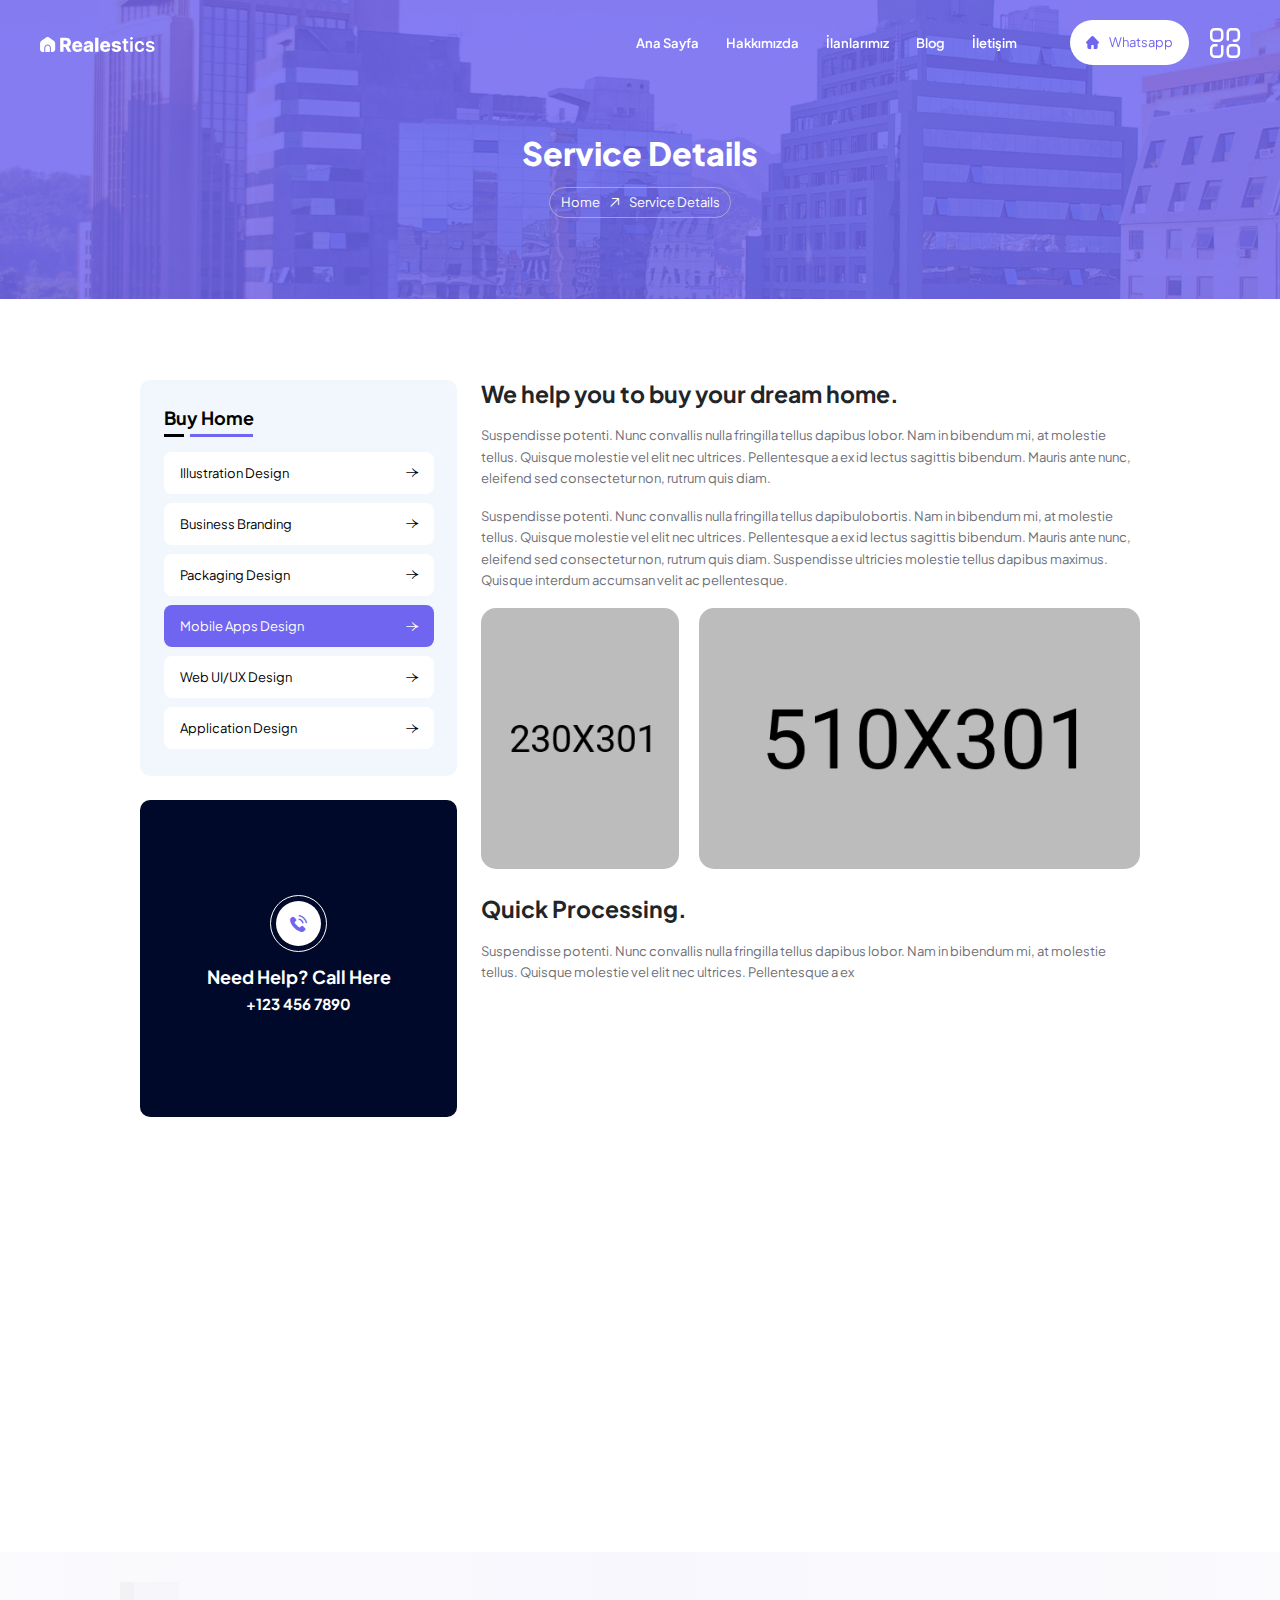
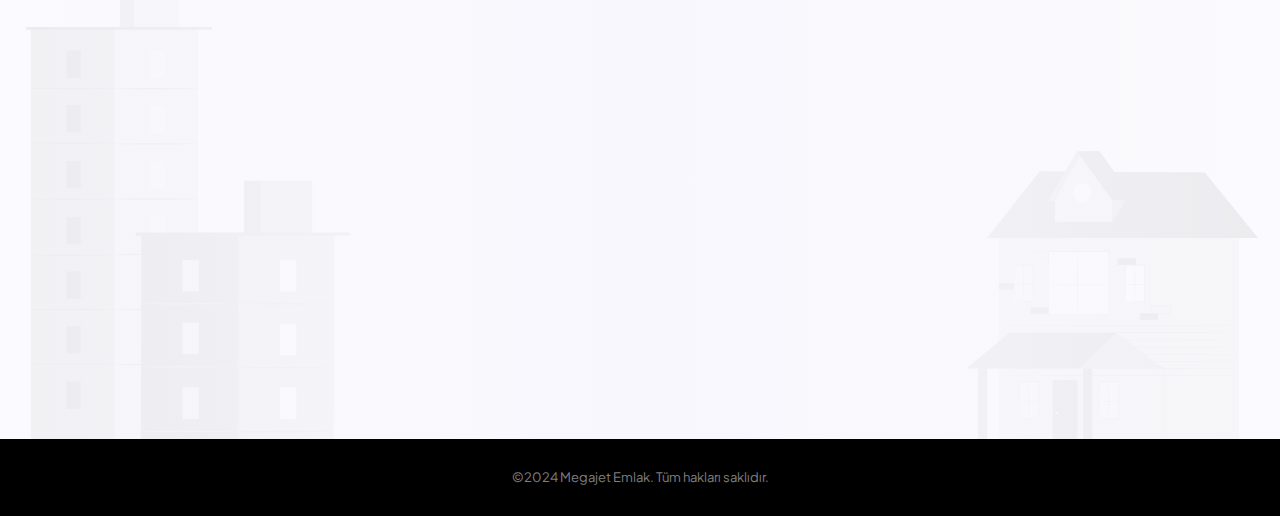
<file: service-details.html>
<!DOCTYPE html>
<html lang="en">

<head>
    <meta charset="UTF-8">
    <meta name="viewport" content="width=device-width, initial-scale=1.0">
    <title>Realestics - Real Estate HTML Template</title>

    <!-- libraries CSS -->
    <link rel="stylesheet" href="assets/icon/flaticon_real_estate.css">
    <link rel="stylesheet" href="assets/vendor/bootstrap/bootstrap.min.css">
    <link rel="stylesheet" href="assets/vendor/splide/splide.min.css">
    <link rel="stylesheet" href="assets/vendor/swiper/swiper-bundle.min.css">
    <link rel="stylesheet" href="assets/vendor/slim-select/slimselect.css">
    <link rel="stylesheet" href="assets/vendor/animate-wow/animate.min.css">

    <!-- custom CSS -->
    <link rel="stylesheet" href="assets/css/style.css">
</head>

<body>
    <div class="preloader" id="preloader">
        <div class="loader"></div>
    </div>


    <!-- SIDEBAR SECTION START -->
    <div class="ul-sidebar">
      <!-- header -->
      <div class="ul-sidebar-header">
        <div class="ul-sidebar-header-logo">
          <a href="index.html">
            <img src="assets/img/logo-dark.svg" alt="logo" class="logo" />
          </a>
        </div>
        <!-- sidebar closer -->
        <button class="ul-sidebar-closer">
          <i class="flaticon-close"></i>
        </button>
      </div>

      <div class="ul-sidebar-header-nav-wrapper d-block d-lg-none"></div>

      <p class="ul-sidebar-descr d-none d-lg-flex">
        Sakarya, Serdivan merkezli uzman gayrimenkul ofisiniz. Güvenilir, şeffaf
        ve profesyonel yaklaşımımızla; daire, arsa, ofis ve ticari mülklerin
        alım, satım ve kiralama süreçlerinde yanınızdayız. Konumumuz itibarıyla
        kolay erişim sağlarken; engelli dostu ofisimiz, güvenli ve modern hizmet
        sunar.
      </p>

      <div class="ul-sidebar-slider-wrapper d-none d-lg-flex">
        <div class="ul-sidebar-slider-nav ul-slider-nav">
          <button class="prev"><i class="flaticon-arrow"></i></button>
          <button class="next"><i class="flaticon-right-arrow"></i></button>
        </div>

        <div class="slider-wrapper">
          <div class="ul-sidebar-slider swiper">
            <div class="swiper-wrapper">
              <!-- single project -->
              <div class="swiper-slide">
                <div class="ul-project">
                  <div class="ul-project-img">
                    <img src="assets/img/project-3.jpg" alt="Project Image" />
                  </div>
                  <div class="ul-project-txt">
                    <span class="ul-project-tag">2 Gün Önce</span>
                    <div class="top">
                      <div class="left">
                        <span class="ul-project-price"
                          ><span class="number">22.500 TL</span>/Ay</span
                        >
                        <a href="project-details.html" class="ul-project-title"
                          >Kemalpaşa Mah.</a
                        >
                        <p class="ul-project-location">
                          Sakarya / Serdivan / Kemalpaşa Mh.
                        </p>
                      </div>
                      <div class="right">
                        <button class="ul-project-add-to-favorites-btn">
                          <i class="flaticon-heart"></i>
                        </button>
                      </div>
                    </div>

                    <!-- bottom -->
                    <div class="ul-project-infos ul-featured-property-infos">
                      <!-- single info -->
                      <div class="ul-project-info ul-featured-property-info">
                        <span class="icon"
                          ><i class="flaticon-bed-color"></i
                        ></span>
                        <span class="text">2 Yatak Odası</span>
                      </div>
                      <!-- single info -->
                      <div class="ul-project-info ul-featured-property-info">
                        <span class="icon"><i class="flaticon-bath"></i></span>
                        <span class="text">1 Banyo</span>
                      </div>
                    </div>
                  </div>
                </div>
              </div>

              <!-- single project -->
              <div class="swiper-slide">
                <div class="ul-project">
                  <div class="ul-project-img">
                    <img src="assets/img/project-1.jpg" alt="Project Image" />
                  </div>
                  <div class="ul-project-txt">
                    <span class="ul-project-tag">1 Gün Önce</span>
                    <div class="top">
                      <div class="left">
                        <span class="ul-project-price"
                          ><span class="number">25.000 TL</span>/Ay</span
                        >
                        <a href="project-details.html" class="ul-project-title"
                          >Köprübaşı Mah.</a
                        >
                        <p class="ul-project-location">
                           Sakarya / Serdivan / Köprübaşı Mh.
                        </p>
                      </div>
                      <div class="right">
                        <button class="ul-project-add-to-favorites-btn">
                          <i class="flaticon-heart"></i>
                        </button>
                      </div>
                    </div>

                    <!-- bottom -->
                    <div class="ul-project-infos ul-featured-property-infos">
                      <!-- single info -->
                      <div class="ul-project-info ul-featured-property-info">
                        <span class="icon"
                          ><i class="flaticon-bed-color"></i
                        ></span>
                        <span class="text">2 Yatak Odası</span>
                      </div>
                      <!-- single info -->
                      <div class="ul-project-info ul-featured-property-info">
                        <span class="icon"><i class="flaticon-bath"></i></span>
                        <span class="text">1 Banyo</span>
                      </div>
                    </div>
                  </div>
                </div>
              </div>

              <!-- single project -->
              <div class="swiper-slide">
                <div class="ul-project">
                  <div class="ul-project-img">
                    <img src="assets/img/project-4.jpg" alt="Project Image" />
                  </div>
                  <div class="ul-project-txt">
                    <span class="ul-project-tag">2 Gün Önce</span>
                    <div class="top">
                      <div class="left">
                        <span class="ul-project-price"
                          ><span class="number">17.000 TL</span>/Ay</span
                        >
                        <a href="project-details.html" class="ul-project-title"
                          >Kemalpaşa Mah.</a
                        >
                        <p class="ul-project-location">
                          Sakarya / Serdivan / Kemalpaşa Mh.
                        </p>
                      </div>
                      <div class="right">
                        <button class="ul-project-add-to-favorites-btn">
                          <i class="flaticon-heart"></i>
                        </button>
                      </div>
                    </div>

                    <!-- bottom -->
                    <div class="ul-project-infos ul-featured-property-infos">
                      <!-- single info -->
                      <div class="ul-project-info ul-featured-property-info">
                        <span class="icon"
                          ><i class="flaticon-bed-color"></i
                        ></span>
                        <span class="text">1 Yatak Odası</span>
                      </div>
                      <!-- single info -->
                      <div class="ul-project-info ul-featured-property-info">
                        <span class="icon"><i class="flaticon-bath"></i></span>
                        <span class="text">1 Banyo</span>
                      </div>
                    </div>
                  </div>
                </div>
              </div>
            </div>
          </div>
        </div>
      </div>

      <!-- sidebar footer -->
      <div class="ul-sidebar-footer">
        <span class="ul-sidebar-footer-title">Bizi Takip Edin Edin</span>

        <div class="ul-sidebar-footer-social">
          <a href="#"><i class="flaticon-facebook"></i></a>
          <a href="#"><i class="flaticon-twitter"></i></a>
          <a href="#"><i class="flaticon-instagram"></i></a>
          <a href="#"><i class="flaticon-linkedin"></i></a>
        </div>
      </div>
    </div>
    <!-- SIDEBAR SECTION END -->

    <!-- SEARCH MODAL SECTION START -->
    <div class="ul-search-form-wrapper flex-grow-1 flex-shrink-0">
        <button class="ul-search-closer"><i class="flaticon-close"></i></button>

        <form action="#" class="ul-search-form">
            <div class="ul-search-form-right">
                <input type="search" name="search" id="ul-search" placeholder="Search Here">
                <button type="submit"><span class="icon"><i class="flaticon-search"></i></span></button>
            </div>
        </form>
    </div>
    <!-- SEARCH MODAL SECTION END -->

     <!-- HEADER SECTION START -->
    <header class="ul-header ul-header--home">
      <div class="ul-header-bottom">
        <div class="ul-header-bottom-wrapper">
          <!-- header left -->
          <div class="header-bottom-left">
            <div class="logo-container">
              <a href="index.html" class="d-inline-block"
                ><img src="assets/img/logo.svg" alt="logo" class="logo"
              /></a>
            </div>
          </div>

          <!-- header nav -->
          <div class="ul-header-nav-wrapper">
            <div class="to-go-to-sidebar-in-mobile">
              <nav class="ul-header-nav">
                <div class="has-sub-menu">
                  <a href="index.html">Ana Sayfa</a>
                </div>
                <a href="about.html">Hakkımızda</a>
                <div class="has-sub-menu">
                  <a href="projects.html">İlanlarımız</a>
                </div>

                <div class="has-sub-menu">
                  <a href="blog.html">Blog</a>

                </div>
                <a href="contact.html">İletişim</a>
              </nav>
            </div>
          </div>

          <!-- actions -->
          <div class="ul-header-actions">
            
            <a href="#" class="add-property-btn d-xxs-none"
              ><i class="flaticon-home"></i>Whatsapp</a
            >
            <button class="ul-header-sidebar-opener">
              <i class="flaticon-menu-button"></i>
            </button>
          </div>

          <!-- sidebar opener -->
          <div class="d-none">
            <button class="ul-header-sidebar-opener">
              <i class="flaticon-menu-button"></i>
            </button>
          </div>
        </div>
      </div>
    </header>
    <!-- HEADER SECTION END -->


    <main>
        <!-- BREADCRUMB SECTION START -->
        <div class="ul-breadcrumb">
            <div class="wow animate__fadeInUp">
                <h2 class="ul-breadcrumb-title">Service Details</h2>
                <div class="ul-breadcrumb-nav">
                    <a href="index.html">Home</a>
                    <span class="separator"><i class="flaticon-aro-left"></i></span>
                    <span class="current-page">Service Details</span>
                </div>
            </div>
        </div>
        <!-- BREADCRUMB SECTION END -->

        <div class="ul-inner-page-content-wrapper">

            <!-- SERVICE DETAILS SECTION START -->
            <div class="ul-inner-page-container">
                <div class="ul-service-details-container row justify-content-center gy-5">
                    <!-- left sidebar -->
                    <div class="col-lg-4 order-1 order-lg-0">
                        <div class="ul-service-details-sidebar">
                            <div class="ul-service-details-sidebar-widget overflow-hidden">
                                <h4 class="ul-service-details-sidebar-widget-title">Buy Home</h4>
                                <ul class="service-list">
                                    <li><a href="service-details.html">Illustration Design <i class="flaticon-read-more-icon"></i></a></li>
                                    <li><a href="service-details.html">Business Branding <i class="flaticon-read-more-icon"></i></a></li>
                                    <li><a href="service-details.html">Packaging Design <i class="flaticon-read-more-icon"></i></a></li>
                                    <li><a href="service-details.html" class="current">Mobile Apps Design <i class="flaticon-read-more-icon"></i></a></li>
                                    <li><a href="service-details.html">Web UI/UX Design <i class="flaticon-read-more-icon"></i></a></li>
                                    <li><a href="service-details.html">Application Design <i class="flaticon-read-more-icon"></i></a></li>
                                </ul>
                            </div>

                            <div class="ul-service-details-cta">
                                <div class="icon"><i class="flaticon-telephone"></i></div>
                                <span class="title">Need Help? Call Here</span>
                                <a href="tel:1234567890" class="number">+123 456 7890</a>
                            </div>
                        </div>
                    </div>

                    <!-- right content -->
                    <div class="col-lg-8 order-0 order-lg-1">
                        <div class="ul-service-details-txt wow animate__fadeInUp">
                            <h4 class="ul-service-details-title">We help you to buy your dream home.</h4>
                            <p class="ul-service-details-descr">Suspendisse potenti. Nunc convallis nulla fringilla tellus dapibus lobor. Nam in bibendum mi, at molestie tellus. Quisque molestie vel elit nec ultrices. Pellentesque a ex id lectus sagittis bibendum. Mauris ante nunc, eleifend sed consectetur non, rutrum quis diam.</p>
                            <p class="ul-service-details-descr">Suspendisse potenti. Nunc convallis nulla fringilla tellus dapibulobortis. Nam in bibendum mi, at molestie tellus. Quisque molestie vel elit nec ultrices. Pellentesque a ex id lectus sagittis bibendum. Mauris ante nunc, eleifend sed consectetur non, rutrum quis diam. Suspendisse ultricies molestie tellus dapibus maximus. Quisque interdum accumsan velit ac pellentesque.</p>
                            <div class="ul-service-details-cover-img">
                                <img src="assets/img/service-details-1.jpg" alt="Image" class="img-1">
                                <img src="assets/img/service-details-2.jpg" alt="Image" class="img-2">
                            </div>
                            <h4 class="ul-service-details-title">Quick Processing.</h4>
                            <p class="ul-service-details-descr">Suspendisse potenti. Nunc convallis nulla fringilla tellus dapibus lobor. Nam in bibendum mi, at molestie tellus. Quisque molestie vel elit nec ultrices. Pellentesque a ex</p>
                        </div>

                        <!-- faq -->
                        <div class="ul-service-details-faq wow animate__fadeInUp">
                            <div class="ul-accordion">
                                <div class="ul-single-accordion-item open">
                                    <div class="ul-single-accordion-item__header">
                                        <h3 class="ul-single-accordion-item__title">Simple process for workflow?</h3>
                                        <i class="fa-regular fa-arrow-down"></i>
                                    </div>

                                    <div class="ul-single-accordion-item__body">
                                        <p>All the Lorem Ipsum generators on the Internet tend to repeat predefined chunks as necessary, making this the first true generator on the Internet. It uses a dictionary of over words, combined with a handful of model structures, to generate Lorem Ipsum which looks reasonable.</p>
                                    </div>
                                </div>
                                <div class="ul-single-accordion-item">
                                    <div class="ul-single-accordion-item__header">
                                        <h3 class="ul-single-accordion-item__title">Unique brand identity and strategy</h3>
                                        <i class="fa-regular fa-arrow-down"></i>
                                    </div>

                                    <div class="ul-single-accordion-item__body">
                                        <p>All the Lorem Ipsum generators on the Internet tend to repeat predefined chunks as necessary, making this the first true generator on the Internet. It uses a dictionary of over words, combined with a handful of model structures, to generate Lorem Ipsum which looks reasonable.</p>
                                    </div>
                                </div>
                                <div class="ul-single-accordion-item">
                                    <div class="ul-single-accordion-item__header">
                                        <h3 class="ul-single-accordion-item__title">Tailor-made digital products</h3>
                                        <i class="fa-regular fa-arrow-down"></i>
                                    </div>

                                    <div class="ul-single-accordion-item__body">
                                        <p>All the Lorem Ipsum generators on the Internet tend to repeat predefined chunks as necessary, making this the first true generator on the Internet. It uses a dictionary of over words, combined with a handful of model structures, to generate Lorem Ipsum which looks reasonable.</p>
                                    </div>
                                </div>
                            </div>
                        </div>
                    </div>
                </div>
            </div>
            <!-- SERVICE DETAILS SECTION END -->

        </div>



        <!-- APP AD SECTION START -->
        <div class="ul-app-ad wow animate__fadeInUp">
            <div class="ul-app-ad-container">
                <div class="ul-app-ad-content">
                    <div class="row align-items-start gy-5">
                        <!-- txt -->
                        <div class="col-lg-7">
                            <div class="ul-app-ad-txt">
                                <span class="ul-section-sub-title">Download App</span>
                                <h2 class="ul-section-title">Download Our Real Estate Mobile App <span class="colored">15% Off</span></h2>
                                <div class="ul-app-ad-btns">
                                    <button>
                                        <i class="flaticon-play"></i>
                                        <span>
                                            <span class="sub-title">Get in on</span>
                                            <span class="title">Apps Store</span>
                                        </span>
                                    </button>
                                    <button>
                                        <i class="flaticon-play"></i>
                                        <span>
                                            <span class="sub-title">Get in on</span>
                                            <span class="title">Google Play</span>
                                        </span>
                                    </button>
                                </div>
                            </div>
                        </div>

                        <!-- img -->
                        <div class="col-lg-5">
                            <div class="ul-app-ad-imgs">
                                <div class="ul-app-ad-img">
                                    <!-- qr code -->
                                    <img src="assets/img/app-ad-qr-code.jpg" alt="QR Code" class="ul-app-ad-qr-code">
                                    <!-- app screenshot 1 -->
                                    <img src="assets/img/app-ad-ss-1.png" alt="App screenshot" class="ul-app-ad-ss-1">
                                </div>
                                <div class="ul-app-ad-img">
                                    <!-- app screenshot 2 -->
                                    <img src="assets/img/app-ad-ss-2.png" alt="App Screenshot" class="ul-app-ad-ss-2">
                                </div>

                                <!-- vector -->
                                <img src="assets/img/app-ad-img-vector.svg" alt="vector" class="vector">
                            </div>
                        </div>
                    </div>
                </div>
            </div>
        </div>
        <!-- APP AD SECTION END -->
    </main>


    <!-- FOOTER SECTION START -->
<footer class="ul-footer">
  <div class="ul-footer-top">
    <div class="ul-container">
      <div class="ul-footer-top-wrapper wow animate__fadeInUp">

        <!-- Firma Hakkında -->
        <div class="ul-footer-about">
          <a href="index.html">
            <img src="assets/img/logo-dark.svg" alt="Megajet Emlak Logo" />
          </a>
          <p class="ul-footer-about-txt">
            Türkiye’nin dört bir yanında binlerce satış ve kiralık ilanı ile size hayalinizdeki evi bulmanızda yardımcı oluyoruz.
          </p>
          <div class="ul-footer-socials">
            <a href="#"><i class="flaticon-facebook"></i></a>
            <a href="#"><i class="flaticon-instagram"></i></a>
            <a href="#"><i class="flaticon-twitter"></i></a>
            <a href="#"><i class="flaticon-linkedin"></i></a>
          </div>
        </div>

        <!-- Sütun 1 -->
        <div class="single-column">
          <div class="ul-footer-widget">
            <h3 class="ul-footer-widget-title">EV SAT</h3>
            <div class="ul-footer-widget-links">
              <a href="#">Teklif Al</a>
              <a href="pricing.html">Fiyatlandırma</a>
              <a href="#">Müşteri Yorumları</a>
              <a href="#">Başarı Hikayeleri</a>
            </div>
          </div>
          <div class="ul-footer-widget">
            <h3 class="ul-footer-widget-title">EV AL</h3>
            <div class="ul-footer-widget-links">
              <a href="pricing.html">Satılık Evler</a>
              <a href="#">Kredi & Finansman</a>
            </div>
          </div>
        </div>

        <!-- Sütun 2 -->
        <div class="single-column">
          <div class="ul-footer-widget">
            <h3 class="ul-footer-widget-title">AL, SAT VE KİRALA</h3>
            <div class="ul-footer-widget-links">
              <a href="#">Gayrimenkul Al & Sat</a>
              <a href="#">Kiralık Evler</a>
              <a href="#">Yatırım Projeleri</a>
            </div>
          </div>
          <div class="ul-footer-widget">
            <h3 class="ul-footer-widget-title">ŞARTLAR & GİZLİLİK</h3>
            <div class="ul-footer-widget-links">
              <a href="#">Güven & Güvenlik</a>
              <a href="#">Kullanım Şartları</a>
              <a href="#">Gizlilik Politikası</a>
            </div>
          </div>
        </div>

        <!-- Sütun 3 -->
        <div class="single-column">
          <div class="ul-footer-widget">
            <h3 class="ul-footer-widget-title">HAKKIMIZDA</h3>
            <div class="ul-footer-widget-links">
              <a href="#">Şirket</a>
              <a href="how-it-works.html">Nasıl Çalışır</a>
              <a href="contact.html">İletişim</a>
              <a href="#">Yatırımcılar</a>
            </div>
          </div>
          <div class="ul-footer-widget">
            <h3 class="ul-footer-widget-title">KAYNAKLAR</h3>
            <div class="ul-footer-widget-links">
              <a href="blog.html">Blog</a>
              <a href="#">Rehber</a>
              <a href="#">SSS</a>
              <a href="#">Yardım Merkezi</a>
            </div>
          </div>
        </div>

      </div>
    </div>
  </div>

  <!-- footer bottom -->
  <div class="ul-footer-bottom">
    <p class="copyright-txt">
      &copy;2024 Megajet Emlak. Tüm hakları saklıdır.
    </p>
  </div>

  <!-- vector -->
  <div class="ul-footer-vectors">
    <img src="assets/img/footer-vector-img-1.png" alt="Footer Image" class="ul-footer-vector-1"/>
    <img src="assets/img/footer-vector-img-2.png" alt="Footer Image" class="ul-footer-vector-2"/>
  </div>
</footer>
<!-- FOOTER SECTION END -->



    <!-- libraries JS -->
    <script src="assets/vendor/bootstrap/bootstrap.bundle.min.js"></script>
    <script src="assets/vendor/splide/splide.min.js"></script>
    <script src="assets/vendor/splide/splide-extension-auto-scroll.min.js"></script>
    <script src="assets/vendor/swiper/swiper-bundle.min.js"></script>
    <script src="assets/vendor/slim-select/slimselect.min.js"></script>
    <script src="assets/vendor/animate-wow/wow.min.js"></script>
    <script src="assets/vendor/splittype/index.min.js"></script>
    <script src="assets/vendor/mixitup/mixitup.min.js"></script>
    <script src="assets/vendor/fslightbox/fslightbox.js"></script>

    <!-- custom JS -->
    <script src="assets/js/main.js"></script>
    <script src="assets/js/accordion.js"></script>
</body>

</html>
</file>
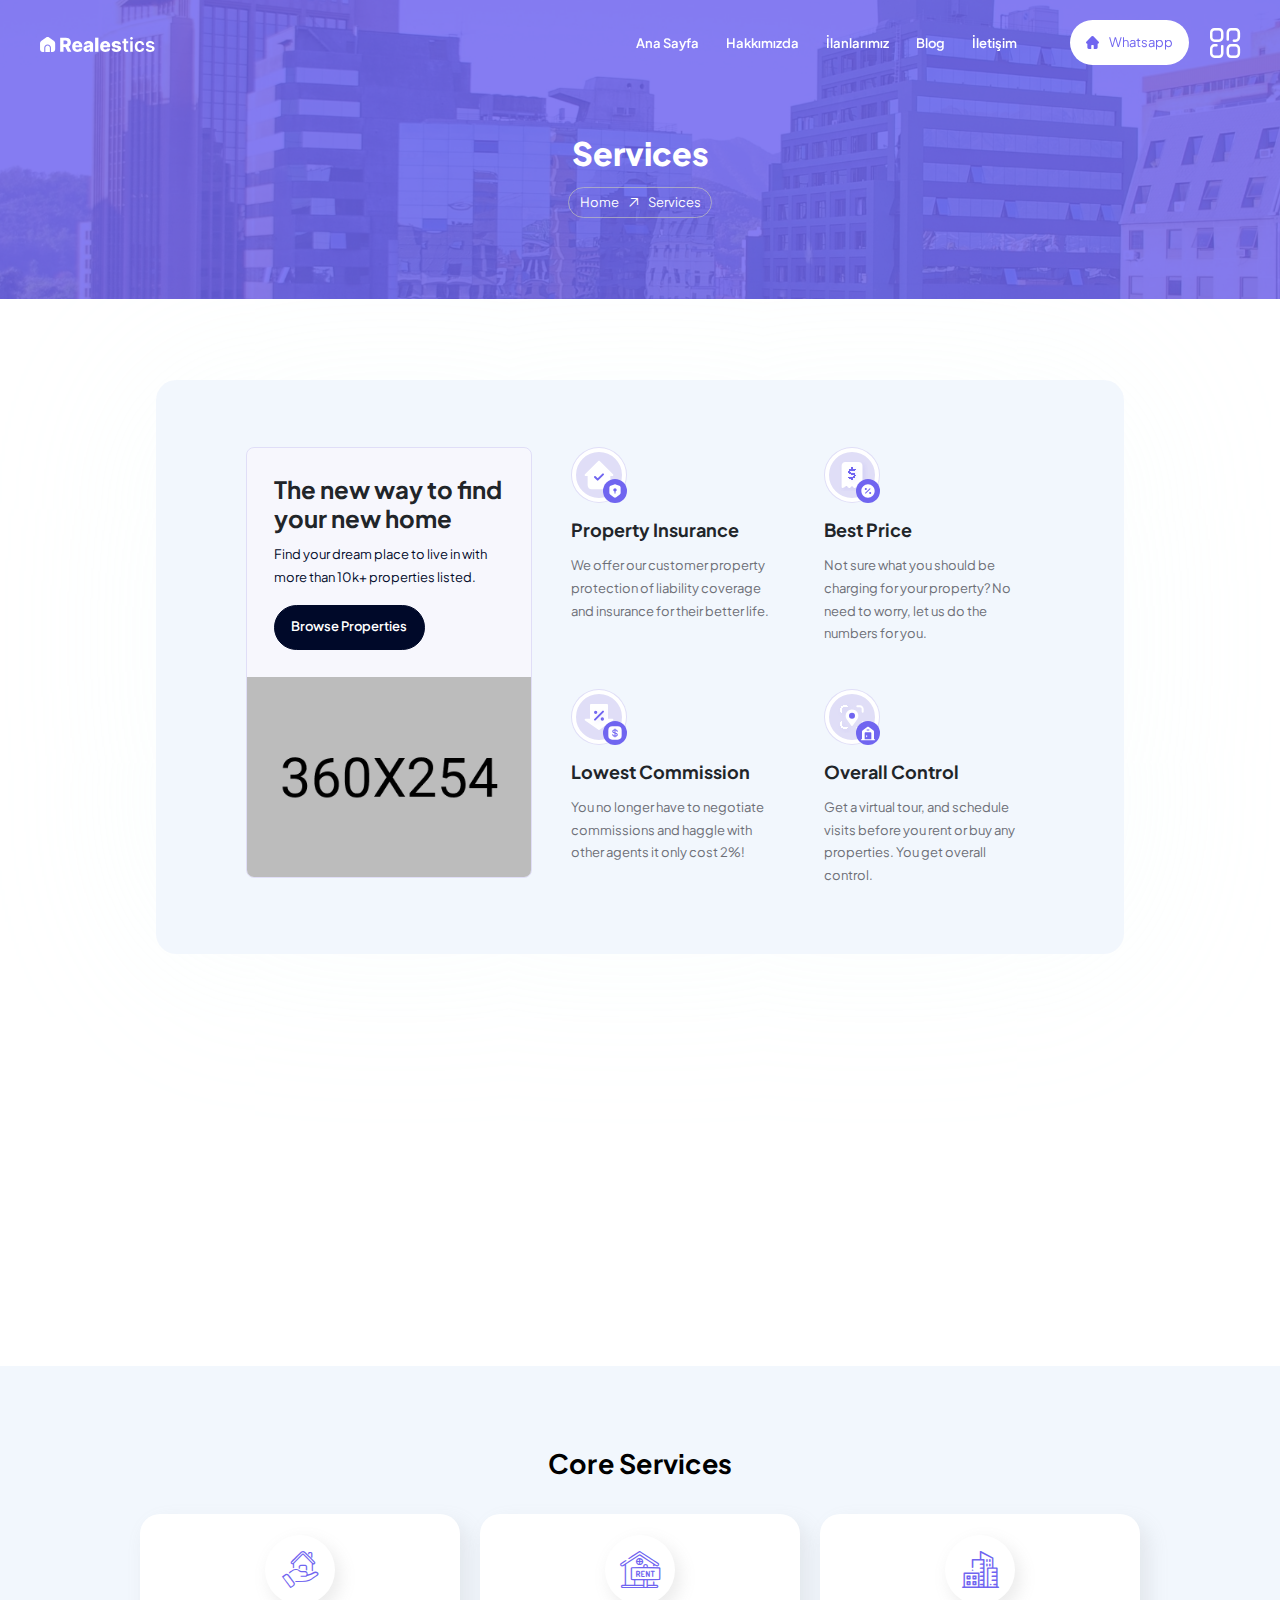
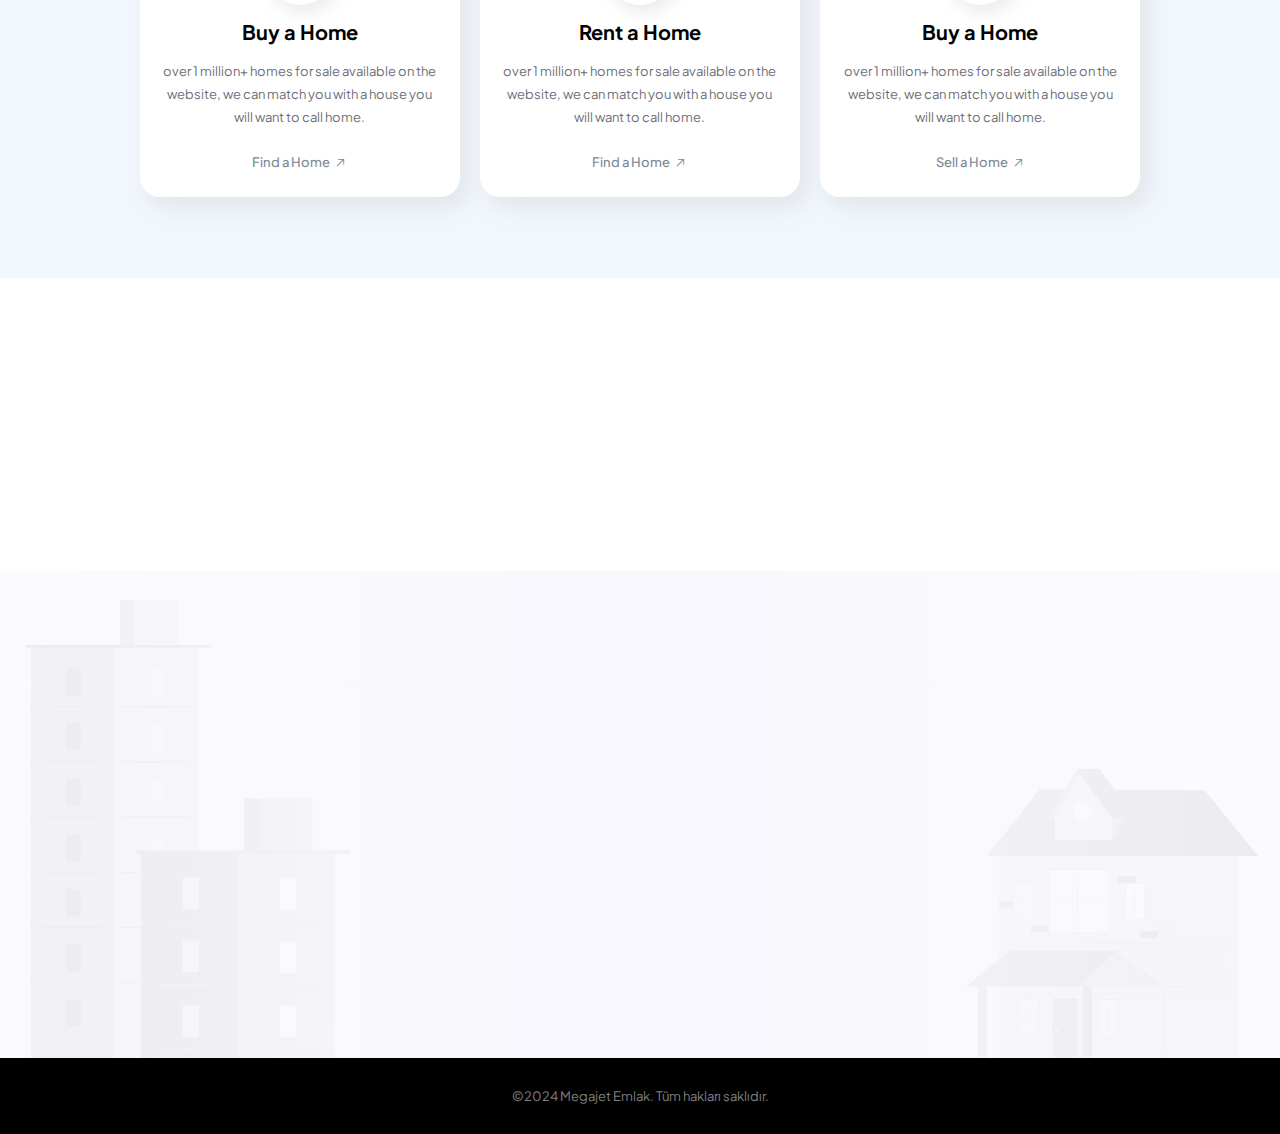
<file: services.html>
<!DOCTYPE html>
<html lang="en">

<head>
    <meta charset="UTF-8">
    <meta name="viewport" content="width=device-width, initial-scale=1.0">
    <title>Realestics - Real Estate HTML Template</title>

    <!-- libraries CSS -->
    <link rel="stylesheet" href="assets/icon/flaticon_real_estate.css">
    <link rel="stylesheet" href="assets/vendor/bootstrap/bootstrap.min.css">
    <link rel="stylesheet" href="assets/vendor/splide/splide.min.css">
    <link rel="stylesheet" href="assets/vendor/swiper/swiper-bundle.min.css">
    <link rel="stylesheet" href="assets/vendor/slim-select/slimselect.css">
    <link rel="stylesheet" href="assets/vendor/animate-wow/animate.min.css">

    <!-- custom CSS -->
    <link rel="stylesheet" href="assets/css/style.css">
</head>

<body>
    <div class="preloader" id="preloader">
        <div class="loader"></div>
    </div>


    <!-- SIDEBAR SECTION START -->
    <div class="ul-sidebar">
      <!-- header -->
      <div class="ul-sidebar-header">
        <div class="ul-sidebar-header-logo">
          <a href="index.html">
            <img src="assets/img/logo-dark.svg" alt="logo" class="logo" />
          </a>
        </div>
        <!-- sidebar closer -->
        <button class="ul-sidebar-closer">
          <i class="flaticon-close"></i>
        </button>
      </div>

      <div class="ul-sidebar-header-nav-wrapper d-block d-lg-none"></div>

      <p class="ul-sidebar-descr d-none d-lg-flex">
        Sakarya, Serdivan merkezli uzman gayrimenkul ofisiniz. Güvenilir, şeffaf
        ve profesyonel yaklaşımımızla; daire, arsa, ofis ve ticari mülklerin
        alım, satım ve kiralama süreçlerinde yanınızdayız. Konumumuz itibarıyla
        kolay erişim sağlarken; engelli dostu ofisimiz, güvenli ve modern hizmet
        sunar.
      </p>

      <div class="ul-sidebar-slider-wrapper d-none d-lg-flex">
        <div class="ul-sidebar-slider-nav ul-slider-nav">
          <button class="prev"><i class="flaticon-arrow"></i></button>
          <button class="next"><i class="flaticon-right-arrow"></i></button>
        </div>

        <div class="slider-wrapper">
          <div class="ul-sidebar-slider swiper">
            <div class="swiper-wrapper">
              <!-- single project -->
              <div class="swiper-slide">
                <div class="ul-project">
                  <div class="ul-project-img">
                    <img src="assets/img/project-3.jpg" alt="Project Image" />
                  </div>
                  <div class="ul-project-txt">
                    <span class="ul-project-tag">2 Gün Önce</span>
                    <div class="top">
                      <div class="left">
                        <span class="ul-project-price"
                          ><span class="number">22.500 TL</span>/Ay</span
                        >
                        <a href="project-details.html" class="ul-project-title"
                          >Kemalpaşa Mah.</a
                        >
                        <p class="ul-project-location">
                          Sakarya / Serdivan / Kemalpaşa Mh.
                        </p>
                      </div>
                      <div class="right">
                        <button class="ul-project-add-to-favorites-btn">
                          <i class="flaticon-heart"></i>
                        </button>
                      </div>
                    </div>

                    <!-- bottom -->
                    <div class="ul-project-infos ul-featured-property-infos">
                      <!-- single info -->
                      <div class="ul-project-info ul-featured-property-info">
                        <span class="icon"
                          ><i class="flaticon-bed-color"></i
                        ></span>
                        <span class="text">2 Yatak Odası</span>
                      </div>
                      <!-- single info -->
                      <div class="ul-project-info ul-featured-property-info">
                        <span class="icon"><i class="flaticon-bath"></i></span>
                        <span class="text">1 Banyo</span>
                      </div>
                    </div>
                  </div>
                </div>
              </div>

              <!-- single project -->
              <div class="swiper-slide">
                <div class="ul-project">
                  <div class="ul-project-img">
                    <img src="assets/img/project-1.jpg" alt="Project Image" />
                  </div>
                  <div class="ul-project-txt">
                    <span class="ul-project-tag">1 Gün Önce</span>
                    <div class="top">
                      <div class="left">
                        <span class="ul-project-price"
                          ><span class="number">25.000 TL</span>/Ay</span
                        >
                        <a href="project-details.html" class="ul-project-title"
                          >Köprübaşı Mah.</a
                        >
                        <p class="ul-project-location">
                           Sakarya / Serdivan / Köprübaşı Mh.
                        </p>
                      </div>
                      <div class="right">
                        <button class="ul-project-add-to-favorites-btn">
                          <i class="flaticon-heart"></i>
                        </button>
                      </div>
                    </div>

                    <!-- bottom -->
                    <div class="ul-project-infos ul-featured-property-infos">
                      <!-- single info -->
                      <div class="ul-project-info ul-featured-property-info">
                        <span class="icon"
                          ><i class="flaticon-bed-color"></i
                        ></span>
                        <span class="text">2 Yatak Odası</span>
                      </div>
                      <!-- single info -->
                      <div class="ul-project-info ul-featured-property-info">
                        <span class="icon"><i class="flaticon-bath"></i></span>
                        <span class="text">1 Banyo</span>
                      </div>
                    </div>
                  </div>
                </div>
              </div>

              <!-- single project -->
              <div class="swiper-slide">
                <div class="ul-project">
                  <div class="ul-project-img">
                    <img src="assets/img/project-4.jpg" alt="Project Image" />
                  </div>
                  <div class="ul-project-txt">
                    <span class="ul-project-tag">2 Gün Önce</span>
                    <div class="top">
                      <div class="left">
                        <span class="ul-project-price"
                          ><span class="number">17.000 TL</span>/Ay</span
                        >
                        <a href="project-details.html" class="ul-project-title"
                          >Kemalpaşa Mah.</a
                        >
                        <p class="ul-project-location">
                          Sakarya / Serdivan / Kemalpaşa Mh.
                        </p>
                      </div>
                      <div class="right">
                        <button class="ul-project-add-to-favorites-btn">
                          <i class="flaticon-heart"></i>
                        </button>
                      </div>
                    </div>

                    <!-- bottom -->
                    <div class="ul-project-infos ul-featured-property-infos">
                      <!-- single info -->
                      <div class="ul-project-info ul-featured-property-info">
                        <span class="icon"
                          ><i class="flaticon-bed-color"></i
                        ></span>
                        <span class="text">1 Yatak Odası</span>
                      </div>
                      <!-- single info -->
                      <div class="ul-project-info ul-featured-property-info">
                        <span class="icon"><i class="flaticon-bath"></i></span>
                        <span class="text">1 Banyo</span>
                      </div>
                    </div>
                  </div>
                </div>
              </div>
            </div>
          </div>
        </div>
      </div>

      <!-- sidebar footer -->
      <div class="ul-sidebar-footer">
        <span class="ul-sidebar-footer-title">Bizi Takip Edin Edin</span>

        <div class="ul-sidebar-footer-social">
          <a href="#"><i class="flaticon-facebook"></i></a>
          <a href="#"><i class="flaticon-twitter"></i></a>
          <a href="#"><i class="flaticon-instagram"></i></a>
          <a href="#"><i class="flaticon-linkedin"></i></a>
        </div>
      </div>
    </div>
    <!-- SIDEBAR SECTION END -->

    <!-- SEARCH MODAL SECTION START -->
    <div class="ul-search-form-wrapper flex-grow-1 flex-shrink-0">
        <button class="ul-search-closer"><i class="flaticon-close"></i></button>

        <form action="#" class="ul-search-form">
            <div class="ul-search-form-right">
                <input type="search" name="search" id="ul-search" placeholder="Search Here">
                <button type="submit"><span class="icon"><i class="flaticon-search"></i></span></button>
            </div>
        </form>
    </div>
    <!-- SEARCH MODAL SECTION END -->

     <!-- HEADER SECTION START -->
    <header class="ul-header ul-header--home">
      <div class="ul-header-bottom">
        <div class="ul-header-bottom-wrapper">
          <!-- header left -->
          <div class="header-bottom-left">
            <div class="logo-container">
              <a href="index.html" class="d-inline-block"
                ><img src="assets/img/logo.svg" alt="logo" class="logo"
              /></a>
            </div>
          </div>

          <!-- header nav -->
          <div class="ul-header-nav-wrapper">
            <div class="to-go-to-sidebar-in-mobile">
              <nav class="ul-header-nav">
                <div class="has-sub-menu">
                  <a href="index.html">Ana Sayfa</a>
                </div>
                <a href="about.html">Hakkımızda</a>
                <div class="has-sub-menu">
                  <a href="projects.html">İlanlarımız</a>
                </div>

                <div class="has-sub-menu">
                  <a href="blog.html">Blog</a>

                </div>
                <a href="contact.html">İletişim</a>
              </nav>
            </div>
          </div>

          <!-- actions -->
          <div class="ul-header-actions">
            
            <a href="#" class="add-property-btn d-xxs-none"
              ><i class="flaticon-home"></i>Whatsapp</a
            >
            <button class="ul-header-sidebar-opener">
              <i class="flaticon-menu-button"></i>
            </button>
          </div>

          <!-- sidebar opener -->
          <div class="d-none">
            <button class="ul-header-sidebar-opener">
              <i class="flaticon-menu-button"></i>
            </button>
          </div>
        </div>
      </div>
    </header>
    <!-- HEADER SECTION END -->


    <main>
        <!-- BREADCRUMB SECTION START -->
        <div class="ul-breadcrumb">
            <div class="wow animate__fadeInUp">
                <h2 class="ul-breadcrumb-title">Services</h2>
                <div class="ul-breadcrumb-nav">
                    <a href="index.html">Home</a>
                    <span class="separator"><i class="flaticon-aro-left"></i></span>
                    <span class="current-page">Services</span>
                </div>
            </div>
        </div>
        <!-- BREADCRUMB SECTION END -->

        <div class="ul-inner-page-content-wrapper">
            <!-- SPECIALITY SECTION START -->
            <section class="ul-specialities overflow-hidden">
                <div class="ul-specialities-heading-card wow animate__fadeInUp">
                    <div class="txt">
                        <h3 class="ul-specialities-title">The new way to find your new home</h3>
                        <p class="ul-specialities-descr">Find your dream place to live in with more than 10k+ properties listed.</p>
                        <a href="projects.html" class="ul-btn">Browse Properties</a>
                    </div>

                    <div class="img"><img src="assets/img/speciality-img.png" alt="Image"></div>
                </div>

                <div class="ul-specialities-wrapper">
                    <!-- single speciality -->
                    <div class="ul-speciality wow animate__fadeInUp">
                        <div class="ul-speciality-icon">
                            <img src="assets/icon/speciality-1-icon-1.svg" alt="icon">
                            <div class="sm-icon"><img src="assets/icon/speciality-1-icon-2.svg" alt="icon"></div>
                        </div>
                        <h4 class="ul-speciality-title">Property Insurance</h4>
                        <p class="ul-speciality-descr">We offer our customer property protection of liability coverage and insurance for their better life.</p>
                    </div>

                    <!-- single speciality -->
                    <div class="ul-speciality wow animate__fadeInUp">
                        <div class="ul-speciality-icon">
                            <img src="assets/icon/speciality-2-icon-1.svg" alt="icon">
                            <div class="sm-icon"><img src="assets/icon/speciality-2-icon-2.svg" alt="icon"></div>
                        </div>
                        <h4 class="ul-speciality-title">Best Price</h4>
                        <p class="ul-speciality-descr">Not sure what you should be charging for your property? No need to worry, let us do the numbers for you.</p>
                    </div>

                    <!-- single speciality -->
                    <div class="ul-speciality wow animate__fadeInUp">
                        <div class="ul-speciality-icon">
                            <img src="assets/icon/speciality-3-icon-1.svg" alt="icon">
                            <div class="sm-icon"><img src="assets/icon/speciality-3-icon-2.svg" alt="icon"></div>
                        </div>
                        <h4 class="ul-speciality-title">Lowest Commission</h4>
                        <p class="ul-speciality-descr">You no longer have to negotiate commissions and haggle with other agents it only cost 2%!</p>
                    </div>

                    <!-- single speciality -->
                    <div class="ul-speciality wow animate__fadeInUp">
                        <div class="ul-speciality-icon">
                            <img src="assets/icon/speciality-4-icon-1.svg" alt="icon">
                            <div class="sm-icon"><img src="assets/icon/speciality-4-icon-2.svg" alt="icon"></div>
                        </div>
                        <h4 class="ul-speciality-title">Overall Control</h4>
                        <p class="ul-speciality-descr">Get a virtual tour, and schedule visits before you rent or buy any properties. You get overall control.</p>
                    </div>
                </div>
            </section>
            <!-- SPECIALITY SECTION END -->


            <!-- STATS SECTION START -->
            <div class="ul-stats ul-section-spacing">
                <!-- <div class="ul-container"> -->
                <div class="ul-stats-wrapper wow animate__fadeInUp">
                    <div class="ul-stats-item">
                        <i class="flaticon-excavator"></i>
                        <span class="number">260+</span>
                        <span class="txt">Total Construction</span>
                    </div>
                    <div class="ul-stats-item">
                        <i class="flaticon-interior-design"></i>
                        <span class="number">110+</span>
                        <span class="txt">Apartio Rooms</span>
                    </div>
                    <div class="ul-stats-item">
                        <i class="flaticon-buildings"></i>
                        <span class="number">190+</span>
                        <span class="txt">Apartments Sold</span>
                    </div>
                    <div class="ul-stats-item">
                        <i class="flaticon-map"></i>
                        <span class="number">560+</span>
                        <span class="txt">Total Area Sq</span>
                    </div>
                </div>
                <!-- </div> -->
            </div>
            <!-- STATS SECTION END -->


            <!-- SERVICE SECTION START -->
            <div class="ul-services ul-section-spacing">
                <div class="ul-inner-page-container">
                    <h2 class="ul-section-title">Core Services</h2>

                    <!-- serices grid -->
                    <div class="row ul-bs-row row-cols-md-3 row-cols-2 row-cols-xxs-1">
                        <!-- single service -->
                        <div class="col">
                            <div class="ul-service">
                                <div class="ul-service-icon"><i class="flaticon-button-aero"></i></div>
                                <a href="service-details.html" class="ul-service-title">Buy a Home</a>
                                <p class="ul-service-descr">over 1 million+ homes for sale available on the website, we can match you with a house you will want to call home.</p>
                                <a href="service-details.html" class="ul-service-btn">Find a Home <i class="flaticon-aro-left"></i></a>
                            </div>
                        </div>

                        <!-- single service -->
                        <div class="col">
                            <div class="ul-service">
                                <div class="ul-service-icon"><i class="flaticon-right-aro"></i></div>
                                <a href="service-details.html" class="ul-service-title">Rent a Home</a>
                                <p class="ul-service-descr">over 1 million+ homes for sale available on the website, we can match you with a house you will want to call home.</p>
                                <a href="service-details.html" class="ul-service-btn">Find a Home <i class="flaticon-aro-left"></i></a>
                            </div>
                        </div>

                        <!-- single service -->
                        <div class="col">
                            <div class="ul-service">
                                <div class="ul-service-icon"><i class="flaticon-buildings"></i></div>
                                <a href="service-details.html" class="ul-service-title">Buy a Home</a>
                                <p class="ul-service-descr">over 1 million+ homes for sale available on the website, we can match you with a house you will want to call home.</p>
                                <a href="service-details.html" class="ul-service-btn">Sell a Home <i class="flaticon-aro-left"></i></a>
                            </div>
                        </div>
                    </div>
                </div>
            </div>
            <!-- SERVICE SECTION END -->
        </div>



        <!-- APP AD SECTION START -->
        <div class="ul-app-ad wow animate__fadeInUp">
            <div class="ul-app-ad-container">
                <div class="ul-app-ad-content">
                    <div class="row align-items-start gy-5">
                        <!-- txt -->
                        <div class="col-lg-7">
                            <div class="ul-app-ad-txt">
                                <span class="ul-section-sub-title">Download App</span>
                                <h2 class="ul-section-title">Download Our Real Estate Mobile App <span class="colored">15% Off</span></h2>
                                <div class="ul-app-ad-btns">
                                    <button>
                                        <i class="flaticon-play"></i>
                                        <span>
                                            <span class="sub-title">Get in on</span>
                                            <span class="title">Apps Store</span>
                                        </span>
                                    </button>
                                    <button>
                                        <i class="flaticon-play"></i>
                                        <span>
                                            <span class="sub-title">Get in on</span>
                                            <span class="title">Google Play</span>
                                        </span>
                                    </button>
                                </div>
                            </div>
                        </div>

                        <!-- img -->
                        <div class="col-lg-5">
                            <div class="ul-app-ad-imgs">
                                <div class="ul-app-ad-img">
                                    <!-- qr code -->
                                    <img src="assets/img/app-ad-qr-code.jpg" alt="QR Code" class="ul-app-ad-qr-code">
                                    <!-- app screenshot 1 -->
                                    <img src="assets/img/app-ad-ss-1.png" alt="App screenshot" class="ul-app-ad-ss-1">
                                </div>
                                <div class="ul-app-ad-img">
                                    <!-- app screenshot 2 -->
                                    <img src="assets/img/app-ad-ss-2.png" alt="App Screenshot" class="ul-app-ad-ss-2">
                                </div>

                                <!-- vector -->
                                <img src="assets/img/app-ad-img-vector.svg" alt="vector" class="vector">
                            </div>
                        </div>
                    </div>
                </div>
            </div>
        </div>
        <!-- APP AD SECTION END -->
    </main>


    <!-- FOOTER SECTION START -->
<footer class="ul-footer">
  <div class="ul-footer-top">
    <div class="ul-container">
      <div class="ul-footer-top-wrapper wow animate__fadeInUp">

        <!-- Firma Hakkında -->
        <div class="ul-footer-about">
          <a href="index.html">
            <img src="assets/img/logo-dark.svg" alt="Megajet Emlak Logo" />
          </a>
          <p class="ul-footer-about-txt">
            Türkiye’nin dört bir yanında binlerce satış ve kiralık ilanı ile size hayalinizdeki evi bulmanızda yardımcı oluyoruz.
          </p>
          <div class="ul-footer-socials">
            <a href="#"><i class="flaticon-facebook"></i></a>
            <a href="#"><i class="flaticon-instagram"></i></a>
            <a href="#"><i class="flaticon-twitter"></i></a>
            <a href="#"><i class="flaticon-linkedin"></i></a>
          </div>
        </div>

        <!-- Sütun 1 -->
        <div class="single-column">
          <div class="ul-footer-widget">
            <h3 class="ul-footer-widget-title">EV SAT</h3>
            <div class="ul-footer-widget-links">
              <a href="#">Teklif Al</a>
              <a href="pricing.html">Fiyatlandırma</a>
              <a href="#">Müşteri Yorumları</a>
              <a href="#">Başarı Hikayeleri</a>
            </div>
          </div>
          <div class="ul-footer-widget">
            <h3 class="ul-footer-widget-title">EV AL</h3>
            <div class="ul-footer-widget-links">
              <a href="pricing.html">Satılık Evler</a>
              <a href="#">Kredi & Finansman</a>
            </div>
          </div>
        </div>

        <!-- Sütun 2 -->
        <div class="single-column">
          <div class="ul-footer-widget">
            <h3 class="ul-footer-widget-title">AL, SAT VE KİRALA</h3>
            <div class="ul-footer-widget-links">
              <a href="#">Gayrimenkul Al & Sat</a>
              <a href="#">Kiralık Evler</a>
              <a href="#">Yatırım Projeleri</a>
            </div>
          </div>
          <div class="ul-footer-widget">
            <h3 class="ul-footer-widget-title">ŞARTLAR & GİZLİLİK</h3>
            <div class="ul-footer-widget-links">
              <a href="#">Güven & Güvenlik</a>
              <a href="#">Kullanım Şartları</a>
              <a href="#">Gizlilik Politikası</a>
            </div>
          </div>
        </div>

        <!-- Sütun 3 -->
        <div class="single-column">
          <div class="ul-footer-widget">
            <h3 class="ul-footer-widget-title">HAKKIMIZDA</h3>
            <div class="ul-footer-widget-links">
              <a href="#">Şirket</a>
              <a href="how-it-works.html">Nasıl Çalışır</a>
              <a href="contact.html">İletişim</a>
              <a href="#">Yatırımcılar</a>
            </div>
          </div>
          <div class="ul-footer-widget">
            <h3 class="ul-footer-widget-title">KAYNAKLAR</h3>
            <div class="ul-footer-widget-links">
              <a href="blog.html">Blog</a>
              <a href="#">Rehber</a>
              <a href="#">SSS</a>
              <a href="#">Yardım Merkezi</a>
            </div>
          </div>
        </div>

      </div>
    </div>
  </div>

  <!-- footer bottom -->
  <div class="ul-footer-bottom">
    <p class="copyright-txt">
      &copy;2024 Megajet Emlak. Tüm hakları saklıdır.
    </p>
  </div>

  <!-- vector -->
  <div class="ul-footer-vectors">
    <img src="assets/img/footer-vector-img-1.png" alt="Footer Image" class="ul-footer-vector-1"/>
    <img src="assets/img/footer-vector-img-2.png" alt="Footer Image" class="ul-footer-vector-2"/>
  </div>
</footer>
<!-- FOOTER SECTION END -->



    <!-- libraries JS -->
    <script src="assets/vendor/bootstrap/bootstrap.bundle.min.js"></script>
    <script src="assets/vendor/splide/splide.min.js"></script>
    <script src="assets/vendor/splide/splide-extension-auto-scroll.min.js"></script>
    <script src="assets/vendor/swiper/swiper-bundle.min.js"></script>
    <script src="assets/vendor/slim-select/slimselect.min.js"></script>
    <script src="assets/vendor/animate-wow/wow.min.js"></script>
    <script src="assets/vendor/splittype/index.min.js"></script>
    <script src="assets/vendor/mixitup/mixitup.min.js"></script>
    <script src="assets/vendor/fslightbox/fslightbox.js"></script>

    <!-- custom JS -->
    <script src="assets/js/main.js"></script>
</body>

</html>
</file>
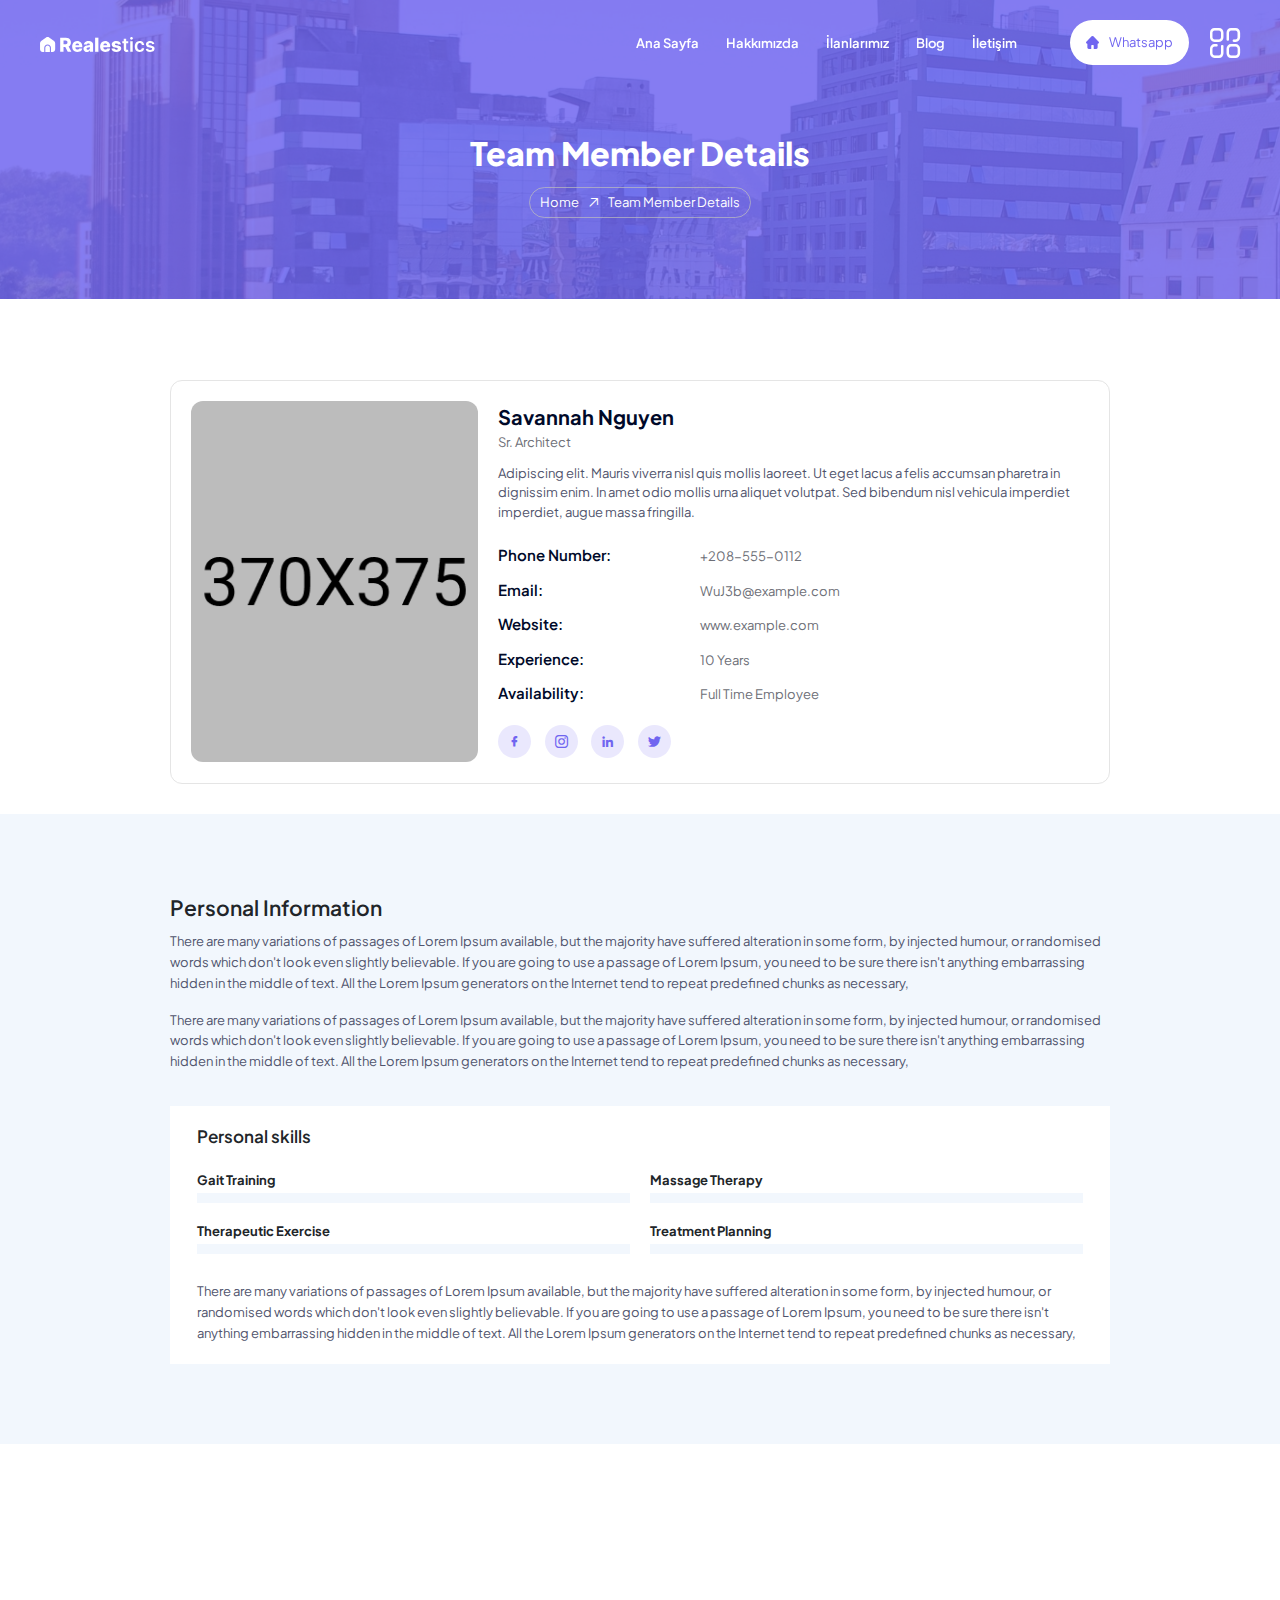
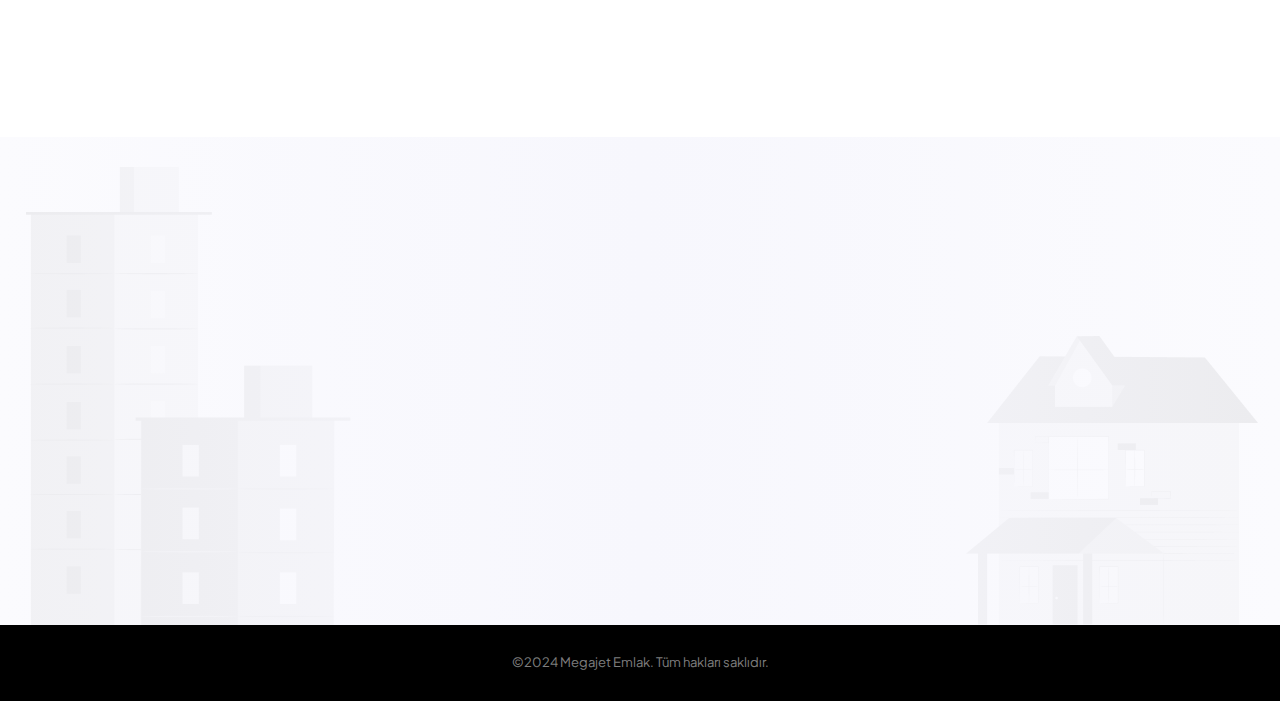
<file: team-details.html>
<!DOCTYPE html>
<html lang="en">

<head>
    <meta charset="UTF-8">
    <meta name="viewport" content="width=device-width, initial-scale=1.0">
    <title>Realestics - Real Estate HTML Template</title>

    <!-- libraries CSS -->
    <link rel="stylesheet" href="assets/icon/flaticon_real_estate.css">
    <link rel="stylesheet" href="assets/vendor/bootstrap/bootstrap.min.css">
    <link rel="stylesheet" href="assets/vendor/splide/splide.min.css">
    <link rel="stylesheet" href="assets/vendor/swiper/swiper-bundle.min.css">
    <link rel="stylesheet" href="assets/vendor/slim-select/slimselect.css">
    <link rel="stylesheet" href="assets/vendor/animate-wow/animate.min.css">

    <!-- custom CSS -->
    <link rel="stylesheet" href="assets/css/style.css">
</head>

<body>
    <div class="preloader" id="preloader">
        <div class="loader"></div>
    </div>


    <!-- SIDEBAR SECTION START -->
    <div class="ul-sidebar">
      <!-- header -->
      <div class="ul-sidebar-header">
        <div class="ul-sidebar-header-logo">
          <a href="index.html">
            <img src="assets/img/logo-dark.svg" alt="logo" class="logo" />
          </a>
        </div>
        <!-- sidebar closer -->
        <button class="ul-sidebar-closer">
          <i class="flaticon-close"></i>
        </button>
      </div>

      <div class="ul-sidebar-header-nav-wrapper d-block d-lg-none"></div>

      <p class="ul-sidebar-descr d-none d-lg-flex">
        Sakarya, Serdivan merkezli uzman gayrimenkul ofisiniz. Güvenilir, şeffaf
        ve profesyonel yaklaşımımızla; daire, arsa, ofis ve ticari mülklerin
        alım, satım ve kiralama süreçlerinde yanınızdayız. Konumumuz itibarıyla
        kolay erişim sağlarken; engelli dostu ofisimiz, güvenli ve modern hizmet
        sunar.
      </p>

      <div class="ul-sidebar-slider-wrapper d-none d-lg-flex">
        <div class="ul-sidebar-slider-nav ul-slider-nav">
          <button class="prev"><i class="flaticon-arrow"></i></button>
          <button class="next"><i class="flaticon-right-arrow"></i></button>
        </div>

        <div class="slider-wrapper">
          <div class="ul-sidebar-slider swiper">
            <div class="swiper-wrapper">
              <!-- single project -->
              <div class="swiper-slide">
                <div class="ul-project">
                  <div class="ul-project-img">
                    <img src="assets/img/project-3.jpg" alt="Project Image" />
                  </div>
                  <div class="ul-project-txt">
                    <span class="ul-project-tag">2 Gün Önce</span>
                    <div class="top">
                      <div class="left">
                        <span class="ul-project-price"
                          ><span class="number">22.500 TL</span>/Ay</span
                        >
                        <a href="project-details.html" class="ul-project-title"
                          >Kemalpaşa Mah.</a
                        >
                        <p class="ul-project-location">
                          Sakarya / Serdivan / Kemalpaşa Mh.
                        </p>
                      </div>
                      <div class="right">
                        <button class="ul-project-add-to-favorites-btn">
                          <i class="flaticon-heart"></i>
                        </button>
                      </div>
                    </div>

                    <!-- bottom -->
                    <div class="ul-project-infos ul-featured-property-infos">
                      <!-- single info -->
                      <div class="ul-project-info ul-featured-property-info">
                        <span class="icon"
                          ><i class="flaticon-bed-color"></i
                        ></span>
                        <span class="text">2 Yatak Odası</span>
                      </div>
                      <!-- single info -->
                      <div class="ul-project-info ul-featured-property-info">
                        <span class="icon"><i class="flaticon-bath"></i></span>
                        <span class="text">1 Banyo</span>
                      </div>
                    </div>
                  </div>
                </div>
              </div>

              <!-- single project -->
              <div class="swiper-slide">
                <div class="ul-project">
                  <div class="ul-project-img">
                    <img src="assets/img/project-1.jpg" alt="Project Image" />
                  </div>
                  <div class="ul-project-txt">
                    <span class="ul-project-tag">1 Gün Önce</span>
                    <div class="top">
                      <div class="left">
                        <span class="ul-project-price"
                          ><span class="number">25.000 TL</span>/Ay</span
                        >
                        <a href="project-details.html" class="ul-project-title"
                          >Köprübaşı Mah.</a
                        >
                        <p class="ul-project-location">
                           Sakarya / Serdivan / Köprübaşı Mh.
                        </p>
                      </div>
                      <div class="right">
                        <button class="ul-project-add-to-favorites-btn">
                          <i class="flaticon-heart"></i>
                        </button>
                      </div>
                    </div>

                    <!-- bottom -->
                    <div class="ul-project-infos ul-featured-property-infos">
                      <!-- single info -->
                      <div class="ul-project-info ul-featured-property-info">
                        <span class="icon"
                          ><i class="flaticon-bed-color"></i
                        ></span>
                        <span class="text">2 Yatak Odası</span>
                      </div>
                      <!-- single info -->
                      <div class="ul-project-info ul-featured-property-info">
                        <span class="icon"><i class="flaticon-bath"></i></span>
                        <span class="text">1 Banyo</span>
                      </div>
                    </div>
                  </div>
                </div>
              </div>

              <!-- single project -->
              <div class="swiper-slide">
                <div class="ul-project">
                  <div class="ul-project-img">
                    <img src="assets/img/project-4.jpg" alt="Project Image" />
                  </div>
                  <div class="ul-project-txt">
                    <span class="ul-project-tag">2 Gün Önce</span>
                    <div class="top">
                      <div class="left">
                        <span class="ul-project-price"
                          ><span class="number">17.000 TL</span>/Ay</span
                        >
                        <a href="project-details.html" class="ul-project-title"
                          >Kemalpaşa Mah.</a
                        >
                        <p class="ul-project-location">
                          Sakarya / Serdivan / Kemalpaşa Mh.
                        </p>
                      </div>
                      <div class="right">
                        <button class="ul-project-add-to-favorites-btn">
                          <i class="flaticon-heart"></i>
                        </button>
                      </div>
                    </div>

                    <!-- bottom -->
                    <div class="ul-project-infos ul-featured-property-infos">
                      <!-- single info -->
                      <div class="ul-project-info ul-featured-property-info">
                        <span class="icon"
                          ><i class="flaticon-bed-color"></i
                        ></span>
                        <span class="text">1 Yatak Odası</span>
                      </div>
                      <!-- single info -->
                      <div class="ul-project-info ul-featured-property-info">
                        <span class="icon"><i class="flaticon-bath"></i></span>
                        <span class="text">1 Banyo</span>
                      </div>
                    </div>
                  </div>
                </div>
              </div>
            </div>
          </div>
        </div>
      </div>

      <!-- sidebar footer -->
      <div class="ul-sidebar-footer">
        <span class="ul-sidebar-footer-title">Bizi Takip Edin Edin</span>

        <div class="ul-sidebar-footer-social">
          <a href="#"><i class="flaticon-facebook"></i></a>
          <a href="#"><i class="flaticon-twitter"></i></a>
          <a href="#"><i class="flaticon-instagram"></i></a>
          <a href="#"><i class="flaticon-linkedin"></i></a>
        </div>
      </div>
    </div>
    <!-- SIDEBAR SECTION END -->

    <!-- SEARCH MODAL SECTION START -->
    <div class="ul-search-form-wrapper flex-grow-1 flex-shrink-0">
        <button class="ul-search-closer"><i class="flaticon-close"></i></button>

        <form action="#" class="ul-search-form">
            <div class="ul-search-form-right">
                <input type="search" name="search" id="ul-search" placeholder="Search Here">
                <button type="submit"><span class="icon"><i class="flaticon-search"></i></span></button>
            </div>
        </form>
    </div>
    <!-- SEARCH MODAL SECTION END -->

     <!-- HEADER SECTION START -->
    <header class="ul-header ul-header--home">
      <div class="ul-header-bottom">
        <div class="ul-header-bottom-wrapper">
          <!-- header left -->
          <div class="header-bottom-left">
            <div class="logo-container">
              <a href="index.html" class="d-inline-block"
                ><img src="assets/img/logo.svg" alt="logo" class="logo"
              /></a>
            </div>
          </div>

          <!-- header nav -->
          <div class="ul-header-nav-wrapper">
            <div class="to-go-to-sidebar-in-mobile">
              <nav class="ul-header-nav">
                <div class="has-sub-menu">
                  <a href="index.html">Ana Sayfa</a>
                </div>
                <a href="about.html">Hakkımızda</a>
                <div class="has-sub-menu">
                  <a href="projects.html">İlanlarımız</a>
                </div>

                <div class="has-sub-menu">
                  <a href="blog.html">Blog</a>

                </div>
                <a href="contact.html">İletişim</a>
              </nav>
            </div>
          </div>

          <!-- actions -->
          <div class="ul-header-actions">
            
            <a href="#" class="add-property-btn d-xxs-none"
              ><i class="flaticon-home"></i>Whatsapp</a
            >
            <button class="ul-header-sidebar-opener">
              <i class="flaticon-menu-button"></i>
            </button>
          </div>

          <!-- sidebar opener -->
          <div class="d-none">
            <button class="ul-header-sidebar-opener">
              <i class="flaticon-menu-button"></i>
            </button>
          </div>
        </div>
      </div>
    </header>
    <!-- HEADER SECTION END -->


    <main>
        <!-- BREADCRUMB SECTION START -->
        <div class="ul-breadcrumb">
            <div class="wow animate__fadeInUp">
                <h2 class="ul-breadcrumb-title">Team Member Details</h2>
                <div class="ul-breadcrumb-nav">
                    <a href="index.html">Home</a>
                    <span class="separator"><i class="flaticon-aro-left"></i></span>
                    <span class="current-page">Team Member Details</span>
                </div>
            </div>
        </div>
        <!-- BREADCRUMB SECTION END -->


        <!-- TEAM MEMBER DETAILS SECTION START -->
        <div class="ul-inner-page-content-wrapper">
            <div class="ul-container">
                <div class="ul-team-details">
                    <div class="ul-team-details-img wow animate__fadeInUp">
                        <img src="assets/img/team-1.jpg" alt="team member image">
                    </div>

                    <!-- txt -->
                    <div class="txt wow animate__fadeInUp">
                        <h3 class="ul-team-details-name">Savannah Nguyen</h3>
                        <h6 class="ul-team-details-role">Sr. Architect</h6>
                        <p class="ul-team-details-descr">Adipiscing elit. Mauris viverra nisl quis mollis laoreet. Ut eget lacus a felis accumsan pharetra in dignissim enim. In amet odio mollis urna aliquet volutpat. Sed bibendum nisl vehicula imperdiet imperdiet, augue massa fringilla.</p>
                        <ul class="ul-team-details-infos">
                            <li class="ul-team-details-info"> <span class="key">Phone Number:</span> <a href="tel:2085550112">+208-555-0112</a></li>
                            <li class="ul-team-details-info"><span class="key">Email:</span> <a href="mailto:WuJ3b@example.com">WuJ3b@example.com</a></li>
                            <li class="ul-team-details-info"><span class="key">Website:</span> <a href="#">www.example.com</a></li>
                            <li class="ul-team-details-info"><span class="key">Experience:</span> 10 Years</li>
                            <li class="ul-team-details-info"><span class="key">Availability:</span> Full Time Employee</li>
                        </ul>

                        <!-- social links -->
                        <div class="ul-team-details-socials">
                            <a href="#"><i class="flaticon-facebook"></i></a>
                            <a href="#"><i class="flaticon-instagram"></i></a>
                            <a href="#"><i class="flaticon-linkedin"></i></a>
                            <a href="#"><i class="flaticon-twitter-1"></i></a>
                        </div>
                    </div>
                </div>
            </div>

            <div class="ul-team-more-details ul-section-spacing">
                <div class="ul-container wow animate__fadeInUp">
                    <h3 class="ul-team-more-details-title">Personal Information</h3>
                    <p class="ul-team-details-descr">There are many variations of passages of Lorem Ipsum available, but the majority have suffered alteration in some form, by injected humour, or randomised words which don't look even slightly believable. If you are going to use a passage of Lorem Ipsum, you need to be sure there isn't anything embarrassing hidden in the middle of text. All the Lorem Ipsum generators on the Internet tend to repeat predefined chunks as necessary,</p>
                    <p class="ul-team-details-descr">There are many variations of passages of Lorem Ipsum available, but the majority have suffered alteration in some form, by injected humour, or randomised words which don't look even slightly believable. If you are going to use a passage of Lorem Ipsum, you need to be sure there isn't anything embarrassing hidden in the middle of text. All the Lorem Ipsum generators on the Internet tend to repeat predefined chunks as necessary,</p>


                    <div class="ul-team-details-skills-details">
                        <h3 class="ul-team-details-skills-details-title">Personal skills</h3>

                        <div class="skills-wrapper">
                            <div class="ul-team-details-skill">
                                <h6 class="skill-title">Gait Training</h6>
                                <div class="skill-progress-container ul-progress-container">
                                    <div class="skill-progressbar ul-progressbar" data-ul-progress-value="55">
                                        <div class="skill-progress-label ul-progress-label"></div>
                                    </div>
                                </div>
                            </div>
                            <div class="ul-team-details-skill">
                                <h6 class="skill-title">Massage Therapy</h6>
                                <div class="skill-progress-container ul-progress-container">
                                    <div class="skill-progressbar ul-progressbar" data-ul-progress-value="87">
                                        <div class="skill-progress-label ul-progress-label"></div>
                                    </div>
                                </div>
                            </div>
                            <div class="ul-team-details-skill">
                                <h6 class="skill-title">Therapeutic Exercise</h6>
                                <div class="skill-progress-container ul-progress-container">
                                    <div class="skill-progressbar ul-progressbar" data-ul-progress-value="97">
                                        <div class="skill-progress-label ul-progress-label"></div>
                                    </div>
                                </div>
                            </div>
                            <div class="ul-team-details-skill">
                                <h6 class="skill-title">Treatment Planning</h6>
                                <div class="skill-progress-container ul-progress-container">
                                    <div class="skill-progressbar ul-progressbar" data-ul-progress-value="69">
                                        <div class="skill-progress-label ul-progress-label"></div>
                                    </div>
                                </div>
                            </div>
                        </div>

                        <p class="ul-team-details-descr">There are many variations of passages of Lorem Ipsum available, but the majority have suffered alteration in some form, by injected humour, or randomised words which don't look even slightly believable. If you are going to use a passage of Lorem Ipsum, you need to be sure there isn't anything embarrassing hidden in the middle of text. All the Lorem Ipsum generators on the Internet tend to repeat predefined chunks as necessary,</p>
                    </div>
                </div>
            </div>
        </div>
        <!-- TEAM MEMBER DETAILS SECTION END -->



        <!-- APP AD SECTION START -->
        <div class="ul-app-ad wow animate__fadeInUp">
            <div class="ul-app-ad-container">
                <div class="ul-app-ad-content">
                    <div class="row align-items-start gy-5">
                        <!-- txt -->
                        <div class="col-lg-7">
                            <div class="ul-app-ad-txt">
                                <span class="ul-section-sub-title">Download App</span>
                                <h2 class="ul-section-title">Download Our Real Estate Mobile App <span class="colored">15% Off</span></h2>
                                <div class="ul-app-ad-btns">
                                    <button>
                                        <i class="flaticon-play"></i>
                                        <span>
                                            <span class="sub-title">Get in on</span>
                                            <span class="title">Apps Store</span>
                                        </span>
                                    </button>
                                    <button>
                                        <i class="flaticon-play"></i>
                                        <span>
                                            <span class="sub-title">Get in on</span>
                                            <span class="title">Google Play</span>
                                        </span>
                                    </button>
                                </div>
                            </div>
                        </div>

                        <!-- img -->
                        <div class="col-lg-5">
                            <div class="ul-app-ad-imgs">
                                <div class="ul-app-ad-img">
                                    <!-- qr code -->
                                    <img src="assets/img/app-ad-qr-code.jpg" alt="QR Code" class="ul-app-ad-qr-code">
                                    <!-- app screenshot 1 -->
                                    <img src="assets/img/app-ad-ss-1.png" alt="App screenshot" class="ul-app-ad-ss-1">
                                </div>
                                <div class="ul-app-ad-img">
                                    <!-- app screenshot 2 -->
                                    <img src="assets/img/app-ad-ss-2.png" alt="App Screenshot" class="ul-app-ad-ss-2">
                                </div>

                                <!-- vector -->
                                <img src="assets/img/app-ad-img-vector.svg" alt="vector" class="vector">
                            </div>
                        </div>
                    </div>
                </div>
            </div>
        </div>
        <!-- APP AD SECTION END -->
    </main>


    <!-- FOOTER SECTION START -->
<footer class="ul-footer">
  <div class="ul-footer-top">
    <div class="ul-container">
      <div class="ul-footer-top-wrapper wow animate__fadeInUp">

        <!-- Firma Hakkında -->
        <div class="ul-footer-about">
          <a href="index.html">
            <img src="assets/img/logo-dark.svg" alt="Megajet Emlak Logo" />
          </a>
          <p class="ul-footer-about-txt">
            Türkiye’nin dört bir yanında binlerce satış ve kiralık ilanı ile size hayalinizdeki evi bulmanızda yardımcı oluyoruz.
          </p>
          <div class="ul-footer-socials">
            <a href="#"><i class="flaticon-facebook"></i></a>
            <a href="#"><i class="flaticon-instagram"></i></a>
            <a href="#"><i class="flaticon-twitter"></i></a>
            <a href="#"><i class="flaticon-linkedin"></i></a>
          </div>
        </div>

        <!-- Sütun 1 -->
        <div class="single-column">
          <div class="ul-footer-widget">
            <h3 class="ul-footer-widget-title">EV SAT</h3>
            <div class="ul-footer-widget-links">
              <a href="#">Teklif Al</a>
              <a href="pricing.html">Fiyatlandırma</a>
              <a href="#">Müşteri Yorumları</a>
              <a href="#">Başarı Hikayeleri</a>
            </div>
          </div>
          <div class="ul-footer-widget">
            <h3 class="ul-footer-widget-title">EV AL</h3>
            <div class="ul-footer-widget-links">
              <a href="pricing.html">Satılık Evler</a>
              <a href="#">Kredi & Finansman</a>
            </div>
          </div>
        </div>

        <!-- Sütun 2 -->
        <div class="single-column">
          <div class="ul-footer-widget">
            <h3 class="ul-footer-widget-title">AL, SAT VE KİRALA</h3>
            <div class="ul-footer-widget-links">
              <a href="#">Gayrimenkul Al & Sat</a>
              <a href="#">Kiralık Evler</a>
              <a href="#">Yatırım Projeleri</a>
            </div>
          </div>
          <div class="ul-footer-widget">
            <h3 class="ul-footer-widget-title">ŞARTLAR & GİZLİLİK</h3>
            <div class="ul-footer-widget-links">
              <a href="#">Güven & Güvenlik</a>
              <a href="#">Kullanım Şartları</a>
              <a href="#">Gizlilik Politikası</a>
            </div>
          </div>
        </div>

        <!-- Sütun 3 -->
        <div class="single-column">
          <div class="ul-footer-widget">
            <h3 class="ul-footer-widget-title">HAKKIMIZDA</h3>
            <div class="ul-footer-widget-links">
              <a href="#">Şirket</a>
              <a href="how-it-works.html">Nasıl Çalışır</a>
              <a href="contact.html">İletişim</a>
              <a href="#">Yatırımcılar</a>
            </div>
          </div>
          <div class="ul-footer-widget">
            <h3 class="ul-footer-widget-title">KAYNAKLAR</h3>
            <div class="ul-footer-widget-links">
              <a href="blog.html">Blog</a>
              <a href="#">Rehber</a>
              <a href="#">SSS</a>
              <a href="#">Yardım Merkezi</a>
            </div>
          </div>
        </div>

      </div>
    </div>
  </div>

  <!-- footer bottom -->
  <div class="ul-footer-bottom">
    <p class="copyright-txt">
      &copy;2024 Megajet Emlak. Tüm hakları saklıdır.
    </p>
  </div>

  <!-- vector -->
  <div class="ul-footer-vectors">
    <img src="assets/img/footer-vector-img-1.png" alt="Footer Image" class="ul-footer-vector-1"/>
    <img src="assets/img/footer-vector-img-2.png" alt="Footer Image" class="ul-footer-vector-2"/>
  </div>
</footer>
<!-- FOOTER SECTION END -->



    <!-- libraries JS -->
    <script src="assets/vendor/bootstrap/bootstrap.bundle.min.js"></script>
    <script src="assets/vendor/splide/splide.min.js"></script>
    <script src="assets/vendor/splide/splide-extension-auto-scroll.min.js"></script>
    <script src="assets/vendor/swiper/swiper-bundle.min.js"></script>
    <script src="assets/vendor/slim-select/slimselect.min.js"></script>
    <script src="assets/vendor/animate-wow/wow.min.js"></script>
    <script src="assets/vendor/splittype/index.min.js"></script>
    <script src="assets/vendor/mixitup/mixitup.min.js"></script>
    <script src="assets/vendor/fslightbox/fslightbox.js"></script>

    <!-- custom JS -->
    <script src="assets/js/main.js"></script>
    <script src="assets/js/progress.js"></script>
</body>

</html>
</file>
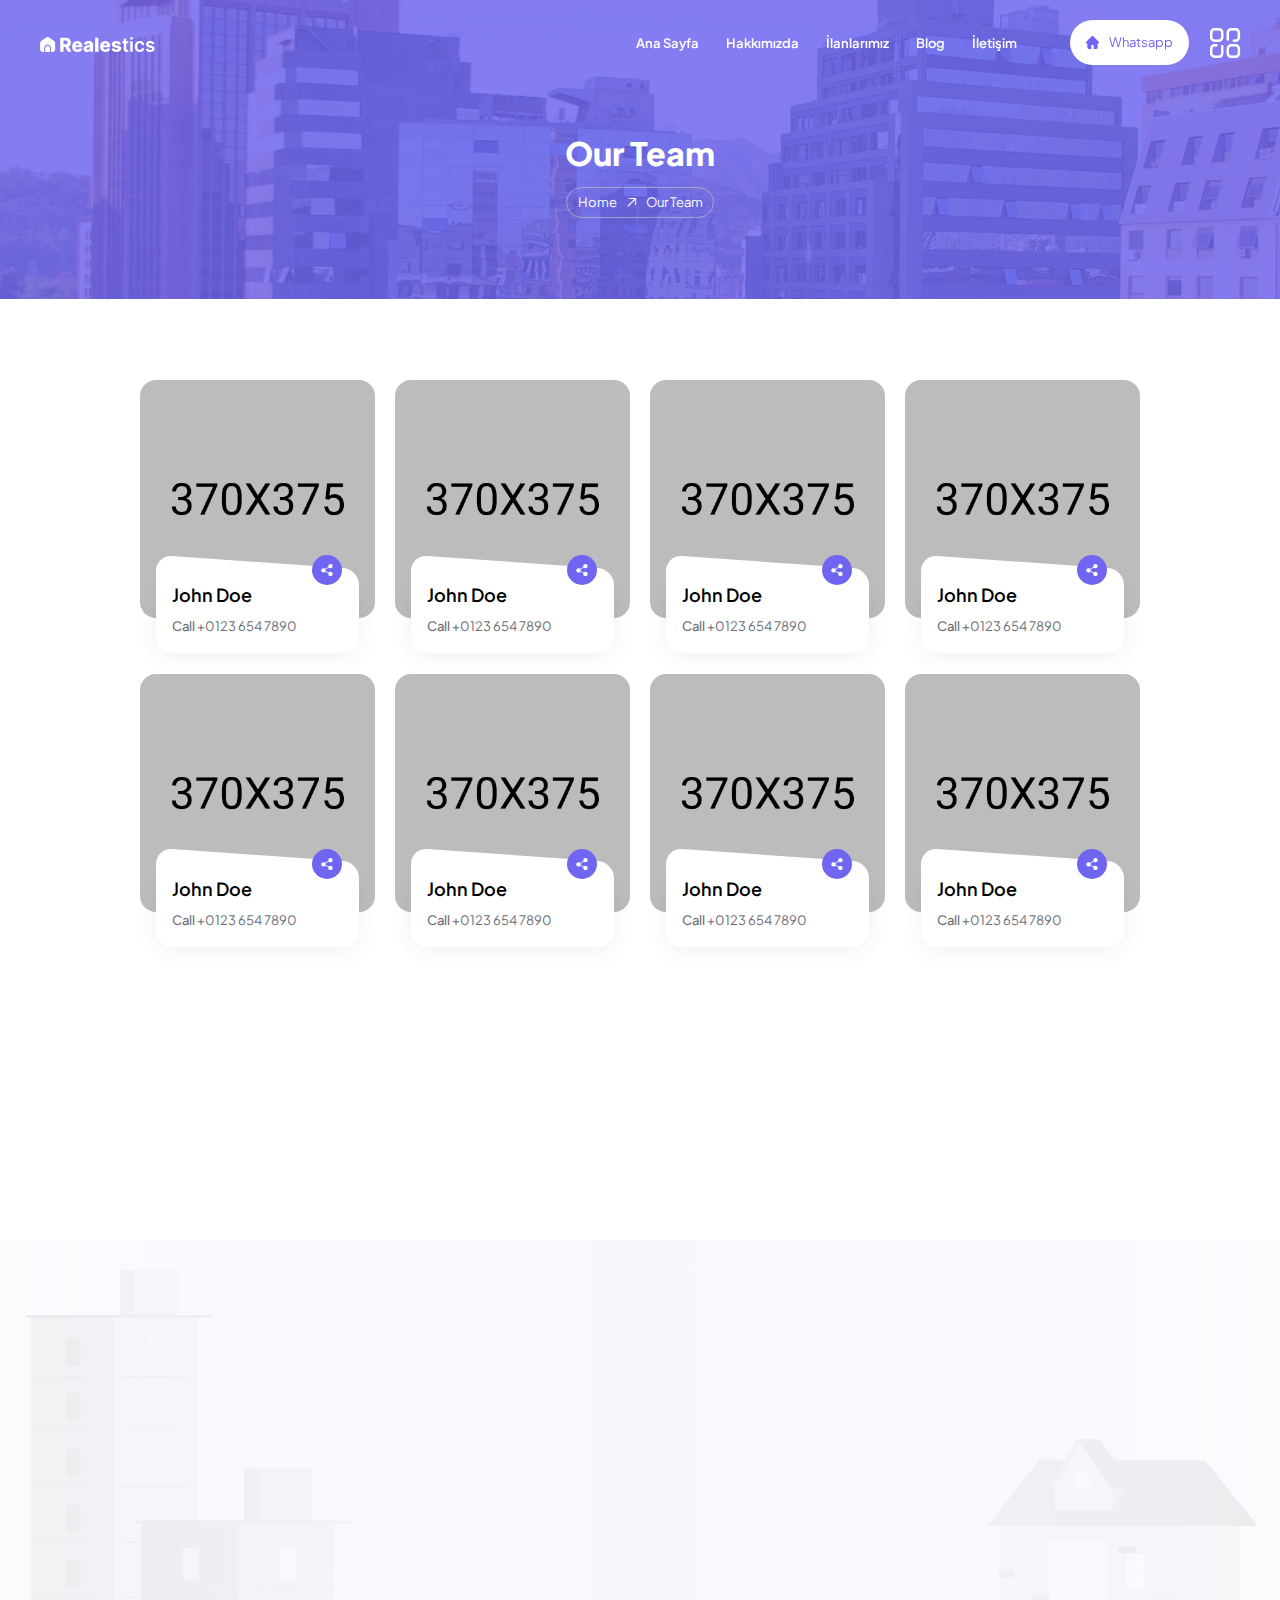
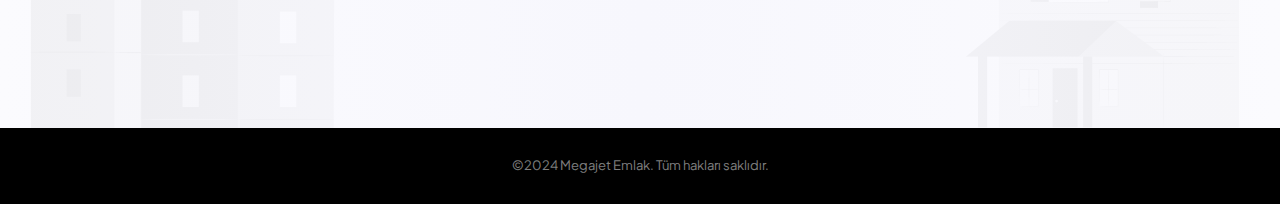
<file: team.html>
<!DOCTYPE html>
<html lang="en">

<head>
    <meta charset="UTF-8">
    <meta name="viewport" content="width=device-width, initial-scale=1.0">
    <title>Realestics - Real Estate HTML Template</title>

    <!-- libraries CSS -->
    <link rel="stylesheet" href="assets/icon/flaticon_real_estate.css">
    <link rel="stylesheet" href="assets/vendor/bootstrap/bootstrap.min.css">
    <link rel="stylesheet" href="assets/vendor/splide/splide.min.css">
    <link rel="stylesheet" href="assets/vendor/swiper/swiper-bundle.min.css">
    <link rel="stylesheet" href="assets/vendor/slim-select/slimselect.css">
    <link rel="stylesheet" href="assets/vendor/animate-wow/animate.min.css">

    <!-- custom CSS -->
    <link rel="stylesheet" href="assets/css/style.css">
</head>

<body>
    <div class="preloader" id="preloader">
        <div class="loader"></div>
    </div>


    <!-- SIDEBAR SECTION START -->
    <div class="ul-sidebar">
      <!-- header -->
      <div class="ul-sidebar-header">
        <div class="ul-sidebar-header-logo">
          <a href="index.html">
            <img src="assets/img/logo-dark.svg" alt="logo" class="logo" />
          </a>
        </div>
        <!-- sidebar closer -->
        <button class="ul-sidebar-closer">
          <i class="flaticon-close"></i>
        </button>
      </div>

      <div class="ul-sidebar-header-nav-wrapper d-block d-lg-none"></div>

      <p class="ul-sidebar-descr d-none d-lg-flex">
        Sakarya, Serdivan merkezli uzman gayrimenkul ofisiniz. Güvenilir, şeffaf
        ve profesyonel yaklaşımımızla; daire, arsa, ofis ve ticari mülklerin
        alım, satım ve kiralama süreçlerinde yanınızdayız. Konumumuz itibarıyla
        kolay erişim sağlarken; engelli dostu ofisimiz, güvenli ve modern hizmet
        sunar.
      </p>

      <div class="ul-sidebar-slider-wrapper d-none d-lg-flex">
        <div class="ul-sidebar-slider-nav ul-slider-nav">
          <button class="prev"><i class="flaticon-arrow"></i></button>
          <button class="next"><i class="flaticon-right-arrow"></i></button>
        </div>

        <div class="slider-wrapper">
          <div class="ul-sidebar-slider swiper">
            <div class="swiper-wrapper">
              <!-- single project -->
              <div class="swiper-slide">
                <div class="ul-project">
                  <div class="ul-project-img">
                    <img src="assets/img/project-3.jpg" alt="Project Image" />
                  </div>
                  <div class="ul-project-txt">
                    <span class="ul-project-tag">2 Gün Önce</span>
                    <div class="top">
                      <div class="left">
                        <span class="ul-project-price"
                          ><span class="number">22.500 TL</span>/Ay</span
                        >
                        <a href="project-details.html" class="ul-project-title"
                          >Kemalpaşa Mah.</a
                        >
                        <p class="ul-project-location">
                          Sakarya / Serdivan / Kemalpaşa Mh.
                        </p>
                      </div>
                      <div class="right">
                        <button class="ul-project-add-to-favorites-btn">
                          <i class="flaticon-heart"></i>
                        </button>
                      </div>
                    </div>

                    <!-- bottom -->
                    <div class="ul-project-infos ul-featured-property-infos">
                      <!-- single info -->
                      <div class="ul-project-info ul-featured-property-info">
                        <span class="icon"
                          ><i class="flaticon-bed-color"></i
                        ></span>
                        <span class="text">2 Yatak Odası</span>
                      </div>
                      <!-- single info -->
                      <div class="ul-project-info ul-featured-property-info">
                        <span class="icon"><i class="flaticon-bath"></i></span>
                        <span class="text">1 Banyo</span>
                      </div>
                    </div>
                  </div>
                </div>
              </div>

              <!-- single project -->
              <div class="swiper-slide">
                <div class="ul-project">
                  <div class="ul-project-img">
                    <img src="assets/img/project-1.jpg" alt="Project Image" />
                  </div>
                  <div class="ul-project-txt">
                    <span class="ul-project-tag">1 Gün Önce</span>
                    <div class="top">
                      <div class="left">
                        <span class="ul-project-price"
                          ><span class="number">25.000 TL</span>/Ay</span
                        >
                        <a href="project-details.html" class="ul-project-title"
                          >Köprübaşı Mah.</a
                        >
                        <p class="ul-project-location">
                           Sakarya / Serdivan / Köprübaşı Mh.
                        </p>
                      </div>
                      <div class="right">
                        <button class="ul-project-add-to-favorites-btn">
                          <i class="flaticon-heart"></i>
                        </button>
                      </div>
                    </div>

                    <!-- bottom -->
                    <div class="ul-project-infos ul-featured-property-infos">
                      <!-- single info -->
                      <div class="ul-project-info ul-featured-property-info">
                        <span class="icon"
                          ><i class="flaticon-bed-color"></i
                        ></span>
                        <span class="text">2 Yatak Odası</span>
                      </div>
                      <!-- single info -->
                      <div class="ul-project-info ul-featured-property-info">
                        <span class="icon"><i class="flaticon-bath"></i></span>
                        <span class="text">1 Banyo</span>
                      </div>
                    </div>
                  </div>
                </div>
              </div>

              <!-- single project -->
              <div class="swiper-slide">
                <div class="ul-project">
                  <div class="ul-project-img">
                    <img src="assets/img/project-4.jpg" alt="Project Image" />
                  </div>
                  <div class="ul-project-txt">
                    <span class="ul-project-tag">2 Gün Önce</span>
                    <div class="top">
                      <div class="left">
                        <span class="ul-project-price"
                          ><span class="number">17.000 TL</span>/Ay</span
                        >
                        <a href="project-details.html" class="ul-project-title"
                          >Kemalpaşa Mah.</a
                        >
                        <p class="ul-project-location">
                          Sakarya / Serdivan / Kemalpaşa Mh.
                        </p>
                      </div>
                      <div class="right">
                        <button class="ul-project-add-to-favorites-btn">
                          <i class="flaticon-heart"></i>
                        </button>
                      </div>
                    </div>

                    <!-- bottom -->
                    <div class="ul-project-infos ul-featured-property-infos">
                      <!-- single info -->
                      <div class="ul-project-info ul-featured-property-info">
                        <span class="icon"
                          ><i class="flaticon-bed-color"></i
                        ></span>
                        <span class="text">1 Yatak Odası</span>
                      </div>
                      <!-- single info -->
                      <div class="ul-project-info ul-featured-property-info">
                        <span class="icon"><i class="flaticon-bath"></i></span>
                        <span class="text">1 Banyo</span>
                      </div>
                    </div>
                  </div>
                </div>
              </div>
            </div>
          </div>
        </div>
      </div>

      <!-- sidebar footer -->
      <div class="ul-sidebar-footer">
        <span class="ul-sidebar-footer-title">Bizi Takip Edin Edin</span>

        <div class="ul-sidebar-footer-social">
          <a href="#"><i class="flaticon-facebook"></i></a>
          <a href="#"><i class="flaticon-twitter"></i></a>
          <a href="#"><i class="flaticon-instagram"></i></a>
          <a href="#"><i class="flaticon-linkedin"></i></a>
        </div>
      </div>
    </div>
    <!-- SIDEBAR SECTION END -->

    <!-- SEARCH MODAL SECTION START -->
    <div class="ul-search-form-wrapper flex-grow-1 flex-shrink-0">
        <button class="ul-search-closer"><i class="flaticon-close"></i></button>

        <form action="#" class="ul-search-form">
            <div class="ul-search-form-right">
                <input type="search" name="search" id="ul-search" placeholder="Search Here">
                <button type="submit"><span class="icon"><i class="flaticon-search"></i></span></button>
            </div>
        </form>
    </div>
    <!-- SEARCH MODAL SECTION END -->

     <!-- HEADER SECTION START -->
    <header class="ul-header ul-header--home">
      <div class="ul-header-bottom">
        <div class="ul-header-bottom-wrapper">
          <!-- header left -->
          <div class="header-bottom-left">
            <div class="logo-container">
              <a href="index.html" class="d-inline-block"
                ><img src="assets/img/logo.svg" alt="logo" class="logo"
              /></a>
            </div>
          </div>

          <!-- header nav -->
          <div class="ul-header-nav-wrapper">
            <div class="to-go-to-sidebar-in-mobile">
              <nav class="ul-header-nav">
                <div class="has-sub-menu">
                  <a href="index.html">Ana Sayfa</a>
                </div>
                <a href="about.html">Hakkımızda</a>
                <div class="has-sub-menu">
                  <a href="projects.html">İlanlarımız</a>
                </div>

                <div class="has-sub-menu">
                  <a href="blog.html">Blog</a>

                </div>
                <a href="contact.html">İletişim</a>
              </nav>
            </div>
          </div>

          <!-- actions -->
          <div class="ul-header-actions">
            
            <a href="#" class="add-property-btn d-xxs-none"
              ><i class="flaticon-home"></i>Whatsapp</a
            >
            <button class="ul-header-sidebar-opener">
              <i class="flaticon-menu-button"></i>
            </button>
          </div>

          <!-- sidebar opener -->
          <div class="d-none">
            <button class="ul-header-sidebar-opener">
              <i class="flaticon-menu-button"></i>
            </button>
          </div>
        </div>
      </div>
    </header>
    <!-- HEADER SECTION END -->


    <main>
        <!-- BREADCRUMB SECTION START -->
        <div class="ul-breadcrumb">
            <div class="wow animate__fadeInUp">
                <h2 class="ul-breadcrumb-title">Our Team</h2>
                <div class="ul-breadcrumb-nav">
                    <a href="index.html">Home</a>
                    <span class="separator"><i class="flaticon-aro-left"></i></span>
                    <span class="current-page">Our Team</span>
                </div>
            </div>
        </div>
        <!-- BREADCRUMB SECTION END -->


        <!-- TEAM SECTION START -->
        <section class="ul-inner-page-content-wrapper">
            <div class="ul-inner-page-container wow animate__fadeInUp">
                <div class="row ul-bs-row row-cols-lg-4 row-cols-md-3 row-cols-2 row-cols-xxs-1">
                    <!-- single team -->
                    <div class="col">
                        <div class="ul-team-card">
                            <div class="ul-team-card-img">
                                <img src="assets/img/team-1.jpg" alt="Team Image">
                            </div>

                            <div class="ul-team-card-txt">
                                <div class="ul-team-card-socials">
                                    <div class="ul-team-card-socials-links">
                                        <a href="#" class=""><i class="flaticon-facebook"></i></a>
                                        <a href="#" class=""><i class="flaticon-twitter"></i></a>
                                        <a href="#" class=""><i class="flaticon-linkedin"></i></a>
                                        <a href="#" class=""><i class="flaticon-instagram"></i></a>
                                    </div>
                                    <div class="ul-team-card-socials-icon"><i class="flaticon-share"></i></div>
                                </div>
                                <h4 class="ul-team-card-title"><a href="team-details.html">John Doe</a></h4>
                                <span class="ul-team-card-subtitle">Call <a href="tel:01236547890">+0123 654 7890</a></span>
                            </div>
                        </div>
                    </div>

                    <!-- single team -->
                    <div class="col">
                        <div class="ul-team-card">
                            <div class="ul-team-card-img">
                                <img src="assets/img/team-2.jpg" alt="Team Image">
                            </div>

                            <div class="ul-team-card-txt">
                                <div class="ul-team-card-socials">
                                    <div class="ul-team-card-socials-links">
                                        <a href="#" class=""><i class="flaticon-facebook"></i></a>
                                        <a href="#" class=""><i class="flaticon-twitter"></i></a>
                                        <a href="#" class=""><i class="flaticon-linkedin"></i></a>
                                        <a href="#" class=""><i class="flaticon-instagram"></i></a>
                                    </div>
                                    <div class="ul-team-card-socials-icon"><i class="flaticon-share"></i></div>
                                </div>
                                <h4 class="ul-team-card-title"><a href="team-details.html">John Doe</a></h4>
                                <span class="ul-team-card-subtitle">Call <a href="tel:01236547890">+0123 654 7890</a></span>
                            </div>
                        </div>
                    </div>

                    <!-- single team -->
                    <div class="col">
                        <div class="ul-team-card">
                            <div class="ul-team-card-img">
                                <img src="assets/img/team-3.jpg" alt="Team Image">
                            </div>

                            <div class="ul-team-card-txt">
                                <div class="ul-team-card-socials">
                                    <div class="ul-team-card-socials-links">
                                        <a href="#" class=""><i class="flaticon-facebook"></i></a>
                                        <a href="#" class=""><i class="flaticon-twitter"></i></a>
                                        <a href="#" class=""><i class="flaticon-linkedin"></i></a>
                                        <a href="#" class=""><i class="flaticon-instagram"></i></a>
                                    </div>
                                    <div class="ul-team-card-socials-icon"><i class="flaticon-share"></i></div>
                                </div>
                                <h4 class="ul-team-card-title"><a href="team-details.html">John Doe</a></h4>
                                <span class="ul-team-card-subtitle">Call <a href="tel:01236547890">+0123 654 7890</a></span>
                            </div>
                        </div>
                    </div>

                    <!-- single team -->
                    <div class="col">
                        <div class="ul-team-card">
                            <div class="ul-team-card-img">
                                <img src="assets/img/team-1.jpg" alt="Team Image">
                            </div>

                            <div class="ul-team-card-txt">
                                <div class="ul-team-card-socials">
                                    <div class="ul-team-card-socials-links">
                                        <a href="#" class=""><i class="flaticon-facebook"></i></a>
                                        <a href="#" class=""><i class="flaticon-twitter"></i></a>
                                        <a href="#" class=""><i class="flaticon-linkedin"></i></a>
                                        <a href="#" class=""><i class="flaticon-instagram"></i></a>
                                    </div>
                                    <div class="ul-team-card-socials-icon"><i class="flaticon-share"></i></div>
                                </div>
                                <h4 class="ul-team-card-title"><a href="team-details.html">John Doe</a></h4>
                                <span class="ul-team-card-subtitle">Call <a href="tel:01236547890">+0123 654 7890</a></span>
                            </div>
                        </div>
                    </div>

                    <!-- single team -->
                    <div class="col">
                        <div class="ul-team-card">
                            <div class="ul-team-card-img">
                                <img src="assets/img/team-1.jpg" alt="Team Image">
                            </div>

                            <div class="ul-team-card-txt">
                                <div class="ul-team-card-socials">
                                    <div class="ul-team-card-socials-links">
                                        <a href="#" class=""><i class="flaticon-facebook"></i></a>
                                        <a href="#" class=""><i class="flaticon-twitter"></i></a>
                                        <a href="#" class=""><i class="flaticon-linkedin"></i></a>
                                        <a href="#" class=""><i class="flaticon-instagram"></i></a>
                                    </div>
                                    <div class="ul-team-card-socials-icon"><i class="flaticon-share"></i></div>
                                </div>
                                <h4 class="ul-team-card-title"><a href="team-details.html">John Doe</a></h4>
                                <span class="ul-team-card-subtitle">Call <a href="tel:01236547890">+0123 654 7890</a></span>
                            </div>
                        </div>
                    </div>

                    <!-- single team -->
                    <div class="col">
                        <div class="ul-team-card">
                            <div class="ul-team-card-img">
                                <img src="assets/img/team-2.jpg" alt="Team Image">
                            </div>

                            <div class="ul-team-card-txt">
                                <div class="ul-team-card-socials">
                                    <div class="ul-team-card-socials-links">
                                        <a href="#" class=""><i class="flaticon-facebook"></i></a>
                                        <a href="#" class=""><i class="flaticon-twitter"></i></a>
                                        <a href="#" class=""><i class="flaticon-linkedin"></i></a>
                                        <a href="#" class=""><i class="flaticon-instagram"></i></a>
                                    </div>
                                    <div class="ul-team-card-socials-icon"><i class="flaticon-share"></i></div>
                                </div>
                                <h4 class="ul-team-card-title"><a href="team-details.html">John Doe</a></h4>
                                <span class="ul-team-card-subtitle">Call <a href="tel:01236547890">+0123 654 7890</a></span>
                            </div>
                        </div>
                    </div>

                    <!-- single team -->
                    <div class="col">
                        <div class="ul-team-card">
                            <div class="ul-team-card-img">
                                <img src="assets/img/team-3.jpg" alt="Team Image">
                            </div>

                            <div class="ul-team-card-txt">
                                <div class="ul-team-card-socials">
                                    <div class="ul-team-card-socials-links">
                                        <a href="#" class=""><i class="flaticon-facebook"></i></a>
                                        <a href="#" class=""><i class="flaticon-twitter"></i></a>
                                        <a href="#" class=""><i class="flaticon-linkedin"></i></a>
                                        <a href="#" class=""><i class="flaticon-instagram"></i></a>
                                    </div>
                                    <div class="ul-team-card-socials-icon"><i class="flaticon-share"></i></div>
                                </div>
                                <h4 class="ul-team-card-title"><a href="team-details.html">John Doe</a></h4>
                                <span class="ul-team-card-subtitle">Call <a href="tel:01236547890">+0123 654 7890</a></span>
                            </div>
                        </div>
                    </div>

                    <!-- single team -->
                    <div class="col">
                        <div class="ul-team-card">
                            <div class="ul-team-card-img">
                                <img src="assets/img/team-1.jpg" alt="Team Image">
                            </div>

                            <div class="ul-team-card-txt">
                                <div class="ul-team-card-socials">
                                    <div class="ul-team-card-socials-links">
                                        <a href="#" class=""><i class="flaticon-facebook"></i></a>
                                        <a href="#" class=""><i class="flaticon-twitter"></i></a>
                                        <a href="#" class=""><i class="flaticon-linkedin"></i></a>
                                        <a href="#" class=""><i class="flaticon-instagram"></i></a>
                                    </div>
                                    <div class="ul-team-card-socials-icon"><i class="flaticon-share"></i></div>
                                </div>
                                <h4 class="ul-team-card-title"><a href="team-details.html">John Doe</a></h4>
                                <span class="ul-team-card-subtitle">Call <a href="tel:01236547890">+0123 654 7890</a></span>
                            </div>
                        </div>
                    </div>
                </div>
            </div>
        </section>
        <!-- TEAM SECTION END -->



        <!-- APP AD SECTION START -->
        <div class="ul-app-ad wow animate__fadeInUp">
            <div class="ul-app-ad-container">
                <div class="ul-app-ad-content">
                    <div class="row align-items-start gy-5">
                        <!-- txt -->
                        <div class="col-lg-7">
                            <div class="ul-app-ad-txt">
                                <span class="ul-section-sub-title">Download App</span>
                                <h2 class="ul-section-title">Download Our Real Estate Mobile App <span class="colored">15% Off</span></h2>
                                <div class="ul-app-ad-btns">
                                    <button>
                                        <i class="flaticon-play"></i>
                                        <span>
                                            <span class="sub-title">Get in on</span>
                                            <span class="title">Apps Store</span>
                                        </span>
                                    </button>
                                    <button>
                                        <i class="flaticon-play"></i>
                                        <span>
                                            <span class="sub-title">Get in on</span>
                                            <span class="title">Google Play</span>
                                        </span>
                                    </button>
                                </div>
                            </div>
                        </div>

                        <!-- img -->
                        <div class="col-lg-5">
                            <div class="ul-app-ad-imgs">
                                <div class="ul-app-ad-img">
                                    <!-- qr code -->
                                    <img src="assets/img/app-ad-qr-code.jpg" alt="QR Code" class="ul-app-ad-qr-code">
                                    <!-- app screenshot 1 -->
                                    <img src="assets/img/app-ad-ss-1.png" alt="App screenshot" class="ul-app-ad-ss-1">
                                </div>
                                <div class="ul-app-ad-img">
                                    <!-- app screenshot 2 -->
                                    <img src="assets/img/app-ad-ss-2.png" alt="App Screenshot" class="ul-app-ad-ss-2">
                                </div>

                                <!-- vector -->
                                <img src="assets/img/app-ad-img-vector.svg" alt="vector" class="vector">
                            </div>
                        </div>
                    </div>
                </div>
            </div>
        </div>
        <!-- APP AD SECTION END -->
    </main>


    <!-- FOOTER SECTION START -->
<footer class="ul-footer">
  <div class="ul-footer-top">
    <div class="ul-container">
      <div class="ul-footer-top-wrapper wow animate__fadeInUp">

        <!-- Firma Hakkında -->
        <div class="ul-footer-about">
          <a href="index.html">
            <img src="assets/img/logo-dark.svg" alt="Megajet Emlak Logo" />
          </a>
          <p class="ul-footer-about-txt">
            Türkiye’nin dört bir yanında binlerce satış ve kiralık ilanı ile size hayalinizdeki evi bulmanızda yardımcı oluyoruz.
          </p>
          <div class="ul-footer-socials">
            <a href="#"><i class="flaticon-facebook"></i></a>
            <a href="#"><i class="flaticon-instagram"></i></a>
            <a href="#"><i class="flaticon-twitter"></i></a>
            <a href="#"><i class="flaticon-linkedin"></i></a>
          </div>
        </div>

        <!-- Sütun 1 -->
        <div class="single-column">
          <div class="ul-footer-widget">
            <h3 class="ul-footer-widget-title">EV SAT</h3>
            <div class="ul-footer-widget-links">
              <a href="#">Teklif Al</a>
              <a href="pricing.html">Fiyatlandırma</a>
              <a href="#">Müşteri Yorumları</a>
              <a href="#">Başarı Hikayeleri</a>
            </div>
          </div>
          <div class="ul-footer-widget">
            <h3 class="ul-footer-widget-title">EV AL</h3>
            <div class="ul-footer-widget-links">
              <a href="pricing.html">Satılık Evler</a>
              <a href="#">Kredi & Finansman</a>
            </div>
          </div>
        </div>

        <!-- Sütun 2 -->
        <div class="single-column">
          <div class="ul-footer-widget">
            <h3 class="ul-footer-widget-title">AL, SAT VE KİRALA</h3>
            <div class="ul-footer-widget-links">
              <a href="#">Gayrimenkul Al & Sat</a>
              <a href="#">Kiralık Evler</a>
              <a href="#">Yatırım Projeleri</a>
            </div>
          </div>
          <div class="ul-footer-widget">
            <h3 class="ul-footer-widget-title">ŞARTLAR & GİZLİLİK</h3>
            <div class="ul-footer-widget-links">
              <a href="#">Güven & Güvenlik</a>
              <a href="#">Kullanım Şartları</a>
              <a href="#">Gizlilik Politikası</a>
            </div>
          </div>
        </div>

        <!-- Sütun 3 -->
        <div class="single-column">
          <div class="ul-footer-widget">
            <h3 class="ul-footer-widget-title">HAKKIMIZDA</h3>
            <div class="ul-footer-widget-links">
              <a href="#">Şirket</a>
              <a href="how-it-works.html">Nasıl Çalışır</a>
              <a href="contact.html">İletişim</a>
              <a href="#">Yatırımcılar</a>
            </div>
          </div>
          <div class="ul-footer-widget">
            <h3 class="ul-footer-widget-title">KAYNAKLAR</h3>
            <div class="ul-footer-widget-links">
              <a href="blog.html">Blog</a>
              <a href="#">Rehber</a>
              <a href="#">SSS</a>
              <a href="#">Yardım Merkezi</a>
            </div>
          </div>
        </div>

      </div>
    </div>
  </div>

  <!-- footer bottom -->
  <div class="ul-footer-bottom">
    <p class="copyright-txt">
      &copy;2024 Megajet Emlak. Tüm hakları saklıdır.
    </p>
  </div>

  <!-- vector -->
  <div class="ul-footer-vectors">
    <img src="assets/img/footer-vector-img-1.png" alt="Footer Image" class="ul-footer-vector-1"/>
    <img src="assets/img/footer-vector-img-2.png" alt="Footer Image" class="ul-footer-vector-2"/>
  </div>
</footer>
<!-- FOOTER SECTION END -->



    <!-- libraries JS -->
    <script src="assets/vendor/bootstrap/bootstrap.bundle.min.js"></script>
    <script src="assets/vendor/splide/splide.min.js"></script>
    <script src="assets/vendor/splide/splide-extension-auto-scroll.min.js"></script>
    <script src="assets/vendor/swiper/swiper-bundle.min.js"></script>
    <script src="assets/vendor/slim-select/slimselect.min.js"></script>
    <script src="assets/vendor/animate-wow/wow.min.js"></script>
    <script src="assets/vendor/splittype/index.min.js"></script>
    <script src="assets/vendor/mixitup/mixitup.min.js"></script>
    <script src="assets/vendor/fslightbox/fslightbox.js"></script>

    <!-- custom JS -->
    <script src="assets/js/main.js"></script>
</body>

</html>
</file>
<file: assets/icon/flaticon_real_estate.css>
/*!
*    ______ _       _   _
*    |  ____| |     | | (_)
*    | |__  | | __ _| |_ _  ___ ___  _ __
*    |  __| | |/ _` | __| |/ __/ _ \| '_ \
*    | |    | | (_| | |_| | (_| (_) | | | |
*    |_|    |_|\__,_|\__|_|\___\___/|_| |_|
*
*         https://www.flaticon.com
*/

@font-face {
    font-family: "flaticon_real_estate";
    src: url("./flaticon_real_estate.woff2?34348ac07066b372b39dfccd7d07d81e") format("woff2"),
url("./flaticon_real_estate.woff?34348ac07066b372b39dfccd7d07d81e") format("woff"),
url("./flaticon_real_estate.eot?34348ac07066b372b39dfccd7d07d81e#iefix") format("embedded-opentype"),
url("./flaticon_real_estate.ttf?34348ac07066b372b39dfccd7d07d81e") format("truetype"),
url("./flaticon_real_estate.svg?34348ac07066b372b39dfccd7d07d81e#flaticon_real_estate") format("svg")
}

i[class^="flaticon-"]:before, i[class*=" flaticon-"]:before {
    font-family: flaticon_real_estate !important;
    font-style: normal;
    font-weight: normal !important;
    font-variant: normal;
    text-transform: none;
    line-height: 1;
    -webkit-font-smoothing: antialiased;
    -moz-osx-font-smoothing: grayscale;
}

.flaticon-menu-button:before {
    content: "\f101";
}
.flaticon-search:before {
    content: "\f102";
}
.flaticon-loupe:before {
    content: "\f103";
}
.flaticon-left-arrow:before {
    content: "\f104";
}
.flaticon-next:before {
    content: "\f105";
}
.flaticon-right:before {
    content: "\f106";
}
.flaticon-next-1:before {
    content: "\f107";
}
.flaticon-left-chevron:before {
    content: "\f108";
}
.flaticon-left:before {
    content: "\f109";
}
.flaticon-home:before {
    content: "\f10a";
}
.flaticon-play:before {
    content: "\f10b";
}
.flaticon-user:before {
    content: "\f10c";
}
.flaticon-management:before {
    content: "\f10d";
}
.flaticon-property:before {
    content: "\f10e";
}
.flaticon-change:before {
    content: "\f10f";
}
.flaticon-check:before {
    content: "\f110";
}
.flaticon-info:before {
    content: "\f111";
}
.flaticon-arrow-down-sign-to-navigate:before {
    content: "\f112";
}
.flaticon-down:before {
    content: "\f113";
}
.flaticon-house:before {
    content: "\f114";
}
.flaticon-home-1:before {
    content: "\f115";
}
.flaticon-group:before {
    content: "\f116";
}
.flaticon-group-1:before {
    content: "\f117";
}
.flaticon-group-3:before {
    content: "\f118";
}
.flaticon-icon:before {
    content: "\f119";
}
.flaticon-icon-2:before {
    content: "\f11a";
}
.flaticon-facebook:before {
    content: "\f11b";
}
.flaticon-instagram:before {
    content: "\f11c";
}
.flaticon-instagram-1:before {
    content: "\f11d";
}
.flaticon-twitter:before {
    content: "\f11e";
}
.flaticon-twitter-1:before {
    content: "\f11f";
}
.flaticon-linkedin:before {
    content: "\f120";
}
.flaticon-play-button-arrowhead:before {
    content: "\f121";
}
.flaticon-check-1:before {
    content: "\f122";
}
.flaticon-check-mark:before {
    content: "\f123";
}
.flaticon-check-mark-1:before {
    content: "\f124";
}
.flaticon-checked:before {
    content: "\f125";
}
.flaticon-check-2:before {
    content: "\f126";
}
.flaticon-excavator:before {
    content: "\f127";
}
.flaticon-interior-design:before {
    content: "\f128";
}
.flaticon-buildings:before {
    content: "\f129";
}
.flaticon-business-and-trade:before {
    content: "\f12a";
}
.flaticon-map:before {
    content: "\f12b";
}
.flaticon-calendar:before {
    content: "\f12c";
}
.flaticon-calendar-1:before {
    content: "\f12d";
}
.flaticon-user-1:before {
    content: "\f12e";
}
.flaticon-user-2:before {
    content: "\f12f";
}
.flaticon-account:before {
    content: "\f130";
}
.flaticon-user-3:before {
    content: "\f131";
}
.flaticon-star:before {
    content: "\f132";
}
.flaticon-user-4:before {
    content: "\f133";
}
.flaticon-calendar-silhouette:before {
    content: "\f134";
}
.flaticon-calendar-2:before {
    content: "\f135";
}
.flaticon-share:before {
    content: "\f136";
}
.flaticon-quote:before {
    content: "\f137";
}
.flaticon-quote-1:before {
    content: "\f138";
}
.flaticon-quote-2:before {
    content: "\f139";
}
.flaticon-pin:before {
    content: "\f13a";
}
.flaticon-setting:before {
    content: "\f13b";
}
.flaticon-filter:before {
    content: "\f13c";
}
.flaticon-menu:before {
    content: "\f13d";
}
.flaticon-menu-1:before {
    content: "\f13e";
}
.flaticon-list:before {
    content: "\f13f";
}
.flaticon-down-arrow:before {
    content: "\f140";
}
.flaticon-down-1:before {
    content: "\f141";
}
.flaticon-compare:before {
    content: "\f142";
}
.flaticon-wifi:before {
    content: "\f143";
}
.flaticon-wifi-1:before {
    content: "\f144";
}
.flaticon-tv:before {
    content: "\f145";
}
.flaticon-tv-1:before {
    content: "\f146";
}
.flaticon-parking:before {
    content: "\f147";
}
.flaticon-tools:before {
    content: "\f148";
}
.flaticon-wrench:before {
    content: "\f149";
}
.flaticon-tools-1:before {
    content: "\f14a";
}
.flaticon-check-3:before {
    content: "\f14b";
}
.flaticon-check-4:before {
    content: "\f14c";
}
.flaticon-bubble-chat:before {
    content: "\f14d";
}
.flaticon-telephone:before {
    content: "\f14e";
}
.flaticon-call:before {
    content: "\f14f";
}
.flaticon-mail:before {
    content: "\f150";
}
.flaticon-location-pin:before {
    content: "\f151";
}
.flaticon-maps-and-flags:before {
    content: "\f152";
}
.flaticon-group-1-1:before {
    content: "\f153";
}
.flaticon-group-3-1:before {
    content: "\f154";
}
.flaticon-popular:before {
    content: "\f155";
}
.flaticon-read-more-icon:before {
    content: "\f156";
}
.flaticon-right-aro:before {
    content: "\f157";
}
.flaticon-sale:before {
    content: "\f158";
}
.flaticon-space:before {
    content: "\f159";
}
.flaticon-icon-1:before {
    content: "\f15a";
}
.flaticon-aro-left:before {
    content: "\f15b";
}
.flaticon-bath-color:before {
    content: "\f15c";
}
.flaticon-bath:before {
    content: "\f15d";
}
.flaticon-bed-color:before {
    content: "\f15e";
}
.flaticon-button-aero:before {
    content: "\f15f";
}
.flaticon-doenicon:before {
    content: "\f160";
}
.flaticon-group-1:before {
    content: "\f161";
}
.flaticon-home-tik-mark:before {
    content: "\f162";
}
.flaticon-icon-1:before {
    content: "\f163";
}
.flaticon-icon-2-1:before {
    content: "\f164";
}
.flaticon-list-1:before {
    content: "\f165";
}
.flaticon-new-home:before {
    content: "\f166";
}
.flaticon-up-right-arrow:before {
    content: "\f167";
}
.flaticon-right-up:before {
    content: "\f168";
}
.flaticon-up-right-arrow-1:before {
    content: "\f169";
}
.flaticon-checked-1:before {
    content: "\f16a";
}
.flaticon-close:before {
    content: "\f16b";
}
.flaticon-close-1:before {
    content: "\f16c";
}
.flaticon-right-arrow:before {
    content: "\f16d";
}
.flaticon-right-arrow-1:before {
    content: "\f16e";
}
.flaticon-fast-forward-double-right-arrows-symbol:before {
    content: "\f16f";
}
.flaticon-back:before {
    content: "\f170";
}
.flaticon-right-arrow-2:before {
    content: "\f171";
}
.flaticon-down-arrow-1:before {
    content: "\f172";
}
.flaticon-down-arrow-2:before {
    content: "\f173";
}
.flaticon-price-tag:before {
    content: "\f174";
}
.flaticon-tag:before {
    content: "\f175";
}
.flaticon-building:before {
    content: "\f176";
}
.flaticon-building-1:before {
    content: "\f177";
}
.flaticon-double-bed:before {
    content: "\f178";
}
.flaticon-bed:before {
    content: "\f179";
}
.flaticon-bath-tub:before {
    content: "\f17a";
}
.flaticon-bathtub:before {
    content: "\f17b";
}
.flaticon-bath-1:before {
    content: "\f17c";
}
.flaticon-wide:before {
    content: "\f17d";
}
.flaticon-network:before {
    content: "\f17e";
}
.flaticon-home-2:before {
    content: "\f17f";
}
.flaticon-house-1:before {
    content: "\f180";
}
.flaticon-tv-2:before {
    content: "\f181";
}
.flaticon-tv-monitor:before {
    content: "\f182";
}
.flaticon-smart:before {
    content: "\f183";
}
.flaticon-check-mark-2:before {
    content: "\f184";
}
.flaticon-check-5:before {
    content: "\f185";
}
.flaticon-star-1:before {
    content: "\f186";
}
.flaticon-downward-arrow:before {
    content: "\f187";
}
.flaticon-heart:before {
    content: "\f188";
}
.flaticon-like:before {
    content: "\f189";
}
.flaticon-dashboard:before {
    content: "\f18a";
}
.flaticon-dashboard-1:before {
    content: "\f18b";
}
.flaticon-layout:before {
    content: "\f18c";
}
.flaticon-dashboard-2:before {
    content: "\f18d";
}
.flaticon-share-1:before {
    content: "\f18e";
}
.flaticon-compare-1:before {
    content: "\f18f";
}
.flaticon-compare-2:before {
    content: "\f190";
}
.flaticon-before-after:before {
    content: "\f191";
}
.flaticon-arrow:before {
    content: "\f192";
}
.flaticon-arrow-1:before {
    content: "\f193";
}
.flaticon-key:before {
    content: "\f194";
}
.flaticon-home-3:before {
    content: "\f195";
}
.flaticon-home-agreement:before {
    content: "\f196";
}
.flaticon-house-2:before {
    content: "\f197";
}
.flaticon-buy:before {
    content: "\f198";
}
.flaticon-scale:before {
    content: "\f199";
}
.flaticon-full-size:before {
    content: "\f19a";
}
.flaticon-size:before {
    content: "\f19b";
}
</file>
<file: assets/vendor/slim-select/slimselect.css>
:root{--ss-primary-color: #5897fb;--ss-bg-color: #ffffff;--ss-font-color: #4d4d4d;--ss-font-placeholder-color: #8d8d8d;--ss-disabled-color: #dcdee2;--ss-border-color: #dcdee2;--ss-highlight-color: #fffb8c;--ss-success-color: #00b755;--ss-error-color: #dc3545;--ss-focus-color: #5897fb;--ss-main-height: 30px;--ss-content-height: 300px;--ss-spacing-l: 7px;--ss-spacing-m: 5px;--ss-spacing-s: 3px;--ss-animation-timing: 0.2s;--ss-border-radius: 4px}@keyframes ss-valueIn{0%{transform:scale(0);opacity:0}100%{transform:scale(1);opacity:1}}@keyframes ss-valueOut{0%{transform:scale(1);opacity:1}100%{transform:scale(0);opacity:0}}.ss-hide{display:none !important}.ss-main{display:flex;flex-direction:row;position:relative;user-select:none;color:var(--ss-font-color);min-height:var(--ss-main-height);width:100%;padding:var(--ss-spacing-s);cursor:pointer;border:1px solid var(--ss-border-color);border-radius:var(--ss-border-radius);background-color:var(--ss-bg-color);outline:0;box-sizing:border-box;transition:background-color var(--ss-animation-timing);overflow:hidden}.ss-main:focus{box-shadow:0 0 5px var(--ss-focus-color)}.ss-main.ss-disabled{background-color:var(--ss-disabled-color);cursor:not-allowed}.ss-main.ss-disabled .ss-values .ss-disabled{color:var(--ss-font-color)}.ss-main.ss-disabled .ss-values .ss-value .ss-value-delete{cursor:not-allowed}.ss-main.ss-open-above{border-top-left-radius:0px;border-top-right-radius:0px}.ss-main.ss-open-below{border-bottom-left-radius:0px;border-bottom-right-radius:0px}.ss-main .ss-values{display:inline-flex;flex-wrap:wrap;gap:var(--ss-spacing-m);flex:1 1 100%}.ss-main .ss-values .ss-placeholder{display:flex;padding:var(--ss-spacing-s) var(--ss-spacing-m) var(--ss-spacing-s) var(--ss-spacing-m);margin:auto 0px auto 0px;line-height:1em;align-items:center;width:100%;color:var(--ss-font-placeholder-color);overflow:hidden;text-overflow:ellipsis;white-space:nowrap}.ss-main .ss-values .ss-max{display:flex;user-select:none;align-items:center;width:fit-content;font-size:12px;color:var(--ss-bg-color);line-height:1;padding:var(--ss-spacing-s) var(--ss-spacing-m);background-color:var(--ss-primary-color);border-radius:var(--ss-border-radius)}.ss-main .ss-values .ss-single{display:flex;margin:auto 0px auto var(--ss-spacing-s)}.ss-main .ss-values .ss-value{display:flex;user-select:none;align-items:center;width:fit-content;background-color:var(--ss-primary-color);border-radius:var(--ss-border-radius);animation-name:ss-valueIn;animation-duration:var(--ss-animation-timing);animation-timing-function:ease-out;animation-fill-mode:both}.ss-main .ss-values .ss-value.ss-value-out{animation-name:ss-valueOut;animation-duration:var(--ss-animation-timing);animation-timing-function:ease-out}.ss-main .ss-values .ss-value .ss-value-text{font-size:12px;color:var(--ss-bg-color);line-height:1;padding:var(--ss-spacing-s) var(--ss-spacing-m)}.ss-main .ss-values .ss-value .ss-value-delete{display:flex;align-items:center;height:var(--ss-spacing-l);width:var(--ss-spacing-l);padding:var(--ss-spacing-s) var(--ss-spacing-m);cursor:pointer;border-left:solid 1px var(--ss-bg-color);box-sizing:content-box}.ss-main .ss-values .ss-value .ss-value-delete svg{height:var(--ss-spacing-l);width:var(--ss-spacing-l)}.ss-main .ss-values .ss-value .ss-value-delete svg path{fill:none;stroke:var(--ss-bg-color);stroke-width:18;stroke-linecap:round;stroke-linejoin:round}.ss-main .ss-deselect{flex:0 1 auto;display:flex;align-items:center;justify-content:center;width:fit-content;height:auto;padding:0 var(--ss-spacing-m) 0 var(--ss-spacing-m)}.ss-main .ss-deselect svg{width:8px;height:8px}.ss-main .ss-deselect svg path{fill:none;stroke:var(--ss-font-color);stroke-width:20;stroke-linecap:round;stroke-linejoin:round}.ss-main .ss-arrow{flex:0 1 auto;display:flex;align-items:center;justify-content:flex-end;width:12px;height:12px;margin:auto var(--ss-spacing-m) auto var(--ss-spacing-m)}.ss-main .ss-arrow path{fill:none;stroke:var(--ss-font-color);stroke-width:18;stroke-linecap:round;stroke-linejoin:round;transition-timing-function:ease-out;transition:var(--ss-animation-timing)}.ss-content{position:absolute;display:flex;height:auto;flex-direction:column;width:auto;max-height:var(--ss-content-height);box-sizing:border-box;border:solid 1px var(--ss-border-color);background-color:var(--ss-bg-color);transition:transform var(--ss-animation-timing),opacity var(--ss-animation-timing);opacity:0;transform:scaleY(0);transform-origin:center top;overflow:hidden;z-index:10000}.ss-content.ss-relative{position:relative;height:100%}.ss-content.ss-open-above{flex-direction:column-reverse;opacity:1;transform:scaleY(1);transform-origin:center bottom;border-top-left-radius:var(--ss-border-radius);border-top-right-radius:var(--ss-border-radius)}.ss-content.ss-open-below{opacity:1;transform:scaleY(1);transform-origin:center top;border-bottom-left-radius:var(--ss-border-radius);border-bottom-right-radius:var(--ss-border-radius)}.ss-content .ss-search{flex:0 1 auto;display:flex;flex-direction:row;padding:var(--ss-spacing-l) var(--ss-spacing-l) var(--ss-spacing-m) var(--ss-spacing-l)}.ss-content .ss-search input{display:inline-flex;font-size:inherit;line-height:inherit;flex:1 1 auto;width:100%;min-width:0px;padding:var(--ss-spacing-m) var(--ss-spacing-l);margin:0;border:1px solid var(--ss-border-color);border-radius:var(--ss-border-radius);background-color:var(--ss-bg-color);outline:0;text-align:left;box-sizing:border-box}.ss-content .ss-search input::placeholder{color:var(--ss-font-placeholder-color);vertical-align:middle}.ss-content .ss-search input:focus{box-shadow:0 0 5px var(--ss-focus-color)}.ss-content .ss-search .ss-addable{display:inline-flex;justify-content:center;align-items:center;cursor:pointer;flex:0 0 auto;height:auto;margin:0 0 0 var(--ss-spacing-m);border:1px solid var(--ss-border-color);border-radius:var(--ss-border-radius)}.ss-content .ss-search .ss-addable svg{display:flex;align-items:center;justify-content:flex-end;flex:0 1 auto;width:12px;height:12px;margin:auto var(--ss-spacing-m) auto var(--ss-spacing-m)}.ss-content .ss-search .ss-addable svg path{fill:none;stroke:var(--ss-font-color);stroke-width:18;stroke-linecap:round;stroke-linejoin:round}.ss-content .ss-list{flex:1 1 auto;height:auto;overflow-x:hidden;overflow-y:auto}.ss-content .ss-list .ss-error{color:var(--ss-error-color);padding:var(--ss-spacing-l)}.ss-content .ss-list .ss-searching{color:var(--ss-font-color);padding:var(--ss-spacing-l)}.ss-content .ss-list .ss-optgroup.ss-close .ss-option{display:none !important}.ss-content .ss-list .ss-optgroup .ss-optgroup-label{display:flex;flex-direction:row;align-items:center;justify-content:space-between;padding:var(--ss-spacing-m) var(--ss-spacing-l) var(--ss-spacing-m) var(--ss-spacing-l)}.ss-content .ss-list .ss-optgroup .ss-optgroup-label .ss-optgroup-label-text{flex:1 1 auto;font-weight:bold;color:var(--ss-font-color)}.ss-content .ss-list .ss-optgroup .ss-optgroup-label:has(.ss-arrow){cursor:pointer}.ss-content .ss-list .ss-optgroup .ss-optgroup-label .ss-optgroup-actions{flex:0 1 auto;display:flex;flex-direction:row;align-items:center;justify-content:center;gap:var(--ss-spacing-m)}.ss-content .ss-list .ss-optgroup .ss-optgroup-label .ss-optgroup-actions .ss-selectall{flex:0 0 auto;display:flex;flex-direction:row;cursor:pointer}.ss-content .ss-list .ss-optgroup .ss-optgroup-label .ss-optgroup-actions .ss-selectall:hover{opacity:.5}.ss-content .ss-list .ss-optgroup .ss-optgroup-label .ss-optgroup-actions .ss-selectall.ss-selected svg path{stroke:var(--ss-error-color)}.ss-content .ss-list .ss-optgroup .ss-optgroup-label .ss-optgroup-actions .ss-selectall span{flex:0 1 auto;display:flex;align-items:center;justify-content:center;font-size:60%;text-align:center;padding:0 var(--ss-spacing-s) 0 0}.ss-content .ss-list .ss-optgroup .ss-optgroup-label .ss-optgroup-actions .ss-selectall svg{flex:0 1 auto;width:13px;height:13px}.ss-content .ss-list .ss-optgroup .ss-optgroup-label .ss-optgroup-actions .ss-selectall svg path{fill:none;stroke:var(--ss-success-color);stroke-linecap:round;stroke-linejoin:round}.ss-content .ss-list .ss-optgroup .ss-optgroup-label .ss-optgroup-actions .ss-selectall svg:first-child{stroke-width:5}.ss-content .ss-list .ss-optgroup .ss-optgroup-label .ss-optgroup-actions .ss-selectall svg:last-child{stroke-width:11}.ss-content .ss-list .ss-optgroup .ss-optgroup-label .ss-optgroup-actions .ss-closable{flex:0 1 auto;display:flex;flex-direction:row;cursor:pointer}.ss-content .ss-list .ss-optgroup .ss-optgroup-label .ss-optgroup-actions .ss-closable .ss-arrow{flex:1 1 auto;width:10px;height:10px}.ss-content .ss-list .ss-optgroup .ss-optgroup-label .ss-optgroup-actions .ss-closable .ss-arrow path{fill:none;stroke:var(--ss-font-color);stroke-width:18;stroke-linecap:round;stroke-linejoin:round;transition-timing-function:ease-out;transition:var(--ss-animation-timing)}.ss-content .ss-list .ss-optgroup .ss-option{padding:var(--ss-spacing-s) var(--ss-spacing-s) var(--ss-spacing-s) calc(var(--ss-spacing-l)*3)}.ss-content .ss-list .ss-option{display:block;padding:var(--ss-spacing-m) var(--ss-spacing-l) var(--ss-spacing-m) var(--ss-spacing-l);white-space:normal;color:var(--ss-font-color);cursor:pointer;user-select:none}.ss-content .ss-list .ss-option:hover{color:var(--ss-bg-color);background-color:var(--ss-primary-color)}.ss-content .ss-list .ss-option.ss-highlighted,.ss-content .ss-list .ss-option:not(.ss-disabled).ss-selected{color:var(--ss-bg-color);background-color:var(--ss-primary-color)}.ss-content .ss-list .ss-option.ss-disabled{cursor:not-allowed;background-color:var(--ss-disabled-color)}.ss-content .ss-list .ss-option.ss-disabled:hover{color:var(--ss-font-color)}.ss-content .ss-list .ss-option .ss-search-highlight{display:inline-block;background-color:var(--ss-highlight-color)}/*# sourceMappingURL=slimselect.css.map */
</file>
<file: assets/css/style.css>
@charset "UTF-8";
/*!--------------------
Template Name: Realestics - Real Estate HTML Template
Author: tempticspro
Version: 1.0

CSS INDEX
=================== 
01. CUSTOM PROPERTIES
02. GLOBAL
03. Components
04. Sidebar
05. Header
06. Hero
07. Cities
08. Filter Search
09. Featured Properties
10. Facilities
11. Properties
12. Stats
13. Blog
14. Partners
15. Ad
16. Testimonial
17. Footer

--- INNER PAGES
16. About Page
17. Projects Page
18. Project Details Page
19. How it works Page
20. Services Page
21. Service Details Page
22. Team Details Page
23. Blog Page
24. Blog Details Page
25. Pricing Page
26. Contact Page

*/
@import url("https://fonts.googleapis.com/css2?family=Plus+Jakarta+Sans:ital,wght@0,200..800;1,200..800&display=swap");
@import url("https://fonts.googleapis.com/css2?family=Exo:ital,wght@0,100..900;1,100..900&display=swap");
:root {
  --black: #000;
  --white: #fff;
  --ul-primary: #7065F0;
  --ul-secondary: #000929;
  --ul-gray: #EBEBEB;
  --ul-black: #111111;
  --ul-gray2: #6C6E76;
  --ul-gradient: linear-gradient(90deg, var(--ul-primary) 0%, var(--ul-secondary) 100%);
  --font-primary: "Plus Jakarta Sans", sans-serif;
}

html {
  overflow-x: hidden;
}

body {
  font-family: var(--font-primary);
  margin: auto;
  overflow: hidden;
  position: fixed;
}

a,
button,
img,
svg path {
  transition: 0.4s ease;
}

img {
  max-width: 100%;
}

a {
  text-decoration: none;
  display: inline-block;
  color: var(--black);
}
a:hover {
  color: var(--ul-primary);
}

i {
  display: inline-flex;
}

p {
  line-height: 1.75;
}

ul {
  padding: 0;
  margin: 0;
  list-style: none inside;
}

input {
  background-color: transparent;
}
input:focus, input:focus-visible, input:focus-within {
  outline: none;
}

[data-sal] {
  transition-duration: 1s;
  transition-delay: 0.2s;
}

/* Chrome, Safari, Edge, Opera */
input::-webkit-outer-spin-button,
input::-webkit-inner-spin-button {
  -webkit-appearance: none;
  margin: 0;
}

/* Firefox */
input[type=number] {
  -moz-appearance: textfield;
}

/* clears the ‘X’ from Chrome */
input[type=search]::-webkit-search-decoration,
input[type=search]::-webkit-search-cancel-button,
input[type=search]::-webkit-search-results-button,
input[type=search]::-webkit-search-results-decoration {
  display: none;
}

input:-webkit-autofill,
input:-webkit-autofill:hover,
input:-webkit-autofill:focus,
input:-webkit-autofill:active {
  color: var(--black) !important;
  -webkit-text-fill-color: var(--black) !important;
  -webkit-box-shadow: 0 0 0 1000px transparent inset !important;
  -webkit-background-clip: text !important;
  background-clip: text !important;
}

button {
  background: none;
  border: none;
}

@media screen and (max-width: 479px) {
  .d-xxs-none {
    display: none !important;
  }
}

.ul-container {
  --container-space-x: 30px;
  max-width: calc(clamp(940px, 61.48vw, 1170px) + var(--container-space-x));
  padding-left: calc(var(--container-space-x) / 2);
  padding-right: calc(var(--container-space-x) / 2);
  margin: auto;
}

.ul-inner-container {
  margin: 0 clamp(15px, 10.25vw, 195px);
}
@media screen and (max-width: 1599px) {
  .ul-inner-container {
    margin: 0 clamp(15px, 7.88vw, 150px);
  }
}
@media screen and (max-width: 1399px) {
  .ul-inner-container {
    margin: 0 clamp(15px, 2.88vw, 150px);
  }
}

@media screen and (max-width: 479px) {
  .row-cols-xxs-1 > * {
    width: 100%;
  }
}

@media screen and (max-width: 479px) {
  .row-cols-xxs-2 > * {
    width: 50%;
  }
}

@media (min-width: 1600px) {
  .col-xxxl-9 {
    flex: 0 0 auto;
    width: 75%;
  }
}
@media (min-width: 1600px) {
  .col-xxxl-3 {
    flex: 0 0 auto;
    width: 25%;
  }
}
.logo {
  width: clamp(115px, 8.93vw, 170px);
}

.ul-bs-row {
  --bs-gutter-x: clamp(15px, 1.58vw, 30px);
  --bs-gutter-y: clamp(15px, 1.58vw, 30px);
}

.ul-inner-page-container {
  --container-space-x: 30px;
  max-width: calc(clamp(1000px, 74.09vw, 1410px) + var(--container-space-x));
  padding-left: calc(var(--container-space-x) / 2);
  padding-right: calc(var(--container-space-x) / 2);
  margin: auto;
}

.ul-inner-page-content-wrapper {
  padding-top: clamp(60px, 6.31vw, 120px);
  padding-bottom: clamp(60px, 6.31vw, 120px);
  padding-bottom: 0;
}

.ul-section-spacing {
  padding-top: clamp(60px, 6.31vw, 120px);
  padding-bottom: clamp(60px, 6.31vw, 120px);
}

.wow {
  animation-duration: 1s !important;
}

@keyframes fadeInUp {
  0% {
    opacity: 0;
    -webkit-transform: translate3d(0, 100%, 0);
    transform: translate3d(0, 20%, 0);
  }
  100% {
    opacity: 1;
    -webkit-transform: translateZ(0);
    transform: translateZ(0);
  }
}
.ss-main:focus {
  box-shadow: none;
}

.ss-content.ss-open-below {
  border-radius: 8px;
}

.ul-radio label {
  display: flex !important;
  align-items: center;
  gap: clamp(7px, 0.53vw, 10px);
}
.ul-radio label .checkmark {
  width: 13px;
  aspect-ratio: 1/1;
  background-color: #E0E0E0;
  border-radius: 999px;
  display: flex;
  align-items: center;
  justify-content: center;
  font-size: 13px;
}
.ul-radio label .checkmark i {
  opacity: 0;
}
.ul-radio label input[type=radio] {
  display: none !important;
}
.ul-radio label input[type=radio]:checked ~ .checkmark {
  background-color: var(--white);
  color: var(--black);
}
.ul-radio label input[type=radio]:checked ~ .checkmark i {
  opacity: 1;
}

.ul-btn {
  color: var(--black);
  border-radius: 999px;
  border: 1px solid var(--ul-primary);
  display: inline-flex;
  align-items: center;
  justify-content: center;
  gap: clamp(12px, 1.05vw, 20px);
  height: clamp(45px, 2.84vw, 54px);
  padding: 0 clamp(15px, 1.26vw, 24px);
  font-weight: 600;
  font-size: clamp(13px, 0.84vw, 16px);
  position: relative;
  background-color: var(--ul-primary);
  color: var(--white);
}
.ul-btn:hover {
  background-color: var(--ul-secondary);
  color: var(--white);
  border-color: var(--ul-secondary);
}

.ul-section-heading {
  display: flex;
  align-items: center;
  justify-content: space-between;
  gap: clamp(20px, 1.58vw, 30px);
  margin-bottom: clamp(20px, 2.1vw, 40px);
}
@media screen and (max-width: 575px) {
  .ul-section-heading {
    flex-direction: column;
    justify-content: center;
    text-align: center;
  }
}
.ul-section-heading .right {
  flex-shrink: 0;
}
.ul-section-sub-title {
  font-weight: 700;
  font-size: clamp(13px, 0.84vw, 16px);
  line-height: 100%;
  letter-spacing: -0.01em;
  color: var(--ul-primary);
  margin-bottom: clamp(7px, 0.89vw, 17px);
  display: inline-block;
}
.ul-section-title {
  font-weight: 700;
  font-size: clamp(25px, 2.1vw, 40px);
  letter-spacing: -0.03em;
  color: var(--black);
  margin-bottom: 0;
  font-weight: 700;
  letter-spacing: 0.01em;
  margin-bottom: clamp(5px, 0.42vw, 8px);
}
.ul-section-descr {
  font-size: clamp(13px, 0.84vw, 16px);
  margin-bottom: 0;
}

.ul-breadcrumb {
  background: url(../img/breadcrumb-bg.jpg) no-repeat center center;
  background-size: cover;
  padding: clamp(50px, 6.31vw, 120px) 15px;
  padding-top: clamp(128px, 10.4vw, 198px);
  text-align: center;
  position: relative;
  z-index: 1;
}
.ul-breadcrumb::before {
  content: "";
  position: absolute;
  inset: 0;
  background: rgba(112, 101, 240, 0.85);
  z-index: -1;
}
.ul-breadcrumb-title {
  font-weight: 900;
  font-size: clamp(25px, 2.52vw, 48px);
  color: var(--white);
  line-height: 1.3;
  margin-bottom: clamp(10px, 0.95vw, 18px);
}
.ul-breadcrumb-nav {
  display: inline-flex;
  justify-content: center;
  align-items: center;
  font-size: clamp(13px, 0.84vw, 16px);
  gap: clamp(7px, 0.53vw, 10px);
  border: 1px solid rgba(190, 190, 190, 0.7);
  border-radius: 99px;
  color: var(--white);
  padding: clamp(4px, 0.37vw, 7px) clamp(10px, 0.79vw, 15px);
}
.ul-breadcrumb-nav a {
  color: var(--white);
}
.ul-breadcrumb-nav a:hover {
  color: var(--ul-secondary);
}
.ul-breadcrumb .separator {
  display: inline-flex;
  font-size: clamp(15px, 0.95vw, 18px);
}

.ul-sidebar {
  position: fixed;
  z-index: 10;
  right: 0;
  height: 100%;
  overflow: auto;
  background: #fff;
  z-index: 999;
  transform: translateX(100%);
  transition: 0.4s ease;
  padding: clamp(20px, 1.58vw, 30px) clamp(20px, 1.58vw, 30px);
  max-width: 100%;
  border-left: 1px solid var(--ttRed);
  display: flex;
  flex-direction: column;
  justify-content: space-between;
  width: clamp(320px, 40vw, 100%);
}
.ul-sidebar.active {
  transform: translateX(0);
}

.ul-pagination {
  border-top: 1px solid rgba(0, 0, 0, 0.2);
  margin-top: clamp(25px, 2.63vw, 50px);
  padding-top: clamp(25px, 2.63vw, 50px);
}
.ul-pagination ul {
  display: flex;
  justify-content: center;
  align-items: center;
  gap: clamp(9px, 0.63vw, 12px);
}
.ul-pagination ul > li a {
  color: var(--black);
  font-size: clamp(11px, 0.74vw, 14px);
}
.ul-pagination ul > li a:hover {
  color: var(--ul-primary);
}
.ul-pagination ul > li a i {
  display: inline-flex;
  padding-top: 7px;
}
.ul-pagination ul .pages {
  display: flex;
  justify-content: center;
  align-items: center;
  gap: clamp(9px, 0.63vw, 12px);
}
.ul-pagination ul .pages a {
  width: clamp(35px, 2.1vw, 40px);
  aspect-ratio: 1/1;
  display: flex;
  align-items: center;
  justify-content: center;
  border-radius: 50%;
  font-weight: 600;
  font-size: clamp(11px, 0.74vw, 14px);
  background-color: rgba(112, 101, 240, 0.15);
  color: var(--ul-primary);
}
.ul-pagination ul .pages a:hover, .ul-pagination ul .pages a.active {
  background-color: var(--ul-primary);
  color: var(--white);
}

.ul-single-accordion-item {
  display: grid;
  grid-template-rows: max-content 0fr;
  transition: 0.4s ease;
  border: 1px solid rgba(0, 0, 0, 0.2);
  border-radius: 10px;
  padding: clamp(15px, 1.05vw, 20px) clamp(15px, 1.58vw, 30px);
  margin-bottom: clamp(15px, 1.58vw, 30px);
}
.ul-single-accordion-item:last-child {
  margin-bottom: 0;
}
.ul-single-accordion-item.open {
  grid-template-rows: max-content 1fr;
}
.ul-single-accordion-item.open .ul-single-accordion-item__header i {
  transform: rotate(45deg);
  color: var(--ul-primary);
}
.ul-single-accordion-item.open .ul-single-accordion-item__title {
  color: var(--ul-primary);
}
.ul-single-accordion-item.open .ul-single-accordion-item__body {
  padding-top: clamp(7px, 0.74vw, 14px);
}
.ul-single-accordion-item__header {
  display: flex;
  align-items: center;
  justify-content: space-between;
  gap: 8px;
}
.ul-single-accordion-item__header .icon {
  display: inline-flex;
}
.ul-single-accordion-item__header i {
  transition: transform 0.4s ease;
  display: inline-flex;
  font-size: clamp(13px, 0.84vw, 16px);
}
.ul-single-accordion-item__title {
  margin-bottom: 0;
  text-transform: uppercase;
  font-weight: 500;
  font-size: clamp(13px, 0.84vw, 16px);
}
.ul-single-accordion-item__body {
  transition: all 0.4s ease;
  overflow: hidden;
}
.ul-single-accordion-item__body p {
  line-height: 1.5;
  font-size: clamp(13px, 0.84vw, 16px);
  color: #676666;
  margin-bottom: 0;
}

.preloader {
  position: fixed;
  top: 0;
  left: 0;
  right: 0;
  bottom: 0;
  z-index: 999999;
  background: #fff;
  display: flex;
  align-items: center;
  justify-content: center;
  transition: 0.3s ease;
}

.loader {
  width: clamp(100px, 7.88vw, 150px);
  aspect-ratio: 1;
  border-radius: 50%;
  animation: l11 2s infinite;
}

@keyframes l11 {
  0% {
    background: conic-gradient(var(--ul-primary) 0, rgba(0, 0, 0, 0) 0);
  }
  12.5% {
    background: conic-gradient(var(--ul-primary) 45deg, rgba(0, 0, 0, 0) 46deg);
  }
  25% {
    background: conic-gradient(var(--ul-primary) 90deg, rgba(0, 0, 0, 0) 91deg);
  }
  37.5% {
    background: conic-gradient(var(--ul-primary) 135deg, rgba(0, 0, 0, 0) 136deg);
  }
  50% {
    background: conic-gradient(var(--ul-primary) 180deg, rgba(0, 0, 0, 0) 181deg);
  }
  62.5% {
    background: conic-gradient(var(--ul-primary) 225deg, rgba(0, 0, 0, 0) 226deg);
  }
  75% {
    background: conic-gradient(var(--ul-primary) 270deg, rgba(0, 0, 0, 0) 271deg);
  }
  87.5% {
    background: conic-gradient(var(--ul-primary) 315deg, rgba(0, 0, 0, 0) 316deg);
  }
  100% {
    background: conic-gradient(var(--ul-primary) 360deg, rgba(0, 0, 0, 0) 360deg);
  }
}
.ul-slider-nav {
  position: absolute;
  width: calc(100% + clamp(46px, 2.94vw, 56px));
  width: 100%;
  left: 0;
  top: 50%;
  transform: translateY(-50%);
  display: flex;
  align-items: center;
  justify-content: space-between;
  z-index: 1;
  visibility: hidden;
}
.ul-slider-nav button {
  width: clamp(46px, 2.94vw, 56px);
  aspect-ratio: 1/1;
  background-color: var(--ul-secondary);
  border-radius: 999px;
  color: var(--white);
  display: flex;
  align-items: center;
  justify-content: center;
  font-size: clamp(17px, 1.05vw, 20px);
  visibility: visible;
}
.ul-slider-nav button:hover {
  background-color: var(--ul-primary);
  color: var(--white);
}

.ul-slider-action-wrapper {
  display: flex;
  gap: clamp(12px, 1.05vw, 20px);
  align-items: center;
  width: max-content;
  max-width: 100%;
  margin: 0 auto;
  margin-top: clamp(25px, 3.42vw, 65px);
}
.ul-slider-action-wrapper button {
  color: var(--white);
  text-transform: uppercase;
  font-size: clamp(13px, 0.84vw, 16px);
}
.ul-slider-action-wrapper button:hover {
  color: var(--ul-primary);
}
.ul-slider-action-wrapper .swiper-pagination-progressbar {
  position: relative;
  height: 1px;
  background-color: var(--ul-gray);
  width: clamp(140px, 27.75vw, 528px);
}
.ul-slider-action-wrapper .swiper-pagination-progressbar .swiper-pagination-progressbar-fill {
  background-color: var(--ul-primary);
}

.ul-search-form-wrapper {
  position: fixed;
  background-color: rgba(0, 0, 0, 0.5);
  inset: 0;
  z-index: 99;
  display: flex;
  align-items: center;
  justify-content: center;
  pointer-events: none;
  opacity: 0;
  transition: 0.3s ease;
  flex-direction: column;
  gap: 20px;
  backdrop-filter: blur(25px);
}
.ul-search-form-wrapper.active {
  opacity: 1;
  pointer-events: all;
}
.ul-search-form-wrapper .ul-header-search-form {
  background-color: var(--white);
  max-width: 80%;
}
@media screen and (max-width: 575px) {
  .ul-search-form-wrapper .ul-header-search-form {
    max-width: 95%;
  }
}
@media screen and (max-width: 479px) {
  .ul-search-form-wrapper .ul-header-search-form {
    flex-direction: column;
    border-radius: 10px;
    height: auto;
  }
  .ul-search-form-wrapper .ul-header-search-form .ss-main {
    padding: 10px clamp(12px, 1.05vw, 20px);
  }
  .ul-search-form-wrapper .ul-header-search-form-right {
    padding: 10px clamp(18px, 1.31vw, 25px);
  }
}
.ul-search-closer {
  color: var(--ul-primary);
  border: 1px solid var(--white);
  border-radius: 50%;
  font-size: 14px;
  display: flex;
  align-items: center;
  justify-content: center;
  padding: 14px;
}
.ul-search-closer i {
  display: inline-flex;
  font-size: clamp(20px, 1.31vw, 25px);
}
.ul-search-closer:hover {
  background-color: var(--white);
}
.ul-search-form {
  border-radius: 999px;
  border: 1px solid rgba(255, 255, 255, 0.35);
  display: flex;
  height: clamp(48px, 3.15vw, 60px);
  max-width: clamp(534px, 32.53vw, 619px);
  width: 100%;
  font-size: clamp(13px, 0.84vw, 16px);
  width: 95%;
}
.ul-search-form-right {
  display: flex;
  align-items: center;
  gap: 10px;
  padding: 0 clamp(18px, 1.31vw, 25px);
  flex-grow: 1;
}
.ul-search-form-right input {
  border: none;
  height: 100%;
  width: 100%;
  color: var(--white);
}
.ul-search-form-right input::placeholder {
  color: rgba(255, 255, 255, 0.45);
}
.ul-search-form-right button {
  padding: 0;
  padding-top: clamp(0px, 0.42vw, 8px);
  height: 100%;
  flex-shrink: 0;
  font-size: clamp(17px, 1.05vw, 20px);
  color: var(--white);
}
.ul-search-form-right button .icon {
  display: inline-flex;
}
@media screen and (max-width: 575px) {
  .ul-search-form-right button .icon {
    padding-top: 5px;
  }
}

.ul-progress-container {
  width: 100%;
  background-color: #F2F7FD;
}
.ul-progressbar {
  width: 0;
  background-color: var(--ul-primary);
  height: clamp(10px, 0.79vw, 15px);
  position: relative;
}
.ul-progress-label {
  position: absolute;
  transform: translate(0, -110%);
  left: 97%;
  font-size: clamp(13px, 0.84vw, 16px);
  font-weight: 700;
  color: var(--ul-primary);
}

.ul-2-section-heading {
  position: relative;
}
@media screen and (max-width: 575px) {
  .ul-2-section-heading {
    align-items: center !important;
  }
}
.ul-2-section-heading .left .ul-2-section-title {
  max-width: 65%;
}
@media screen and (max-width: 575px) {
  .ul-2-section-heading .left .ul-2-section-title {
    max-width: 85%;
    margin: auto;
  }
}
.ul-2-section-sub-title {
  position: relative;
  display: block;
  margin-bottom: calc(0% - clamp(27px, 3vw, 57px));
  font-family: "Exo";
  font-style: normal;
  font-weight: 800;
  font-size: clamp(37px, 5.25vw, 100px);
  line-height: 1.3;
  color: var(--ul-secondary);
  opacity: 0.08;
  text-transform: uppercase;
}
.ul-2-section-title {
  font-weight: 700;
  font-size: clamp(25px, 2.1vw, 40px);
  color: var(--ul-secondary);
  margin-bottom: 0;
  margin-left: clamp(22px, 3.26vw, 62px);
}
@media screen and (max-width: 575px) {
  .ul-2-section-title {
    margin-left: 0;
  }
}

.ul-sidebar {
  justify-content: flex-start;
  gap: 20px;
  border-left: 2px solid var(--ul-primary);
}
.ul-sidebar-header {
  display: flex;
  align-items: flex-end;
  justify-content: space-between;
  border-bottom: 1px solid rgba(0, 0, 0, 0.2);
  padding-bottom: clamp(20px, 1.58vw, 30px);
}
.ul-sidebar-closer {
  display: inline-flex;
  padding: 0;
  font-size: clamp(22px, 1.26vw, 28px);
}
.ul-sidebar-closer:hover {
  color: var(--ul-primary);
}
.ul-sidebar-closer i {
  display: inline-flex;
}
.ul-sidebar-about .title {
  font-weight: 600;
  font-size: 24px;
  margin-bottom: clamp(7px, 0.53vw, 10px);
  display: inline-block;
}
.ul-sidebar-about .descr {
  font-size: clamp(13px, 0.84vw, 16px);
}
.ul-sidebar-slider-wrapper {
  display: flex;
  gap: 20px;
}
.ul-sidebar-slider-wrapper .slider-wrapper {
  max-width: calc(85% - 20px);
}
.ul-sidebar-slider-nav {
  position: static;
  transform: translate(0);
  gap: 10px;
  width: 15%;
}
.ul-sidebar-footer {
  margin-top: auto;
}
.ul-sidebar-footer-title {
  color: var(--black);
  font-weight: 600;
  font-size: clamp(20px, 1.26vw, 24px);
  margin-bottom: clamp(7px, 0.53vw, 10px);
  display: inline-block;
}
.ul-sidebar-footer-social {
  display: flex;
  flex-wrap: wrap;
  gap: clamp(7px, 0.53vw, 10px);
}
.ul-sidebar-footer-social a {
  display: inline-flex;
  align-items: center;
  justify-content: center;
  aspect-ratio: 1/1;
  border-radius: 50%;
  border: 1px solid rgba(0, 0, 0, 0.4);
  color: var(--black);
  height: clamp(37px, 2.1vw, 40px);
}
.ul-sidebar-footer-social a:hover {
  color: var(--white);
  background-color: var(--ul-primary);
  border-color: var(--ul-primary);
}
.ul-sidebar-footer-social a i {
  display: inline-flex;
}

.ul-header {
  position: fixed;
  top: 0;
  padding: clamp(10px, 1.58vw, 30px) clamp(15px, 3.15vw, 60px);
  color: var(--white);
  width: 100%;
  z-index: 11;
  left: 50%;
  transform: translateX(-50%);
  max-width: 1920px;
  transition: 0.4s ease;
}
.ul-header.sticky {
  background-color: var(--ul-primary);
  box-shadow: 0 15px 15px rgba(0, 0, 0, 0.03);
  border-bottom: 1px solid rgba(255, 255, 255, 0.2);
  padding-top: clamp(17px, 1.05vw, 20px);
  padding-bottom: clamp(17px, 1.05vw, 20px);
}
.ul-header-top {
  background: var(--ul-gradient);
  padding: clamp(5px, 0.47vw, 9px);
  margin-bottom: clamp(20px, 1.58vw, 30px);
}
.ul-header-top-slider-item {
  display: flex;
  align-items: center;
  gap: 15px;
  margin-bottom: 0;
  text-transform: uppercase;
  font-size: clamp(13px, 0.84vw, 16px);
  font-weight: 500;
  color: var(--white);
}
.ul-header-top-slider-item i {
  padding-top: 4px;
}
.ul-header-bottom-wrapper {
  display: flex;
  align-items: center;
  gap: clamp(22px, 4.2vw, 80px);
}
@media screen and (max-width: 479px) {
  .ul-header-bottom-wrapper {
    gap: 15px;
  }
}
.ul-header-bottom-wrapper > * {
  flex-shrink: 0;
}
.ul-header-bottom .header-bottom-left {
  display: flex;
  align-items: center;
  gap: clamp(35px, 3.42vw, 65px);
  flex-grow: 1;
}
.ul-header-nav {
  display: flex;
  gap: clamp(20px, 2.1vw, 40px);
}
@media screen and (max-width: 991px) {
  .ul-header-nav {
    flex-direction: column;
    border: 1px solid rgba(0, 0, 0, 0.2);
    gap: 0;
    display: none;
  }
}
.ul-header-nav > * {
  line-height: 40px;
}
@media screen and (max-width: 991px) {
  .ul-header-nav > * {
    line-height: 1.2;
    padding: 12px 15px 10px;
    border-bottom: 1px solid rgba(0, 0, 0, 0.2);
  }
  .ul-header-nav > *:last-child {
    border-bottom: 0;
  }
}
.ul-header-nav a {
  color: var(--white);
  font-size: clamp(13px, 0.84vw, 16px);
  font-weight: 600;
}
.ul-header-nav a:not([href]):hover, .ul-header-nav a:hover {
  color: var(--ul-secondary);
}
@media screen and (max-width: 991px) {
  .ul-header-nav a {
    color: var(--black);
  }
}
.ul-header-nav .has-sub-menu {
  position: relative;
  display: grid;
  grid-template-rows: max-content 0fr;
  transition: 0.4s ease;
}
@media screen and (max-width: 991px) {
  .ul-header-nav .has-sub-menu.active {
    grid-template-rows: max-content 1fr;
  }
  .ul-header-nav .has-sub-menu.active .ul-header-submenu {
    padding-top: 10px;
  }
  .ul-header-nav .has-sub-menu.active > a::after {
    transform: rotate(0deg);
  }
}
.ul-header-nav .has-sub-menu:hover .ul-header-submenu {
  opacity: 1;
  transform: translateY(0);
  pointer-events: all;
}
.ul-header-nav .has-sub-menu > a {
  position: relative;
}
@media screen and (max-width: 991px) {
  .ul-header-nav .has-sub-menu > a::before, .ul-header-nav .has-sub-menu > a::after {
    content: "";
    position: absolute;
    right: 0;
    top: 50%;
    transform: translateY(-50%);
    width: 10px;
    height: 1px;
    background-color: var(--ul-primary);
  }
  .ul-header-nav .has-sub-menu > a::after {
    transform: rotate(90deg) translateX(-5%);
    transition: 0.4s ease;
  }
}
.ul-header-submenu {
  position: absolute;
  z-index: 2;
  min-width: 200px;
  background-color: var(--ul-secondary);
  box-shadow: 0 15px 15px rgba(0, 0, 0, 0.03);
  top: 100%;
  left: 0;
  opacity: 0;
  transition: 0.4s ease, pointer-events 0s;
  transform: translateY(5px);
  pointer-events: none;
  width: max-content;
  box-shadow: 0 0 30px rgba(0, 0, 0, 0.1);
  border-radius: 0 0 10px 10px;
  border-radius: 15px;
  overflow: hidden;
}
@media screen and (max-width: 479px) {
  .ul-header-submenu {
    background-color: var(--white);
  }
}
.ul-header-submenu li {
  border-bottom: 1px solid rgba(255, 255, 255, 0.2);
}
@media screen and (max-width: 991px) {
  .ul-header-submenu li {
    border-bottom: none;
  }
}
.ul-header-submenu li:last-child {
  border-bottom: 0;
}
.ul-header-submenu li a {
  height: auto;
  padding: 0px 15px;
  display: inline-block;
  width: 100%;
}
@media screen and (max-width: 991px) {
  .ul-header-submenu li a {
    padding: 8px 0;
  }
}
.ul-header-submenu li a:hover {
  color: var(--ul-primary);
}
@media screen and (max-width: 991px) {
  .ul-header-submenu {
    position: static;
    transform: translateY(0);
    opacity: 1;
    width: 100%;
    overflow: hidden;
    box-shadow: none;
    border-radius: 0;
  }
}
.ul-header-actions {
  display: flex;
  align-items: center;
  gap: clamp(10px, 1.58vw, 30px);
}
.ul-header-actions button,
.ul-header-actions a {
  padding: 0;
  font-size: clamp(13px, 0.84vw, 16px);
  display: inline-flex;
  color: var(--white);
  border: 1px solid rgba(255, 255, 255, 0.2);
  height: clamp(45px, 2.52vw, 48px);
  aspect-ratio: 1/1;
  border-radius: 999px;
  display: flex;
  align-items: center;
  justify-content: center;
  flex-shrink: 0;
}
.ul-header-actions button i,
.ul-header-actions a i {
  display: inline-flex;
}
.ul-header-actions button:hover,
.ul-header-actions a:hover {
  color: var(--ul-secondary);
}
.ul-header-actions button.add-property-btn,
.ul-header-actions a.add-property-btn {
  aspect-ratio: auto;
  background-color: var(--white);
  color: var(--ul-primary);
  gap: 10px;
  padding: 0 clamp(15px, 1.05vw, 20px);
}
.ul-header-actions button.add-property-btn:hover,
.ul-header-actions a.add-property-btn:hover {
  background-color: var(--ul-primary);
  border-color: var(--ul-primary);
  color: var(--white) !important;
}
.ul-header-actions button.ul-header-sidebar-opener,
.ul-header-actions a.ul-header-sidebar-opener {
  font-size: clamp(30px, 1.89vw, 36px);
  padding: 0;
  display: inline-flex;
  vertical-align: middle;
  border: none;
  height: auto;
}
.ul-header-actions button.ul-header-sidebar-opener i,
.ul-header-actions a.ul-header-sidebar-opener i {
  display: inline-flex;
}
.ul-header .has-mega-menu {
  position: static;
}
.ul-header-megamenu {
  display: grid;
  grid-template-columns: repeat(6, 1fr);
  left: 3.1vw;
  right: 3.1vw;
  width: auto;
  top: clamp(110px, 7.8vw, 7.8vw);
  z-index: 99;
  padding: clamp(10px, 3.15vw, 60px) clamp(15px, 4.2vw, 80px);
  overflow: visible;
}
@media screen and (max-width: 991px) {
  .ul-header-megamenu {
    grid-template-columns: repeat(1, 1fr);
    overflow: hidden;
    padding: 0 0;
    gap: 20px;
  }
}
@media screen and (max-width: 991px) {
  .ul-header-megamenu.active {
    margin-top: 15px;
  }
}
.ul-header-megamenu::before {
  content: "";
  position: absolute;
  height: 100%;
  top: -30px;
  right: 16vw;
  background-color: transparent;
  opacity: 1;
  z-index: -1;
  width: 8.8vw;
}
@media screen and (max-width: 1399px) {
  .ul-header-megamenu::before {
    right: 20vw;
  }
}
@media screen and (max-width: 1199px) {
  .ul-header-megamenu::before {
    right: 21.5vw;
  }
}
.ul-header-megamenu .single-col {
  border-right: 1px solid rgba(0, 0, 0, 0.15);
  padding-right: clamp(20px, 2.1vw, 40px);
  margin-right: clamp(20px, 2.1vw, 40px);
}
@media screen and (max-width: 991px) {
  .ul-header-megamenu .single-col {
    border-right: 0;
    margin-right: 0;
    padding-right: 0;
  }
}
.ul-header-megamenu .single-col:last-child {
  border-right: 0;
  margin-right: 0;
  padding-right: 0;
}
.ul-header-megamenu .single-col-title {
  color: var(--ul-primary);
  font-weight: 500;
  font-size: clamp(17px, 1.05vw, 20px);
  display: inline-block;
  text-transform: uppercase;
}
@media screen and (max-width: 991px) {
  .ul-header-megamenu .single-col-title {
    margin-bottom: 10px;
  }
}
.ul-header-megamenu li {
  border-bottom: none;
  line-height: clamp(30px, 2.1vw, 40px);
}
.ul-header-megamenu li a {
  height: auto;
  padding: 1px 0;
  display: inline-block;
  width: 100%;
}
.ul-header--home.sticky {
  background-color: var(--ul-secondary);
}
.ul-header--home .ul-header-nav a:hover {
  color: var(--ul-primary);
}
.ul-header--home .ul-header-actions a:hover,
.ul-header--home .ul-header-actions button:hover {
  color: var(--ul-primary);
}

.ul-sidebar.active .ul-header-nav {
  display: flex;
}

.ul-banner {
  position: relative;
}
.ul-banner-container {
  max-width: 1920px;
  margin: auto;
}
.ul-banner-slide {
  padding: clamp(250px, 16.29vw, 310px) clamp(15px, 5.25vw, 100px) clamp(180px, 12.61vw, 240px);
  background: url(../img/banner-slide-1.jpg) no-repeat center center;
  background-size: cover;
  position: relative;
  z-index: 1;
  padding-top: clamp(130px, 13.03vw, 248px);
}
@media screen and (max-width: 1399px) {
  .ul-banner-slide {
    padding: clamp(150px, 16.29vw, 310px) clamp(15px, 5.25vw, 100px) clamp(180px, 12.61vw, 240px);
  }
}
@media screen and (max-width: 575px) {
  .ul-banner-slide {
    padding: clamp(130px, 12.29vw, 310px) clamp(15px, 5.25vw, 100px) clamp(130px, 8.61vw, 240px);
  }
}
.ul-banner-slide::before {
  position: absolute;
  content: "";
  inset: 0;
  background: linear-gradient(90deg, #000929 0%, rgba(0, 9, 41, 0.5) 100%);
  z-index: -1;
}
.ul-banner-slide-txt {
  color: var(--white);
}
.ul-banner-slide-shadow-title {
  position: absolute;
  top: clamp(105px, 9.2vw, 175px);
  left: clamp(18px, 4.62vw, 88px);
  font-weight: 800;
  font-size: clamp(50px, 15.76vw, 300px);
  line-height: 100%;
  letter-spacing: -0.03em;
  -webkit-text-stroke: 2px rgba(255, 255, 255, 0.2);
  color: transparent;
  pointer-events: none;
  z-index: -1;
}
.ul-banner-slide-sub-title {
  font-weight: 400;
  font-size: clamp(13px, 0.84vw, 16px);
  letter-spacing: 0.25em;
  text-transform: uppercase;
  margin-bottom: clamp(10px, 1.26vw, 24px);
  display: inline-block;
}
.ul-banner-slide-title {
  font-size: clamp(30px, 5.25vw, 100px);
  font-weight: 900;
  line-height: 112%;
  letter-spacing: -0.02em;
  margin-bottom: clamp(7px, 0.89vw, 17px);
  max-width: 70%;
}
@media screen and (max-width: 991px) {
  .ul-banner-slide-title {
    max-width: 100%;
  }
}
.ul-banner-slide-descr {
  font-size: clamp(16px, 1.16vw, 22px);
  margin-bottom: clamp(20px, 2.89vw, 55px);
  max-width: 55%;
}
@media screen and (max-width: 991px) {
  .ul-banner-slide-descr {
    max-width: 85%;
  }
}
@media screen and (max-width: 767px) {
  .ul-banner-slide-descr {
    max-width: 100%;
  }
}
.ul-banner-slide .ul-btn {
  border: 1px solid var(--ul-primary);
}
.ul-banner-slide-img {
  position: relative;
  width: max-content;
  max-width: 100%;
  margin-left: clamp(0px, 2.63vw, 50px);
}
@media screen and (max-width: 575px) {
  .ul-banner-slide-img {
    margin-left: 0;
    margin-bottom: 30px;
  }
}
.ul-banner-slide-img img {
  width: clamp(178px, 12.51vw, 238px);
  aspect-ratio: 1/1;
  border-radius: 999px;
}
.ul-banner-slide-img a {
  position: absolute;
  width: clamp(52px, 4.83vw, 92px);
  aspect-ratio: 1/1;
  background: rgba(255, 255, 255, 0.9);
  border-radius: 50%;
  right: 0;
  top: 0;
  display: flex;
  align-items: center;
  justify-content: center;
  color: var(--ul-primary);
}
.ul-banner-slide-img a:hover {
  background-color: var(--ul-primary);
  color: var(--white);
}
.ul-banner .bottom {
  position: absolute;
  bottom: 0;
  display: flex;
  align-items: center;
  justify-content: space-between;
  width: 100%;
  left: 0;
  border-top: 1px solid rgba(255, 255, 255, 0.2);
  z-index: 1;
  padding: clamp(20px, 2.1vw, 40px) clamp(15px, 3.15vw, 60px);
  max-width: 1920px;
  left: 50%;
  transform: translateX(-50%);
}
.ul-banner .bottom .right {
  display: flex;
  align-items: flex-end;
  gap: clamp(90px, 6.31vw, 120px);
}
@media screen and (max-width: 575px) {
  .ul-banner .bottom .right {
    width: 100%;
    justify-content: space-between;
  }
}
.ul-banner-slider-nav {
  top: auto;
  transform: translateY(0);
  z-index: 1;
  border-radius: 20px 0 0 20px;
  position: relative;
  gap: clamp(12px, 1.05vw, 20px);
  width: auto;
}
.ul-banner-slider-nav button {
  display: flex;
  align-items: center;
  padding: 10px;
  color: var(--white);
  background-color: transparent;
  border: 1px solid rgba(255, 255, 255, 0.2);
  font-size: clamp(24px, 1.58vw, 30px);
  width: clamp(45px, 2.63vw, 50px);
}
.ul-banner-slider-nav button:hover {
  background-color: var(--white);
  color: var(--ul-primary);
}
.ul-banner-slider-nav button span,
.ul-banner-slider-nav button i {
  display: inline-flex;
}
.ul-banner-slider-pagination {
  display: flex;
  gap: 15px;
  position: relative;
  width: max-content !important;
}
.ul-banner-slider-pagination::before {
  position: absolute;
  content: "";
  top: 40%;
  transform: translateY(-50%);
  left: calc(100% + 10px);
  width: clamp(54px, 4.94vw, 94px);
  height: 1px;
  background-color: rgba(255, 255, 255, 0.25);
}
@media screen and (max-width: 575px) {
  .ul-banner-slider-pagination::before {
    width: clamp(60px, 20vw, 220px);
  }
}
.ul-banner-slider-pagination .swiper-pagination-bullet {
  color: rgba(255, 255, 255, 0.25);
  font-size: clamp(13px, 0.84vw, 16px);
  width: auto;
  height: auto;
  opacity: 1;
  background: transparent;
  padding-bottom: 5px;
  display: inline-block;
  position: relative;
}
.ul-banner-slider-pagination .swiper-pagination-bullet-active {
  color: var(--white);
}
.ul-banner-address-slider {
  border-left: 2px solid rgba(255, 255, 255, 0.2);
  padding-left: clamp(7px, 0.53vw, 10px);
  color: var(--white);
  max-width: clamp(240px, 26.27vw, 500px);
}
@media screen and (max-width: 575px) {
  .ul-banner-address-slider {
    display: none;
  }
}
.ul-banner-address-slider .address-1 {
  font-size: clamp(13px, 0.84vw, 16px);
  font-weight: 600;
  margin-bottom: 4px;
  display: inline-block;
}
.ul-banner-address-slider .address-2 {
  font-size: clamp(18px, 1.26vw, 24px);
  font-weight: 600;
  display: block;
}

.ul-2-banner {
  color: var(--white);
  background: linear-gradient(180deg, var(--ul-black) 75%, rgba(0, 0, 0, 0) 0);
}
.ul-2-banner-container {
  padding: clamp(111px, 13.19vw, 251px) clamp(15px, 8.41vw, 160px) 0;
  max-width: 1920px;
  margin: auto;
}
.ul-2-banner-txt {
  position: relative;
  margin-bottom: clamp(56px, 5.89vw, 112px);
}
@media screen and (max-width: 767px) {
  .ul-2-banner-txt {
    margin-bottom: 30px;
  }
}
.ul-2-banner-txt .ul-btn {
  margin-bottom: clamp(21px, 1.26vw, 24px);
}
@media screen and (max-width: 991px) {
  .ul-2-banner-txt .ul-btn {
    margin-bottom: 0;
  }
}
.ul-2-banner-title {
  font-weight: 800;
  font-size: clamp(30px, 4.2vw, 80px);
  line-height: 138%;
  letter-spacing: -0.02em;
  color: var(--white);
  margin-left: clamp(20px, 3.15vw, 60px);
}
@media screen and (max-width: 767px) {
  .ul-2-banner-title {
    margin-left: 0;
    margin-bottom: 15px !important;
  }
}
.ul-2-banner-shadow-title {
  font-family: "Exo";
  font-weight: 800;
  font-size: clamp(60px, 10.51vw, 200px);
  line-height: 266px;
  color: var(--white);
  opacity: 0.08;
  position: absolute;
  top: calc(0% - clamp(144px, 7.72vw, 147px));
}
.ul-2-banner-descr {
  font-size: clamp(17px, 1.05vw, 20px);
  color: #C7C1B7;
  margin-bottom: clamp(16px, 1.63vw, 31px);
}
.ul-2-banner-slide {
  position: relative;
  border-radius: clamp(20px, 1.31vw, 25px);
  overflow: hidden;
  z-index: 1;
}
.ul-2-banner-slide:hover::before {
  opacity: 1;
}
.ul-2-banner-slide:hover img {
  transform: scale(1.1);
}
.ul-2-banner-slide:hover a {
  opacity: 1;
}
.ul-2-banner-slide::before {
  content: "";
  position: absolute;
  inset: 0;
  z-index: 1;
  background: linear-gradient(180deg, rgba(25, 25, 25, 0) 0%, #191919 100%);
  opacity: 0;
  transition: 0.3s ease;
}
.ul-2-banner-slide img {
  width: 100%;
  aspect-ratio: 382/465;
  object-fit: cover;
}
.ul-2-banner-slide a {
  opacity: 0;
  position: absolute;
  z-index: 2;
  top: 50%;
  left: 50%;
  transform: translate(-50%, -50%);
  width: clamp(46px, 3.36vw, 64px);
  aspect-ratio: 1/1;
  border-radius: 50%;
  background-color: var(--ul-primary);
  color: var(--white);
  display: flex;
  align-items: center;
  justify-content: center;
  font-size: clamp(18px, 1.26vw, 24px);
}
.ul-2-banner-slide a:hover {
  background-color: var(--white);
  color: var(--ul-primary);
}

.ul-cities {
  background-color: #F2F7FD;
  position: relative;
  overflow: hidden;
  z-index: 1;
}
.ul-cities-vectors > * {
  position: absolute;
  z-index: -1;
}
.ul-cities-vectors .vector-1 {
  left: 0;
  bottom: 123px;
}
.ul-cities-vectors .vector-2 {
  right: 0;
  bottom: 0;
}
@media screen and (max-width: 479px) {
  .ul-cities .row-cols-xxs-1 {
    width: 85%;
  }
}

.ul-city {
  border-radius: 10px;
  background-color: var(--white);
  display: flex;
  gap: clamp(15px, 1.05vw, 20px);
  padding: clamp(12px, 0.95vw, 18px);
  padding-left: 0;
  --img-space: 30px;
  margin-left: var(--img-space);
}
.ul-city .img {
  margin-left: calc(0% - var(--img-space));
  border-radius: 6px;
  overflow: hidden;
}
.ul-city .img img {
  width: clamp(58px, 3.57vw, 68px);
  aspect-ratio: 1/1;
}
.ul-city-title {
  font-weight: 600;
  font-size: clamp(15px, 0.95vw, 18px);
}
.ul-city-count {
  background-color: rgba(112, 101, 240, 0.1);
  padding: 4.5px clamp(7px, 0.53vw, 10px);
  color: var(--ul-primary);
  font-weight: 600;
  font-size: clamp(11px, 0.74vw, 14px);
  display: block;
  border-radius: 999px;
}

.ul-property-filter-search {
  max-width: 1920px;
  margin: auto;
}
.ul-property-filter-search-container {
  background-color: var(--ul-primary);
  color: var(--white);
  border-radius: 20px;
  padding: clamp(40px, 3.15vw, 60px) clamp(15px, 4.31vw, 82px);
  margin: 0 clamp(15px, 14.19vw, 270px);
  position: relative;
  overflow: hidden;
  z-index: 1;
}
@media screen and (max-width: 1399px) {
  .ul-property-filter-search-container {
    margin: 0 clamp(15px, 9.19vw, 270px);
  }
}
@media screen and (max-width: 991px) {
  .ul-property-filter-search-container {
    margin: 0 clamp(15px, 6.19vw, 270px);
  }
}
.ul-property-filter-search-container::before {
  content: "";
  position: absolute;
  inset: 0;
  background: url(../img/search-filter-img.jpg) no-repeat center center;
  background-size: cover;
  mix-blend-mode: multiply;
  z-index: -1;
  opacity: 50%;
}
.ul-property-filter-search-title {
  font-weight: 700;
  font-size: clamp(20px, 1.26vw, 24px);
  margin-bottom: clamp(20px, 1.84vw, 35px);
}
.ul-property-filter-search-form {
  display: flex;
  flex-wrap: wrap;
  align-items: flex-end;
  gap: clamp(10px, 0.79vw, 15px);
  background-color: rgba(219, 219, 219, 0.7);
  border-radius: 8px;
  padding: clamp(15px, 2.63vw, 50px);
  justify-content: center;
}
.ul-property-filter-search-form > * {
  flex: auto;
}
@media screen and (max-width: 479px) {
  .ul-property-filter-search-form > * {
    flex: unset;
    width: 100%;
  }
}
@media screen and (max-width: 479px) {
  .ul-property-filter-search-form {
    flex-direction: column;
    align-items: center;
  }
}
.ul-property-filter-search-form label {
  display: block;
  color: var(--black);
  font-weight: 600;
  font-size: clamp(11px, 0.74vw, 14px);
  margin-bottom: clamp(7px, 0.53vw, 10px);
}
.ul-property-filter-search-form select {
  width: 100%;
}
.ul-property-filter-search-form .ss-main {
  height: clamp(35px, 2.1vw, 40px);
  padding: 0 clamp(9px, 0.63vw, 12px);
  border-radius: 8px;
  font-size: clamp(11px, 0.74vw, 14px);
}
.ul-property-filter-search-form button {
  border-radius: 8px;
  flex-grow: 0;
  background-color: var(--ul-secondary);
  color: var(--white);
  height: clamp(35px, 2.1vw, 40px);
  display: flex;
  align-items: center;
  gap: clamp(7px, 0.79vw, 15px);
  padding: 0 clamp(9px, 0.63vw, 12px);
}
@media screen and (max-width: 479px) {
  .ul-property-filter-search-form button {
    width: auto;
    margin-top: 10px;
  }
}
.ul-property-filter-search-form button .icon {
  display: inline-flex;
}
.ul-property-filter-search-form button:hover {
  background-color: var(--ul-primary);
  color: var(--white);
}

.ul-option {
  padding: 5px 10px;
  font-size: clamp(11px, 0.74vw, 14px);
  cursor: pointer;
}
.ul-option:hover {
  color: var(--ul-primary);
}
.ul-option.ss-selected {
  background-color: var(--ul-primary);
  color: var(--white);
}

.ul-featured-properties {
  background-color: var(--ul-secondary);
  position: relative;
  z-index: 1;
  overflow: hidden;
}
.ul-featured-properties::before {
  content: "";
  position: absolute;
  inset: 0;
  background: url(../img/featured-properties-bg.jpg) no-repeat center center;
  background-size: cover;
  background-attachment: fixed;
  opacity: 10%;
  z-index: -1;
}
.ul-featured-properties-title-txt {
  color: var(--white);
  font-size: clamp(40px, 6.31vw, 120px);
  font-weight: 700;
  margin-bottom: 0;
}
.ul-featured-properties-title-txt i {
  color: var(--ul-primary);
  font-size: clamp(20px, 2.1vw, 40px);
}
@media screen and (max-width: 767px) {
  .ul-featured-properties-slider {
    max-width: calc(100% - 15px);
    border-bottom: 1px solid rgba(255, 255, 255, 0.2);
  }
}
.ul-featured-properties-slider-wrapper {
  margin-top: clamp(17px, 1.94vw, 37px);
  border: 1px solid rgba(255, 255, 255, 0.2);
  border-width: 1px 0;
  display: flex;
  align-items: center;
}
@media screen and (max-width: 767px) {
  .ul-featured-properties-slider-wrapper {
    flex-direction: column;
    border-bottom: none;
  }
}
.ul-featured-properties-slider-nav {
  max-width: clamp(80px, 11.35vw, 216px);
  position: static;
  transform: translateY(0);
  flex-direction: column;
  gap: clamp(12px, 0.79vw, 15px);
}
@media screen and (max-width: 1599px) {
  .ul-featured-properties-slider-nav {
    max-width: clamp(80px, 6.35vw, 216px);
  }
}
@media screen and (max-width: 767px) {
  .ul-featured-properties-slider-nav {
    flex-direction: row;
    max-width: 100%;
    width: auto;
    margin-top: 40px;
  }
}
.ul-featured-properties-slider-nav button {
  background-color: var(--ul-primary);
  border: 1px solid var(--ul-primary);
  transform: rotate(90deg);
}
@media screen and (max-width: 767px) {
  .ul-featured-properties-slider-nav button {
    transform: rotate(0deg);
  }
}
.ul-featured-properties-slider-nav button:hover {
  background-color: var(--ul-secondary);
}

.ul-project.ul-featured-property {
  padding: clamp(15px, 3.15vw, 60px);
  background: transparent;
  border: none;
  border-right: 1px solid rgba(255, 255, 255, 0.2);
  border-radius: 0;
  color: var(--white);
  transition: 0.4s ease;
}
@media screen and (max-width: 1599px) {
  .ul-project.ul-featured-property {
    padding: clamp(15px, 2.63vw, 60px);
  }
}
.ul-project.ul-featured-property:hover {
  background-color: var(--white);
}
.ul-project.ul-featured-property:hover .header .index,
.ul-project.ul-featured-property:hover .ul-project-title {
  color: var(--ul-secondary);
}
.ul-project.ul-featured-property:hover .ul-project-location,
.ul-project.ul-featured-property:hover .ul-project-price,
.ul-project.ul-featured-property:hover .ul-project-info {
  color: var(--ul-gray2);
}
.ul-project.ul-featured-property .header {
  margin-bottom: clamp(20px, 2.63vw, 50px);
  display: flex;
  align-items: center;
  justify-content: space-between;
}
@media screen and (max-width: 1599px) {
  .ul-project.ul-featured-property .header {
    margin-bottom: clamp(12px, 1.73vw, 50px);
  }
}
.ul-project.ul-featured-property .header .index {
  font-size: clamp(30px, 3.15vw, 60px);
  font-weight: 800;
  line-height: 0.7;
  color: transparent;
  -webkit-text-stroke: 1px rgba(255, 255, 255, 0.2);
}
.ul-project.ul-featured-property .ul-project-add-to-favorites-btn {
  width: clamp(45px, 2.63vw, 50px);
  background-color: var(--white);
  color: var(--ul-primary);
}
.ul-project.ul-featured-property .ul-project-add-to-favorites-btn:hover {
  background-color: var(--ul-primary);
  color: var(--white);
}
.ul-project.ul-featured-property .ul-project-title {
  color: var(--white);
  font-size: clamp(21px, 1.58vw, 30px);
  margin-bottom: 3px;
}
.ul-project.ul-featured-property .ul-project-title:hover {
  color: var(--ul-primary);
}
.ul-project.ul-featured-property .ul-project-location {
  color: rgba(255, 255, 255, 0.5);
  font-weight: 300;
  margin-bottom: clamp(11px, 1.1vw, 21px);
}
.ul-project.ul-featured-property .ul-project-img {
  position: relative;
  overflow: visible;
  margin-bottom: clamp(20px, 1.58vw, 30px);
}
.ul-project.ul-featured-property .ul-project-img img {
  border-radius: 10px;
  aspect-ratio: 306/237;
}
.ul-project.ul-featured-property .ul-project-tag {
  top: auto;
  bottom: clamp(15px, 1.05vw, 20px);
}
.ul-project.ul-featured-property .ul-project-txt {
  padding: 0;
}
.ul-project.ul-featured-property .ul-project-price {
  color: rgba(255, 255, 255, 0.5);
  margin-bottom: clamp(15px, 1.05vw, 20px);
  font-weight: 400;
}
.ul-project.ul-featured-property .ul-project-info {
  color: rgba(255, 255, 255, 0.7);
  flex-wrap: wrap;
}

.ul-featured-property-infos.ul-project-infos {
  border: none;
  padding-top: 0;
}
.ul-featured-property-info.ul-project-info {
  font-size: clamp(12px, 0.74vw, 14px);
  gap: clamp(5px, 0.37vw, 7px);
}
.ul-featured-property-info.ul-project-info .icon {
  font-size: clamp(15px, 0.95vw, 18px);
}

.ul-facilities-descr {
  margin-top: clamp(13px, 0.84vw, 16px);
  font-size: clamp(12px, 0.79vw, 15px);
  color: var(--ul-gray2);
}
.ul-facilities-stats {
  display: flex;
  gap: 15px;
  justify-content: space-between;
  align-items: flex-start;
  border: solid #EBEBEB;
  border-width: 1px 0;
  padding: clamp(15px, 1.58vw, 30px) 0 clamp(15px, 1.31vw, 25px);
}
.ul-facilities-stat .number {
  font-weight: 800;
  font-size: clamp(28px, 2.21vw, 42px);
  display: block;
  line-height: 0.7;
  margin-bottom: clamp(7px, 0.53vw, 10px);
}
.ul-facilities-stat .txt {
  font-size: clamp(11px, 0.74vw, 14px);
  display: block;
}
.ul-facilities-list {
  border-bottom: 1px solid #EBEBEB;
  padding: clamp(27px, 1.58vw, 30px) 0;
}
.ul-facilities-txt ul li {
  margin-bottom: clamp(12px, 0.79vw, 15px);
  font-size: clamp(12px, 0.79vw, 15px);
}
.ul-facilities-txt ul li::before {
  content: "\f124";
  display: inline-block;
  width: 8px;
  height: 8px;
  color: var(--ul-primary);
  margin-right: 15px;
  font-family: flaticon_real_estate !important;
  font-style: normal;
  font-weight: normal !important;
  font-variant: normal;
  text-transform: none;
  line-height: 1;
  -webkit-font-smoothing: antialiased;
  -moz-osx-font-smoothing: grayscale;
}
.ul-facilities-txt ul li:last-child {
  margin-bottom: 0;
}
.ul-facilities-img-slider-wrapper {
  display: flex;
  align-items: center;
  gap: clamp(20px, 2.63vw, 50px);
  padding-top: clamp(20px, 1.95vw, 60px);
}
.ul-facilities-img-slider-nav {
  position: static;
  gap: clamp(10px, 0.79vw, 15px);
  width: max-content;
}
.ul-facilities-img-slider-nav button {
  font-size: clamp(22px, 1.31vw, 25px);
  background-color: rgba(112, 101, 240, 0.102);
  color: var(--ul-primary);
}
.ul-facilities-img-slider-nav button:hover {
  background-color: var(--ul-primary);
  color: var(--white);
}
.ul-facilities-img-slider .swiper-slide {
  width: max-content;
}
.ul-facilities-img-slider img {
  width: 100%;
  max-width: clamp(82px, 5.36vw, 102px);
  aspect-ratio: 1/1;
  object-fit: cover;
  border-radius: 10px;
}
.ul-facilities-img img {
  border-radius: 20px 0 0 20px;
  max-width: none;
  max-height: clamp(516px, 36.52vw, 695px);
}
@media screen and (max-width: 991px) {
  .ul-facilities-img img {
    border-radius: 15px;
    max-width: 100%;
  }
}

.ul-properties {
  background-color: #F2F7FD;
  position: relative;
  z-index: 1;
  overflow: hidden;
}
.ul-properties-tab-navs {
  background-color: #F0EFFB;
  border: 1px solid #E0DEF7;
  border-radius: 999px;
  padding: clamp(3px, 0.32vw, 6px);
  width: max-content;
  max-width: 100%;
  margin: auto;
  display: flex;
  margin-bottom: clamp(30px, 3.15vw, 60px);
}
.ul-properties-tab-navs button {
  border-radius: 999px;
  padding: 0 clamp(15px, 1.16vw, 22px);
  height: clamp(45px, 2.52vw, 48px);
  font-size: clamp(15px, 0.95vw, 18px);
  display: flex;
  align-items: center;
  gap: clamp(5px, 0.42vw, 8px);
  border: 2px solid transparent;
}
.ul-properties-tab-navs button:hover {
  color: var(--ul-primary);
}
.ul-properties-tab-navs button.active {
  background-color: var(--white);
  border: 2px solid #E0DEF7;
}
.ul-properties .ul-tab {
  height: 0;
  overflow: hidden;
}
.ul-properties .ul-tab.active {
  height: auto;
}
.ul-properties-btn {
  background-color: var(--ul-secondary);
  border-color: var(--ul-secondary);
  margin-top: clamp(15px, 2.1vw, 40px);
}
.ul-properties-btn:hover {
  background-color: var(--ul-primary);
  border-color: var(--ul-primary);
}

.ul-2-property {
  position: relative;
  z-index: 1;
  margin-bottom: clamp(20px, 2.1vw, 40px);
}
.ul-2-property:hover .ul-2-property-img img {
  transform: scale(1.05);
}
.ul-2-property-img {
  border-radius: clamp(15px, 1.31vw, 25px);
  overflow: hidden;
  position: relative;
  z-index: 1;
}
.ul-2-property-img::before {
  content: "";
  position: absolute;
  inset: 0;
  background: linear-gradient(180deg, rgba(17, 17, 17, 0) 0%, #111111 100%);
  z-index: 1;
}
.ul-2-property-img img {
  width: 100%;
  aspect-ratio: 1170/620;
  object-fit: cover;
}
@media screen and (max-width: 479px) {
  .ul-2-property-img img {
    aspect-ratio: 1/1;
  }
}
.ul-2-property-txt {
  position: absolute;
  inset: clamp(32px, 3.36vw, 64px) clamp(20px, 5.25vw, 100px);
  top: auto;
  z-index: 1;
  display: flex;
  align-items: flex-end;
  justify-content: space-between;
  gap: 20px;
  color: var(--white);
}
@media screen and (max-width: 479px) {
  .ul-2-property-txt {
    flex-direction: column;
    align-items: flex-start;
  }
}
.ul-2-property-title {
  font-weight: 700;
  font-size: clamp(24px, 1.68vw, 32px);
  margin-bottom: clamp(6px, 0.53vw, 10px);
}
.ul-2-property-title a {
  color: var(--white);
}
.ul-2-property-title a:hover {
  color: var(--ul-primary);
}
.ul-2-property-location {
  font-size: clamp(14px, 0.89vw, 17px);
  color: rgba(255, 255, 255, 0.5);
  margin-bottom: clamp(12px, 1.1vw, 21px);
}
.ul-2-property .ul-project-info {
  color: var(--white);
}
.ul-2-property-price .title {
  font-weight: 700;
  font-size: clamp(12px, 1.26vw, 24px);
  display: block;
  margin-bottom: clamp(5px, 0.42vw, 8px);
}
.ul-2-property-price .number {
  display: block;
  color: var(--ul-primary);
  font-size: clamp(24px, 2.52vw, 48px);
  font-weight: 800;
  line-height: 1;
}

.ul-stats {
  max-width: 1920px;
  margin: auto;
}
.ul-stats-wrapper {
  padding: 0 clamp(15px, 15.4vw, 293px);
  display: flex;
}
@media screen and (max-width: 991px) {
  .ul-stats-wrapper {
    padding: 0 15px;
  }
}
@media screen and (max-width: 767px) {
  .ul-stats-wrapper {
    flex-wrap: wrap;
  }
}
.ul-stats-item {
  border: 1px solid rgba(0, 9, 41, 0.1);
  padding: clamp(20px, 4.73vw, 90px) 15px;
  aspect-ratio: 1/1;
  border-radius: 999px;
  text-align: center;
  flex-grow: 1;
  display: flex;
  align-items: center;
  justify-content: center;
  flex-direction: column;
  margin-left: clamp(-58px, -3.05vw, -28px);
  background: no-repeat center center;
  background-size: cover;
  transition: 0.4s ease;
  flex-shrink: 0;
  width: 25%;
  position: relative;
  z-index: 1;
}
@media screen and (max-width: 1599px) {
  .ul-stats-item {
    padding: clamp(30px, 3.73vw, 90px) 15px;
  }
}
@media screen and (max-width: 767px) {
  .ul-stats-item {
    width: 50%;
    margin-left: 0;
  }
}
@media screen and (max-width: 479px) {
  .ul-stats-item {
    padding: clamp(15px, 2.73vw, 90px) 15px;
  }
}
.ul-stats-item:first-child {
  margin-left: 0;
}
.ul-stats-item::before {
  position: absolute;
  content: "";
  inset: 0;
  background-image: url(../img/stat-bg-hover.png);
  background-size: cover;
  mix-blend-mode: multiply;
  opacity: 0;
  transition: 0.3s ease;
  z-index: -1;
  border-radius: 50%;
}
.ul-stats-item:hover {
  background-color: var(--ul-primary);
}
.ul-stats-item:hover::before {
  opacity: 1;
}
.ul-stats-item:hover i,
.ul-stats-item:hover .number,
.ul-stats-item:hover .txt {
  color: var(--white);
}
.ul-stats-item i {
  color: var(--ul-primary);
  font-size: clamp(40px, 4.2vw, 80px);
}
.ul-stats-item .number {
  font-weight: 700;
  font-size: clamp(20px, 2.1vw, 40px);
  line-height: 0.7;
  padding: clamp(20px, 1.58vw, 30px) 0;
}
@media screen and (max-width: 479px) {
  .ul-stats-item .number {
    padding: clamp(14px, 1.58vw, 30px) 0;
  }
}
.ul-stats-item .txt {
  font-size: clamp(13px, 0.84vw, 16px);
}

.ul-2-stats {
  background-color: rgba(111, 99, 237, 0.05);
}

.ul-blog-wrapper {
  border: 1px solid #D9D9D9;
  border-radius: 20px;
  padding: clamp(20px, 1.58vw, 30px);
}
.ul-blog-img {
  border-radius: 15px;
  overflow: hidden;
  margin-bottom: clamp(20px, 1.58vw, 30px);
  position: relative;
}
.ul-blog-img img {
  width: 100%;
  aspect-ratio: 515/302;
}
.ul-blog .date {
  position: absolute;
  top: clamp(15px, 1.05vw, 20px);
  left: clamp(15px, 1.05vw, 20px);
  background-color: var(--ul-primary);
  border-radius: 6px;
  display: inline-block;
  overflow: hidden;
  text-align: center;
  color: var(--white);
  padding: clamp(8px, 0.63vw, 12px) clamp(12px, 0.84vw, 16px);
}
.ul-blog .date .number {
  display: block;
  font-weight: 700;
  font-size: clamp(20px, 1.26vw, 24px);
  line-height: 0.8;
  margin-bottom: clamp(3px, 0.32vw, 6px);
}
.ul-blog .date .txt {
  line-height: 0.8;
  display: block;
  font-weight: 400;
  font-size: clamp(11px, 0.74vw, 14px);
}
.ul-blog-infos {
  display: flex;
  align-items: center;
  gap: clamp(15px, 1.05vw, 20px);
  font-size: clamp(12px, 0.729vw, 14px);
  font-weight: 500;
  margin-bottom: 0.625vw;
}
.ul-blog-info {
  display: flex;
  align-items: center;
  gap: 6px;
  line-height: 1;
}
.ul-blog-info i {
  font-size: clamp(13px, 0.84vw, 16px);
  color: var(--ul-primary);
}
.ul-blog-title {
  font-weight: 700;
  font-size: clamp(21px, 1.26vw, 24px);
  margin-bottom: clamp(10px, 0.79vw, 15px);
  line-height: 1.4;
}
@media screen and (max-width: 1399px) {
  .ul-blog-title {
    margin-bottom: 18px;
  }
}
.ul-blog-title a {
  color: var(--black);
  display: inline-block;
}
.ul-blog-title a:hover {
  color: var(--ul-primary);
}
.ul-blog-excerpt {
  font-size: clamp(13px, 0.84vw, 16px);
  font-weight: 300;
}
.ul-blog-btn {
  font-size: clamp(13px, 0.84vw, 16px);
  font-weight: 500;
  color: var(--ul-primary);
  display: inline-flex;
  align-items: center;
  gap: 6px;
}
.ul-blog-btn .icon {
  display: inline-flex;
}
.ul-blog-btn i {
  color: var(--black);
}
.ul-blog-btn:hover {
  color: var(--ul-secondary);
}
.ul-blog-horizontal {
  display: flex;
  align-items: center;
  gap: clamp(15px, 1.58vw, 30px);
}
@media screen and (max-width: 479px) {
  .ul-blog-horizontal {
    flex-direction: column;
  }
}
.ul-blog-horizontal:not(:last-child) {
  margin-bottom: clamp(15px, 1.31vw, 25px);
  padding-bottom: clamp(15px, 1.31vw, 25px);
  border-bottom: 1px solid #D9D9D9;
}
.ul-blog-horizontal .ul-blog-img {
  flex-shrink: 0;
  max-width: clamp(184px, 11.77vw, 224px);
  margin-bottom: 0;
}
@media screen and (max-width: 479px) {
  .ul-blog-horizontal .ul-blog-img {
    max-width: 100%;
  }
}
.ul-blog-horizontal .ul-blog-img img {
  aspect-ratio: 224/240;
  object-fit: cover;
  width: 100%;
}
@media screen and (max-width: 479px) {
  .ul-blog-horizontal .ul-blog-img img {
    width: 100%;
    aspect-ratio: 515/302;
  }
}

.ul-2-blog-img {
  margin-bottom: clamp(16px, 1.21vw, 23px);
}
.ul-2-blog-img img {
  width: 100%;
  aspect-ratio: 374/265;
  border-radius: 15px 15px 0 0;
  object-fit: cover;
}
.ul-2-blog-meta {
  display: flex;
  gap: clamp(10px, 0.84vw, 16px);
  color: var(--ul-primary);
  font-weight: 500;
  font-size: clamp(12px, 0.74vw, 14px);
  margin-bottom: clamp(5px, 0.42vw, 8px);
}
.ul-2-blog-meta > * {
  display: flex;
  align-items: center;
  gap: clamp(4px, 0.37vw, 7px);
}
.ul-2-blog-title {
  font-weight: 700;
  font-size: clamp(20px, 1.26vw, 24px);
  border-bottom: 1px solid rgba(0, 9, 41, 0.15);
  padding-bottom: clamp(12px, 1.05vw, 20px);
}
.ul-2-blog-btn {
  display: inline-flex;
  align-items: center;
  gap: clamp(5px, 0.42vw, 8px);
  font-family: "exo";
  font-weight: 500;
  font-size: clamp(13px, 0.84vw, 16px);
}

.ul-partners-area-title {
  display: block;
  text-align: center;
  font-weight: 600;
  font-size: clamp(10px, 0.79vw, 15px);
  margin-bottom: clamp(25px, 3.15vw, 60px);
}

.ul-app-ad {
  padding: 0 clamp(15px, 13.4vw, 255px);
  max-width: 1920px;
  margin: 0 auto;
  margin-bottom: clamp(-100px, -5.25vw, -40px);
  margin-top: clamp(60px, 6.31vw, 120px);
  position: relative;
  z-index: 2;
}
.ul-app-ad--3 {
  padding-top: 0;
}
@media screen and (max-width: 1599px) {
  .ul-app-ad {
    padding: 0 clamp(15px, 9.4vw, 255px);
  }
}
@media screen and (max-width: 1399px) {
  .ul-app-ad {
    padding: 0 clamp(15px, 6.15vw, 255px);
  }
}
@media screen and (max-width: 1199px) {
  .ul-app-ad {
    padding: 0 clamp(15px, 3.15vw, 255px);
  }
}
.ul-app-ad-content {
  padding: clamp(30px, 3.15vw, 60px) clamp(15px, 4.2vw, 80px) 0;
  background-color: var(--ul-secondary);
  border-radius: clamp(15px, 1.58vw, 30px);
  overflow: hidden;
  position: relative;
  z-index: 1;
}
.ul-app-ad-content::before {
  content: "";
  position: absolute;
  inset: 0;
  z-index: -1;
  background: url(../img/ad-bg.jpg) no-repeat center center/cover;
  opacity: 25%;
}
.ul-app-ad-txt {
  padding-top: clamp(0px, 1.58vw, 30px);
}
.ul-app-ad .ul-section-sub-title,
.ul-app-ad .ul-section-title {
  color: var(--white);
}
.ul-app-ad .ul-section-sub-title .colored,
.ul-app-ad .ul-section-title .colored {
  color: #C6FF00;
}
.ul-app-ad-btns {
  margin-top: clamp(20px, 2.1vw, 40px);
  display: flex;
  gap: clamp(14px, 1.05vw, 20px);
  flex-wrap: wrap;
}
.ul-app-ad-btns button {
  border: 1px solid var(--white);
  border-radius: 999px;
  color: var(--white);
  padding: 0 clamp(20px, 1.26vw, 24px) clamp(7px, 0.37vw, 7px);
  display: flex;
  align-items: center;
  text-align: left;
  gap: clamp(11px, 0.74vw, 14px);
}
.ul-app-ad-btns button i {
  font-size: clamp(21px, 1.26vw, 24px);
  padding-top: 6px;
}
.ul-app-ad-btns button .sub-title {
  font-size: clamp(9px, 0.63vw, 12px);
  line-height: 0.7;
}
.ul-app-ad-btns button .title {
  display: block;
  font-size: clamp(15px, 0.95vw, 18px);
  font-weight: 600;
  line-height: 1.2;
}
.ul-app-ad-btns button:hover {
  background-color: var(--ul-primary);
  border-color: var(--ul-primary);
}
.ul-app-ad-imgs {
  display: flex;
  align-items: flex-end;
  justify-content: flex-end;
  position: relative;
  z-index: 1;
}
.ul-app-ad-imgs::before {
  content: "";
  position: absolute;
  width: clamp(280px, 20.39vw, 388px);
  aspect-ratio: 1/1;
  background-color: var(--ul-primary);
  top: 0;
  right: clamp(21px, 1.26vw, 24px);
  z-index: -1;
  border-radius: 999px;
}
@media screen and (max-width: 479px) {
  .ul-app-ad-imgs::before {
    width: 268px;
    right: 50%;
    transform: translateX(50%);
  }
}
.ul-app-ad-imgs .vector {
  position: absolute;
  right: -27px;
  top: -27px;
}
.ul-app-ad-img:first-child {
  display: flex;
  flex-direction: column;
  align-items: center;
  gap: 10px;
}
@media screen and (max-width: 479px) {
  .ul-app-ad-img:first-child {
    align-items: flex-start;
  }
}
.ul-app-ad-img:not(:first-child) {
  margin-left: -35px;
}
.ul-app-ad-qr-code {
  max-width: clamp(62px, 3.73vw, 71px);
}
@media screen and (max-width: 479px) {
  .ul-app-ad-qr-code {
    margin-left: 20px;
  }
}
.ul-app-ad-ss-1 {
  max-width: clamp(129px, 9.72vw, 185px);
  aspect-ratio: 185/219;
}
.ul-app-ad-ss-2 {
  max-width: clamp(148px, 11.09vw, 211px);
  aspect-ratio: 211/341;
}

.ul-testimonial {
  background-color: var(--ul-secondary);
  position: relative;
  z-index: 1;
}
@media screen and (max-width: 991px) {
  .ul-testimonial {
    padding-bottom: 0;
    padding-left: 15px;
    padding-right: 15px;
  }
}
.ul-testimonial-container {
  max-width: 1920px;
  margin: auto;
}
.ul-testimonial::before {
  content: "";
  position: absolute;
  inset: 0;
  z-index: -1;
  background: url("../img/testimonial-bg.jpg") no-repeat center center/cover fixed;
  opacity: 10%;
}
.ul-testimonial-img {
  padding-right: clamp(30px, 3.15vw, 60px);
}
@media screen and (max-width: 991px) {
  .ul-testimonial-img {
    padding-right: 0;
  }
}
.ul-testimonial-img img {
  border-radius: 0 999px 999px 0;
  overflow: hidden;
}
@media screen and (max-width: 991px) {
  .ul-testimonial-img img {
    border-radius: 999px 999px 0 0;
  }
}
.ul-testimonial .ul-section-title {
  color: var(--white);
}
.ul-testimonial-slider-pagination {
  display: flex;
  gap: clamp(10px, 1.05vw, 20px);
  margin-top: clamp(20px, 3.15vw, 60px);
}
@media screen and (max-width: 575px) {
  .ul-testimonial-slider-pagination {
    justify-content: center;
  }
}
.ul-testimonial-slider-pagination .swiper-pagination-bullet {
  width: 50px;
  height: 2px;
  background-color: #D7D7D7;
  opacity: 100%;
  --swiper-pagination-bullet-horizontal-gap: 0;
  border-radius: 999px;
}
.ul-testimonial-slider-pagination .swiper-pagination-bullet-active {
  background-color: var(--ul-primary);
}

.ul-testimony {
  background-color: var(--white);
  border-top: 4px solid var(--ul-primary);
  border-radius: 16px;
  padding: clamp(25px, 2.63vw, 50px);
}
.ul-testimony .top {
  display: flex;
  flex-direction: row;
  align-items: flex-start;
  gap: clamp(12px, 1.05vw, 20px);
  margin-bottom: clamp(16px, 1.1vw, 21px);
}
.ul-testimony-reviewer-img {
  border-radius: 50%;
  overflow: hidden;
  flex-shrink: 0;
}
.ul-testimony-reviewer-img img {
  object-fit: cover;
  width: clamp(60px, 5.25vw, 100px);
  aspect-ratio: 1/1;
}
.ul-testimony-reviewer-info {
  flex-grow: 1;
  align-self: center;
}
.ul-testimony-reviewer-name {
  font-weight: bold;
  font-size: clamp(16px, 1.05vw, 20px);
  margin-bottom: clamp(5px, 0.42vw, 8px);
}
.ul-testimony-reviewer-role {
  font-weight: normal;
  font-size: clamp(13px, 0.84vw, 16px);
  color: var(--ul-gray2);
  margin-bottom: clamp(5px, 0.42vw, 8px);
}
.ul-testimony-rating {
  color: #FFA41B;
  display: flex;
  gap: 5px;
}
@media screen and (max-width: 479px) {
  .ul-testimony-quotation-icon {
    display: none;
  }
}
.ul-testimony-txt {
  font-size: clamp(13px, 0.84vw, 16px);
  color: var(--ul-secondary);
  margin-bottom: 0;
}

.ul-2-testimonial-rating .title {
  display: block;
  font-size: clamp(12px, 0.95vw, 18px);
  color: rgba(0, 9, 41, 0.5);
  margin-bottom: clamp(6px, 0.53vw, 10px);
}
.ul-2-testimonial-rating .rating {
  display: flex;
  align-items: flex-end;
  gap: clamp(10px, 0.84vw, 16px);
}
.ul-2-testimonial-rating .rating .average {
  font-weight: 700;
  font-size: clamp(26px, 1.68vw, 32px);
  line-height: 0.7;
}
.ul-2-testimonial-rating .rating .stars {
  display: flex;
  align-items: flex-end;
  gap: 5px;
  font-size: clamp(15px, 0.95vw, 18px);
  color: var(--ul-primary);
}

.ul-2-testimony {
  background-color: #F0EFFB;
  padding: clamp(15px, 1.58vw, 30px);
  border-radius: clamp(15px, 1.31vw, 25px);
}
.ul-2-testimony-reviewer {
  display: flex;
  gap: clamp(8px, 0.84vw, 16px);
  margin-bottom: clamp(11px, 1.1vw, 21px);
}
.ul-2-testimony-reviewer .reviewer-img {
  flex-shrink: 0;
}
.ul-2-testimony-reviewer .reviewer-img img {
  width: clamp(56px, 3.26vw, 62px);
  aspect-ratio: 1/1;
  border-radius: 50%;
}
.ul-2-testimony-reviewer .reviewer-name {
  display: block;
  font-weight: 700;
  font-size: clamp(18px, 1.16vw, 22px);
  margin-bottom: 2px;
}
.ul-2-testimony-reviewer .reviewer-label {
  color: var(--ul-primary);
  font-size: clamp(13px, 0.84vw, 16px);
}
.ul-2-testimony-descr {
  font-size: clamp(17px, 1.05vw, 20px);
  margin-bottom: clamp(11px, 1.1vw, 21px);
}
.ul-2-testimony-rating {
  display: flex;
  gap: 5px;
  position: relative;
}
.ul-2-testimony-rating::before {
  content: "";
  position: absolute;
  top: 55%;
  left: 105px;
  right: 0;
  height: 1px;
  background-color: var(--ul-gray2);
}
.ul-2-testimony-rating i {
  color: var(--ul-primary);
  font-size: clamp(15px, 0.95vw, 18px);
}

#ul-2-testimonial-slider-2 {
  margin-top: clamp(16px, 1.26vw, 24px);
}
#ul-2-testimonial-slider-2 .ul-2-testimony {
  direction: ltr !important;
  text-align: left !important;
}

.ul-footer {
  position: relative;
  z-index: 1;
}
.ul-footer-top {
  padding: clamp(112px, 11.3vw, 215px) 0 clamp(20px, 3.15vw, 60px);
  background: linear-gradient(90deg, rgba(247, 247, 253, 0.5) 0%, #F7F7FD 50.17%, rgba(247, 247, 253, 0.5) 100%);
}
.ul-footer-top-wrapper {
  display: flex;
  flex-wrap: wrap;
  justify-content: space-between;
  gap: 35px;
}
.ul-footer-about {
  max-width: clamp(300px, 19.97vw, 380px);
}
.ul-footer-about > * {
  margin-bottom: clamp(15px, 1.58vw, 30px);
}
.ul-footer-about > *:last-child {
  margin-bottom: 0;
}
.ul-footer-about-txt {
  font-size: clamp(13px, 0.84vw, 16px);
  color: var(--ul-gray2);
}
.ul-footer-socials {
  display: flex;
  align-items: center;
  gap: 40px;
  font-size: clamp(15px, 0.95vw, 18px);
}
.ul-footer-socials a {
  color: rgba(0, 0, 0, 0.3);
}
.ul-footer-socials a:hover {
  color: var(--ul-primary);
}
.ul-footer .single-column {
  flex-shrink: 0;
}
@media screen and (max-width: 991px) {
  .ul-footer .single-column {
    min-width: 200px;
  }
}
@media screen and (max-width: 575px) {
  .ul-footer .single-column {
    border-top: 1px solid rgba(0, 0, 0, 0.1);
    padding-top: 30px;
    display: flex;
    gap: 30px;
    width: 100%;
  }
  .ul-footer .single-column > * {
    width: 50%;
  }
}
.ul-footer-widget {
  margin-bottom: clamp(20px, 2.1vw, 40px);
}
.ul-footer-widget:last-child {
  margin-bottom: 0;
}
.ul-footer-widget-title {
  font-weight: 700;
  font-size: clamp(13px, 0.84vw, 16px);
  color: var(--ul-secondary);
  margin-bottom: clamp(11px, 1.1vw, 21px);
}
.ul-footer-widget-links {
  display: flex;
  flex-direction: column;
  align-items: flex-start;
  gap: clamp(10px, 0.68vw, 13px);
}
.ul-footer-widget-links a {
  display: inline-block;
  color: var(--ul-gray2);
  font-size: clamp(13px, 0.84vw, 16px);
}
.ul-footer-widget-links a:hover {
  color: var(--ul-primary);
}
.ul-footer-bottom {
  display: flex;
  justify-content: center;
  align-items: center;
  padding: clamp(25px, 2.1vw, 40px) 0;
  flex-wrap: wrap;
  gap: 15px;
  background-color: var(--black);
}
.ul-footer-bottom .copyright-txt {
  margin-bottom: 0;
  font-size: clamp(13px, 0.84vw, 16px);
  color: rgba(255, 255, 255, 0.5);
}
.ul-footer-bottom .copyright-txt a {
  color: var(--white);
}
.ul-footer-bottom .copyright-txt a:hover {
  color: var(--ul-primary);
}
.ul-footer-vectors > * {
  position: absolute;
  z-index: -1;
}
.ul-footer-vector-1 {
  bottom: 0;
  left: clamp(0px, 2vw, 38px);
}
.ul-footer-vector-2 {
  bottom: clamp(76px, 5.57vw, 106px);
  right: clamp(0px, 1.68vw, 32px);
}
@media screen and (max-width: 767px) {
  .ul-footer-vector-2 {
    display: none;
  }
}

.ul-2-about {
  background-color: rgba(111, 99, 237, 0.05);
}
.ul-2-about-stats {
  display: flex;
  align-items: center;
  justify-content: space-between;
  text-align: center;
  margin-bottom: clamp(30px, 3.89vw, 74px);
  flex-wrap: wrap;
  gap: 30px;
}
@media screen and (max-width: 767px) {
  .ul-2-about-stats {
    justify-content: center;
  }
  .ul-2-about-stats > * {
    flex: 45%;
  }
}
@media screen and (max-width: 479px) {
  .ul-2-about-stats > * {
    flex: auto;
  }
}
.ul-2-about-stats .number {
  font-weight: 700;
  font-size: clamp(32px, 2.52vw, 48px);
  line-height: 104%;
  letter-spacing: 0.01em;
  text-transform: capitalize;
  color: var(--ul-primary);
  display: block;
}
.ul-2-about-stats .txt {
  font-weight: 600;
  color: var(--ul-secondary);
}
.ul-2-about .ul-section-descr {
  padding-left: clamp(22px, 3.26vw, 62px);
  margin-top: clamp(8px, 0.84vw, 16px);
}
@media screen and (max-width: 1599px) {
  .ul-2-about .ul-section-descr {
    padding-left: 20px;
  }
}
@media screen and (max-width: 575px) {
  .ul-2-about .ul-section-descr {
    padding-left: 0;
  }
}
@media screen and (max-width: 1599px) {
  .ul-2-about .ul-2-section-title {
    margin-left: 20px;
    max-width: 75% !important;
  }
}
@media screen and (max-width: 575px) {
  .ul-2-about .ul-2-section-title {
    margin: auto;
    max-width: 100% !important;
  }
}
.ul-2-about-points {
  padding-left: clamp(20px, 3.15vw, 60px);
}
@media screen and (max-width: 1599px) {
  .ul-2-about-points {
    padding-left: 20px;
  }
}
@media screen and (max-width: 575px) {
  .ul-2-about-points {
    padding-left: 0;
  }
}
.ul-2-about-point {
  display: flex;
  align-items: flex-start;
  gap: clamp(16px, 1.26vw, 24px);
  border-bottom: 1px solid rgba(199, 193, 183, 0.2);
  padding-bottom: clamp(12px, 1.05vw, 20px);
  margin-bottom: clamp(12px, 1.05vw, 20px);
}
.ul-2-about-point:last-child {
  border-bottom: none;
  padding-bottom: 0;
  margin-bottom: 0;
}
.ul-2-about-point-icon {
  display: flex;
  align-items: center;
  justify-content: center;
  background-color: var(--ul-primary);
  color: var(--white);
  width: clamp(50px, 3.15vw, 60px);
  aspect-ratio: 1/1;
  border-radius: 50%;
  margin-top: 5px;
  font-size: clamp(24px, 1.68vw, 32px);
  flex-shrink: 0;
}
.ul-2-about-point-title {
  font-weight: 700;
  font-size: clamp(17px, 1.05vw, 20px);
}
.ul-2-about-point-descr {
  margin-bottom: 0;
  color: var(--ul-gray2);
}
.ul-2-about-img {
  position: relative;
  overflow: hidden;
}
@media screen and (max-width: 991px) {
  .ul-2-about-img {
    max-width: 70%;
    margin: auto;
    margin-top: 30px;
  }
}
@media screen and (max-width: 575px) {
  .ul-2-about-img {
    max-width: 100%;
  }
}
.ul-2-about-img::before {
  content: "";
  position: absolute;
  inset: 0;
  background-color: var(--ul-black);
  clip-path: polygon(100% 93.826%, 100% 93.826%, 99.938% 94.799%, 99.759% 95.721%, 99.472% 96.582%, 99.086% 97.367%, 98.613% 98.066%, 98.061% 98.665%, 97.441% 99.152%, 96.762% 99.516%, 96.033% 99.743%, 95.265% 99.822%, 4.735% 99.822%, 4.735% 99.822%, 3.967% 99.743%, 3.238% 99.516%, 2.559% 99.152%, 1.939% 98.665%, 1.387% 98.066%, 0.914% 97.367%, 0.528% 96.582%, 0.241% 95.721%, 0.062% 94.799%, 0% 93.826%, 0% 6.053%, 0% 6.053%, 0.09% 4.877%, 0.346% 3.789%, 0.751% 2.806%, 1.285% 1.945%, 1.929% 1.223%, 2.665% 0.66%, 3.473% 0.271%, 4.335% 0.074%, 5.232% 0.088%, 6.144% 0.329%, 96.675% 36.075%, 96.675% 36.075%, 97.249% 36.354%, 97.78% 36.718%, 98.265% 37.16%, 98.7% 37.672%, 99.079% 38.246%, 99.399% 38.875%, 99.656% 39.553%, 99.844% 40.271%, 99.96% 41.022%, 100% 41.799%, 100% 93.826%);
  top: 30%;
  right: clamp(20px, 2.1vw, 40px);
}
.ul-2-about-img .main-img {
  clip-path: polygon(0% 4.584%, 0% 4.584%, 0.061% 3.848%, 0.238% 3.15%, 0.521% 2.499%, 0.9% 1.904%, 1.366% 1.375%, 1.91% 0.922%, 2.521% 0.553%, 3.19% 0.278%, 3.908% 0.106%, 4.664% 0.047%, 95.336% 0.047%, 95.336% 0.047%, 96.092% 0.106%, 96.81% 0.278%, 97.479% 0.553%, 98.09% 0.922%, 98.634% 1.375%, 99.1% 1.904%, 99.479% 2.499%, 99.762% 3.15%, 99.939% 3.848%, 100% 4.584%, 100% 95.437%, 100% 95.437%, 99.905% 96.36%, 99.634% 97.21%, 99.208% 97.972%, 98.649% 98.632%, 97.977% 99.177%, 97.213% 99.592%, 96.378% 99.863%, 95.494% 99.976%, 94.582% 99.917%, 93.662% 99.672%, 2.99% 65.756%, 2.99% 65.756%, 2.469% 65.524%, 1.987% 65.237%, 1.55% 64.898%, 1.159% 64.514%, 0.82% 64.089%, 0.534% 63.628%, 0.305% 63.136%, 0.138% 62.617%, 0.035% 62.077%, 0% 61.521%, 0% 4.584%);
  width: calc(100% - clamp(20px, 2.1vw, 40px));
  aspect-ratio: 536/562;
  aspect-ratio: 536/512;
  object-fit: cover;
  margin-left: auto;
  margin-bottom: clamp(20px, 2.1vw, 40px);
  display: block;
}
.ul-2-about-img-stats {
  color: var(--white);
  position: absolute;
  bottom: clamp(18px, 1.84vw, 35px);
  left: clamp(15px, 2.1vw, 40px);
}
.ul-2-about-img-stats .number {
  font-weight: 700;
  font-size: clamp(26px, 1.68vw, 32px);
  display: block;
  line-height: 1;
  margin-bottom: 3px;
}
.ul-2-about-img-stats .text {
  color: #999999;
  display: block;
  margin-bottom: 6px;
}
.ul-2-about-img-stats .client-imgs {
  display: flex;
}
.ul-2-about-img-stats .client-imgs > * {
  width: clamp(42px, 2.52vw, 48px);
  aspect-ratio: 1/1;
  border-radius: 50%;
  border: 2px solid var(--ul-black);
  background-color: #E7B17A;
  color: var(--ul-black);
  display: flex;
  align-items: center;
  justify-content: center;
  margin-left: -10px;
}
.ul-2-about-img-stats .client-imgs > *:first-child {
  margin-left: 0;
}

.ul-why-choose-us .row {
  --bs-gutter-x: clamp(30px, 3.15vw, 60px);
  --bs-gutter-y: clamp(30px, 3.15vw, 60px);
}
.ul-why-choose-us-imgs {
  display: flex;
  justify-content: flex-end;
  gap: clamp(15px, 1.05vw, 20px);
}
@media screen and (max-width: 991px) {
  .ul-why-choose-us-imgs {
    justify-content: center;
  }
}
.ul-why-choose-us-imgs img {
  max-width: none;
  border-radius: clamp(12px, 1.05vw, 20px);
  max-width: clamp(212px, 29.01vw, 552px);
  object-fit: cover;
  height: 100%;
}
.ul-why-choose-us-imgs .img {
  position: relative;
}
.ul-why-choose-us-imgs .img .icon {
  position: absolute;
  background-color: var(--white);
  font-size: clamp(45px, 3.15vw, 60px);
  bottom: clamp(40px, 4.2vw, 80px);
  left: clamp(-77px, -4.05vw, -60px);
  color: var(--ul-primary);
  width: clamp(108px, 7.25vw, 138px);
  aspect-ratio: 1/1;
  border-radius: 999px;
  padding: 10px;
  display: flex;
  align-items: center;
  justify-content: center;
}
.ul-why-choose-us-heading-descr {
  font-size: clamp(12px, 0.79vw, 15px);
  margin-top: clamp(8px, 0.74vw, 14px);
  margin-bottom: clamp(14px, 1.16vw, 22px);
}
.ul-why-choose-us-list-item {
  border-top: 1px solid var(--ul-gray);
  display: flex;
  align-items: flex-start;
  gap: clamp(15px, 1.05vw, 20px);
  padding-top: clamp(15px, 1.58vw, 30px);
}
.ul-why-choose-us-list-item .icon {
  flex-shrink: 0;
  width: clamp(52px, 3.15vw, 60px);
  aspect-ratio: 1/1;
  background-color: var(--white);
  border-radius: 50%;
  box-shadow: 0px 4px 60px rgba(112, 101, 240, 0.1);
  font-size: clamp(22px, 1.58vw, 30px);
  display: flex;
  align-items: center;
  justify-content: center;
  color: var(--ul-primary);
}
.ul-why-choose-us-list-item-title {
  font-size: clamp(17px, 1.05vw, 20px);
  font-weight: 700;
}

.ul-inner-about {
  background-color: var(--ul-secondary);
  color: var(--white);
}
.ul-inner-about .row {
  --bs-gutter-x: clamp(65px, 7.09vw, 135px);
  --bs-gutter-y: clamp(65px, 7.09vw, 135px);
}
@media screen and (max-width: 991px) {
  .ul-inner-about .row {
    --bs-gutter-x: clamp(30px, 3.15vw, 60px);
    --bs-gutter-y: clamp(30px, 3.15vw, 60px);
  }
}
.ul-inner-about .ul-section-title {
  color: var(--white);
  margin-bottom: clamp(14px, 1.26vw, 24px);
}
.ul-inner-about-txt {
  font-size: clamp(13px, 0.84vw, 16px);
  font-weight: 300;
}
.ul-inner-about-txt-bottom {
  display: flex;
  flex-wrap: wrap;
  align-items: center;
  gap: 10px;
  justify-content: space-between;
  margin-top: clamp(23px, 1.73vw, 33px);
}
.ul-inner-about-list li {
  position: relative;
  font-weight: 400;
  font-size: clamp(15px, 0.95vw, 18px);
  margin-bottom: clamp(3px, 0.32vw, 6px);
  display: flex;
  align-items: center;
  gap: clamp(10px, 0.79vw, 15px);
}
.ul-inner-about-list li i {
  color: var(--ul-primary);
}
.ul-inner-about-stats {
  flex-shrink: 0;
  display: flex;
}
.ul-inner-about-stat {
  width: clamp(86px, 6.1vw, 116px);
  aspect-ratio: 1/1;
  border: 1px solid var(--white);
  border-radius: 50%;
  display: flex;
  flex-direction: column;
  align-items: center;
  justify-content: flex-start;
  text-align: center;
  padding: clamp(13px, 0.84vw, 16px);
}
.ul-inner-about-stat:not(:last-child) {
  margin-right: clamp(-12px, -0.63vw, -9px);
}
.ul-inner-about-stat .number {
  display: block;
  font-size: clamp(18px, 1.16vw, 22px);
  font-weight: 800;
}
.ul-inner-about-stat .txt {
  font-size: clamp(12px, 0.79vw, 15px);
  font-weight: 300;
}
.ul-inner-about-img {
  border-radius: 20px;
  overflow: hidden;
}
.ul-inner-about-img img {
  width: 100%;
  aspect-ratio: 720/403;
}

.ul-team {
  position: relative;
  background: linear-gradient(90deg, rgb(255, 255, 255) 67%, #F2F7FD 0%);
}
.ul-team-slider {
  padding: 40px 29px;
  margin: -40px -29px;
}
@media screen and (max-width: 1199px) {
  .ul-team-slider {
    padding: 40px 20px;
    margin: -40px -20px;
  }
}
@media screen and (max-width: 767px) {
  .ul-team-slider {
    padding: 40px 0;
    margin: -40px 0;
  }
}
.ul-team-card {
  position: relative;
}
.ul-team-card:hover .ul-team-card-socials-links {
  transform: translateY(0);
  opacity: 1;
}
.ul-team-card-img {
  border-radius: 16px;
  overflow: hidden;
}
.ul-team-card-img img {
  width: 100%;
  aspect-ratio: 370/375;
}
.ul-team-card-txt {
  background-color: var(--white);
  position: relative;
  z-index: 1;
  margin: 0 clamp(12px, 1.26vw, 24px);
  margin-top: clamp(-44px, -2.31vw, -34px);
  border-radius: 16px;
  box-shadow: 0 4px 25px rgba(0, 0, 0, 0.06);
  padding: 0 clamp(12px, 1.26vw, 24px);
  padding-bottom: clamp(12px, 1.26vw, 24px);
}
.ul-team-card-txt::before {
  content: "";
  position: absolute;
  z-index: -1;
  width: 100%;
  height: 100%;
  top: calc(0px - clamp(13px, 1.73vw, 33px));
  left: 0;
  background-color: var(--white);
  transform: skewY(4deg);
  border-radius: 16px;
}
.ul-team-card-socials {
  position: absolute;
  right: clamp(17px, 1.05vw, 20px);
  top: clamp(-43px, -2.26vw, -23px);
}
.ul-team-card-socials-icon {
  background-color: var(--ul-primary);
  width: clamp(30px, 1.89vw, 36px);
  aspect-ratio: 1/1;
  border-radius: 999px;
  color: var(--white);
  display: flex;
  align-items: center;
  justify-content: center;
  font-size: clamp(12px, 0.79vw, 15px);
}
.ul-team-card-socials-links {
  display: flex;
  flex-direction: column;
  gap: clamp(5px, 0.42vw, 8px);
  position: absolute;
  z-index: -2;
  font-size: clamp(11px, 0.74vw, 14px);
  opacity: 0;
  transition: 0.2s linear;
  bottom: calc(100% + 8px);
  transform: translateY(40%);
}
.ul-team-card-socials-links a {
  background-color: var(--white);
  width: clamp(30px, 1.89vw, 36px);
  aspect-ratio: 1/1;
  border-radius: 999px;
  display: flex;
  align-items: center;
  justify-content: center;
  color: var(--ul-secondary);
}
.ul-team-card-socials-links a:hover {
  color: var(--white);
  background-color: var(--ul-secondary);
}
.ul-team-card-title {
  font-weight: 600;
  font-size: clamp(18px, 1.16vw, 22px);
}
.ul-team-card-subtitle {
  color: var(--ul-gray2);
  font-size: clamp(13px, 0.84vw, 16px);
  font-weight: 500;
}
.ul-team-card-subtitle a {
  font-weight: 400;
  color: var(--ul-gray2);
}
.ul-team-card-subtitle a:hover {
  color: var(--ul-primary);
}
.ul-team-vectors > * {
  position: absolute;
}
.ul-team-vectors > *:first-child {
  bottom: clamp(-15px, 2.36vw, 45px);
  left: clamp(-15px, 2.36vw, 45px);
}
.ul-team-vectors > *:nth-child(2) {
  top: clamp(-15px, 2.36vw, 45px);
  right: clamp(-15px, 2.36vw, 45px);
}
.ul-team-vectors img {
  max-width: clamp(60px, 6.83vw, 130px);
}

.ul-inner-testimonial {
  background-color: var(--ul-secondary);
}
.ul-inner-testimonial .ul-section-title {
  color: var(--white);
}

.ul-inner-testimony {
  border-radius: 12px;
  padding: clamp(30px, 2.63vw, 50px) clamp(15px, 1.84vw, 35px);
  border: 1px solid var(--ul-gray2);
}
.ul-inner-testimony-rating {
  display: flex;
  align-items: center;
  gap: clamp(4px, 0.37vw, 7px);
  font-size: var(--ul-primary);
  color: #FFA31A;
  margin-bottom: clamp(10px, 1.05vw, 20px);
  font-size: clamp(15px, 1.05vw, 20px);
}
.ul-inner-testimony-descr {
  font-weight: 300;
  font-size: clamp(15px, 0.95vw, 18px);
  line-height: 167%;
  color: var(--white);
  margin-bottom: clamp(16px, 1.63vw, 31px);
}
.ul-inner-testimony-bottom {
  display: flex;
  align-items: center;
  justify-content: space-between;
  gap: 10px;
}
.ul-inner-testimony-reviewer {
  display: flex;
  align-items: center;
  gap: clamp(10px, 0.79vw, 15px);
}
.ul-inner-testimony-reviewer .reviewer-image {
  flex-shrink: 0;
}
.ul-inner-testimony-reviewer .reviewer-image img {
  width: clamp(45px, 3.15vw, 60px);
  aspect-ratio: 1/1;
  object-fit: cover;
  border-radius: 50%;
}
.ul-inner-testimony-reviewer .reviewer-name {
  font-weight: 700;
  font-size: clamp(17px, 1.05vw, 20px);
  color: var(--white);
  margin-bottom: clamp(1px, 0.21vw, 4px);
  padding-top: 3px;
}
.ul-inner-testimony-reviewer .reviewer-role {
  display: block;
  font-size: clamp(13px, 0.84vw, 16px);
  color: var(--white);
  font-weight: 300;
}
.ul-inner-testimony-icon {
  font-size: clamp(28px, 2.26vw, 43px);
  color: var(--ul-primary);
  display: block;
  line-height: 1;
}
.ul-inner-testimony-icon i {
  display: inline-block;
}

.ul-features {
  background: url(../img/features-bg.jpg) no-repeat center center;
  background-size: cover;
}
.ul-features .ul-section-title,
.ul-features .ul-section-sub-title {
  color: var(--white);
}
.ul-features-heading {
  position: relative;
}
.ul-features-heading-btn {
  border: 1px solid var(--white);
  margin-top: clamp(15px, 2.63vw, 50px);
}
.ul-features-heading-btn:hover {
  background-color: var(--white);
  border-color: var(--white);
  color: var(--ul-primary);
}
.ul-features-heading .vector {
  position: absolute;
  top: calc(100% + clamp(40px, -3.15vw, 60px));
  left: 0;
}
@media screen and (max-width: 991px) {
  .ul-features-heading .vector {
    display: none;
  }
}
.ul-features-content {
  background: var(--ul-primary);
  border-radius: clamp(15px, 1.58vw, 30px);
  padding: clamp(15px, 4.2vw, 80px);
}
.ul-features-slider-pagination.swiper-pagination-progressbar {
  background-color: #d7d7d7;
  width: clamp(115px, 27.75vw, 528px);
}
.ul-features-slider-pagination.swiper-pagination-progressbar .swiper-pagination-progressbar-fill {
  background-color: var(--white);
}
.ul-features-slider-action-wrapper button:hover {
  color: var(--ul-secondary);
}

.ul-feature {
  border: 1px solid var(--white);
  border-radius: 20px;
  padding: clamp(20px, 2.1vw, 40px);
  text-align: center;
  color: var(--white);
}
.ul-feature-icon {
  border: 1px solid var(--white);
  border-radius: clamp(10px, 1.05vw, 20px);
  width: clamp(52px, 4.31vw, 82px);
  aspect-ratio: 1/1;
  display: inline-flex;
  align-items: center;
  justify-content: center;
  color: var(--white);
  font-size: clamp(26px, 2.21vw, 42px);
  margin-bottom: clamp(15px, 1.31vw, 25px);
}
.ul-feature-title {
  font-weight: 600;
  font-size: clamp(20px, 1.16vw, 22px);
  line-height: 127%;
  margin-bottom: clamp(5px, 0.42vw, 8px);
}
.ul-feature-title a {
  color: var(--white);
}
.ul-feature-title a:hover {
  color: var(--ul-secondary);
}
.ul-feature-sub-title {
  font-weight: 400;
  font-size: clamp 13px, 0.84vw, 16px;
}

.ul-projects-page-content-wrapper {
  background-color: #F2F7FD;
  padding-bottom: clamp(60px, 6.31vw, 120px);
}
.ul-projects-search-filters {
  background-color: var(--white);
  padding: clamp(18px, 1.31vw, 25px);
  border-radius: clamp(15px, 1.05vw, 20px);
  margin-bottom: clamp(15px, 1.58vw, 30px);
  display: grid;
  grid-template-rows: max-content 0fr;
  transition: 0.4s ease;
}
.ul-projects-search-filters.expanded {
  grid-template-rows: max-content 1fr;
}
.ul-projects-search-filters.expanded .ul-projects-search-filters-row-2 {
  padding-top: clamp(16px, 1.26vw, 24px);
}
.ul-projects-search-filters .row {
  --bs-gutter-x: clamp(16px, 1.26vw, 24px);
  --bs-gutter-y: clamp(16px, 1.26vw, 24px);
}
.ul-projects-search-filters-row-2 {
  overflow: hidden;
  transition: 0.4s ease;
}
.ul-projects-search-filters-expand-btn,
.ul-projects-search-filters .ss-main {
  height: clamp(45px, 2.63vw, 50px);
  border-radius: 10px;
  padding: 0 clamp(15px, 1.05vw, 20px);
  border: 1px solid #ddd;
  font-size: clamp(11px, 0.74vw, 14px);
}
.ul-projects-search-filters-expand-btn:focus, .ul-projects-search-filters-expand-btn:focus-visible, .ul-projects-search-filters-expand-btn:focus-within,
.ul-projects-search-filters .ss-main:focus,
.ul-projects-search-filters .ss-main:focus-visible,
.ul-projects-search-filters .ss-main:focus-within {
  box-shadow: none;
}
.ul-projects-search-filters .ss-content .ss-list .ss-option {
  font-size: clamp(11px, 0.74vw, 14px);
  padding: 8px clamp(15px, 1.05vw, 20px);
}
.ul-projects-search-filters .ss-content .ss-list .ss-option:hover {
  background-color: white;
  color: var(--ul-primary);
}
.ul-projects-search-filters .ss-content .ss-list .ss-option.ss-highlighted,
.ul-projects-search-filters .ss-content .ss-list .ss-option:not(.ss-disabled).ss-selected {
  background-color: var(--ul-primary);
}
.ul-projects-search-filters .ss-content .ss-list .ss-option.ss-highlighted:hover,
.ul-projects-search-filters .ss-content .ss-list .ss-option:not(.ss-disabled).ss-selected:hover {
  color: var(--white);
}
.ul-projects-search-filters .ss-content, .ul-projects-search-filters .ss-content.ss-open-below {
  border-radius: 12px;
}
.ul-projects-search-filters-btns {
  display: flex;
  gap: clamp(5px, 0.53vw, 10px);
}
.ul-projects-search-filters-expand-btn {
  height: clamp(45px, 2.63vw, 50px);
  width: clamp(50px, 2.63vw, 55px);
  font-size: clamp(20px, 1.42vw, 27px);
  color: var(--ul-primary);
  display: flex;
  align-items: center;
  justify-content: center;
  padding: 0;
}
.ul-projects-search-filters-expand-btn:hover {
  background-color: var(--ul-primary);
  color: var(--white);
  border-color: var(--ul-primary);
}
.ul-projects-search-filters .ul-btn {
  height: clamp(45px, 2.63vw, 50px);
  border-radius: 10px;
  flex-grow: 1;
}

.ul-project {
  border-radius: 10px;
  background-color: var(--white);
  border: 2px solid #F0EFFB;
}
.ul-project-img {
  border-radius: 10px 10px 0 0;
  overflow: hidden;
}
.ul-project-img img {
  width: 100%;
  aspect-ratio: 365/208;
}
.ul-project-txt {
  padding: clamp(15px, 1.58vw, 30px);
  position: relative;
}
.ul-project-tag {
  position: absolute;
  background-color: var(--ul-primary);
  top: 0;
  left: clamp(-8px, -0.42vw, -5px);
  transform: translateY(-50%);
  border-radius: 8px 8px 8px 0;
  display: flex;
  align-items: center;
  gap: 5px;
  color: var(--white);
  text-transform: uppercase;
  font-weight: 700;
  font-size: clamp(11px, 0.68vw, 13px);
  padding: clamp(4px, 0.37vw, 7px) clamp(10px, 0.79vw, 15px);
  z-index: 1;
}
.ul-project-tag::before {
  position: absolute;
  content: "";
  top: calc(100% - 1px);
  left: 0;
  width: 8px;
  aspect-ratio: 1/1;
  background-color: #5245ED;
  z-index: -1;
  clip-path: polygon(0 0, 100% 0%, 100% 100%);
}
.ul-project .top {
  display: flex;
}
.ul-project .top .left {
  flex-grow: 1;
}
.ul-project .top .right {
  flex-shrink: 0;
}
.ul-project-price {
  font-weight: 500;
  font-size: clamp(14px, 0.89vw, 17px);
  color: rgba(0, 9, 41, 0.5);
  display: block;
  margin-bottom: clamp(5px, 0.42vw, 8px);
}
.ul-project-price .number {
  font-weight: 800;
  font-size: clamp(17px, 1.05vw, 20px);
  color: var(--ul-primary);
}
.ul-project-title {
  font-weight: 700;
  font-size: clamp(17px, 1.05vw, 20px);
  line-height: 1.4;
  margin-bottom: clamp(7px, 0.68vw, 13px);
}
.ul-project-location {
  font-weight: 500;
  font-size: clamp(13px, 0.84vw, 16px);
  color: rgba(0, 9, 41, 0.5);
}
.ul-project-add-to-favorites-btn {
  border: 1px solid #E8E6F9;
  border-radius: 50%;
  width: clamp(45px, 2.63vw, 50px);
  aspect-ratio: 1/1;
  font-size: clamp(17px, 1.05vw, 20px);
  display: flex;
  align-items: center;
  justify-content: center;
  color: var(--ul-primary);
}
.ul-project-add-to-favorites-btn:hover {
  background-color: var(--ul-primary);
  color: var(--white);
  border-color: var(--ul-primary);
}
.ul-project-infos {
  display: flex;
  gap: clamp(10px, 0.79vw, 15px);
  flex-wrap: wrap;
  align-items: center;
  justify-content: space-between;
  border-top: 2px solid #F0EFFB;
  padding-top: clamp(10px, 0.79vw, 15px);
}
.ul-project-info {
  font-size: clamp(13px, 0.84vw, 16px);
  display: flex;
  align-items: center;
  gap: clamp(7px, 0.53vw, 10px);
  color: var(--ul-secondary);
}
.ul-project-info .icon {
  color: var(--ul-primary);
  display: inline-flex;
  font-size: clamp(18px, 1.16vw, 22px);
}

.ul-project-details-heading {
  display: flex;
  gap: 10px;
  align-items: center;
  justify-content: space-between;
  margin-bottom: clamp(20px, 1.89vw, 36px);
}
@media screen and (max-width: 991px) {
  .ul-project-details-heading {
    flex-direction: column;
  }
}
.ul-project-details-heading .right {
  display: flex;
  align-items: center;
  gap: clamp(14px, 1.26vw, 24px);
}
@media screen and (max-width: 575px) {
  .ul-project-details-heading .right {
    flex-direction: column;
    align-items: center;
  }
}
.ul-project-details-title {
  font-weight: 700;
  font-size: clamp(24px, 1.58vw, 30px);
  margin-bottom: clamp(11px, 0.74vw, 14px);
}
.ul-project-details-location {
  display: flex;
  align-items: center;
  font-size: clamp(13px, 0.84vw, 16px);
  gap: clamp(7px, 0.53vw, 10px);
  color: var(--ul-gray2);
}
.ul-project-details-location .icon {
  color: var(--ul-primary);
  display: inline-flex;
}
.ul-project-details-actions {
  display: flex;
  gap: clamp(8px, 0.84vw, 16px);
}
@media screen and (max-width: 479px) {
  .ul-project-details-actions {
    flex-wrap: wrap;
    justify-content: center;
  }
}
.ul-project-details-action {
  display: flex;
  align-items: center;
  gap: clamp(9px, 0.63vw, 12px);
  color: var(--ul-gray2);
  font-size: clamp(13px, 0.84vw, 16px);
}
@media screen and (max-width: 479px) {
  .ul-project-details-action {
    padding: 0;
  }
}
.ul-project-details-action:hover {
  color: var(--ul-primary);
}
.ul-project-details-action:hover .icon {
  background-color: var(--ul-primary);
  border-color: var(--ul-primary);
  color: var(--white);
}
.ul-project-details-action .icon {
  border: 1px solid #ddd;
  width: clamp(35px, 2.1vw, 40px);
  aspect-ratio: 1/1;
  border-radius: 999px;
  display: flex;
  align-items: center;
  justify-content: center;
  font-size: clamp(15px, 0.95vw, 18px);
  color: var(--black);
  transition: 0.4s ease;
}
.ul-project-details-price {
  font-weight: 700;
  font-size: clamp(22px, 1.58vw, 30px);
  color: var(--ul-gray2);
}
.ul-project-details-price .number {
  color: var(--black);
}
.ul-project-details-slider-wrapper {
  margin-bottom: clamp(23px, 2.79vw, 53px);
}
.ul-project-details-img-slider {
  border-radius: 20px;
  overflow: hidden;
}
.ul-project-details-img-slider img {
  width: 100%;
  aspect-ratio: 930/488;
  object-fit: cover;
}
.ul-project-details-img-slider-thumb {
  margin-top: clamp(15px, 1.26vw, 24px);
}
.ul-project-details-img-slider-thumb .swiper-slide {
  border-radius: 20px;
  overflow: hidden;
}
.ul-project-details-img-slider-thumb .swiper-slide-thumb-active {
  border: 5px solid var(--ul-primary);
}
.ul-project-details-img-slider-thumb img {
  width: 100%;
  aspect-ratio: 214/156;
  object-fit: cover;
}
.ul-project-details-block {
  margin-bottom: clamp(20px, 2.36vw, 45px);
}
.ul-project-details-block:last-child {
  margin-bottom: 0;
}
.ul-project-details-body p {
  color: var(--ul-gray2);
  font-size: clamp(13px, 0.84vw, 16px);
}
.ul-project-details-body p:last-child {
  margin-bottom: 0;
}
.ul-project-details-overview-infos {
  background-color: #fafafa;
  border-radius: 16px;
  padding: clamp(15px, 2.1vw, 40px);
}
.ul-project-details-overview-info {
  display: flex;
  align-items: center;
  gap: clamp(8px, 0.63vw, 12px);
}
.ul-project-details-overview-info .icon {
  border: 1px solid #ddd;
  border-radius: 6px;
  width: clamp(40px, 2.31vw, 44px);
  aspect-ratio: 1/1;
  display: flex;
  align-items: center;
  justify-content: center;
  color: var(--ul-primary);
  font-size: clamp(18px, 1.16vw, 22px);
}
.ul-project-details-overview-info .key {
  font-weight: 600;
  font-size: clamp(11px, 0.74vw, 14px);
  color: var(--black);
  display: block;
  line-height: 1.3;
}
.ul-project-details-overview-info .value {
  font-size: clamp(13px, 0.74vw, 14px);
  color: var(--ul-gray2);
}
.ul-project-details-video {
  position: relative;
  border-radius: 20px;
  overflow: hidden;
}
.ul-project-details-video .video-cover {
  width: 100%;
}
.ul-project-details-video a {
  position: absolute;
  top: 50%;
  left: 50%;
  transform: translate(-50%, -50%);
  width: clamp(50px, 3.36vw, 64px);
  aspect-ratio: 1/1;
  border-radius: 999px;
  background: radial-gradient(151.64% 120.36% at 47.19% -0.63%, rgba(255, 255, 255, 0.4) 0%, rgba(255, 255, 255, 0) 100%);
  backdrop-filter: blur(21px);
  border: 1px solid var(--white);
  display: inline-flex;
  align-items: center;
  justify-content: center;
  color: var(--white);
}
.ul-project-details-video a:hover {
  background-color: var(--white);
  color: var(--ul-primary);
}
.ul-project-details-features {
  display: grid;
  grid-template-columns: repeat(4, 1fr);
  gap: clamp(12px, 1.05vw, 20px);
}
@media screen and (max-width: 767px) {
  .ul-project-details-features {
    grid-template-columns: repeat(3, 1fr);
  }
}
@media screen and (max-width: 479px) {
  .ul-project-details-features {
    grid-template-columns: repeat(2, 1fr);
  }
}
.ul-project-details-features .feature {
  display: flex;
  align-items: center;
  gap: clamp(9px, 0.63vw, 12px);
  font-size: clamp(12px, 0.79vw, 15px);
  color: var(--ul-gray2);
}
.ul-project-details-features .feature .icon {
  display: inline-flex;
}
.ul-project-details-features .feature i {
  color: var(--ul-primary);
  font-size: clamp(17px, 1.05vw, 20px);
  font-size: clamp(15px, 0.95vw, 18px);
}
.ul-project-details-map iframe {
  width: 100%;
  aspect-ratio: 927/415;
  border-radius: 16px;
}
.ul-project-details-floor-plan {
  background-color: #fafafa;
  padding: clamp(15px, 2.1vw, 40px);
  border-radius: 16px;
}
.ul-project-details-floor-plan-tab-navs {
  display: flex;
  flex-wrap: wrap;
  gap: clamp(8px, 0.74vw, 14px);
  margin-bottom: clamp(16px, 1.05vw, 20px);
}
.ul-project-details-floor-plan .tab-nav {
  height: clamp(35px, 2.1vw, 40px);
  padding: 0 clamp(12px, 1.26vw, 24px);
  border: 1px solid var(--ul-primary);
  background-color: transparent;
  color: var(--ul-primary);
}
.ul-project-details-floor-plan .tab-nav.active {
  background-color: var(--ul-primary);
  color: var(--white);
}
.ul-project-details-floor-plan .ul-tab {
  overflow: hidden;
  opacity: 0;
  height: 0;
  pointer-events: none;
}
.ul-project-details-floor-plan .ul-tab.active {
  opacity: 1;
  height: auto;
  pointer-events: all;
}
.ul-project-details-review {
  display: flex;
  align-items: flex-start;
  gap: clamp(15px, 1.05vw, 20px);
  border-top: 1px solid var(--ul-gray);
  border-bottom: 1px solid var(--ul-gray);
  padding-bottom: clamp(14px, 2.1vw, 40px);
  padding-top: clamp(15px, 2.1vw, 40px);
}
@media screen and (max-width: 479px) {
  .ul-project-details-review {
    flex-direction: column;
  }
}
.ul-project-details-review:not(:last-child) {
  border-bottom: 0;
}
.ul-project-details-review-reviewer-img {
  flex-shrink: 0;
}
.ul-project-details-review-reviewer-img img {
  width: clamp(56px, 5.04vw, 96px);
  aspect-ratio: 1/1;
  border-radius: 50%;
  object-fit: cover;
}
.ul-project-details-review-txt {
  flex-grow: 1;
}
.ul-project-details-review-txt .header {
  display: flex;
  align-items: center;
  justify-content: space-between;
  margin-bottom: clamp(12px, 0.95vw, 18px);
}
.ul-project-details-review-txt .reviewer-name {
  font-weight: 600;
  font-size: clamp(15px, 1.05vw, 20px);
  line-height: 110%;
  color: var(--black);
}
.ul-project-details-review-txt .review-date {
  font-size: clamp(13px, 0.84vw, 16px);
  font-weight: 300;
  margin-bottom: 0;
  color: var(--ul-gray2);
}
.ul-project-details-review-txt .rating {
  color: #F7921E;
  display: flex;
  gap: clamp(2px, 0.26vw, 5px);
  font-size: clamp(12px, 0.79vw, 15px);
}
.ul-project-details-review p {
  font-size: clamp(13px, 0.84vw, 16px);
  font-weight: 400;
  color: var(--ul-gray2);
}
.ul-project-details-review-form-wrapper .rating-field-wrapper {
  display: flex;
  align-items: center;
  gap: clamp(10px, 0.79vw, 15px);
  margin-top: clamp(15px, 1.05vw, 20px);
  margin-bottom: clamp(10px, 1.31vw, 25px);
}
.ul-project-details-review-form-wrapper .rating-field-wrapper .title {
  display: inline-block;
  font-weight: 500;
  font-size: clamp(13px, 0.84vw, 16px);
}
.ul-project-details-review-form-wrapper .rating-field-wrapper .rating-field {
  display: flex;
  gap: 5px;
}
.ul-project-details-review-form-wrapper .rating-field-wrapper .rating-field button {
  padding: 0;
  color: var(--ul-primary);
  display: inline-flex;
}
.ul-project-details-review-form-wrapper input,
.ul-project-details-review-form-wrapper textarea,
.ul-project-details-review-form-wrapper .ss-main {
  border: 1px solid rgba(0, 0, 0, 0.2);
  border-radius: 999px;
  width: 100%;
  height: clamp(45px, 2.63vw, 50px);
  padding: 0 clamp(15px, 1.05vw, 20px);
  font-size: clamp(13px, 0.84vw, 16px);
}
.ul-project-details-review-form-wrapper .ss-content {
  border-radius: 15px;
}
.ul-project-details-review-form-wrapper textarea {
  padding: clamp(18px, 1.31vw, 25px);
  height: 132px;
  vertical-align: top;
  border-radius: 20px;
}
.ul-project-details-review-form-wrapper textarea:focus {
  outline: none;
}
.ul-project-details-review-form-wrapper button[type=submit] {
  margin-top: clamp(20px, 2.63vw, 50px);
  gap: 8px;
}
.ul-project-details-review-form-wrapper button[type=submit] i {
  font-size: clamp(17px, 1.05vw, 20px);
}
.ul-project-details-sidebar {
  border: 1px solid #ddd;
  border-radius: 16px;
  padding: clamp(15px, 1.58vw, 30px);
}
.ul-project-details-sidebar-title {
  font-weight: 600;
  font-size: clamp(20px, 1.26vw, 24px);
  margin-bottom: clamp(15px, 1.31vw, 25px);
}
.ul-project-details-sidebar .ul-btn {
  width: 100%;
  border-radius: 10px;
}
.ul-project-details-listing-owner {
  display: flex;
  gap: clamp(13px, 0.84vw, 16px);
  align-items: center;
}
.ul-project-details-listing-owner-img {
  border-radius: 50%;
  overflow: hidden;
  flex-shrink: 0;
}
.ul-project-details-listing-owner-img img {
  width: clamp(64px, 4.94vw, 94px);
  aspect-ratio: 1/1;
}
.ul-project-details-listing-owner-name {
  font-weight: 700;
  font-size: clamp(15px, 0.95vw, 18px);
}
.ul-project-details-listing-owner .contact-infos {
  display: flex;
  flex-direction: column;
  gap: 0px;
}
.ul-project-details-listing-owner .contact-infos a {
  color: var(--ul-secondary);
  font-size: clamp(12px, 0.79vw, 15px);
}
.ul-project-details-listing-owner .contact-infos a:hover {
  color: var(--ul-primary);
}
.ul-project-details-owner-contact-form {
  margin: clamp(15px, 1.58vw, 30px) 0;
}
.ul-project-details-owner-contact-form textarea,
.ul-project-details-owner-contact-form input {
  border: 1px solid #ddd;
  width: 100%;
  height: clamp(45px, 2.94vw, 56px);
  border-radius: 10px;
  padding: 0 clamp(15px, 1.05vw, 20px);
  margin-bottom: clamp(16px, 1.26vw, 24px);
  font-size: clamp(13px, 0.84vw, 16px);
}
.ul-project-details-owner-contact-form textarea {
  padding: clamp(15px, 1.05vw, 20px) clamp(15px, 1.05vw, 20px);
  height: 146px;
  vertical-align: top;
}
.ul-project-details-owner-contact-form textarea:focus, .ul-project-details-owner-contact-form textarea:focus-visible, .ul-project-details-owner-contact-form textarea:focus-within {
  outline: none;
}
.ul-project-details-wa-btn {
  background-color: var(--ul-secondary);
  border-color: var(--ul-secondary);
}
.ul-project-details-wa-btn:hover {
  background-color: var(--ul-primary);
  border-color: var(--ul-primary);
}

.ul-hiw-step {
  display: flex;
  align-items: flex-end;
  gap: clamp(25px, 3.15vw, 60px);
  margin-bottom: clamp(50px, 5.25vw, 100px);
}
.ul-hiw-step:nth-child(even) {
  flex-direction: row-reverse;
  align-items: flex-start;
}
@media screen and (max-width: 767px) {
  .ul-hiw-step {
    flex-direction: column;
  }
  .ul-hiw-step:nth-child(even) {
    flex-direction: column;
  }
}
.ul-hiw-step:last-child {
  margin-bottom: 0;
}
.ul-hiw-step-img {
  flex-shrink: 0;
  max-width: clamp(456px, 31.84vw, 606px);
}
@media screen and (max-width: 991px) {
  .ul-hiw-step-img {
    max-width: 48%;
  }
}
@media screen and (max-width: 767px) {
  .ul-hiw-step-img {
    max-width: 100%;
  }
}
.ul-hiw-step-img img {
  border-radius: 20px;
  width: 100%;
  aspect-ratio: 606/365;
  object-fit: cover;
}
.ul-hiw-step-txt-wrapper {
  display: flex;
}
.ul-hiw-step-txt-right {
  border-left: 1px solid var(--ul-primary);
  padding-left: clamp(15px, 1.58vw, 30px);
}
.ul-hiw-step-vertical-txt {
  writing-mode: vertical-lr;
  transform: scale(-1);
  text-align: right;
  font-weight: 700;
  padding-left: clamp(7px, 0.53vw, 10px);
  color: var(--ul-primary);
}
.ul-hiw-step-number {
  font-weight: 600;
  font-size: clamp(50px, 5.25vw, 100px);
  line-height: 0.7;
  color: #7065F0;
  display: block;
  margin-bottom: clamp(48px, 6.31vw, 120px);
}
.ul-hiw-step-title {
  font-weight: 700;
  font-size: clamp(23px, 1.58vw, 30px);
  margin-bottom: clamp(13px, 0.84vw, 16px);
}
.ul-hiw-step-descr {
  margin-bottom: 0;
  font-size: clamp(13px, 0.84vw, 16px);
  color: #6C6E76;
}

.ul-specialities {
  --container-space-x: 0px;
  max-width: calc(clamp(940px, 75.67vw, 1440px) - var(--container-space-x));
  margin: auto;
  background: rgba(0, 97, 224, 0.05);
  background-color: rgba(0, 97, 224, 0.05);
  box-shadow: 0px 4px 200px rgba(232, 249, 247, 0.2);
  border-radius: clamp(15px, 1.58vw, 30px);
  padding: clamp(50px, 5.25vw, 100px) clamp(15px, 7.09vw, 135px);
  display: flex;
  align-items: flex-start;
  justify-content: center;
  gap: clamp(20px, 5.99vw, 114px);
}
@media screen and (max-width: 1399px) {
  .ul-specialities {
    gap: clamp(20px, 2.99vw, 114px);
  }
}
@media screen and (max-width: 991px) {
  .ul-specialities {
    margin: 0 15px;
    padding: clamp(20px, 1.58vw, 30px);
  }
}
@media screen and (max-width: 767px) {
  .ul-specialities {
    flex-direction: column;
    gap: 40px;
  }
}
.ul-specialities-heading-card {
  flex-shrink: 0;
  max-width: clamp(286px, 21.86vw, 416px);
  border: #E0DEF7 solid 1px;
  background-color: #F7F7FD;
  border-radius: 8px;
  overflow: hidden;
}
@media screen and (max-width: 767px) {
  .ul-specialities-heading-card {
    max-width: 100%;
  }
}
.ul-specialities-heading-card .txt {
  padding: clamp(20px, 2.1vw, 40px);
}
.ul-specialities-heading-card .img {
  text-align: right;
}
.ul-specialities-heading-card .img img {
  max-width: 100%;
}
.ul-specialities-heading-card .ul-btn {
  background-color: var(--ul-secondary);
  border-color: var(--ul-secondary);
}
.ul-specialities-heading-card .ul-btn:hover {
  background-color: var(--ul-primary);
  border-color: var(--ul-primary);
}
.ul-specialities-title {
  font-weight: 700;
  font-size: clamp(24px, 1.68vw, 32px);
  margin-bottom: clamp(9px, 0.84vw, 16px);
}
.ul-specialities-descr {
  font-size: clamp(13px, 0.84vw, 16px);
  color: var(--ul-secondary);
  margin-bottom: clamp(14px, 1.26vw, 24px);
}
.ul-specialities-wrapper {
  display: grid;
  grid-template-columns: repeat(2, 1fr);
  gap: clamp(20px, 3.42vw, 65px);
}
@media screen and (max-width: 479px) {
  .ul-specialities-wrapper {
    grid-template-columns: repeat(1, 1fr);
  }
}

.ul-speciality-icon {
  width: clamp(56px, 3.36vw, 64px);
  background-color: #E0DEF7;
  aspect-ratio: 1/1;
  border-radius: 999px;
  display: flex;
  align-items: center;
  justify-content: center;
  font-size: clamp(25px, 1.58vw, 30px);
  position: relative;
  outline: 4px solid var(--white);
  outline-offset: -5px;
  margin-bottom: clamp(14px, 1.26vw, 24px);
}
.ul-speciality-icon .sm-icon {
  position: absolute;
  width: 24px;
  aspect-ratio: 1/1;
  border-radius: 999px;
  background-color: var(--ul-primary);
  display: flex;
  align-items: center;
  justify-content: center;
  font-size: 12px;
  color: var(--white);
  bottom: 0;
  right: 0;
}
.ul-speciality-title {
  font-weight: 700;
  font-size: clamp(18px, 1.26vw, 24px);
  margin-bottom: clamp(12px, 1.05vw, 20px);
}
.ul-speciality-descr {
  margin-bottom: 0;
  color: var(--ul-gray2);
  font-size: clamp(13px, 0.84vw, 16px);
}

.ul-services {
  background-color: #F2F7FD;
}
.ul-services .ul-section-title {
  text-align: center;
  margin-bottom: clamp(22px, 2.73vw, 52px);
}
.ul-services .ul-service {
  background: var(--white);
  border-bottom: 4px solid transparent;
  box-shadow: 8px 10px 20px 1px rgba(152, 152, 152, 0.16);
  border-radius: 20px;
  padding: clamp(15px, 1.58vw, 30px);
  text-align: center;
  transition: border 0.3s ease;
}
.ul-services .ul-service:hover {
  border-bottom: 4px solid #2516DF;
}
.ul-services .ul-service:hover .ul-service-title {
  color: var(--ul-primary);
}
.ul-services .ul-service:hover .ul-service-btn {
  color: #2516DF;
}
.ul-services .ul-service-icon {
  width: clamp(70px, 5.25vw, 100px);
  aspect-ratio: 1/1;
  border-radius: 999px;
  background: var(--white);
  box-shadow: 5px 7px 16px 1px rgba(134, 134, 134, 0.16);
  color: var(--ul-primary);
  display: flex;
  align-items: center;
  justify-content: center;
  padding: 10px;
  font-size: clamp(30px, 2.89vw, 55px);
  margin: auto;
  margin-bottom: clamp(9px, 1vw, 19px);
}
.ul-services .ul-service-title {
  color: var(--black);
  font-weight: 700;
  font-size: clamp(20px, 1.37vw, 26px);
  margin-bottom: clamp(9px, 1vw, 19px);
}
.ul-services .ul-service-title:hover {
  color: var(--ul-secondary);
}
.ul-services .ul-service-descr {
  font-size: clamp(13px, 0.84vw, 16px);
  color: var(--ul-gray2);
  margin-bottom: clamp(15px, 1.58vw, 30px);
}
.ul-services .ul-service-btn {
  color: #7C8893;
  font-weight: 500;
  font-size: clamp(13px, 0.84vw, 16px);
  display: inline-flex;
  align-items: center;
  gap: 4px;
}
.ul-services .ul-service-btn:hover {
  color: var(--ul-primary);
}

/* ----- SERVICE DETAILS ----- */
@media screen and (max-width: 991px) {
  .ul-service-details-sidebar {
    display: flex;
    gap: 25px;
    align-items: flex-start;
  }
}
@media screen and (max-width: 767px) {
  .ul-service-details-sidebar {
    flex-direction: column;
    align-items: stretch;
    row-gap: 0;
  }
}
.ul-service-details-sidebar > * {
  flex: 50%;
}
@media screen and (max-width: 767px) {
  .ul-service-details-sidebar > * {
    flex: auto;
    width: 70%;
    margin-inline: auto;
  }
}
@media screen and (max-width: 479px) {
  .ul-service-details-sidebar > * {
    width: 100%;
  }
}
.ul-service-details-sidebar-widget {
  background-color: #F2F7FD;
  border-radius: 10px;
  padding: clamp(20px, 2.1vw, 40px) clamp(15px, 1.84vw, 35px);
}
.ul-service-details-sidebar-widget:not(:last-child) {
  margin-bottom: clamp(15px, 1.84vw, 35px);
}
.ul-service-details-sidebar-widget-title {
  font-size: clamp(18px, 1.16vw, 22px);
  color: var(--black);
  font-weight: 700;
  position: relative;
  margin-bottom: clamp(12px, 1.16vw, 22px);
  padding-bottom: clamp(8px, 0.68vw, 13px);
}
.ul-service-details-sidebar-widget-title::before, .ul-service-details-sidebar-widget-title::after {
  content: "";
  position: absolute;
  bottom: 0;
  left: 0;
  height: 3px;
  width: 20px;
  background-color: var(--black);
}
.ul-service-details-sidebar-widget-title::after {
  left: 26px;
  width: 63px;
  background-color: var(--ul-primary);
}
.ul-service-details-sidebar-widget .service-list {
  display: flex;
  flex-direction: column;
  gap: clamp(9px, 0.63vw, 12px);
}
.ul-service-details-sidebar-widget .service-list a {
  display: flex;
  justify-content: space-between;
  align-items: center;
  background-color: var(--white);
  color: var(--black);
  padding: clamp(10px, 0.74vw, 14px) clamp(14px, 1.26vw, 24px);
  border-radius: 8px;
  font-size: clamp(13px, 0.84vw, 16px);
  line-height: 1.7;
  font-weight: 400;
}
.ul-service-details-sidebar-widget .service-list a:hover, .ul-service-details-sidebar-widget .service-list a.current {
  background-color: var(--ul-primary);
  color: var(--white);
}
.ul-service-details-cover-img {
  margin-bottom: clamp(20px, 2.1vw, 40px);
  display: flex;
  gap: clamp(15px, 1.58vw, 30px);
}
.ul-service-details-cover-img > * {
  flex-shrink: 0;
  object-fit: cover;
  width: 100%;
  border-radius: 15px;
}
.ul-service-details-cover-img .img-1 {
  aspect-ratio: 230/301;
  width: 30%;
}
.ul-service-details-cover-img .img-2 {
  aspect-ratio: 510/301;
  flex-grow: 1;
  width: calc(70% - clamp(15px, 1.58vw, 30px));
}
.ul-service-details-cta {
  display: grid;
  place-content: center;
  background-color: #000929;
  color: var(--white);
  text-align: center;
  border-radius: 10px;
  padding: 15px;
  aspect-ratio: 1/1;
  overflow: hidden;
  position: relative;
  z-index: 1;
}
.ul-service-details-cta .icon {
  background-color: var(--white);
  color: var(--ul-primary);
  width: clamp(45px, 3.15vw, 60px);
  aspect-ratio: 1/1;
  display: flex;
  align-items: center;
  justify-content: center;
  border-radius: 999px;
  margin: auto;
  font-size: clamp(17px, 1.05vw, 20px);
  outline: 1px solid var(--white);
  outline-offset: 5px;
  margin-bottom: clamp(14px, 1.26vw, 24px);
}
.ul-service-details-cta .title {
  font-weight: 700;
  font-size: clamp(18px, 1.16vw, 22px);
  margin-bottom: clamp(2px, 0.26vw, 5px);
}
.ul-service-details-cta .number {
  color: var(--white);
  font-size: clamp(15px, 0.95vw, 18px);
  font-weight: 700;
}
.ul-service-details-cta .number:hover {
  color: var(--ul-primary);
}
.ul-service-details-title {
  font-weight: 700;
  font-size: clamp(23px, 1.58vw, 30px);
  margin-bottom: clamp(12px, 1.42vw, 27px);
}
.ul-service-details-descr {
  font-size: clamp(13px, 0.84vw, 16px);
  color: var(--ul-gray2);
  line-height: 1.625;
  margin-bottom: clamp(16px, 1.37vw, 26px);
}
.ul-service-details-faq .ul-single-accordion-item {
  border: 1px solid #eaf3f8;
  border-radius: 5px;
  padding-block: clamp(17px, 1.42vw, 27px);
  margin-bottom: clamp(7px, 0.53vw, 10px);
}
.ul-service-details-faq .ul-single-accordion-item:last-child {
  margin-bottom: 0;
}
.ul-service-details-faq .ul-single-accordion-item__title {
  text-transform: unset;
  font-weight: 600;
  font-size: clamp(17px, 1.05vw, 20px);
}
.ul-service-details-faq .ul-single-accordion-item.open {
  background-color: #F2F7FD;
}

.ul-team-details {
  display: flex;
  align-items: center;
  gap: clamp(15px, 1.58vw, 30px);
  border: 1px solid #E5E5E5;
  border-radius: 12px;
  padding: clamp(15px, 1.58vw, 30px);
  overflow: hidden;
}
@media screen and (max-width: 767px) {
  .ul-team-details {
    flex-direction: column;
    align-items: flex-start;
  }
}
.ul-team-details-img {
  flex-shrink: 0;
  max-width: clamp(287px, 19.44vw, 370px);
  border-radius: 12px;
  overflow: hidden;
}
@media screen and (max-width: 767px) {
  .ul-team-details-img {
    width: 100%;
    max-width: 100%;
  }
}
.ul-team-details-img img {
  width: 100%;
  aspect-ratio: 370/466;
  object-fit: cover;
}
.ul-team-details-name {
  font-size: clamp(20px, 1.26vw, 24px);
  font-weight: 700;
  color: var(--ul-secondary);
  margin-bottom: clamp(5px, 0.42vw, 8px);
}
.ul-team-details-role {
  font-weight: 400;
  font-size: clamp(13px, 0.84vw, 16px);
  color: var(--ul-gray2);
  margin-bottom: clamp(10px, 1.05vw, 20px);
}
.ul-team-details-descr {
  font-size: clamp(13px, 0.84vw, 16px);
  line-height: 1.5;
  color: #4F536C;
}
.ul-team-details-infos {
  display: flex;
  flex-direction: column;
  gap: clamp(12px, 0.79vw, 15px);
  margin: clamp(18px, 1.73vw, 33px) 0 clamp(15px, 1.58vw, 30px);
}
.ul-team-details-info,
.ul-team-details-info a {
  font-size: clamp(13px, 0.84vw, 16px);
  font-weight: 400;
  color: var(--ul-gray2);
}
.ul-team-details-info a:hover {
  color: var(--ul-primary);
}
.ul-team-details-info .key {
  font-weight: 600;
  color: var(--ul-secondary);
  min-width: 200px;
  font-size: clamp(15px, 0.95vw, 18px);
  display: inline-block;
}
.ul-team-details-socials {
  display: flex;
  gap: clamp(12px, 1.05vw, 20px);
  font-weight: 500;
}
.ul-team-details-socials a {
  color: var(--ul-primary);
  font-size: clamp(13px, 0.84vw, 16px);
  background-color: rgba(112, 101, 240, 0.15);
  width: clamp(33px, 1.89vw, 36px);
  aspect-ratio: 1/1;
  border-radius: 999px;
  display: flex;
  align-items: center;
  justify-content: center;
}
.ul-team-details-socials a:hover {
  color: var(--white);
  background-color: var(--ul-primary);
}
.ul-team-details-courses {
  background-color: rgba(82, 95, 225, 0.05);
}
.ul-team-details-courses .ul-section-title {
  text-align: center;
  margin-bottom: clamp(16px, 2.15vw, 41px);
}
.ul-team-details-contact .ul-contact-infos {
  border-radius: 20px;
}
.ul-team-details-contact .ul-contact-infos img {
  aspect-ratio: 540/615;
  object-fit: cover;
}

.ul-team-more-details {
  background-color: #F2F7FD;
  margin-top: clamp(25px, 2.36vw, 45px);
}
.ul-team-more-details-title {
  font-weight: 600;
  font-size: clamp(21px, 1.26vw, 24px);
  margin-bottom: clamp(7px, 0.89vw, 17px);
}
.ul-team-more-details-descr,
.ul-team-more-details p {
  font-size: clamp(13px, 0.84vw, 16px);
  line-height: 1.6;
}
.ul-team-more-details-descr:last-child,
.ul-team-more-details p:last-child {
  margin-bottom: 0;
}

.ul-team-details-skills-details {
  background-color: var(--white);
  padding: clamp(15px, 1.58vw, 30px) clamp(20px, 2.1vw, 40px);
  margin-top: clamp(25px, 2.63vw, 50px);
}
.ul-team-details-skills-details-title {
  font-weight: 600;
  font-size: clamp(17px, 1.05vw, 20px);
  margin-bottom: 0;
}

.skills-wrapper {
  display: grid;
  grid-template-columns: repeat(2, 1fr);
  gap: clamp(15px, 1.58vw, 30px);
  margin: clamp(20px, 2.1vw, 40px) 0;
}
@media screen and (max-width: 479px) {
  .skills-wrapper {
    grid-template-columns: repeat(1, 1fr);
  }
}

.ul-team-details-skill .skill-title {
  font-weight: 700;
  font-size: clamp(13px, 0.84vw, 16px);
  margin-bottom: clamp(4px, 0.37vw, 7px);
}

.ul-blog--inner .ul-blog-img {
  margin-bottom: clamp(14px, 1.26vw, 24px);
}
.ul-blog--inner .ul-blog-img img {
  aspect-ratio: 416/292;
  width: 100%;
  object-fit: cover;
}
.ul-blog--inner .ul-blog-txt {
  padding: 0 clamp(9px, 0.63vw, 12px);
}
.ul-blog--inner .ul-blog-title {
  font-size: clamp(17px, 1.05vw, 20px);
  margin-bottom: clamp(5px, 0.53vw, 10px);
}
.ul-blog--inner .ul-blog-descr {
  font-weight: 300;
  font-size: clamp(15px, 0.95vw, 18px);
  margin-bottom: clamp(14px, 1.26vw, 24px);
}
.ul-blog--inner .ul-blog-btn {
  font-size: clamp(17px, 1.05vw, 20px);
  color: var(--black);
  justify-content: space-between;
  width: 100%;
  visibility: hidden;
}
.ul-blog--inner .ul-blog-btn > * {
  visibility: visible;
}
.ul-blog--inner .ul-blog-btn i {
  font-size: clamp(22px, 1.31vw, 25px);
}
.ul-blog--inner .ul-blog-btn:hover {
  color: var(--ul-primary);
}
.ul-blog--inner .ul-blog-btn:hover i {
  color: var(--ul-primary);
}
.ul-blog--inner-2:not(:last-child) {
  margin-bottom: clamp(15px, 1.58vw, 30px);
}
.ul-blog--inner-2 .ul-blog-img img {
  aspect-ratio: 710/430;
}
.ul-blog--inner-2 .ul-blog-infos {
  color: var(--ul-gray2);
}
.ul-blog--inner-2 .ul-blog-infos i {
  color: var(--ul-primary);
  font-size: clamp(13px, 0.84vw, 16px);
}
.ul-blog--inner-2 .ul-blog-btn {
  color: var(--white);
  border-radius: 5px;
}
.ul-blog--inner-2 .ul-blog-btn i {
  color: var(--white);
}
.ul-blog-sidebar-widget {
  padding: clamp(25px, 2.1vw, 40px) clamp(15px, 1.58vw, 30px);
  background-color: #F2F7FD;
  border-radius: 10px;
  margin-bottom: clamp(15px, 1.26vw, 24px);
}
.ul-blog-sidebar-widget:last-child {
  margin-bottom: 0;
}
.ul-blog-sidebar-widget-title::before, .ul-blog-sidebar-widget-title::after {
  height: 2px;
}
.ul-blog-sidebar-search form {
  background-color: var(--white);
  height: clamp(45px, 3.15vw, 60px);
  border-radius: 5px;
  overflow: hidden;
  display: flex;
}
.ul-blog-sidebar-search form input {
  padding: 0 clamp(12px, 1.05vw, 20px);
  height: 100%;
  width: 100%;
  border: none;
}
.ul-blog-sidebar-search form button {
  background-color: var(--ul-primary);
  flex-shrink: 0;
  aspect-ratio: 1/1;
  color: var(--white);
}
.ul-blog-sidebar-search form button:hover {
  background-color: var(--ul-secondary);
}
.ul-blog-sidebar-categories a {
  border-radius: 8px;
  padding: clamp(11px, 0.74vw, 14px) clamp(16px, 1.26vw, 24px);
  background-color: var(--white);
  display: flex;
  align-items: center;
  justify-content: space-between;
  font-size: clamp(13px, 0.84vw, 16px);
  color: var(--black);
  margin-bottom: clamp(9px, 0.63vw, 12px);
}
.ul-blog-sidebar-categories a:hover {
  background-color: var(--ul-primary);
  color: var(--white);
}
.ul-blog-sidebar-categories a:last-child {
  margin-bottom: 0;
}
.ul-blog-sidebar-post {
  display: flex;
  border-bottom: 1px solid #E6E5E5;
  align-items: center;
  gap: clamp(12px, 0.79vw, 15px);
  padding: clamp(12px, 1.05vw, 20px) 0;
}
.ul-blog-sidebar-post:first-child {
  padding-top: 0;
}
.ul-blog-sidebar-post:last-child {
  padding-bottom: 0;
  border-bottom: none;
}
.ul-blog-sidebar-post .img {
  flex-shrink: 0;
  overflow: hidden;
  border-radius: 10px;
}
.ul-blog-sidebar-post .img img {
  width: clamp(85px, 5.25vw, 100px);
  aspect-ratio: 1/1;
  object-fit: cover;
}
.ul-blog-sidebar-post .date {
  font-size: clamp(12px, 0.74vw, 14px);
  color: var(--ul-primary);
  display: flex;
  align-items: center;
  gap: 8px;
  margin-bottom: clamp(5px, 0.42vw, 8px);
}
.ul-blog-sidebar-post .date .icon {
  display: inline-flex;
  font-size: 16px;
}
.ul-blog-sidebar-post .title {
  font-weight: 700;
  font-size: clamp(13px, 0.84vw, 16px);
  font-size: clamp(15px, 0.95vw, 18px);
  line-height: 1.4;
  margin-bottom: 0;
}
.ul-blog-sidebar-post .title a {
  font-weight: 600;
  color: var(--black);
}
.ul-blog-sidebar-post .title a:hover {
  color: var(--ul-primary);
}
.ul-blog-sidebar-tags {
  display: flex;
  flex-wrap: wrap;
  gap: clamp(4px, 0.37vw, 7px);
}
.ul-blog-sidebar-tags a {
  height: clamp(28px, 1.79vw, 34px);
  padding: 0 clamp(9px, 0.63vw, 12px);
  background-color: var(--white);
  display: flex;
  align-items: center;
  justify-content: center;
  border-radius: 5px;
  color: var(--black);
  font-size: clamp(11px, 0.74vw, 14px);
}
.ul-blog-sidebar-tags a:hover {
  background-color: var(--ul-primary);
  color: var(--white);
}

.ul-blog-details-title,
.ul-blog-details h3 {
  font-weight: 700;
  font-size: clamp(22px, 1.58vw, 30px);
  margin-bottom: clamp(10px, 0.84vw, 16px);
  line-height: 1.5;
}
.ul-blog-details .ul-blog-infos {
  border-bottom: 1px solid #D4DCED;
  padding-bottom: clamp(12px, 1.05vw, 20px);
}
.ul-blog-details-descr,
.ul-blog-details p {
  color: var(--ul-gray2);
  font-size: clamp(13px, 0.84vw, 16px);
}
.ul-blog-details-inner-img {
  display: flex;
  gap: clamp(15px, 1.58vw, 30px);
  margin: clamp(15px, 1.58vw, 30px) 0;
}
@media screen and (max-width: 479px) {
  .ul-blog-details-inner-img {
    flex-direction: column;
  }
}
.ul-blog-details-inner-img img {
  max-width: calc(50% - clamp(15px, 1.58vw, 30px) / 2);
  aspect-ratio: 370/269;
  object-fit: cover;
  width: 100%;
  border-radius: 15px;
}
@media screen and (max-width: 479px) {
  .ul-blog-details-inner-img img {
    max-width: 100%;
  }
}
.ul-blog-details blockquote {
  background-color: #F2F7FD;
  padding: clamp(15px, 1.58vw, 30px) clamp(20px, 2.1vw, 40px);
  padding-right: clamp(80px, 6.83vw, 130px);
  border-radius: 10px;
  border-left: 4px solid var(--ul-primary);
  font-size: clamp(13px, 0.84vw, 16px);
  font-weight: 600;
  font-style: italic;
  position: relative;
}
.ul-blog-details blockquote::before {
  position: absolute;
  right: clamp(20px, 2.1vw, 40px);
  bottom: 28px;
  color: var(--ul-primary);
  font-size: clamp(30px, 1.89vw, 36px);
  content: "\f13a";
  font-family: flaticon_real_estate !important;
  font-style: normal;
  font-weight: normal !important;
  font-variant: normal;
  text-transform: none;
  line-height: 1;
  -webkit-font-smoothing: antialiased;
  -moz-osx-font-smoothing: grayscale;
}
.ul-blog-details-actions {
  display: flex;
  align-items: center;
  flex-wrap: wrap;
  justify-content: space-between;
  border: 1px solid #E6E5E5;
  border-width: 1px 0;
  padding: clamp(15px, 1.58vw, 30px) 0;
  gap: 10px;
}
.ul-blog-details-actions .actions-title {
  font-size: clamp(13px, 0.84vw, 16px);
  font-weight: 600;
  margin-bottom: 0;
}
.ul-blog-details-actions .tags-wrapper,
.ul-blog-details-actions .shares-wrapper {
  display: flex;
  align-items: center;
  gap: 10px;
}
.ul-blog-details-actions .tags-wrapper a,
.ul-blog-details-actions .tags-wrapper button {
  height: clamp(35px, 2.1vw, 40px);
  border: 1px solid #E6E5E5;
  border-radius: 999px;
}
.ul-blog-details-actions .tags-wrapper a:hover,
.ul-blog-details-actions .tags-wrapper button:hover {
  border-color: var(--ul-primary);
}
.ul-blog-details-actions .share-options {
  display: flex;
  flex-wrap: wrap;
  align-items: center;
  gap: clamp(15px, 1.05vw, 20px);
}
.ul-blog-details-actions .share-options a {
  color: var(--black);
}
.ul-blog-details-actions .share-options a:hover {
  color: var(--ul-primary);
}
.ul-blog-details-actions .share-options a i {
  display: inline-flex;
}
.ul-blog-details .ul-blog-details-inner-title {
  font-size: clamp(18px, 1.26vw, 24px);
  margin-bottom: clamp(15px, 1.52vw, 29px);
}
.ul-blog-details-reviews {
  margin-top: clamp(22px, 1.84vw, 35px);
}
.ul-blog-details-review {
  display: flex;
  align-items: flex-start;
  gap: clamp(12px, 1.05vw, 20px);
  border-bottom: 1px solid #E6E5E5;
  padding-bottom: clamp(20px, 2.1vw, 40px);
  padding-top: clamp(15px, 1.58vw, 30px);
}
@media screen and (max-width: 479px) {
  .ul-blog-details-review {
    flex-direction: column;
  }
}
.ul-blog-details-review-reviewer-img {
  flex-shrink: 0;
}
.ul-blog-details-review-reviewer-img img {
  width: clamp(86px, 5.04vw, 96px);
  aspect-ratio: 1/1;
  border-radius: 50%;
  object-fit: cover;
}
.ul-blog-details-review-txt {
  flex-grow: 1;
}
.ul-blog-details-review-txt .header {
  display: flex;
  align-items: center;
  justify-content: space-between;
  margin-bottom: clamp(12px, 0.95vw, 18px);
}
.ul-blog-details-review-txt .reviewer-name {
  font-weight: 600;
  font-size: clamp(15px, 1.05vw, 20px);
  line-height: 110%;
  color: var(--black);
}
.ul-blog-details-review-txt .review-date {
  font-size: clamp(13px, 0.84vw, 16px);
  font-weight: 400;
  margin-bottom: 0;
  color: var(--ul-gray2);
}
.ul-blog-details-review p {
  font-size: clamp(13px, 0.84vw, 16px);
  font-weight: 400;
  margin-bottom: 0;
}
.ul-blog-details-review-reply-btn {
  background-color: var(--ul-primary);
  height: clamp(27px, 1.58vw, 30px);
  color: var(--white);
  border-radius: 999px;
  font-weight: 500;
  padding: 0 clamp(13px, 0.84vw, 16px);
  font-size: clamp(11px, 0.74vw, 14px);
}
.ul-blog-details-review-reply-btn:hover {
  background-color: var(--black);
}
.ul-blog-details-review-form-wrapper {
  margin-top: clamp(22px, 1.84vw, 35px);
}
.ul-blog-details-review-form-wrapper label {
  font-size: clamp(13px, 0.84vw, 16px);
  font-weight: 600;
  margin-bottom: clamp(6px, 0.47vw, 9px);
}
.ul-blog-details-review-form-wrapper input,
.ul-blog-details-review-form-wrapper textarea {
  border: 1px solid #E6E5E5;
  border-radius: 9999px;
  width: 100%;
  height: clamp(45px, 2.94vw, 56px);
  padding: 0 clamp(15px, 1.05vw, 20px);
  font-size: clamp(13px, 0.84vw, 16px);
}
.ul-blog-details-review-form-wrapper textarea {
  padding: clamp(15px, 1.05vw, 20px);
  height: 200px;
  vertical-align: top;
  border-radius: 20px;
}
.ul-blog-details-review-form-wrapper textarea:focus {
  outline: none;
}
.ul-blog-details-review-form-wrapper .ul-btn {
  margin-top: clamp(27px, 1.58vw, 30px);
}

.ul-pricing {
  background-color: #F2F7FD;
}
.ul-pricing-title {
  font-weight: 700;
  font-size: clamp(25px, 2.52vw, 48px);
  margin-bottom: clamp(20px, 1.58vw, 30px);
}
.ul-pricing-checks {
  border: 1px solid #E5E5E5;
  border-width: 1px 0;
  display: flex;
  flex-wrap: wrap;
  gap: clamp(15px, 1.58vw, 30px);
  padding: clamp(15px, 1.05vw, 20px) 0;
  margin-bottom: clamp(15px, 1.58vw, 30px);
}
.ul-pricing-check {
  display: flex;
  align-items: center;
  gap: 10px;
  color: #535353;
  font-size: clamp(13px, 0.84vw, 16px);
}
.ul-pricing-check i {
  color: var(--ul-primary);
}
.ul-pricing-descr {
  color: #535353;
  padding: clamp(2px, 0.26vw, 5px) 0;
  padding-left: clamp(8px, 0.79vw, 15px);
  border-left: 4px solid var(--ul-primary);
  margin-bottom: 0;
}
.ul-pricing-txt .ul-btn {
  margin-top: clamp(30px, 2.63vw, 50px);
}
.ul-pricing-txt .ul-btn i {
  font-size: clamp(17px, 1.05vw, 20px);
}
.ul-pricing-packages {
  display: flex;
  gap: clamp(15px, 1.58vw, 30px);
}
@media screen and (max-width: 479px) {
  .ul-pricing-packages {
    flex-direction: column;
  }
}
.ul-pricing-packages > * {
  flex: auto;
}
.ul-pricing-package {
  border: 2px solid var(--ul-secondary);
  border-radius: clamp(22px, 1.68vw, 32px);
  background-color: var(--white);
}
.ul-pricing-package.popular {
  border-color: var(--ul-primary);
}
.ul-pricing-package.popular .ul-pricing-package-heading,
.ul-pricing-package.popular .ul-pricing-package-body {
  background-color: var(--ul-primary);
}
.ul-pricing-package.popular .ul-pricing-package-btn {
  background-color: var(--ul-primary);
  border-color: var(--ul-primary);
}
.ul-pricing-package.popular .ul-pricing-package-btn:hover {
  background-color: var(--ul-secondary);
  border-color: var(--ul-secondary);
}
.ul-pricing-package.popular .ul-pricing-package-discount {
  color: var(--white);
}
.ul-pricing-package-heading {
  background-color: var(--ul-secondary);
  padding: clamp(25px, 2.63vw, 50px) clamp(15px, 1.58vw, 30px);
  border-radius: clamp(18px, 1.47vw, 28px);
  border-bottom-right-radius: 0;
  color: var(--white);
  position: relative;
}
.ul-pricing-package-heading .tag {
  position: absolute;
  top: clamp(-14px, -0.74vw, -11px);
  right: clamp(20px, 1.37vw, 26px);
  background-color: var(--ul-secondary);
  font-size: clamp(13px, 0.84vw, 16px);
  border-radius: 5px;
  padding: clamp(1.5px, 0.24vw, 4.5px) clamp(8px, 0.58vw, 11px);
}
.ul-pricing-package-name {
  font-weight: 600;
  font-size: clamp(18px, 1.26vw, 24px);
  margin-bottom: clamp(10px, 0.95vw, 18px);
  display: inline-block;
}
.ul-pricing-package-heading-bottom {
  display: flex;
  align-items: flex-end;
  gap: clamp(8px, 0.79vw, 15px);
}
.ul-pricing-package-price {
  font-weight: 700;
  font-size: clamp(44px, 3.89vw, 74px);
  line-height: 0.7;
}
.ul-pricing-package-discount {
  font-weight: 600;
  font-size: clamp(15px, 0.95vw, 18px);
  color: var(--ul-primary);
}
.ul-pricing-package-duration {
  color: rgba(255, 255, 255, 0.7);
  font-size: clamp(13px, 0.84vw, 16px);
  display: block;
}
.ul-pricing-package-duration .divider {
  font-weight: 600;
  font-size: clamp(18px, 1.26vw, 24px);
  line-height: 1.2;
}
.ul-pricing-package-body {
  padding: clamp(15px, 1.58vw, 30px);
  background-color: var(--ul-secondary);
  position: relative;
  z-index: 1;
  border-radius: clamp(22px, 1.68vw, 32px);
  border-top-left-radius: 0;
  border-top-right-radius: 0;
  overflow: hidden;
}
.ul-pricing-package-body::before {
  content: "";
  position: absolute;
  z-index: -1;
  inset: 0;
  border-top-right-radius: clamp(22px, 1.68vw, 32px);
  background-color: var(--white);
}
.ul-pricing-package-body-title {
  font-weight: 600;
  font-size: clamp(16px, 1.05vw, 20px);
  color: var(--ul-secondary);
  margin-bottom: clamp(10px, 0.74vw, 14px);
}
.ul-pricing-package-body-list li {
  display: flex;
  align-items: flex-start;
  gap: clamp(5px, 0.42vw, 8px);
  color: #868686;
  margin-bottom: 12px;
}
.ul-pricing-package-body-list li:last-child {
  margin-bottom: 0;
}
.ul-pricing-package-body-list li i {
  color: var(--ul-secondary);
  padding-top: 3px;
}
.ul-pricing-package-btn {
  margin-top: clamp(15px, 1.84vw, 35px);
  width: 100%;
  background-color: var(--ul-secondary);
  border-color: var(--ul-secondary);
}
.ul-pricing-package-btn i {
  font-size: clamp(20px, 1.31vw, 25px);
}
.ul-pricing-package-btn:hover {
  background-color: var(--ul-primary);
  border-color: var(--ul-primary);
}

.ul-contact {
  background-color: #F2F7FD;
  padding: clamp(7px, 0.53vw, 10px);
  border-radius: 10px;
}
.ul-contact-infos {
  display: flex;
  flex-direction: column;
  gap: clamp(25px, 2.63vw, 50px);
}
.ul-contact-infos-wrapper {
  background-color: var(--ul-primary);
  padding: clamp(20px, 2.1vw, 40px);
  border-radius: 10px;
  display: flex;
  gap: 50px;
  height: 100%;
  flex-direction: column;
  justify-content: space-between;
  color: var(--white);
}
.ul-contact-infos-title {
  font-weight: 600;
  font-size: clamp(22px, 1.47vw, 28px);
  margin-bottom: clamp(8px, 0.58vw, 11px);
}
.ul-contact-infos-sub-title {
  font-weight: 400;
  font-size: clamp(15px, 0.95vw, 18px);
  color: #C9C9C9;
}
.ul-contact-infos > * {
  color: var(--white);
  font-size: clamp(13px, 0.84vw, 16px);
  display: inline-flex;
  align-items: center;
  gap: clamp(22px, 1.31vw, 25px);
}
.ul-contact-infos > * i {
  font-size: clamp(21px, 1.26vw, 24px);
}
.ul-contact-infos a:hover {
  color: var(--ul-secondary);
}
.ul-contact-socials {
  gap: clamp(14px, 1.26vw, 24px);
  display: flex;
  align-items: center;
}
.ul-contact-socials a {
  background-color: var(--black);
  border: 1px solid var(--black);
  color: var(--white);
  width: 30px;
  aspect-ratio: 1/1;
  border-radius: 999px;
  display: flex;
  align-items: center;
  justify-content: center;
  font-size: clamp(11px, 0.74vw, 14px);
}
.ul-contact-socials a:hover {
  background-color: var(--ul-primary);
  border-color: var(--white);
}
.ul-contact-form-wrapper {
  padding: clamp(30px, 3.15vw, 60px) clamp(20px, 2.1vw, 40px);
}
.ul-contact-form-wrapper form {
  display: grid;
  grid-template-columns: repeat(2, 1fr);
  gap: 30px clamp(20px, 2.1vw, 40px);
}
@media screen and (max-width: 479px) {
  .ul-contact-form-wrapper form {
    grid-template-columns: repeat(1, 1fr);
  }
}
.ul-contact-form-wrapper form > *:nth-last-child(3), .ul-contact-form-wrapper form > *:nth-last-child(2) {
  grid-column: span 2;
}
@media screen and (max-width: 479px) {
  .ul-contact-form-wrapper form > *:nth-last-child(3), .ul-contact-form-wrapper form > *:nth-last-child(2) {
    grid-column: span 1;
  }
}
.ul-contact-form-wrapper form label,
.ul-contact-form-wrapper form .contact-inner-title {
  color: var(--black);
  font-weight: 500;
  font-size: clamp(13px, 0.84vw, 16px);
  display: inline-block;
}
.ul-contact-form-wrapper form .contact-inner-title {
  margin-bottom: clamp(12px, 0.79vw, 15px);
}
.ul-contact-form-wrapper form input,
.ul-contact-form-wrapper form textarea {
  border: none;
  border-bottom: 1px solid #8D8D8D;
  display: block;
  width: 100%;
  background-color: transparent;
  padding: 7px 0;
  font-size: clamp(12px, 0.74vw, 14px);
}
.ul-contact-form-wrapper form input:focus, .ul-contact-form-wrapper form input:focus-visible, .ul-contact-form-wrapper form input:focus-within,
.ul-contact-form-wrapper form textarea:focus,
.ul-contact-form-wrapper form textarea:focus-visible,
.ul-contact-form-wrapper form textarea:focus-within {
  outline: none;
  border-color: var(--black);
}
.ul-contact-form-wrapper form input:focus::placeholder, .ul-contact-form-wrapper form input:focus-visible::placeholder, .ul-contact-form-wrapper form input:focus-within::placeholder,
.ul-contact-form-wrapper form textarea:focus::placeholder,
.ul-contact-form-wrapper form textarea:focus-visible::placeholder,
.ul-contact-form-wrapper form textarea:focus-within::placeholder {
  opacity: 0;
}
.ul-contact-form-subjects {
  display: flex;
  flex-wrap: wrap;
  gap: clamp(15px, 1.31vw, 25px);
}
.ul-contact-map {
  width: 100%;
  height: clamp(300px, 31.53vw, 600px);
  vertical-align: top;
  margin-top: clamp(60px, 6.31vw, 120px);
  filter: grayscale(1);
}

.ul-app-ad--contact {
  margin-top: clamp(-301px, -15.82vw, -60px);
}/*# sourceMappingURL=style.css.map */
</file>
